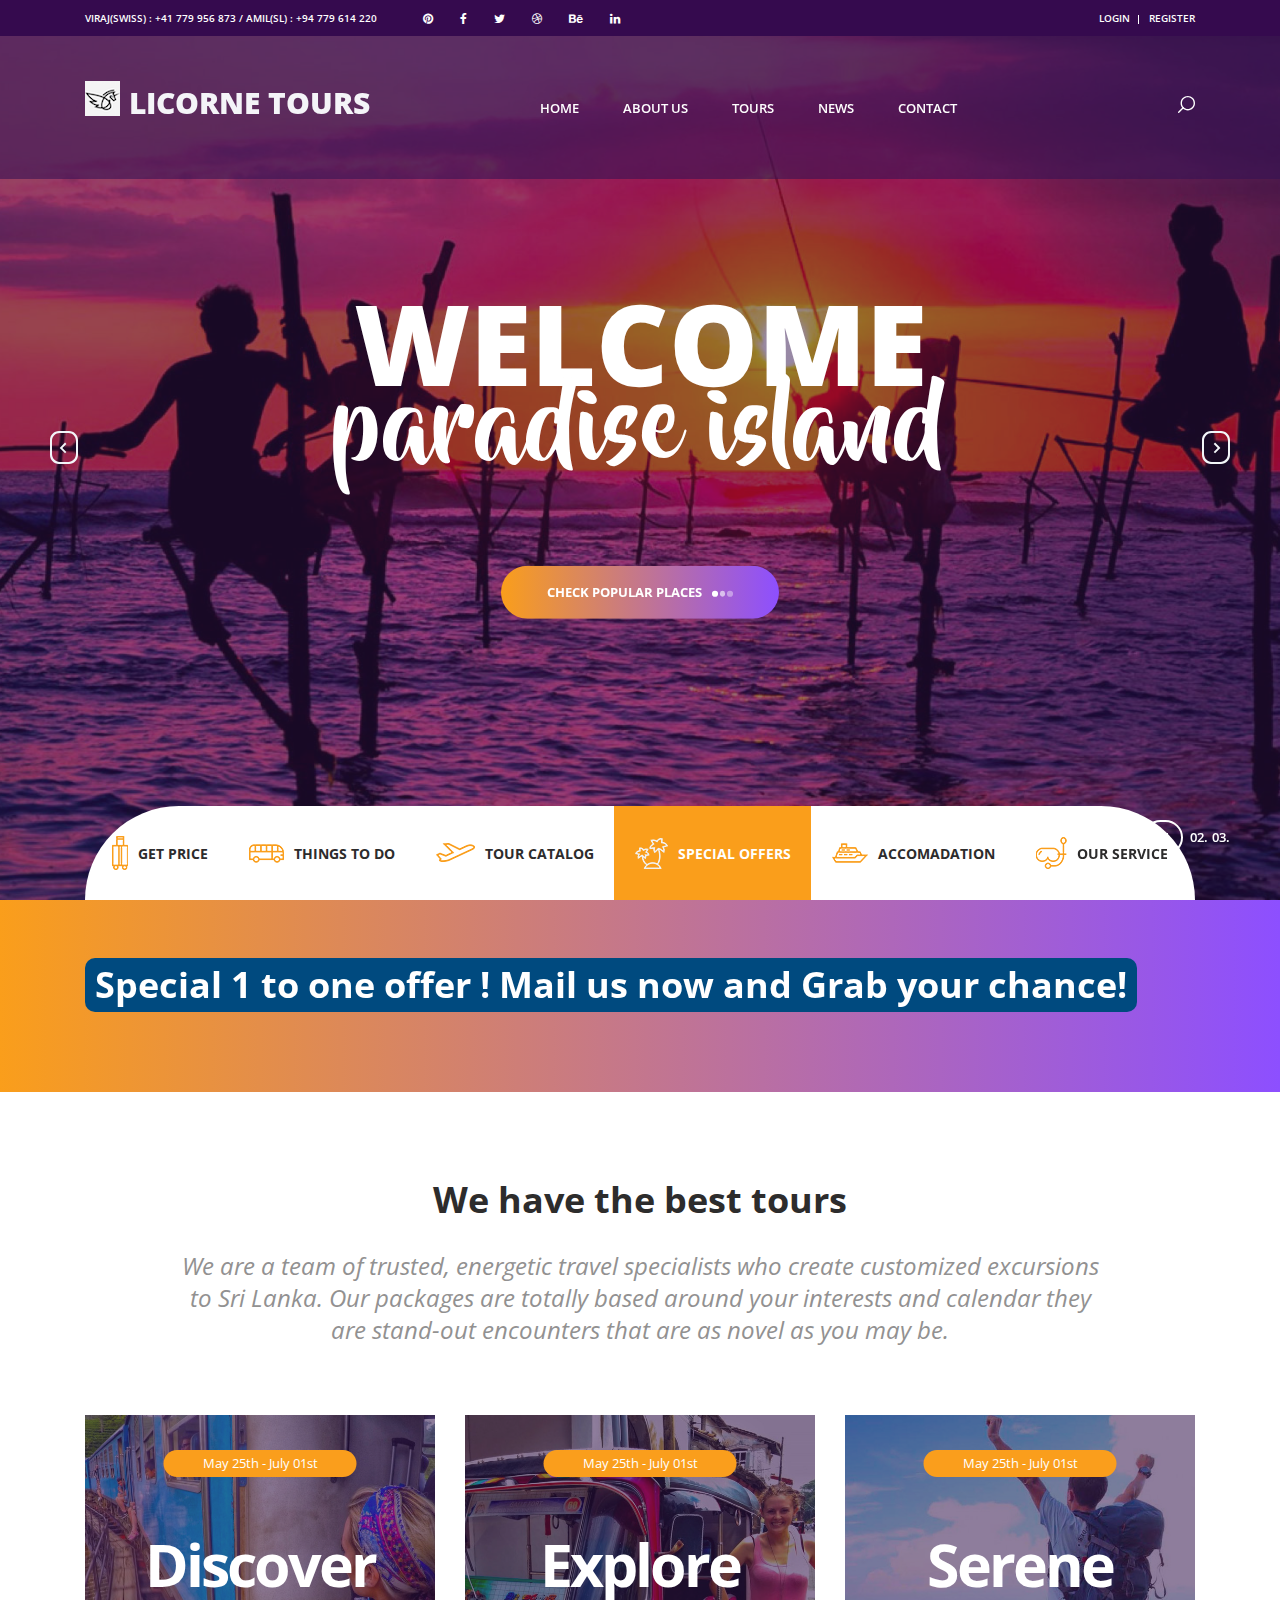
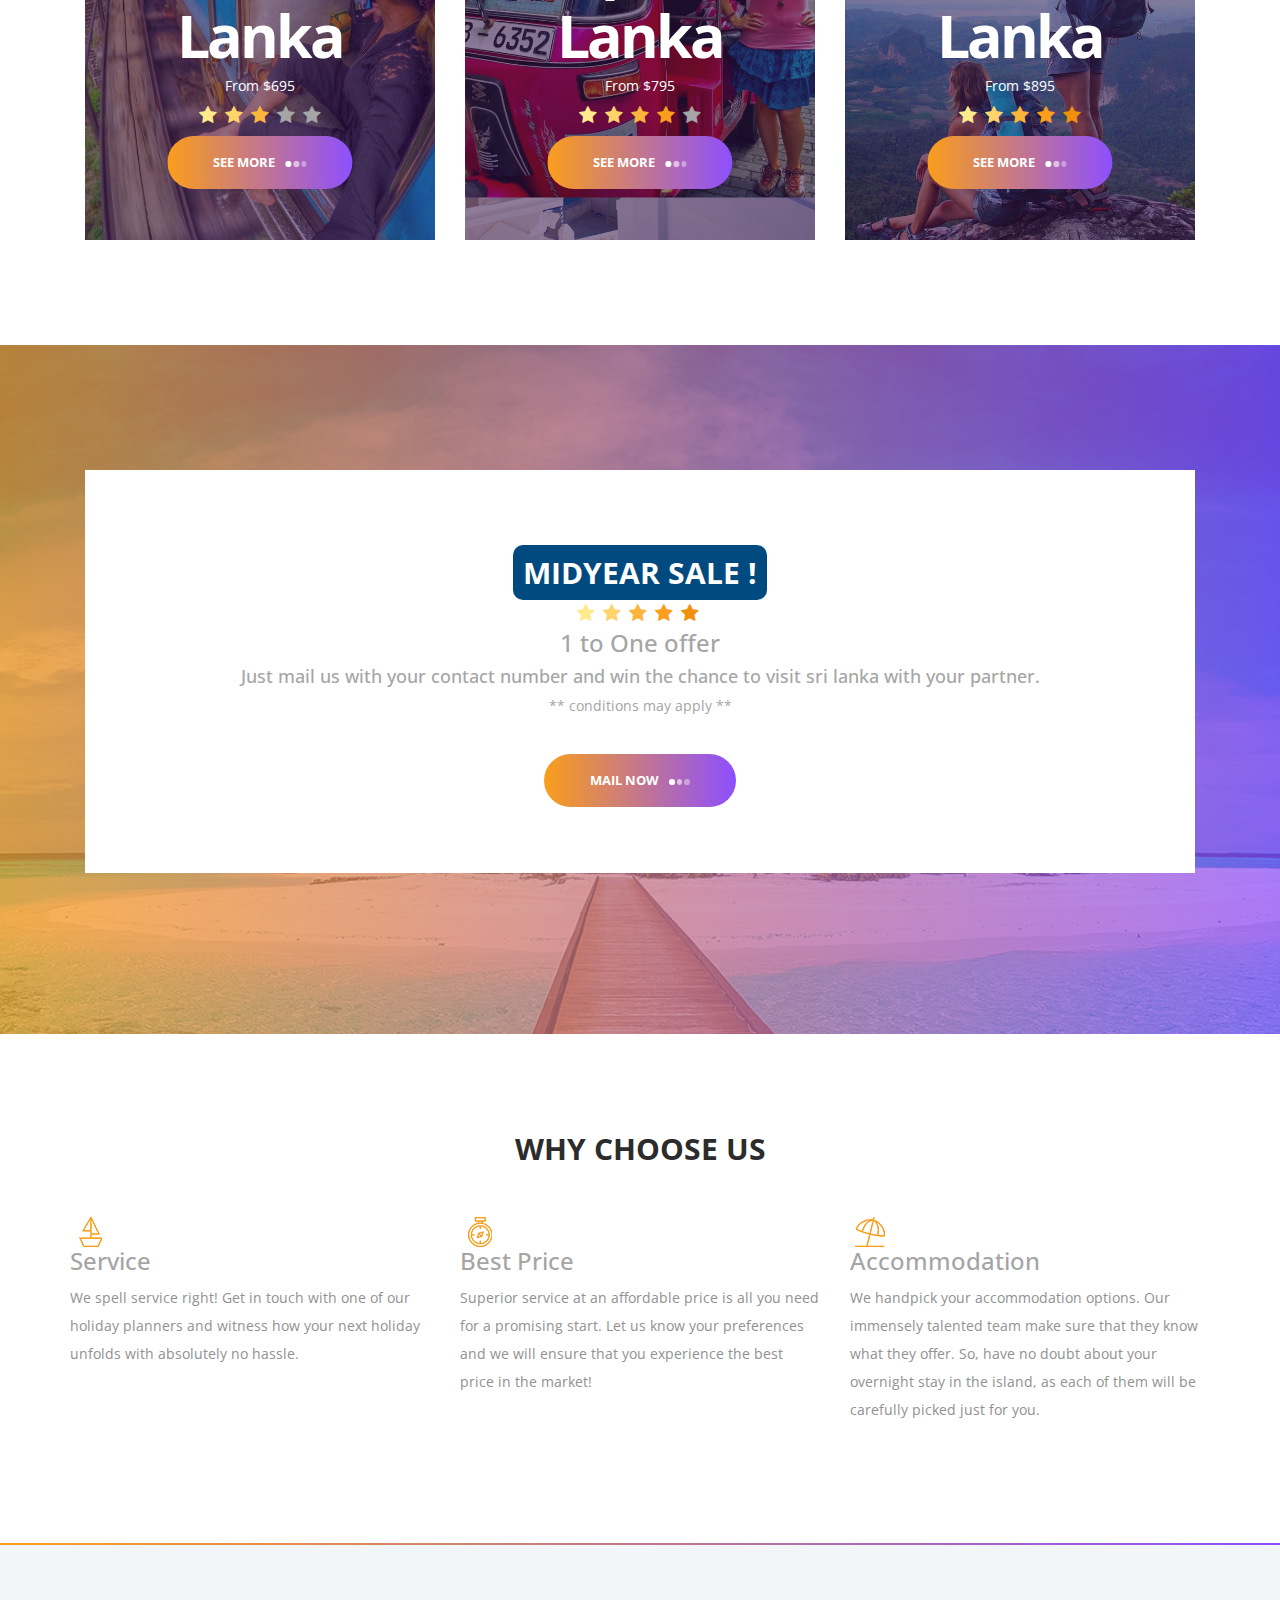
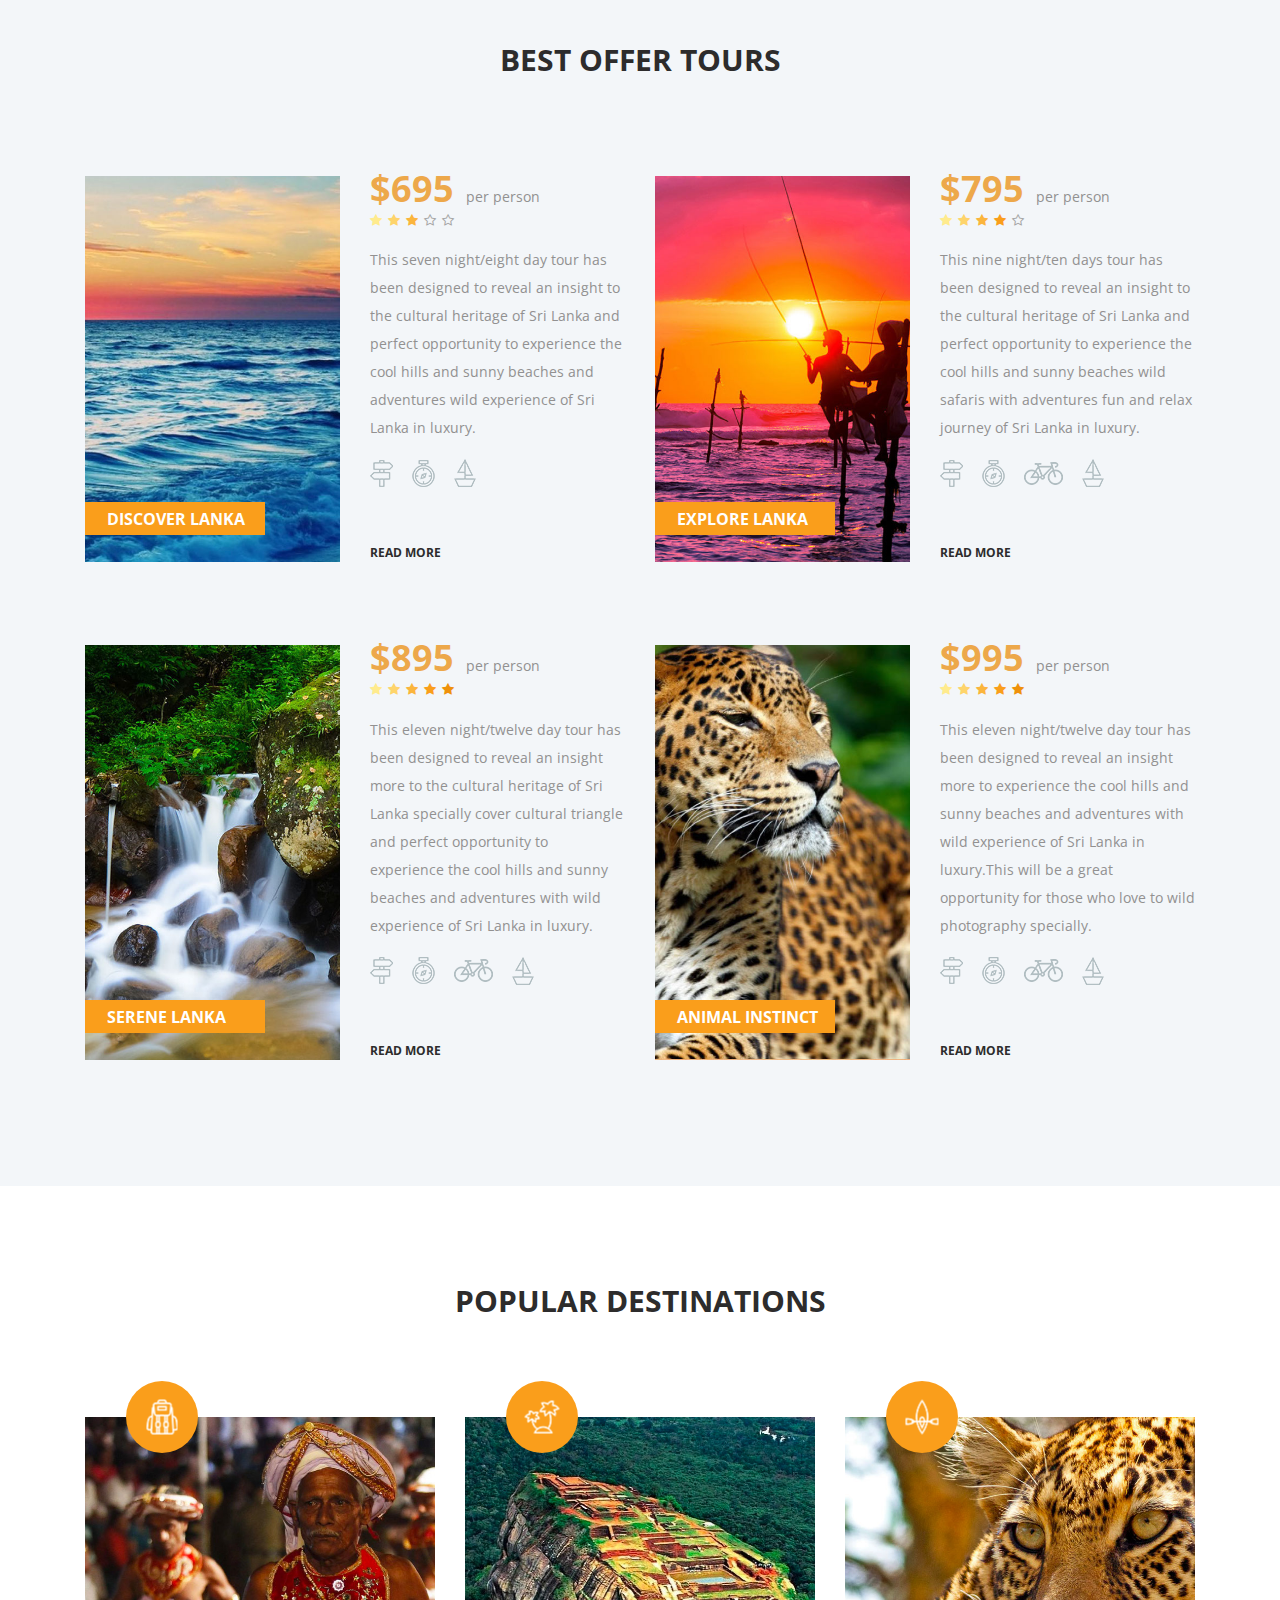
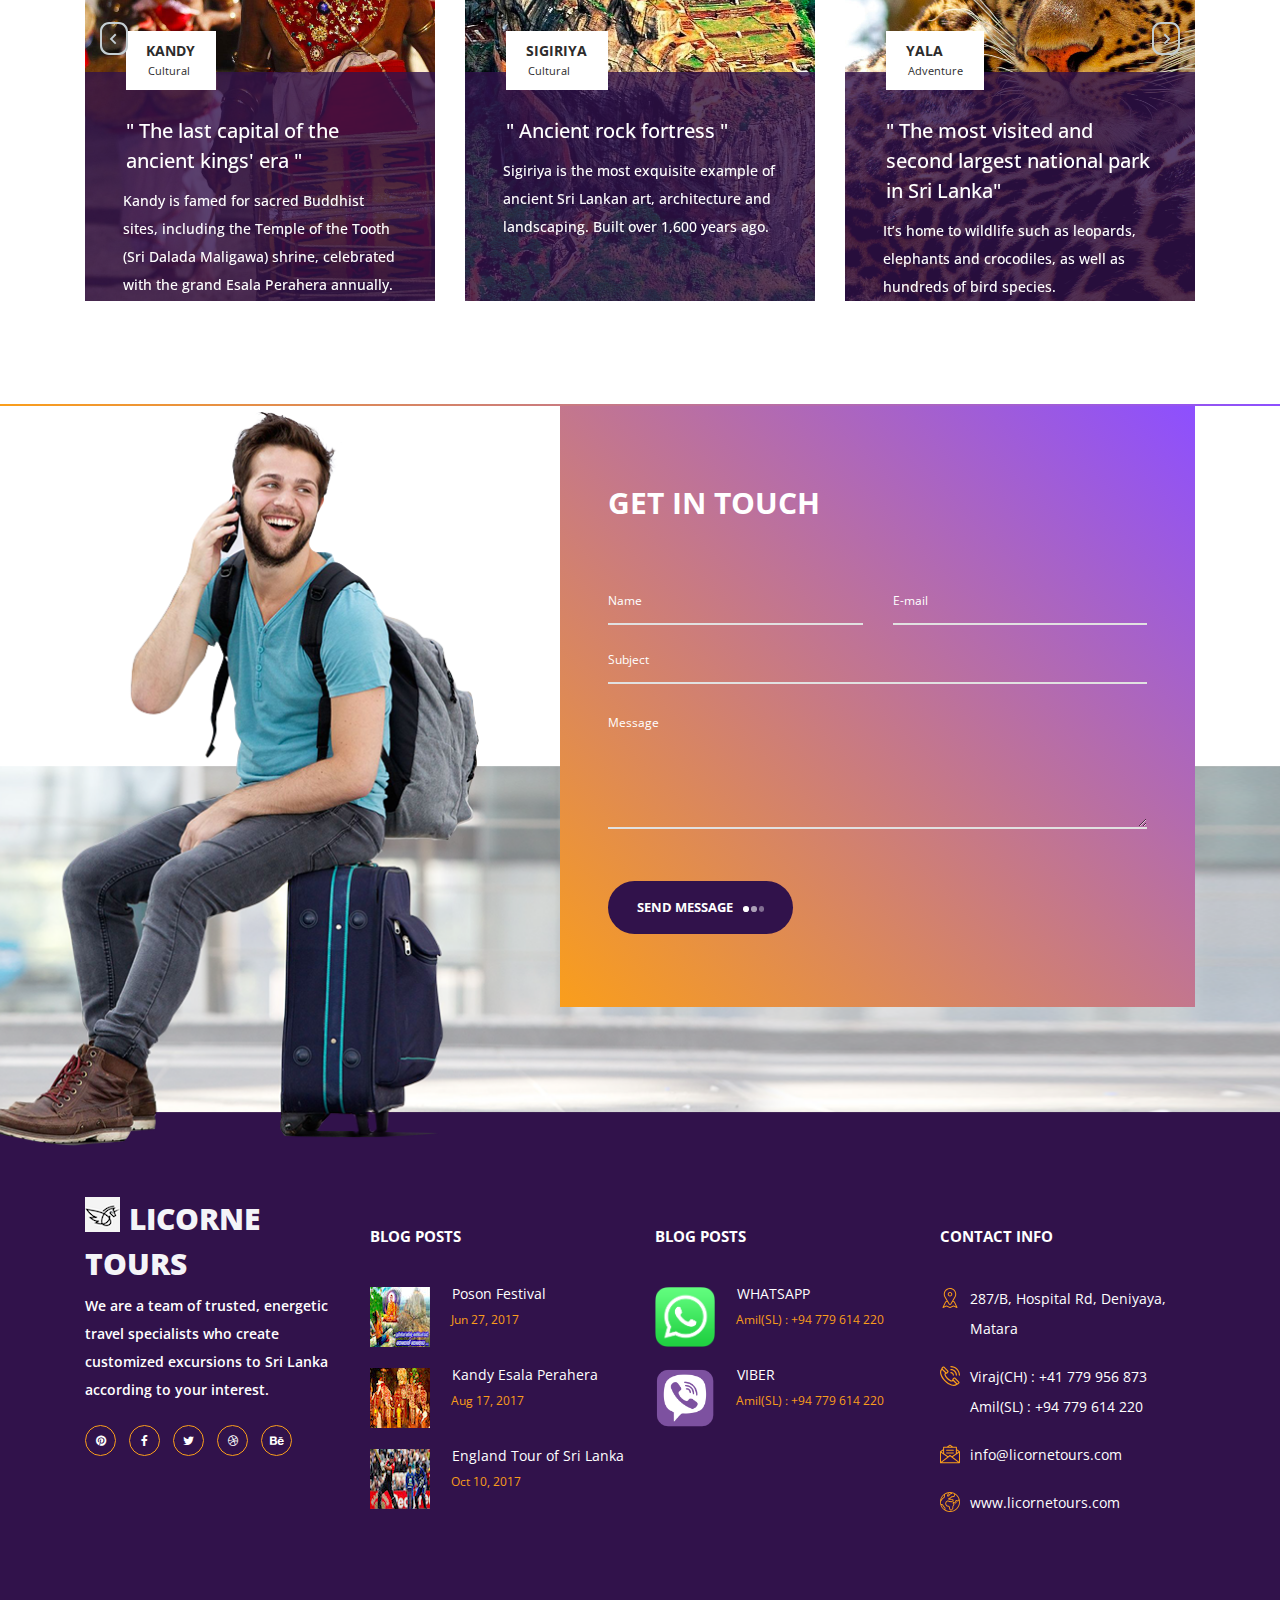
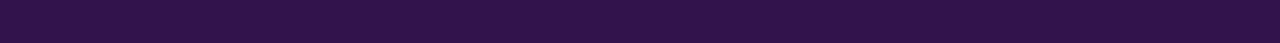
<file: index.html>
<!DOCTYPE html>
<html lang="en">
<head>
    <title>LICORNE TOURS</title>
    <meta charset="utf-8">
    <meta http-equiv="X-UA-Compatible" content="IE=edge">
    <meta name="description" content="Travelix Project">
    <meta name="viewport" content="width=device-width, initial-scale=1">
    <link rel="stylesheet" type="text/css" href="styles/bootstrap4/bootstrap.min.css">
    <link href="plugins/font-awesome-4.7.0/css/font-awesome.min.css" rel="stylesheet" type="text/css">
    <link rel="stylesheet" type="text/css" href="plugins/OwlCarousel2-2.2.1/owl.carousel.css">
    <link rel="stylesheet" type="text/css" href="plugins/OwlCarousel2-2.2.1/owl.theme.default.css">
    <link rel="stylesheet" type="text/css" href="plugins/OwlCarousel2-2.2.1/animate.css">
    <link rel="stylesheet" type="text/css" href="styles/main_styles.css">
    <link rel="stylesheet" type="text/css" href="styles/responsive.css">
</head>

<body>

<div class="super_container">

    <!-- Header -->

    <header class="header">

        <!-- Top Bar -->

        <div class="top_bar">
            <div class="container">
                <div class="row">
                    <div class="col d-flex flex-row">
                        <div class="phone">VIRAJ(SWISS) : +41 779 956 873 / AMIL(SL) : +94 779 614 220</div>
                        <div class="social">
                            <ul class="social_list">
                                <li class="social_list_item"><a href="#"><i class="fa fa-pinterest"
                                                                            aria-hidden="true"></i></a></li>
                                <li class="social_list_item"><a href="#"><i class="fa fa-facebook"
                                                                            aria-hidden="true"></i></a></li>
                                <li class="social_list_item"><a href="#"><i class="fa fa-twitter"
                                                                            aria-hidden="true"></i></a></li>
                                <li class="social_list_item"><a href="#"><i class="fa fa-dribbble"
                                                                            aria-hidden="true"></i></a></li>
                                <li class="social_list_item"><a href="#"><i class="fa fa-behance"
                                                                            aria-hidden="true"></i></a></li>
                                <li class="social_list_item"><a href="#"><i class="fa fa-linkedin"
                                                                            aria-hidden="true"></i></a></li>
                            </ul>
                        </div>
                        <div class="user_box ml-auto">
                            <div class="user_box_login user_box_link"><a href="#">login</a></div>
                            <div class="user_box_register user_box_link"><a href="#">register</a></div>
                        </div>
                    </div>
                </div>
            </div>
        </div>

        <!-- Main Navigation -->

        <nav class="main_nav">
            <div class="container">
                <div class="row">
                    <div class="col main_nav_col d-flex flex-row align-items-center justify-content-start">
                        <div class="logo_container">
                            <div class="logo"><a href="#"><img src="images/logo.png" alt="">licorne tours</a></div>
                        </div>
                        <div class="main_nav_container ml-auto">
                            <ul class="main_nav_list">
                                <li class="main_nav_item"><a href="#">home</a></li>
                                <li class="main_nav_item"><a href="about.html">about us</a></li>
                                <li class="main_nav_item"><a href="tours.html">tours</a></li>
                                <li class="main_nav_item"><a href="blog.html">news</a></li>
                                <li class="main_nav_item"><a href="contact.html">contact</a></li>
                            </ul>
                        </div>
                        <div class="content_search ml-lg-0 ml-auto">
                            <svg version="1.1" id="Layer_1" xmlns="http://www.w3.org/2000/svg" xmlns:xlink="http://www.w3.org/1999/xlink" x="0px" y="0px"
							width="17px" height="17px" viewBox="0 0 512 512" enable-background="new 0 0 512 512" xml:space="preserve">
								<g>
									<g>
										<g>
											<path class="mag_glass" fill="#FFFFFF" d="M78.438,216.78c0,57.906,22.55,112.343,63.493,153.287c40.945,40.944,95.383,63.494,153.287,63.494
											s112.344-22.55,153.287-63.494C489.451,329.123,512,274.686,512,216.78c0-57.904-22.549-112.342-63.494-153.286
											C407.563,22.549,353.124,0,295.219,0c-57.904,0-112.342,22.549-153.287,63.494C100.988,104.438,78.439,158.876,78.438,216.78z
											M119.804,216.78c0-96.725,78.69-175.416,175.415-175.416s175.418,78.691,175.418,175.416
											c0,96.725-78.691,175.416-175.416,175.416C198.495,392.195,119.804,313.505,119.804,216.78z"/>
										</g>
									</g>
									<g>
										<g>
											<path class="mag_glass" fill="#FFFFFF" d="M6.057,505.942c4.038,4.039,9.332,6.058,14.625,6.058s10.587-2.019,14.625-6.058L171.268,369.98
											c8.076-8.076,8.076-21.172,0-29.248c-8.076-8.078-21.172-8.078-29.249,0L6.057,476.693
											C-2.019,484.77-2.019,497.865,6.057,505.942z"/>
										</g>
									</g>
								</g>
							</svg>
                        </div>

                        <form id="search_form" class="search_form bez_1">
                            <input type="search" class="search_content_input bez_1">
                        </form>

                        <div class="hamburger">
                            <i class="fa fa-bars trans_200"></i>
                        </div>
                    </div>
                </div>
            </div>
        </nav>

    </header>

    <div class="menu trans_500">
        <div class="menu_content d-flex flex-column align-items-center justify-content-center text-center">
            <div class="menu_close_container">
                <div class="menu_close"></div>
            </div>
            <div class="logo menu_logo"><a href="#"><img src="images/logo.png" alt=""></a></div>
            <ul>
                <li class="menu_item"><a href="#">home</a></li>
                <li class="menu_item"><a href="about.html">about us</a></li>
                <li class="menu_item"><a href="tours.html">tours</a></li>
                <li class="menu_item"><a href="blog.html">news</a></li>
                <li class="menu_item"><a href="contact.html">contact</a></li>
            </ul>
        </div>
    </div>

    <!-- Home -->

    <div class="home">

        <!-- Home Slider -->

        <div class="home_slider_container">

            <div class="owl-carousel owl-theme home_slider">

                <!-- Slider Item -->
                <div class="owl-item home_slider_item">
                    <!-- Image by https://unsplash.com/@anikindimitry -->
                    <div class="home_slider_background" style="background-image:url(images/home_slider.jpg)"></div>

                    <div class="home_slider_content text-center">
                        <div class="home_slider_content_inner" data-animation-in="flipInX"
                             data-animation-out="animate-out fadeOut">
                            <h1>welcome</h1>
                            <h1>paradise island</h1>
                            <div class="button home_slider_button">
                                <div class="button_bcg"></div>
                                <a href="#popular_places">Check Popular Places<span></span><span></span><span></span></a></div>
                        </div>
                    </div>
                </div>

                <!-- Slider Item -->
                <div class="owl-item home_slider_item">
                    <div class="home_slider_background" style="background-image:url(images/home_slider2.jpg)"></div>

                    <div class="home_slider_content text-center">
                        <div class="home_slider_content_inner" data-animation-in="flipInX"
                             data-animation-out="animate-out fadeOut">
                            <h1>special offer</h1>
                            <h1>win 1 to one </h1>
                            <h3>just mail us with your contact number </h3>
                            <div class="button home_slider_button">
                                <div class="button_bcg"></div>
                                <a href="#foot">Mail now<span></span><span></span><span></span></a></div>
                        </div>
                    </div>
                </div>

                <!-- Slider Item -->
                <div class="owl-item home_slider_item">
                    <div class="home_slider_background" style="background-image:url(images/home_slider3.jpg)"></div>

                    <div class="home_slider_content text-center">
                        <div class="home_slider_content_inner" data-animation-in="flipInX"
                             data-animation-out="animate-out fadeOut">
                            <h1>A Land</h1>
                            <h1>like no other</h1>
                            <div class="button home_slider_button">
                                <div class="button_bcg"></div>
                                <a href="tours.html">explore now<span></span><span></span><span></span></a></div>
                        </div>
                    </div>
                </div>

            </div>

            <!-- Home Slider Nav - Prev -->
            <div class="home_slider_nav home_slider_prev">
                <svg version="1.1" id="Layer_2" xmlns="http://www.w3.org/2000/svg" xmlns:xlink="http://www.w3.org/1999/xlink" x="0px" y="0px"
					width="28px" height="33px" viewBox="0 0 28 33" enable-background="new 0 0 28 33" xml:space="preserve">
					<defs>
						<linearGradient id='home_grad_prev'>
							<stop offset='0%' stop-color='#fa9e1b'/>
							<stop offset='100%' stop-color='#8d4fff'/>
						</linearGradient>
					</defs>
					<path class="nav_path" fill="#F3F6F9" d="M19,0H9C4.029,0,0,4.029,0,9v15c0,4.971,4.029,9,9,9h10c4.97,0,9-4.029,9-9V9C28,4.029,23.97,0,19,0z
					M26,23.091C26,27.459,22.545,31,18.285,31H9.714C5.454,31,2,27.459,2,23.091V9.909C2,5.541,5.454,2,9.714,2h8.571
					C22.545,2,26,5.541,26,9.909V23.091z"/>
					<polygon class="nav_arrow" fill="#F3F6F9" points="15.044,22.222 16.377,20.888 12.374,16.885 16.377,12.882 15.044,11.55 9.708,16.885 11.04,18.219 
					11.042,18.219 "/>
				</svg>
            </div>

            <!-- Home Slider Nav - Next -->
            <div class="home_slider_nav home_slider_next">
                <svg version="1.1" id="Layer_3" xmlns="http://www.w3.org/2000/svg" xmlns:xlink="http://www.w3.org/1999/xlink" x="0px" y="0px"
				width="28px" height="33px" viewBox="0 0 28 33" enable-background="new 0 0 28 33" xml:space="preserve">
					<defs>
						<linearGradient id='home_grad_next'>
							<stop offset='0%' stop-color='#fa9e1b'/>
							<stop offset='100%' stop-color='#8d4fff'/>
						</linearGradient>
					</defs>
				<path class="nav_path" fill="#F3F6F9" d="M19,0H9C4.029,0,0,4.029,0,9v15c0,4.971,4.029,9,9,9h10c4.97,0,9-4.029,9-9V9C28,4.029,23.97,0,19,0z
				M26,23.091C26,27.459,22.545,31,18.285,31H9.714C5.454,31,2,27.459,2,23.091V9.909C2,5.541,5.454,2,9.714,2h8.571
				C22.545,2,26,5.541,26,9.909V23.091z"/>
				<polygon class="nav_arrow" fill="#F3F6F9" points="13.044,11.551 11.71,12.885 15.714,16.888 11.71,20.891 13.044,22.224 18.379,16.888 17.048,15.554 
				17.046,15.554 "/>
				</svg>
            </div>

            <!-- Home Slider Dots -->

            <div class="home_slider_dots">
                <ul id="home_slider_custom_dots" class="home_slider_custom_dots">
                    <li class="home_slider_custom_dot active">
                        <div></div>
                        01.
                    </li>
                    <li class="home_slider_custom_dot">
                        <div></div>
                        02.
                    </li>
                    <li class="home_slider_custom_dot">
                        <div></div>
                        03.
                    </li>
                </ul>
            </div>

        </div>

    </div>

    <!-- Search -->

    <div class="search">


        <!-- Search Contents -->

        <div class="container fill_height">
            <div class="row fill_height">
                <div class="col fill_height">

                    <!-- Search Tabs -->

                    <div class="search_tabs_container">
                        <div class="search_tabs d-flex flex-lg-row flex-column align-items-lg-center align-items-start justify-content-lg-between justify-content-start">
                            <div class="search_tab  d-flex flex-row align-items-center justify-content-lg-center justify-content-start">
                                <img src="images/suitcase.png" alt=""><span>Get Price</span></div>
                            <div class="search_tab d-flex flex-row align-items-center justify-content-lg-center justify-content-start">
                                <img src="images/bus.png" alt="">Things to Do
                            </div>
                            <div class="search_tab d-flex flex-row align-items-center justify-content-lg-center justify-content-start">
                                <img src="images/departure.png" alt="">Tour Catalog
                            </div>
                            <div class="search_tab d-flex active flex-row align-items-center justify-content-lg-center justify-content-start">
                                <img src="images/island.png" alt="">Special Offers
                            </div>
                            <div class="search_tab d-flex flex-row align-items-center justify-content-lg-center justify-content-start">
                                <img src="images/cruise.png" alt="">Accomadation
                            </div>
                            <div class="search_tab d-flex flex-row align-items-center justify-content-lg-center justify-content-start">
                                <img src="images/diving.png" alt="">Our Service
                            </div>
                        </div>
                    </div>

                    <!-- Search Panel -->

                    <div class="search_panel ">
                        <form action="mailto:info@licornetours.com" method="post" enctype="text/plain"
                              id="search_form_1"
                              class="search_panel_content d-flex flex-lg-row flex-column align-items-lg-center align-items-start justify-content-lg-between justify-content-start">
                            <div class="search_item">
                                <div>Package Name</div>
                                <input type="text" name="Package Name" class="destination search_input"
                                       required="required">
                            </div>
                            <div class="search_item">
                                <div>check in</div>
                                <input type="text" name="Check In" class="check_in search_input"
                                       placeholder="YYYY-MM-DD">
                            </div>
                            <div class="search_item">
                                <div>check out</div>
                                <input type="text" name="Check Out" class="check_out search_input"
                                       placeholder="YYYY-MM-DD">
                            </div>
                            <div class="search_item">
                                <div>adults</div>
                                <select name="adults" id="adults_1" class="dropdown_item_select search_input">
                                    <option>01</option>
                                    <option>02</option>
                                    <option>03</option>
                                    <option>04</option>
                                    <option>05</option>
                                    <option>06</option>
                                    <option>07</option>
                                    <option>08</option>
                                    <option>09</option>
                                    <option>10</option>
                                </select>
                            </div>
                            <div class="search_item">
                                <div>children</div>
                                <select name="children" id="children_1"
                                        class="dropdown_item_select search_input">
                                    <option>00</option>
                                    <option>01</option>
                                    <option>02</option>
                                    <option>03</option>
                                    <option>04</option>
                                    <option>05</option>
                                    <option>06</option>
                                </select>
                            </div>


                            <button class="button search_button" type="submit" value="Send">
                                search<span></span><span></span><span></span>
                            </button>
                        </form>
                    </div>

                    <!-- Search Panel -->

                    <div class="search_panel">
                        <form action="#" id="search_form_2"
                              class="search_panel_content d-flex flex-lg-row flex-column align-items-lg-center align-items-start justify-content-lg-between justify-content-start">
                            <div class=" footer_tags">
                                <ul class="tags_list clearfix">
                                    <li class="tag_item"><a href="#">Elephant Gathering</a></li>
                                    <li class="tag_item"><a href="#">Surfing in Arugambay</a></li>
                                    <li class="tag_item"><a href="#">Ayurveda & Yoga</a></li>
                                    <li class="tag_item"><a href="#">Diving and Snorkeling</a></li>
                                    <li class="tag_item"><a href="#">Safaris in National Parks</a></li>
                                    <li class="tag_item"><a href="#">Golf in Sri Lanka</a></li>
                                    <li class="tag_item"><a href="#">Water Sports</a></li>
                                    <li class="tag_item"><a href="#">Whale and Dolphin Watching</a></li>
                                    <li class="tag_item"><a href="#">White Water Rafting & Abseiling</a></li>
                                    <li class="tag_item"><a href="#">Hot Air balloon</a></li>
                                </ul>
                            </div>
                            <button class="button search_button">search<span></span><span></span><span></span></button>
                        </form>
                    </div>

                    <!-- Search Panel -->

                    <div class="search_panel">
                        <form action="#" id="search_form_3"
                              class="search_panel_content d-flex flex-lg-row flex-column align-items-lg-center align-items-start justify-content-lg-between justify-content-start">
                            <div class=" footer_tags">
                                <ul class="tags_list clearfix">
                                    <li class="tag_item"><a href="#"> Special Tours</a></li>
                                    <li class="tag_item"><a href="#">Cultural</a></li>
                                    <li class="tag_item"><a href="#">Beach Holidays</a></li>
                                    <li class="tag_item"><a href="#">Romantic</a></li>
                                    <li class="tag_item"><a href="#">Wild Life & Adventure</a></li>
                                    <li class="tag_item"><a href="#">Hill Country</a></li>
                                    <li class="tag_item"><a href="#">Family Tours</a></li>
                                    <li class="tag_item"><a href="#">Excursions</a></li>
                                </ul>
                            </div>
                            <button class="button search_button">search<span></span><span></span><span></span></button>
                        </form>
                    </div>

                    <!-- Search Panel -->

                    <div class="search_panel active">
                        <form action="#" id="search_form_4"
                              class="search_panel_content d-flex flex-lg-row flex-column align-items-lg-center align-items-start justify-content-lg-between justify-content-start">
                            <h2 class="intro_title text-center button_blink">Special 1 to one offer ! Mail us now and
                                Grab your
                                chance! </h2>


                        </form>
                    </div>

                    <!-- Search Panel -->

                    <div class="search_panel">
                        <form action="#" id="search_form_5"
                              class="search_panel_content d-flex flex-lg-row flex-column align-items-lg-center align-items-start justify-content-lg-between justify-content-start">
                            <div class=" footer_tags">
                                <ul class="tags_list clearfix">
                                    <li class="tag_item"><a href="#"> Hotels</a></li>
                                    <li class="tag_item"><a href="#">Boutique Hotels</a></li>
                                    <li class="tag_item"><a href="#"> Villas and Bungalows</a></li>
                                    <li class="tag_item"><a href="#">Airport Hotels</a></li>
                                    <li class="tag_item"><a href="#">Homestays</a></li>
                                </ul>
                            </div>
                            <button class="button search_button">search<span></span><span></span><span></span></button>
                        </form>
                    </div>

                    <!-- Search Panel -->

                    <div class="search_panel">
                        <form action="#" id="search_form_6"
                              class="search_panel_content d-flex flex-lg-row flex-column align-items-lg-center align-items-start justify-content-lg-between justify-content-start">
                            <div class=" footer_tags">
                                <ul class="tags_list clearfix">
                                    <li class="tag_item"><a href="#">Diverse destinations</a></li>
                                    <li class="tag_item"><a href="#">Best prices</a></li>
                                    <li class="tag_item"><a href="#"> Beautiful places</a></li>
                                    <li class="tag_item"><a href="#">Fast booking</a></li>
                                    <li class="tag_item"><a href="#">Instant help</a></li>
                                    <li class="tag_item"><a href="#">Emotional Booking</a></li>
                                </ul>
                            </div>
                            <button class="button search_button">search<span></span><span></span><span></span></button>
                        </form>
                    </div>
                </div>
            </div>
        </div>
    </div>

    <!-- Intro -->

    <div class="intro">
        <div class="container">
            <div class="row">
                <div class="col">
                    <h2 class="intro_title text-center">We have the best tours</h2>
                </div>
            </div>
            <div class="row">
                <div class="col-lg-10 offset-lg-1">
                    <div class="intro_text text-center">
                        <p>We are a team of trusted, energetic travel specialists who create customized excursions to
                            Sri Lanka. Our packages are totally based around your interests and calendar they are
                            stand-out encounters that are as novel as you may be. </p>
                    </div>
                </div>
            </div>
            <div class="row intro_items">

                <!-- Intro Item -->

                <div class="col-lg-4 intro_col">
                    <div class="intro_item">
                        <div class="intro_item_overlay"></div>
                        <!-- Image by https://unsplash.com/@dnevozhai -->
                        <div class="intro_item_background" style="background-image:url(images/intro_1.jpg)"></div>
                        <div class="intro_item_content d-flex flex-column align-items-center justify-content-center">
                            <div class="intro_date">May 25th - July 01st</div>
                            <div class="button intro_button">
                                <div class="button_bcg"></div>
                                <a href="discover_lanka.html">see more<span></span><span></span><span></span></a></div>
                            <div class="intro_center text-center">
                                <h1>Discover Lanka</h1>
                                <div class="intro_price">From $695</div>
                                <div class="rating rating_3">
                                    <i class="fa fa-star"></i>
                                    <i class="fa fa-star"></i>
                                    <i class="fa fa-star"></i>
                                    <i class="fa fa-star"></i>
                                    <i class="fa fa-star"></i>
                                </div>
                            </div>
                        </div>
                    </div>
                </div>

                <!-- Intro Item -->

                <div class="col-lg-4 intro_col">
                    <div class="intro_item">
                        <div class="intro_item_overlay"></div>
                        <!-- Image by https://unsplash.com/@hellolightbulb -->
                        <div class="intro_item_background" style="background-image:url(images/intro_2.jpg)"></div>
                        <div class="intro_item_content d-flex flex-column align-items-center justify-content-center">
                            <div class="intro_date">May 25th - July 01st</div>
                            <div class="button intro_button">
                                <div class="button_bcg"></div>
                                <a href="explore_lanka.html">see more<span></span><span></span><span></span></a></div>
                            <div class="intro_center text-center">
                                <h1>Explore Lanka</h1>
                                <div class="intro_price">From $795</div>
                                <div class="rating rating_4">
                                    <i class="fa fa-star"></i>
                                    <i class="fa fa-star"></i>
                                    <i class="fa fa-star"></i>
                                    <i class="fa fa-star"></i>
                                    <i class="fa fa-star"></i>
                                </div>
                            </div>
                        </div>
                    </div>
                </div>

                <!-- Intro Item -->

                <div class="col-lg-4 intro_col">
                    <div class="intro_item">
                        <div class="intro_item_overlay"></div>
                        <!-- Image by https://unsplash.com/@willianjusten -->
                        <div class="intro_item_background" style="background-image:url(images/intro_3.jpg)"></div>
                        <div class="intro_item_content d-flex flex-column align-items-center justify-content-center">
                            <div class="intro_date">May 25th - July 01st</div>
                            <div class="button intro_button">
                                <div class="button_bcg"></div>
                                <a href="serene_lanka.html">see more<span></span><span></span><span></span></a></div>
                            <div class="intro_center text-center">
                                <h1>Serene
                                    Lanka</h1>
                                <div class="intro_price">From $895</div>
                                <div class="rating rating_5">
                                    <i class="fa fa-star"></i>
                                    <i class="fa fa-star"></i>
                                    <i class="fa fa-star"></i>
                                    <i class="fa fa-star"></i>
                                    <i class="fa fa-star"></i>
                                </div>
                            </div>
                        </div>
                    </div>
                </div>

            </div>
        </div>
    </div>

    <!-- CTA -->

    <div class="cta">
        <!-- Image by https://unsplash.com/@thanni -->
        <div class="cta_background" style="background-image:url(images/cta.jpg)"></div>

        <div class="container">
            <div class="row">
                <div class="col">

                    <!-- CTA Slider -->

                    <div class="cta_slider_container">
                        <div class="owl-carousel owl-theme cta_slider">
                            <!-- CTA Slider Item -->
                            <div class="owl-item cta_item text-center">
                                <div class="cta_title button_blink">MIDYEAR SALE !</div>
                                <div class="rating_r rating_r_5">
                                    <i></i>
                                    <i></i>
                                    <i></i>
                                    <i></i>
                                    <i></i>
                                </div>
                                <h3 class="">1 to One offer</h3>
                                <h4>Just mail us with your contact number and win the chance to visit sri lanka with
                                    your partner.</h4>
                                <div>** conditions may apply **</div>
                                <div class="button cta_button">
                                    <div class="button_bcg"></div>

                                    <a href="#" >Mail Now<span></span><span></span><span></span></a></div>
                            </div>

                            <!-- CTA Slider Item -->
                            <div class="owl-item cta_item text-center">
                                <div class="cta_title">Special deluxe packages</div>
                                <div class="rating_r rating_r_5">
                                    <i></i>
                                    <i></i>
                                    <i></i>
                                    <i></i>
                                    <i></i>
                                </div>
                                <p class="cta_text">You want to make your holiday special ? We are passionate to create
                                    amazing travel itineraries for our customers and we take great pride in creating
                                    special tours for group travel and corporate travel. </p>
                                <div class="button cta_button">
                                    <div class="button_bcg"></div>
                                    <a href="#">book now<span></span><span></span><span></span></a></div>
                            </div>

                            <!-- CTA Slider Item -->
                            <div class="owl-item cta_item text-center">
                                <div class="cta_title">Honeymoon Packages</div>
                                <div class="rating_r rating_r_5">
                                    <i></i>
                                    <i></i>
                                    <i></i>
                                    <i></i>
                                    <i></i>
                                </div>
                                <p class="cta_text">With a unique and diverse island setting, a great variety of luxury
                                    accommodations and a wide range of entertainment activities, Sri Lanka is a great
                                    destination to spend your romantic holiday or honeymoon. From romantic strolls and
                                    candle lit dinners on the beach to a cosy breakfast for two overlooking the misty
                                    mountains, we customize Sri Lanka honeymoon packages and tours to suit every couple.
                                    Celebrate your love with an amazing journey meant for two.</p>
                                <div class="button cta_button">
                                    <div class="button_bcg"></div>
                                    <a href="#">book now<span></span><span></span><span></span></a></div>
                            </div>


                        </div>

                        <!-- CTA Slider Nav - Prev -->
                        <div class="cta_slider_nav cta_slider_prev">
                            <svg version="1.1" id="Layer_4" xmlns="http://www.w3.org/2000/svg" xmlns:xlink="http://www.w3.org/1999/xlink" x="0px" y="0px"
								width="28px" height="33px" viewBox="0 0 28 33" enable-background="new 0 0 28 33" xml:space="preserve">
								<defs>
									<linearGradient id='cta_grad_prev'>
										<stop offset='0%' stop-color='#fa9e1b'/>
										<stop offset='100%' stop-color='#8d4fff'/>
									</linearGradient>
								</defs>
								<path class="nav_path" fill="#F3F6F9" d="M19,0H9C4.029,0,0,4.029,0,9v15c0,4.971,4.029,9,9,9h10c4.97,0,9-4.029,9-9V9C28,4.029,23.97,0,19,0z
								M26,23.091C26,27.459,22.545,31,18.285,31H9.714C5.454,31,2,27.459,2,23.091V9.909C2,5.541,5.454,2,9.714,2h8.571
								C22.545,2,26,5.541,26,9.909V23.091z"/>
								<polygon class="nav_arrow" fill="#F3F6F9" points="15.044,22.222 16.377,20.888 12.374,16.885 16.377,12.882 15.044,11.55 9.708,16.885 11.04,18.219 
								11.042,18.219 "/>
							</svg>
                        </div>

                        <!-- CTA Slider Nav - Next -->
                        <div class="cta_slider_nav cta_slider_next">
                            <svg version="1.1" id="Layer_5" xmlns="http://www.w3.org/2000/svg" xmlns:xlink="http://www.w3.org/1999/xlink" x="0px" y="0px"
							width="28px" height="33px" viewBox="0 0 28 33" enable-background="new 0 0 28 33" xml:space="preserve">
								<defs>
									<linearGradient id='cta_grad_next'>
										<stop offset='0%' stop-color='#fa9e1b'/>
										<stop offset='100%' stop-color='#8d4fff'/>
									</linearGradient>
								</defs>
							<path class="nav_path" fill="#F3F6F9" d="M19,0H9C4.029,0,0,4.029,0,9v15c0,4.971,4.029,9,9,9h10c4.97,0,9-4.029,9-9V9C28,4.029,23.97,0,19,0z
							M26,23.091C26,27.459,22.545,31,18.285,31H9.714C5.454,31,2,27.459,2,23.091V9.909C2,5.541,5.454,2,9.714,2h8.571
							C22.545,2,26,5.541,26,9.909V23.091z"/>
							<polygon class="nav_arrow" fill="#F3F6F9" points="13.044,11.551 11.71,12.885 15.714,16.888 11.71,20.891 13.044,22.224 18.379,16.888 17.048,15.554 
							17.046,15.554 "/>
							</svg>
                        </div>

                    </div>

                </div>
            </div>
        </div>

    </div>

    <div class="testimonials">
        <div class="test_border"></div>
        <div class="container">
            <div class="row">
                <div class="icon_boxes">
                    <div class="row">
                        <div class="col text-center">
                            <h2 class="section_title">Why choose us</h2>
                        </div>

                        </br>
                    </div>
                    </br></br>
                    <div class="row icon_boxes_container">

                        <div class="col-lg-4 icon_box text-left d-flex flex-column align-items-start justify-content-start">
                            <div class="icon_container d-flex flex-column justify-content-end">
                                <div><img src="images/stats_2.png" alt=""></div>
                            </div>
                            <h3>Service</h3>
                            <p>We spell service right! Get in touch with one of our holiday planners and witness how
                                your next holiday unfolds with absolutely no hassle.</p>
                        </div>

                        <div class="col-lg-4 icon_box text-left d-flex flex-column align-items-start justify-content-start">
                            <div class="icon_container d-flex flex-column justify-content-end">
                                <div><img src="images/stats_4.png" alt=""></div>
                            </div>
                            <h3>Best Price</h3>
                            <p>Superior service at an affordable price is all you need for a promising start. Let us
                                know your preferences and we will ensure that you experience the best price in the
                                market!</p>
                        </div>

                        <div class="col-lg-4 icon_box text-left d-flex flex-column align-items-start justify-content-start">
                            <div class="icon_container d-flex flex-column justify-content-end">
                                <div><img src="images/stats_1.png" alt=""></div>
                            </div>
                            <h3>Accommodation</h3>
                            <p>We handpick your accommodation options. Our immensely talented team make sure that they
                                know what they offer. So, have no doubt about your overnight stay in the island, as each
                                of them will be carefully picked just for you.</p>
                        </div>

                    </div>
                </div>
            </div>
        </div>
    </div>


    <!-- Offers -->

    <div id ="popular_places" class="offers">
        <div class="container">
            <div class="row">
                <div class="col text-center">
                    <h2 class="section_title">best offer tours</h2>
                </div>
            </div>
            <div class="row offers_items">

                <!-- Offers Item -->
                <div class="col-lg-6 offers_col">
                    <div class="offers_item">
                        <div class="row">
                            <div class="col-lg-6">
                                <div class="offers_image_container">
                                    <!-- Image by https://unsplash.com/@kensuarez -->
                                    <div class="offers_image_background"
                                         style="background-image:url(images/offer_1.jpg)"></div>
                                    <div class="offer_name"><a href="#">discover lanka</a></div>
                                </div>
                            </div>
                            <div class="col-lg-6">
                                <div class="offers_content">
                                    <div class="offers_price">$695<span>per person</span></div>
                                    <div class="rating_r rating_r_3 offers_rating">
                                        <i></i>
                                        <i></i>
                                        <i></i>
                                        <i></i>
                                        <i></i>
                                    </div>
                                    <p class="offers_text">This seven night/eight day tour has been designed to reveal
                                        an insight to the cultural heritage of Sri Lanka and perfect opportunity to
                                        experience the cool hills and sunny beaches and adventures wild experience of
                                        Sri Lanka in luxury.</p>
                                    <div class="offers_icons">
                                        <ul class="offers_icons_list">
                                            <li class="offers_icons_item"><img src="images/post.png" alt=""></li>
                                            <li class="offers_icons_item"><img src="images/compass.png" alt=""></li>
                                            <li class="offers_icons_item"><img src="images/sailboat.png" alt=""></li>
                                        </ul>
                                    </div>
                                    <div class="offers_link"><a href="tours.html">read more</a></div>
                                </div>
                            </div>
                        </div>
                    </div>
                </div>

                <!-- Offers Item -->
                <div class="col-lg-6 offers_col">
                    <div class="offers_item">
                        <div class="row">
                            <div class="col-lg-6">
                                <div class="offers_image_container">
                                    <!-- Image by Egzon Bytyqi -->
                                    <div class="offers_image_background"
                                         style="background-image:url(images/offer_2.jpg)"></div>
                                    <div class="offer_name"><a href="#">explore lanka</a></div>
                                </div>
                            </div>
                            <div class="col-lg-6">
                                <div class="offers_content">
                                    <div class="offers_price">$795<span>per person</span></div>
                                    <div class="rating_r rating_r_4 offers_rating">
                                        <i></i>
                                        <i></i>
                                        <i></i>
                                        <i></i>
                                        <i></i>
                                    </div>
                                    <p class="offers_text">This nine night/ten days tour has been designed to reveal
                                        an
                                        insight to the cultural heritage of Sri Lanka and perfect opportunity to
                                        experience the cool hills and sunny beaches wild safaris with adventures fun and
                                        relax journey of Sri Lanka in luxury.</p>
                                    <div class="offers_icons">
                                        <ul class="offers_icons_list">
                                            <li class="offers_icons_item"><img src="images/post.png" alt=""></li>
                                            <li class="offers_icons_item"><img src="images/compass.png" alt=""></li>
                                            <li class="offers_icons_item"><img src="images/bicycle.png" alt=""></li>
                                            <li class="offers_icons_item"><img src="images/sailboat.png" alt=""></li>
                                        </ul>
                                    </div>
                                    <div class="offers_link"><a href="tours.html">read more</a></div>
                                </div>
                            </div>
                        </div>
                    </div>
                </div>

                <!-- Offers Item -->
                <div class="col-lg-6 offers_col">
                    <div class="offers_item">
                        <div class="row">
                            <div class="col-lg-6">
                                <div class="offers_image_container">
                                    <!-- Image by https://unsplash.com/@nevenkrcmarek -->
                                    <div class="offers_image_background"
                                         style="background-image:url(images/offer_3.jpg)"></div>
                                    <div class="offer_name"><a href="serene_lanka.html">serene lanka</a></div>
                                </div>
                            </div>
                            <div class="col-lg-6">
                                <div class="offers_content">
                                    <div class="offers_price">$895<span>per person</span></div>
                                    <div class="rating_r rating_r_5 offers_rating">
                                        <i></i>
                                        <i></i>
                                        <i></i>
                                        <i></i>
                                        <i></i>
                                    </div>
                                    <p class="offers_text">This eleven night/twelve day tour has been designed to reveal
                                        an insight more to the
                                        cultural heritage of Sri Lanka specially cover cultural triangle and perfect
                                        opportunity to experience the cool hills
                                        and sunny beaches and adventures with wild experience of Sri Lanka in
                                        luxury.</p>
                                    <div class="offers_icons">
                                        <ul class="offers_icons_list">
                                            <li class="offers_icons_item"><img src="images/post.png" alt=""></li>
                                            <li class="offers_icons_item"><img src="images/compass.png" alt=""></li>
                                            <li class="offers_icons_item"><img src="images/bicycle.png" alt=""></li>
                                            <li class="offers_icons_item"><img src="images/sailboat.png" alt=""></li>
                                        </ul>
                                    </div>
                                    <div class="offers_link"><a href="tours.html">read more</a></div>
                                </div>
                            </div>
                        </div>
                    </div>
                </div>

                <!-- Offers Item -->
                <div class="col-lg-6 offers_col">
                    <div class="offers_item">
                        <div class="row">
                            <div class="col-lg-6">
                                <div class="offers_image_container">
                                    <!-- Image by https://unsplash.com/@mantashesthaven -->
                                    <div class="offers_image_background"
                                         style="background-image:url(images/offer_6.jpg)"></div>
                                    <div class="offer_name"><a href="#">animal instinct</a></div>
                                </div>
                            </div>
                            <div class="col-lg-6">
                                <div class="offers_content">
                                    <div class="offers_price">$995<span>per person</span></div>
                                    <div class="rating_r rating_r_5 offers_rating">
                                        <i></i>
                                        <i></i>
                                        <i></i>
                                        <i></i>
                                        <i></i>
                                    </div>
                                    <p class="offers_text">This eleven night/twelve day tour has been designed to reveal
                                        an insight more to experience the cool hills
                                        and sunny beaches and adventures with wild experience of Sri Lanka in
                                        luxury.This will be a great opportunity for those who love to wild photography
                                        specially. </p>
                                    <div class="offers_icons">
                                        <ul class="offers_icons_list">
                                            <li class="offers_icons_item"><img src="images/post.png" alt=""></li>
                                            <li class="offers_icons_item"><img src="images/compass.png" alt=""></li>
                                            <li class="offers_icons_item"><img src="images/bicycle.png" alt=""></li>
                                            <li class="offers_icons_item"><img src="images/sailboat.png" alt=""></li>
                                        </ul>
                                    </div>
                                    <div class="offers_link"><a href="tours.html">read more</a></div>
                                </div>
                            </div>
                        </div>
                    </div>
                </div>

            </div>
        </div>
    </div>

    <!-- Testimonials -->

    <div class="testimonials">
        <div class="test_border"></div>
        <div class="container">
            <div class="row">
                <div class="col text-center">
                    <h2 class="section_title">popular destinations</h2>
                </div>
            </div>
            <div class="row">
                <div class="col">

                    <!-- Testimonials Slider -->

                    <div class="test_slider_container">
                        <div class="owl-carousel owl-theme test_slider">

                            <!-- Testimonial Item -->
                            <div class="owl-item">
                                <div class="test_item">
                                    <div class="test_image"><img src="images/test_1.jpg"
                                                                 alt="https://unsplash.com/@anniegray"></div>
                                    <div class="test_icon"><img src="images/backpack.png" alt=""></div>
                                    <div class="test_content_container">
                                        <div class="test_content">
                                            <div class="test_item_info">
                                                <div class="test_name">Kandy</div>
                                                <div class="test_date">Cultural</div>
                                            </div>
                                            <div class="test_quote_title">" The last capital of the ancient kings' era
                                                "
                                            </div>
                                            <p class="test_quote_text">Kandy is famed for sacred Buddhist sites,
                                                including the Temple of the Tooth (Sri Dalada Maligawa) shrine,
                                                celebrated with the grand Esala Perahera annually.</p>
                                        </div>
                                    </div>
                                </div>
                            </div>

                            <!-- Testimonial Item -->
                            <div class="owl-item">
                                <div class="test_item">
                                    <div class="test_image"><img src="images/test_2.jpg"
                                                                 alt="https://unsplash.com/@tschax"></div>
                                    <div class="test_icon"><img src="images/island_t.png" alt=""></div>
                                    <div class="test_content_container">
                                        <div class="test_content">
                                            <div class="test_item_info">
                                                <div class="test_name">Sigiriya</div>
                                                <div class="test_date">Cultural</div>
                                            </div>
                                            <div class="test_quote_title">" Ancient rock fortress "</div>
                                            <p class="test_quote_text">Sigiriya is the most exquisite example of ancient
                                                Sri Lankan art, architecture and landscaping. Built over 1,600 years
                                                ago.</p>
                                        </div>
                                    </div>
                                </div>
                            </div>

                            <!-- Testimonial Item -->
                            <div class="owl-item">
                                <div class="test_item">
                                    <div class="test_image"><img src="images/test_3.jpg"
                                                                 alt="https://unsplash.com/@seefromthesky"></div>
                                    <div class="test_icon"><img src="images/kayak.png" alt=""></div>
                                    <div class="test_content_container">
                                        <div class="test_content">
                                            <div class="test_item_info">
                                                <div class="test_name">Yala</div>
                                                <div class="test_date">Adventure</div>
                                            </div>
                                            <div class="test_quote_title">" The most visited and second largest national
                                                park in Sri Lanka"
                                            </div>
                                            <p class="test_quote_text"> It’s home to wildlife such as leopards,
                                                elephants and crocodiles, as well as hundreds of bird species.</p>
                                        </div>
                                    </div>
                                </div>
                            </div>

                            <!-- Testimonial Item -->
                            <div class="owl-item">
                                <div class="test_item">
                                    <div class="test_image"><img src="images/test_4.jpg" alt=""></div>
                                    <div class="test_icon"><img src="images/island_t.png" alt=""></div>
                                    <div class="test_content_container">
                                        <div class="test_content">
                                            <div class="test_item_info">
                                                <div class="test_name">Benthota</div>
                                                <div class="test_date">Beaches</div>
                                            </div>
                                            <div class="test_quote_title">" A sandy strip known as Paradise Island,
                                                parallel to Bentota Lagoon. "
                                            </div>
                                            <p class="test_quote_text">Benthota is one of the best coastal resort town
                                                in Sri Lanka</p>
                                        </div>
                                    </div>
                                </div>
                            </div>

                            <!-- Testimonial Item -->
                            <div class="owl-item">
                                <div class="test_item">
                                    <div class="test_image"><img src="images/test_5.jpg" alt=""></div>
                                    <div class="test_icon"><img src="images/backpack.png" alt=""></div>
                                    <div class="test_content_container">
                                        <div class="test_content">
                                            <div class="test_item_info">
                                                <div class="test_name">Colombo</div>
                                                <div class="test_date">Shopping</div>
                                            </div>
                                            <div class="test_quote_title">" Capital City of Sri Lanka "</div>
                                            <p class="test_quote_text">Nullam eu convallis tortor. Suspendisse potenti.
                                                In faucibus massa arcu, vitae cursus mi hendrerit nec.</p>
                                        </div>
                                    </div>
                                </div>
                            </div>

                            <!-- Testimonial Item -->
                            <div class="owl-item">
                                <div class="test_item">
                                    <div class="test_image"><img src="images/test_6.jpg" alt=""></div>
                                    <div class="test_icon"><img src="images/kayak.png" alt=""></div>
                                    <div class="test_content_container">
                                        <div class="test_content">
                                            <div class="test_item_info">
                                                <div class="test_name">Nuwara Eliya</div>
                                                <div class="test_date">Scenic</div>
                                            </div>
                                            <div class="test_quote_title">" City of Light "</div>
                                            <p class="test_quote_text">Visit Galway's Land National Park & the
                                                naturally landscaped Hakgala Botanical
                                                Gardens displays roses and tree ferns, and shelters monkeys and blue
                                                magpies.</p>
                                        </div>
                                    </div>
                                </div>
                            </div>

                        </div>

                        <!-- Testimonials Slider Nav - Prev -->
                        <div class="test_slider_nav test_slider_prev">
                            <svg version="1.1" id="Layer_6" xmlns="http://www.w3.org/2000/svg" xmlns:xlink="http://www.w3.org/1999/xlink" x="0px" y="0px"
								width="28px" height="33px" viewBox="0 0 28 33" enable-background="new 0 0 28 33" xml:space="preserve">
								<defs>
									<linearGradient id='test_grad_prev'>
										<stop offset='0%' stop-color='#fa9e1b'/>
										<stop offset='100%' stop-color='#8d4fff'/>
									</linearGradient>
								</defs>
								<path class="nav_path" fill="#F3F6F9" d="M19,0H9C4.029,0,0,4.029,0,9v15c0,4.971,4.029,9,9,9h10c4.97,0,9-4.029,9-9V9C28,4.029,23.97,0,19,0z
								M26,23.091C26,27.459,22.545,31,18.285,31H9.714C5.454,31,2,27.459,2,23.091V9.909C2,5.541,5.454,2,9.714,2h8.571
								C22.545,2,26,5.541,26,9.909V23.091z"/>
								<polygon class="nav_arrow" fill="#F3F6F9" points="15.044,22.222 16.377,20.888 12.374,16.885 16.377,12.882 15.044,11.55 9.708,16.885 11.04,18.219 
								11.042,18.219 "/>
							</svg>
                        </div>

                        <!-- Testimonials Slider Nav - Next -->
                        <div class="test_slider_nav test_slider_next">
                            <svg version="1.1" id="Layer_7" xmlns="http://www.w3.org/2000/svg" xmlns:xlink="http://www.w3.org/1999/xlink" x="0px" y="0px"
							width="28px" height="33px" viewBox="0 0 28 33" enable-background="new 0 0 28 33" xml:space="preserve">
								<defs>
									<linearGradient id='test_grad_next'>
										<stop offset='0%' stop-color='#fa9e1b'/>
										<stop offset='100%' stop-color='#8d4fff'/>
									</linearGradient>
								</defs>
							<path class="nav_path" fill="#F3F6F9" d="M19,0H9C4.029,0,0,4.029,0,9v15c0,4.971,4.029,9,9,9h10c4.97,0,9-4.029,9-9V9C28,4.029,23.97,0,19,0z
							M26,23.091C26,27.459,22.545,31,18.285,31H9.714C5.454,31,2,27.459,2,23.091V9.909C2,5.541,5.454,2,9.714,2h8.571
							C22.545,2,26,5.541,26,9.909V23.091z"/>
							<polygon class="nav_arrow" fill="#F3F6F9" points="13.044,11.551 11.71,12.885 15.714,16.888 11.71,20.891 13.044,22.224 18.379,16.888 17.048,15.554 
							17.046,15.554 "/>
							</svg>
                        </div>

                    </div>

                </div>
            </div>

        </div>
    </div>


    <div class="contact">
        <div class="contact_background" style="background-image:url(images/contact.png)"></div>

        <div class="container">
            <div class="row">
                <div class="col-lg-5">
                    <div class="contact_image">

                    </div>
                </div>
                <div class="col-lg-7">
                    <div class="contact_form_container">
                        <div class="contact_title">get in touch</div>
                        <form action="mailto:info@licornetours.com" method="post" enctype="text/plain"
                              id="contact_form" class="contact_form">
                            <input type="text" id="contact_form_name" class="contact_form_name input_field"
                                   placeholder="Name" required="required" data-error="Name is required.">
                            <input type="text" id="contact_form_email" name="E-Mail"
                                   class="contact_form_email input_field"
                                   placeholder="E-mail" required="required" data-error="Email is required.">
                            <input type="text" id="contact_form_subject" class="contact_form_subject input_field"
                                   placeholder="Subject" required="required" data-error="Subject is required.">
                            <textarea id="contact_form_message" class="text_field contact_form_message" name="message"
                                      rows="4" placeholder="Message" required="required"
                                      data-error="Please, write us a message."></textarea>
                            <button type="submit" id="form_submit_button" class="form_submit_button button">send message<span></span><span></span><span></span>
                            </button>
                        </form>
                    </div>
                </div>
            </div>
        </div>
    </div>

    <!-- Footer -->

    <footer id="foot" class="footer">
        <div class="container">
            <div class="row">

                <!-- Footer Column -->
                <div class="col-lg-3 footer_column">
                    <div class="footer_col">
                        <div class="footer_content footer_about">
                            <div class="logo_container footer_logo">
                                <div class="logo"><a href="#"><img src="images/logo.png" alt="">licorne tours</a></div>
                            </div>
                            <p class="footer_about_text">We are a team of trusted, energetic travel specialists who
                                create customized excursions to Sri Lanka according to your interest. </p>
                            <ul class="footer_social_list">
                                <li class="footer_social_item"><a href="#"><i class="fa fa-pinterest"></i></a></li>
                                <li class="footer_social_item"><a href="#"><i class="fa fa-facebook-f"></i></a></li>
                                <li class="footer_social_item"><a href="#"><i class="fa fa-twitter"></i></a></li>
                                <li class="footer_social_item"><a href="#"><i class="fa fa-dribbble"></i></a></li>
                                <li class="footer_social_item"><a href="#"><i class="fa fa-behance"></i></a></li>
                            </ul>
                        </div>
                    </div>
                </div>

                <!-- Footer Column -->
                <div class="col-lg-3 footer_column">
                    <div class="footer_col">
                        <div class="footer_title">blog posts</div>
                        <div class="footer_content footer_blog">

                            <!-- Footer blog item -->
                            <div class="footer_blog_item clearfix">
                                <div class="footer_blog_image"><img src="images/footer_blog_2_.jpg"
                                                                    alt="https://unsplash.com/@avidenov"></div>
                                <div class="footer_blog_content">
                                    <div class="footer_blog_title"><a href="blog.html">Poson Festival</a>
                                    </div>
                                    <div class="footer_blog_date">Jun 27, 2017</div>
                                </div>
                            </div>

                            <!-- Footer blog item -->
                            <div class="footer_blog_item clearfix">
                                <div class="footer_blog_image"><img src="images/footer_blog_3_.jpg"
                                                                    alt="https://unsplash.com/@deannaritchie"></div>
                                <div class="footer_blog_content">
                                    <div class="footer_blog_title"><a href="blog.html">Kandy Esala Perahera</a>
                                    </div>
                                    <div class="footer_blog_date">Aug 17, 2017</div>
                                </div>
                            </div>

                            <!-- Footer blog item -->
                            <div class="footer_blog_item clearfix">
                                <div class="footer_blog_image"><img src="images/footer_blog_1_.jpg"
                                                                    alt="https://unsplash.com/@bergeryap87"></div>
                                <div class="footer_blog_content">
                                    <div class="footer_blog_title"><a href="blog.html">England Tour of Sri Lanka</a>
                                    </div>
                                    <div class="footer_blog_date">Oct 10, 2017</div>
                                </div>
                            </div>

                        </div>
                    </div>
                </div>

                <!-- Footer Column -->
                <div class="col-lg-3 footer_column">
                    <div class="footer_col">
                        <div class="footer_title">blog posts</div>
                        <div class="footer_content footer_blog">

                            <!-- Footer blog item -->
                            <div class="footer_blog_item clearfix">
                                <div class="footer_blog_image"><img src="images/whatsapp.png"
                                                                    alt="https://unsplash.com/@avidenov"></div>
                                <div class="footer_blog_content">
                                    <div class="footer_blog_title"><a href="blog.html">WHATSAPP</a>
                                    </div>
                                    <div class="footer_blog_date">Amil(SL) : +94 779 614 220</div>
                                </div>
                            </div>

                            <!-- Footer blog item -->
                            <div class="footer_blog_item clearfix">
                                <div class="footer_blog_image"><img src="images/viber.png"
                                                                    alt="https://unsplash.com/@deannaritchie"></div>
                                <div class="footer_blog_content">
                                    <div class="footer_blog_title"><a href="blog.html">VIBER</a>
                                    </div>
                                    <div class="footer_blog_date">Amil(SL) : +94 779 614 220</div>
                                </div>
                            </div>


                        </div>
                    </div>
                </div>


                <!-- Footer Column -->
                <div class="col-lg-3 footer_column">
                    <div class="footer_col">
                        <div class="footer_title">contact info</div>
                        <div class="footer_content footer_contact">
                            <ul class="contact_info_list">
                                <li class="contact_info_item d-flex flex-row">
                                    <div>
                                        <div class="contact_info_icon"><img src="images/placeholder.svg" alt=""></div>
                                    </div>
                                    <div class="contact_info_text">287/B, Hospital Rd,
                                        Deniyaya, Matara
                                    </div>
                                </li>
                                <li class="contact_info_item d-flex flex-row">
                                    <div>
                                        <div class="contact_info_icon"><img src="images/phone-call.svg" alt=""></div>
                                    </div>
                                    <div class="contact_info_text">Viraj(CH) : +41 779 956 873 </br> Amil(SL) : +94 779
                                        614 220
                                    </div>
                                </li>
                                <li class="contact_info_item d-flex flex-row">
                                    <div>
                                        <div class="contact_info_icon"><img src="images/message.svg" alt=""></div>
                                    </div>
                                    <div class="contact_info_text"><a href="mailto:info@licornetours.com?Subject=Hello"
                                                                      target="_top">info@licornetours.com</a></div>
                                </li>
                                <li class="contact_info_item d-flex flex-row">
                                    <div>
                                        <div class="contact_info_icon"><img src="images/planet-earth.svg" alt=""></div>
                                    </div>
                                    <div class="contact_info_text"><a href="https://www.licornetours.com">www.licornetours.com</a>
                                    </div>
                                </li>
                            </ul>
                        </div>
                    </div>
                </div>

            </div>
        </div>
    </footer>

    <!-- Copyright -->

    <div class="copyright" style="display: none">
        <div class="container">
            <div class="row">
                <div class="col-lg-3 order-lg-1 order-2  ">
                    <div class="copyright_content d-flex flex-row align-items-center">
                        <div><!-- Link back to Colorlib can't be removed. Template is licensed under CC BY 3.0. -->
                            Copyright &copy;<script>document.write(new Date().getFullYear());</script>
                            All rights reserved | This template is made with <i class="fa fa-heart-o"
                                                                                aria-hidden="true"></i> by <a
                                    href="https://colorlib.com" target="_blank">Colorlib</a>
                            <!-- Link back to Colorlib can't be removed. Template is licensed under CC BY 3.0. --></div>
                    </div>
                </div>
                <div class="col-lg-9 order-lg-2 order-1">
                    <div class="footer_nav_container d-flex flex-row align-items-center justify-content-lg-end">
                        <div class="footer_nav">
                            <ul class="footer_nav_list">
                                <li class="footer_nav_item"><a href="#">home</a></li>
                                <li class="footer_nav_item"><a href="about.html">about us</a></li>
                                <li class="footer_nav_item"><a href="tours.html">tours</a></li>
                                <li class="footer_nav_item"><a href="blog.html">news</a></li>
                                <li class="footer_nav_item"><a href="contact.html">contact</a></li>
                            </ul>
                        </div>
                    </div>
                </div>
            </div>
        </div>
    </div>

</div>

<script src="js/jquery-3.2.1.min.js"></script>
<script src="styles/bootstrap4/popper.js"></script>
<script src="styles/bootstrap4/bootstrap.min.js"></script>
<script src="plugins/OwlCarousel2-2.2.1/owl.carousel.js"></script>
<script src="plugins/easing/easing.js"></script>
<script src="js/custom.js"></script>

</body>

</html>
</file>
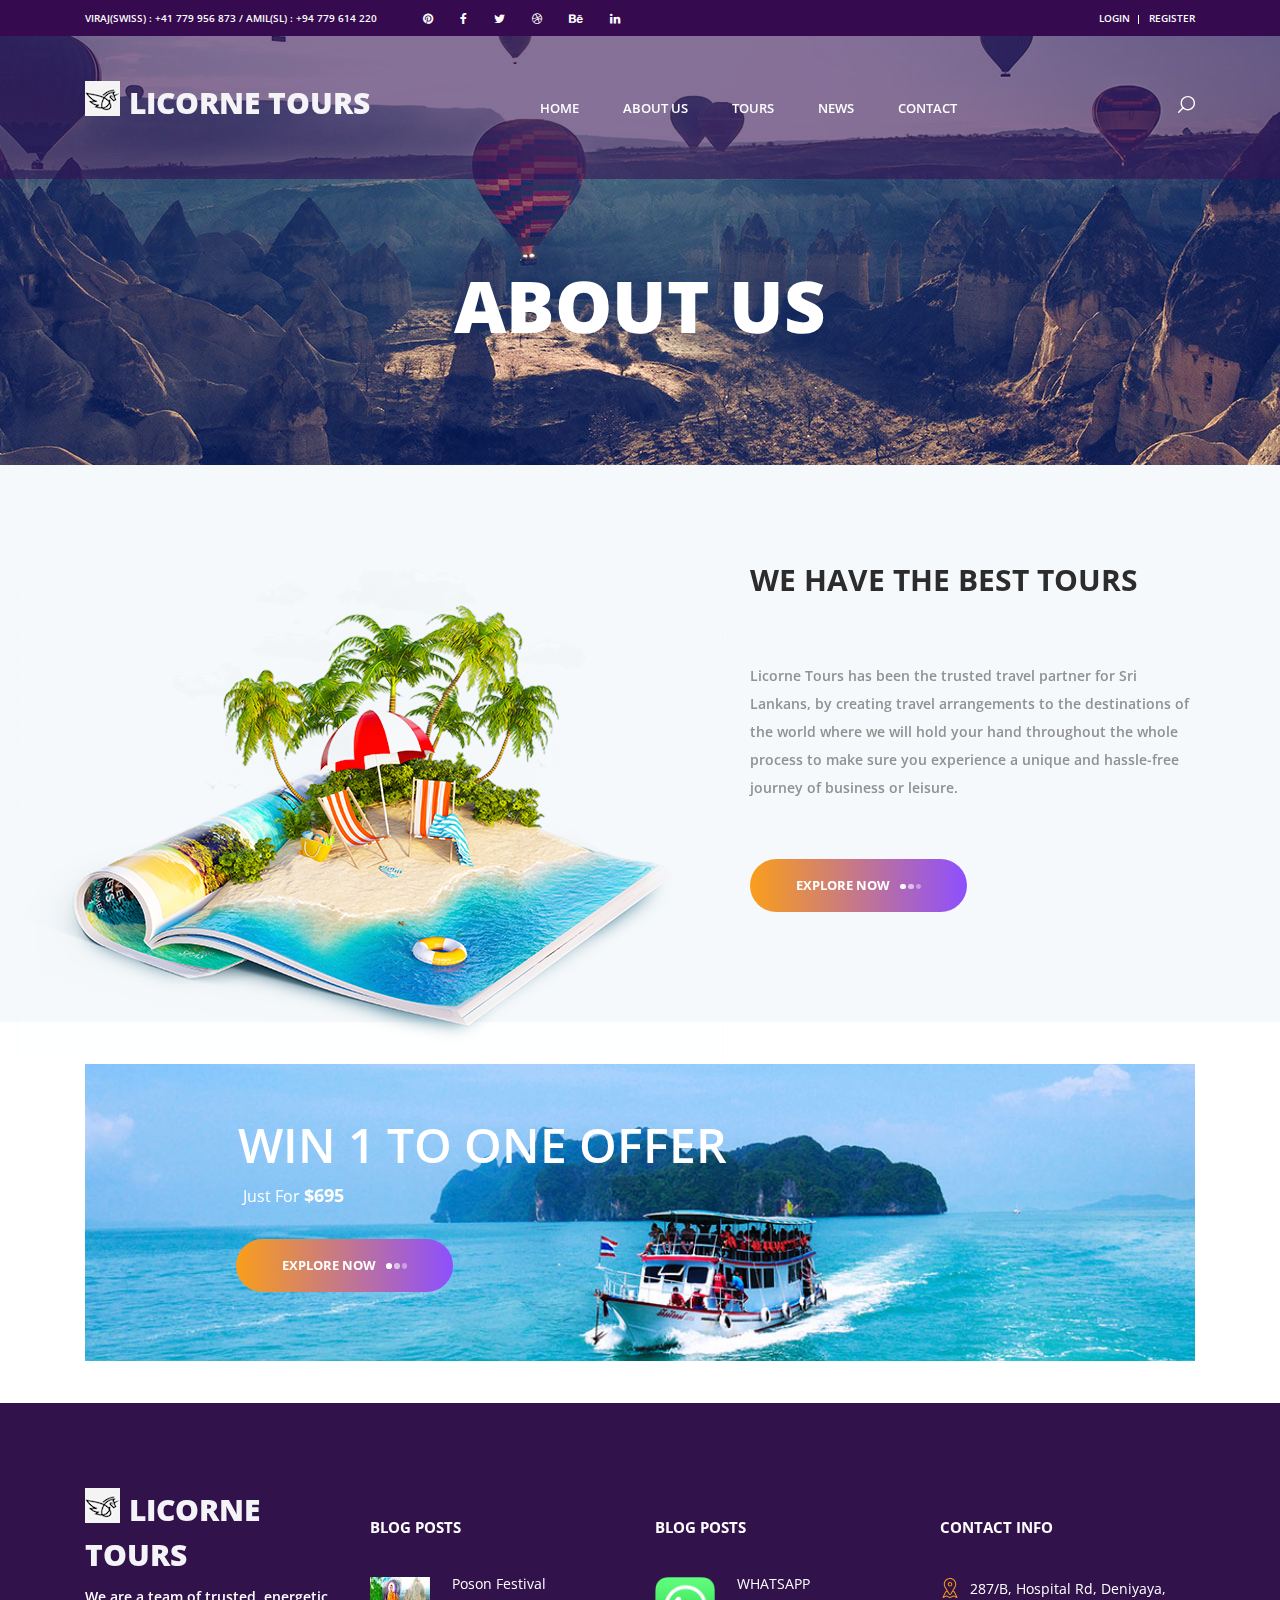
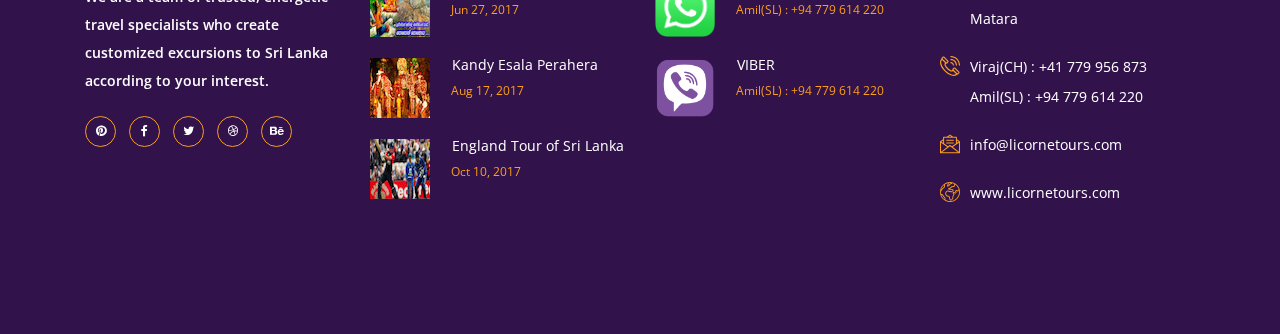
<file: about.html>
<!DOCTYPE html>
<html lang="en">
<head>
    <title>About Us</title>
    <meta charset="utf-8">
    <meta http-equiv="X-UA-Compatible" content="IE=edge">
    <meta name="description" content="Travelix Project">
    <meta name="viewport" content="width=device-width, initial-scale=1">
    <link rel="stylesheet" type="text/css" href="styles/bootstrap4/bootstrap.min.css">
    <link href="plugins/font-awesome-4.7.0/css/font-awesome.min.css" rel="stylesheet" type="text/css">
    <link rel="stylesheet" type="text/css" href="plugins/OwlCarousel2-2.2.1/owl.carousel.css">
    <link rel="stylesheet" type="text/css" href="plugins/OwlCarousel2-2.2.1/owl.theme.default.css">
    <link rel="stylesheet" type="text/css" href="plugins/OwlCarousel2-2.2.1/animate.css">
    <link rel="stylesheet" type="text/css" href="styles/about_styles.css">
    <link rel="stylesheet" type="text/css" href="styles/about_responsive.css">
</head>

<body>

<div class="super_container">

    <!-- Header -->

    <header class="header">

        <!-- Top Bar -->

        <div class="top_bar">
            <div class="container">
                <div class="row">
                    <div class="col d-flex flex-row">
                        <div class="phone">VIRAJ(SWISS) : +41 779 956 873 / AMIL(SL) : +94 779 614 220</div>
                        <div class="social">
                            <ul class="social_list">
                                <li class="social_list_item"><a href="#"><i class="fa fa-pinterest"
                                                                            aria-hidden="true"></i></a></li>
                                <li class="social_list_item"><a href="#"><i class="fa fa-facebook"
                                                                            aria-hidden="true"></i></a></li>
                                <li class="social_list_item"><a href="#"><i class="fa fa-twitter"
                                                                            aria-hidden="true"></i></a></li>
                                <li class="social_list_item"><a href="#"><i class="fa fa-dribbble"
                                                                            aria-hidden="true"></i></a></li>
                                <li class="social_list_item"><a href="#"><i class="fa fa-behance"
                                                                            aria-hidden="true"></i></a></li>
                                <li class="social_list_item"><a href="#"><i class="fa fa-linkedin"
                                                                            aria-hidden="true"></i></a></li>
                            </ul>
                        </div>
                        <div class="user_box ml-auto">
                            <div class="user_box_login user_box_link"><a href="#">login</a></div>
                            <div class="user_box_register user_box_link"><a href="#">register</a></div>
                        </div>
                    </div>
                </div>
            </div>
        </div>

        <!-- Main Navigation -->

        <nav class="main_nav">
            <div class="container">
                <div class="row">
                    <div class="col main_nav_col d-flex flex-row align-items-center justify-content-start">
                        <div class="logo_container">
                            <div class="logo"><a href="#"><img src="images/logo.png" alt="">licorne tours</a></div>
                        </div>
                        <div class="main_nav_container ml-auto">
                            <ul class="main_nav_list">
                                <li class="main_nav_item"><a href="index.html">home</a></li>
                                <li class="main_nav_item"><a href="#">about us</a></li>
                                <li class="main_nav_item"><a href="tours.html">tours</a></li>
                                <li class="main_nav_item"><a href="blog.html">news</a></li>
                                <li class="main_nav_item"><a href="contact.html">contact</a></li>
                            </ul>
                        </div>
                        <div class="content_search ml-lg-0 ml-auto">
                            <svg version="1.1" id="Layer_1" xmlns="http://www.w3.org/2000/svg" xmlns:xlink="http://www.w3.org/1999/xlink" x="0px" y="0px"
							width="17px" height="17px" viewBox="0 0 512 512" enable-background="new 0 0 512 512" xml:space="preserve">
								<g>
									<g>
										<g>
											<path class="mag_glass" fill="#FFFFFF" d="M78.438,216.78c0,57.906,22.55,112.343,63.493,153.287c40.945,40.944,95.383,63.494,153.287,63.494
											s112.344-22.55,153.287-63.494C489.451,329.123,512,274.686,512,216.78c0-57.904-22.549-112.342-63.494-153.286
											C407.563,22.549,353.124,0,295.219,0c-57.904,0-112.342,22.549-153.287,63.494C100.988,104.438,78.439,158.876,78.438,216.78z
											M119.804,216.78c0-96.725,78.69-175.416,175.415-175.416s175.418,78.691,175.418,175.416
											c0,96.725-78.691,175.416-175.416,175.416C198.495,392.195,119.804,313.505,119.804,216.78z"/>
										</g>
									</g>
									<g>
										<g>
											<path class="mag_glass" fill="#FFFFFF" d="M6.057,505.942c4.038,4.039,9.332,6.058,14.625,6.058s10.587-2.019,14.625-6.058L171.268,369.98
											c8.076-8.076,8.076-21.172,0-29.248c-8.076-8.078-21.172-8.078-29.249,0L6.057,476.693
											C-2.019,484.77-2.019,497.865,6.057,505.942z"/>
										</g>
									</g>
								</g>
							</svg>
                        </div>

                        <form id="search_form" class="search_form bez_1">
                            <input type="search" class="search_content_input bez_1">
                        </form>

                        <div class="hamburger">
                            <i class="fa fa-bars trans_200"></i>
                        </div>
                    </div>
                </div>
            </div>
        </nav>

    </header>

    <div class="menu trans_500">
        <div class="menu_content d-flex flex-column align-items-center justify-content-center text-center">
            <div class="menu_close_container">
                <div class="menu_close"></div>
            </div>
            <div class="logo menu_logo"><a href="#"><img src="images/logo.png" alt=""></a></div>
            <ul>
                <li class="menu_item"><a href="index.html">home</a></li>
                <li class="menu_item"><a href="#">about us</a></li>
                <li class="menu_item"><a href="tours.html">tours</a></li>
                <li class="menu_item"><a href="blog.html">news</a></li>
                <li class="menu_item"><a href="contact.html">contact</a></li>
            </ul>
        </div>
    </div>

    <!-- Home -->

    <div class="home">
        <div class="home_background parallax-window" data-parallax="scroll"
             data-image-src="images/about_background.jpg"></div>
        <div class="home_content">
            <div class="home_title">about us</div>
        </div>
    </div>

    <!-- Intro -->

    <div class="intro">
        <div class="container">
            <div class="row">
                <div class="col-lg-7">
                    <div class="intro_image"><img src="images/intro.png" alt=""></div>
                </div>
                <div class="col-lg-5">
                    <div class="intro_content">
                        <div class="intro_title">we have the best tours</div>
                        <p class="intro_text">Licorne Tours has been the trusted travel partner for Sri Lankans, by
                            creating travel arrangements to the destinations of the world where we will hold your hand
                            throughout the whole process to make sure you experience a unique and hassle-free journey of
                            business or leisure.</p>
                        <div class="button intro_button">
                            <div class="button_bcg"></div>
                            <a href="tours.html">explore now<span></span><span></span><span></span></a></div>
                    </div>
                </div>
            </div>
        </div>
    </div>

    <!-- Stats -->

   <!-- <div class="stats">
        <div class="container">
            <div class="row">
                <div class="col text-center">
                    <div class="section_title">years statistics</div>
                </div>
            </div>
            <div class="row">
                <div class="col-lg-10 offset-lg-1 text-center">
                    <p class="stats_text">Lorem ipsum dolor sit amet, consectetur adipiscing elit. Vivamus quis
                        vulputate eros, iaculis consequat nisl. Nunc et suscipit urna. Integer elementum orci eu
                        vehicula pretium. Donec bibendum tristique condimentum. Aenean in lacus ligula. </p>
                </div>
            </div>
            <div class="row">
                <div class="col">
                    <div class="stats_years">
                        <div class="stats_years_last">2016</div>
                        <div class="stats_years_new float-right">2017</div>
                    </div>
                </div>
            </div>
            <div class="row">
                <div class="col">
                    <div class="stats_contents">


                        <div class="stats_item d-flex flex-md-row flex-column clearfix">
                            <div class="stats_last order-md-1 order-3">
                                <div class="stats_last_icon d-flex flex-column align-items-center justify-content-end">
                                    <img src="images/stats_1.png" alt="">
                                </div>
                                <div class="stats_last_content">
                                    <div class="stats_number">1642</div>
                                    <div class="stats_type">Clients</div>
                                </div>
                            </div>
                            <div class="stats_bar order-md-2 order-2" data-x="1642" data-y="3527" data-color="#31124b">
                                <div class="stats_bar_perc">
                                    <div>
                                        <div class="stats_bar_value"></div>
                                    </div>
                                </div>
                            </div>
                            <div class="stats_new order-md-3 order-1 text-right">
                                <div class="stats_new_icon d-flex flex-column align-items-center justify-content-end">
                                    <img src="images/stats_1.png" alt="">
                                </div>
                                <div class="stats_new_content">
                                    <div class="stats_number">3527</div>
                                    <div class="stats_type">Clients</div>
                                </div>
                            </div>
                        </div>


                        <div class="stats_item d-flex flex-md-row flex-column clearfix">
                            <div class="stats_last order-md-1 order-3">
                                <div class="stats_last_icon d-flex flex-column align-items-center justify-content-end">
                                    <img src="images/stats_2.png" alt="">
                                </div>
                                <div class="stats_last_content">
                                    <div class="stats_number">768</div>
                                    <div class="stats_type">Returning Clients</div>
                                </div>
                            </div>
                            <div class="stats_bar order-md-2 order-2" data-x="768" data-y="145" data-color="#a95ce4">
                                <div class="stats_bar_perc">
                                    <div>
                                        <div class="stats_bar_value"></div>
                                    </div>
                                </div>
                            </div>
                            <div class="stats_new order-md-3 order-1 text-right">
                                <div class="stats_new_icon d-flex flex-column align-items-center justify-content-end">
                                    <img src="images/stats_2.png" alt="">
                                </div>
                                <div class="stats_new_content">
                                    <div class="stats_number">145</div>
                                    <div class="stats_type">Returning Clients</div>
                                </div>
                            </div>
                        </div>


                        <div class="stats_item d-flex flex-md-row flex-column clearfix">
                            <div class="stats_last order-md-1 order-3">
                                <div class="stats_last_icon d-flex flex-column align-items-center justify-content-end">
                                    <img src="images/stats_3.png" alt="">
                                </div>
                                <div class="stats_last_content">
                                    <div class="stats_number">11546</div>
                                    <div class="stats_type">Reach</div>
                                </div>
                            </div>
                            <div class="stats_bar order-md-2 order-2" data-x="11546" data-y="9321" data-color="#fa6f1b">
                                <div class="stats_bar_perc">
                                    <div>
                                        <div class="stats_bar_value"></div>
                                    </div>
                                </div>
                            </div>
                            <div class="stats_new order-md-3 order-1 text-right">
                                <div class="stats_new_icon d-flex flex-column align-items-center justify-content-end">
                                    <img src="images/stats_3.png" alt="">
                                </div>
                                <div class="stats_new_content">
                                    <div class="stats_number">9321</div>
                                    <div class="stats_type">Reach</div>
                                </div>
                            </div>
                        </div>


                        <div class="stats_item d-flex flex-md-row flex-column clearfix">
                            <div class="stats_last order-md-1 order-3">
                                <div class="stats_last_icon d-flex flex-column align-items-center justify-content-end">
                                    <img src="images/stats_4.png" alt="">
                                </div>
                                <div class="stats_last_content">
                                    <div class="stats_number">3729</div>
                                    <div class="stats_type">Items</div>
                                </div>
                            </div>
                            <div class="stats_bar order-md-2 order-2" data-x="3729" data-y="17429" data-color="#fa9e1b">
                                <div class="stats_bar_perc">
                                    <div>
                                        <div class="stats_bar_value"></div>
                                    </div>
                                </div>
                            </div>
                            <div class="stats_new order-md-3 order-1 text-right">
                                <div class="stats_new_icon d-flex flex-column align-items-center justify-content-end">
                                    <img src="images/stats_4.png" alt="">
                                </div>
                                <div class="stats_new_content">
                                    <div class="stats_number">17429</div>
                                    <div class="stats_type">More Items</div>
                                </div>
                            </div>
                        </div>

                    </div>
                </div>
            </div>
        </div>
    </div>
-->
    </br></br>
    <!-- Add -->

    <div class="add">
        <div class="container">
            <div class="row">
                <div class="col">
                    <div class="add_container">
                        <div class="add_background" style="background-image:url(images/add.jpg)"></div>
                        <div class="add_content">
                            <h1 class="add_title">win 1 to one offer</h1>
                            <div class="add_subtitle">Just For <span>$695</span></div>
                            <div class="button add_button">
                                <div class="button_bcg"></div>
                                <a href="tours.html">explore now<span></span><span></span><span></span></a></div>
                        </div>
                    </div>
                </div>
            </div>
        </div>
    </div>

    <!-- Milestones -->

  <!--  <div class="milestones">
        <div class="container">
            <div class="row">


                <div class="col-lg-3 milestone_col">
                    <div class="milestone text-center">
                        <div class="milestone_icon"><img src="images/milestone_1.png" alt=""></div>
                        <div class="milestone_counter" data-end-value="255">0</div>
                        <div class="milestone_text">Clients</div>
                    </div>
                </div>


                <div class="col-lg-3 milestone_col">
                    <div class="milestone text-center">
                        <div class="milestone_icon"><img src="images/milestone_2.png" alt=""></div>
                        <div class="milestone_counter" data-end-value="1176">0</div>
                        <div class="milestone_text">Projects</div>
                    </div>
                </div>


                <div class="col-lg-3 milestone_col">
                    <div class="milestone text-center">
                        <div class="milestone_icon"><img src="images/milestone_3.png" alt=""></div>
                        <div class="milestone_counter" data-end-value="39">0</div>
                        <div class="milestone_text">Countries</div>
                    </div>
                </div>


                <div class="col-lg-3 milestone_col">
                    <div class="milestone text-center">
                        <div class="milestone_icon"><img src="images/milestone_4.png" alt=""></div>
                        <div class="milestone_counter" data-end-value="127">0</div>
                        <div class="milestone_text">Coffees</div>
                    </div>
                </div>

            </div>
        </div>
    </div>
-->
    <!-- Footer -->
</br></br>
    <footer class="footer">
        <div class="container">
            <div class="row">

                <!-- Footer Column -->
                <div class="col-lg-3 footer_column">
                    <div class="footer_col">
                        <div class="footer_content footer_about">
                            <div class="logo_container footer_logo">
                                <div class="logo"><a href="#"><img src="images/logo.png" alt="">licorne tours</a></div>
                            </div>
                            <p class="footer_about_text">We are a team of trusted, energetic travel specialists who
                                create customized excursions to Sri Lanka according to your interest. </p>
                            <ul class="footer_social_list">
                                <li class="footer_social_item"><a href="#"><i class="fa fa-pinterest"></i></a></li>
                                <li class="footer_social_item"><a href="#"><i class="fa fa-facebook-f"></i></a></li>
                                <li class="footer_social_item"><a href="#"><i class="fa fa-twitter"></i></a></li>
                                <li class="footer_social_item"><a href="#"><i class="fa fa-dribbble"></i></a></li>
                                <li class="footer_social_item"><a href="#"><i class="fa fa-behance"></i></a></li>
                            </ul>
                        </div>
                    </div>
                </div>

                <!-- Footer Column -->
                <div class="col-lg-3 footer_column">
                    <div class="footer_col">
                        <div class="footer_title">blog posts</div>
                        <div class="footer_content footer_blog">

                            <!-- Footer blog item -->
                            <div class="footer_blog_item clearfix">
                                <div class="footer_blog_image"><img src="images/footer_blog_2_.jpg"
                                                                    alt="https://unsplash.com/@avidenov"></div>
                                <div class="footer_blog_content">
                                    <div class="footer_blog_title"><a href="blog.html">Poson Festival</a>
                                    </div>
                                    <div class="footer_blog_date">Jun 27, 2017</div>
                                </div>
                            </div>

                            <!-- Footer blog item -->
                            <div class="footer_blog_item clearfix">
                                <div class="footer_blog_image"><img src="images/footer_blog_3_.jpg"
                                                                    alt="https://unsplash.com/@deannaritchie"></div>
                                <div class="footer_blog_content">
                                    <div class="footer_blog_title"><a href="blog.html">Kandy Esala Perahera</a>
                                    </div>
                                    <div class="footer_blog_date">Aug 17, 2017</div>
                                </div>
                            </div>

                            <!-- Footer blog item -->
                            <div class="footer_blog_item clearfix">
                                <div class="footer_blog_image"><img src="images/footer_blog_1_.jpg"
                                                                    alt="https://unsplash.com/@bergeryap87"></div>
                                <div class="footer_blog_content">
                                    <div class="footer_blog_title"><a href="blog.html">England Tour of Sri Lanka</a>
                                    </div>
                                    <div class="footer_blog_date">Oct 10, 2017</div>
                                </div>
                            </div>

                        </div>
                    </div>
                </div>

                <!-- Footer Column -->
                <div class="col-lg-3 footer_column">
                    <div class="footer_col">
                        <div class="footer_title">blog posts</div>
                        <div class="footer_content footer_blog">

                            <!-- Footer blog item -->
                            <div class="footer_blog_item clearfix">
                                <div class="footer_blog_image"><img src="images/whatsapp.png"
                                                                    alt="https://unsplash.com/@avidenov"></div>
                                <div class="footer_blog_content">
                                    <div class="footer_blog_title"><a href="blog.html">WHATSAPP</a>
                                    </div>
                                    <div class="footer_blog_date">Amil(SL) : +94 779 614 220</div>
                                </div>
                            </div>

                            <!-- Footer blog item -->
                            <div class="footer_blog_item clearfix">
                                <div class="footer_blog_image"><img src="images/viber.png"
                                                                    alt="https://unsplash.com/@deannaritchie"></div>
                                <div class="footer_blog_content">
                                    <div class="footer_blog_title"><a href="blog.html">VIBER</a>
                                    </div>
                                    <div class="footer_blog_date">Amil(SL) : +94 779 614 220</div>
                                </div>
                            </div>



                        </div>
                    </div>
                </div>


                <!-- Footer Column -->
                <div class="col-lg-3 footer_column">
                    <div class="footer_col">
                        <div class="footer_title">contact info</div>
                        <div class="footer_content footer_contact">
                            <ul class="contact_info_list">
                                <li class="contact_info_item d-flex flex-row">
                                    <div>
                                        <div class="contact_info_icon"><img src="images/placeholder.svg" alt=""></div>
                                    </div>
                                    <div class="contact_info_text">287/B, Hospital Rd,
                                        Deniyaya, Matara</div>
                                </li>
                                <li class="contact_info_item d-flex flex-row">
                                    <div>
                                        <div class="contact_info_icon"><img src="images/phone-call.svg" alt=""></div>
                                    </div>
                                    <div class="contact_info_text">Viraj(CH) : +41 779 956 873 </br> Amil(SL) : +94 779 614 220</div>
                                </li>
                                <li class="contact_info_item d-flex flex-row">
                                    <div>
                                        <div class="contact_info_icon"><img src="images/message.svg" alt=""></div>
                                    </div>
                                    <div class="contact_info_text"><a href="mailto:info@licornetours.com?Subject=Hello"
                                                                      target="_top">info@licornetours.com</a></div>
                                </li>
                                <li class="contact_info_item d-flex flex-row">
                                    <div>
                                        <div class="contact_info_icon"><img src="images/planet-earth.svg" alt=""></div>
                                    </div>
                                    <div class="contact_info_text"><a href="https://www.licornetours.com">www.licornetours.com</a>
                                    </div>
                                </li>
                            </ul>
                        </div>
                    </div>
                </div>

            </div>
        </div>
    </footer>


    <!-- Copyright -->

    <div class="copyright" style="display:none;">
        <div class="container">
            <div class="row">
                <div class="col-lg-3 order-lg-1 order-2  ">
                    <div class="copyright_content d-flex flex-row align-items-center">
                        <div><!-- Link back to Colorlib can't be removed. Template is licensed under CC BY 3.0. -->
                            Copyright &copy;<script>document.write(new Date().getFullYear());</script>
                            All rights reserved | This template is made with <i class="fa fa-heart-o"
                                                                                aria-hidden="true"></i> by <a
                                    href="https://colorlib.com" target="_blank">Colorlib</a>
                            <!-- Link back to Colorlib can't be removed. Template is licensed under CC BY 3.0. --></div>
                    </div>
                </div>
                <div class="col-lg-9 order-lg-2 order-1">
                    <div class="footer_nav_container d-flex flex-row align-items-center justify-content-lg-end">
                        <div class="footer_nav">
                            <ul class="footer_nav_list">
                                <li class="footer_nav_item"><a href="index.html">home</a></li>
                                <li class="footer_nav_item"><a href="#">about us</a></li>
                                <li class="footer_nav_item"><a href="tours.html">tours</a></li>
                                <li class="footer_nav_item"><a href="blog.html">news</a></li>
                                <li class="footer_nav_item"><a href="contact.html">contact</a></li>
                            </ul>
                        </div>
                    </div>
                </div>
            </div>
        </div>
    </div>

</div>

<script src="js/jquery-3.2.1.min.js"></script>
<script src="styles/bootstrap4/popper.js"></script>
<script src="styles/bootstrap4/bootstrap.min.js"></script>
<script src="plugins/greensock/TweenMax.min.js"></script>
<script src="plugins/greensock/TimelineMax.min.js"></script>
<script src="plugins/scrollmagic/ScrollMagic.min.js"></script>
<script src="plugins/greensock/animation.gsap.min.js"></script>
<script src="plugins/greensock/ScrollToPlugin.min.js"></script>
<script src="plugins/OwlCarousel2-2.2.1/owl.carousel.js"></script>
<script src="plugins/easing/easing.js"></script>
<script src="plugins/parallax-js-master/parallax.min.js"></script>
<script src="js/about_custom.js"></script>

</body>

</html>
</file>
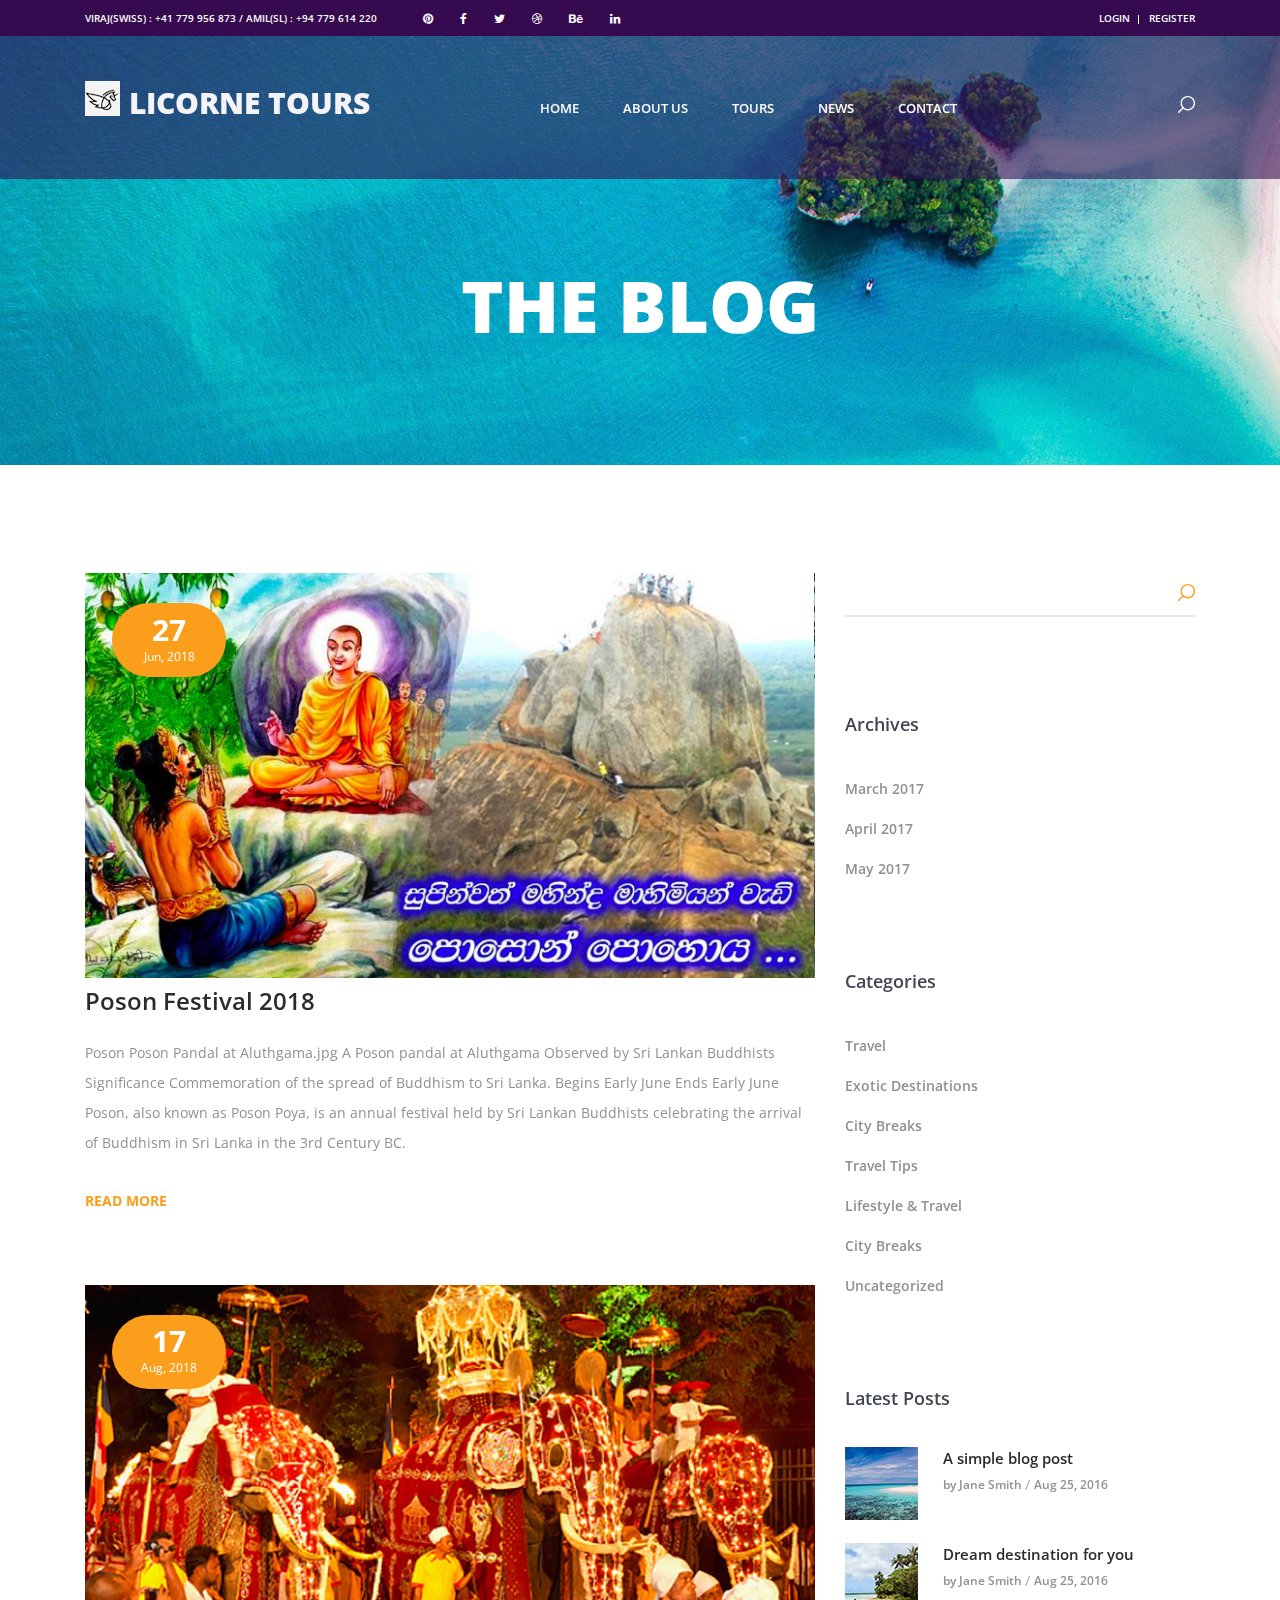
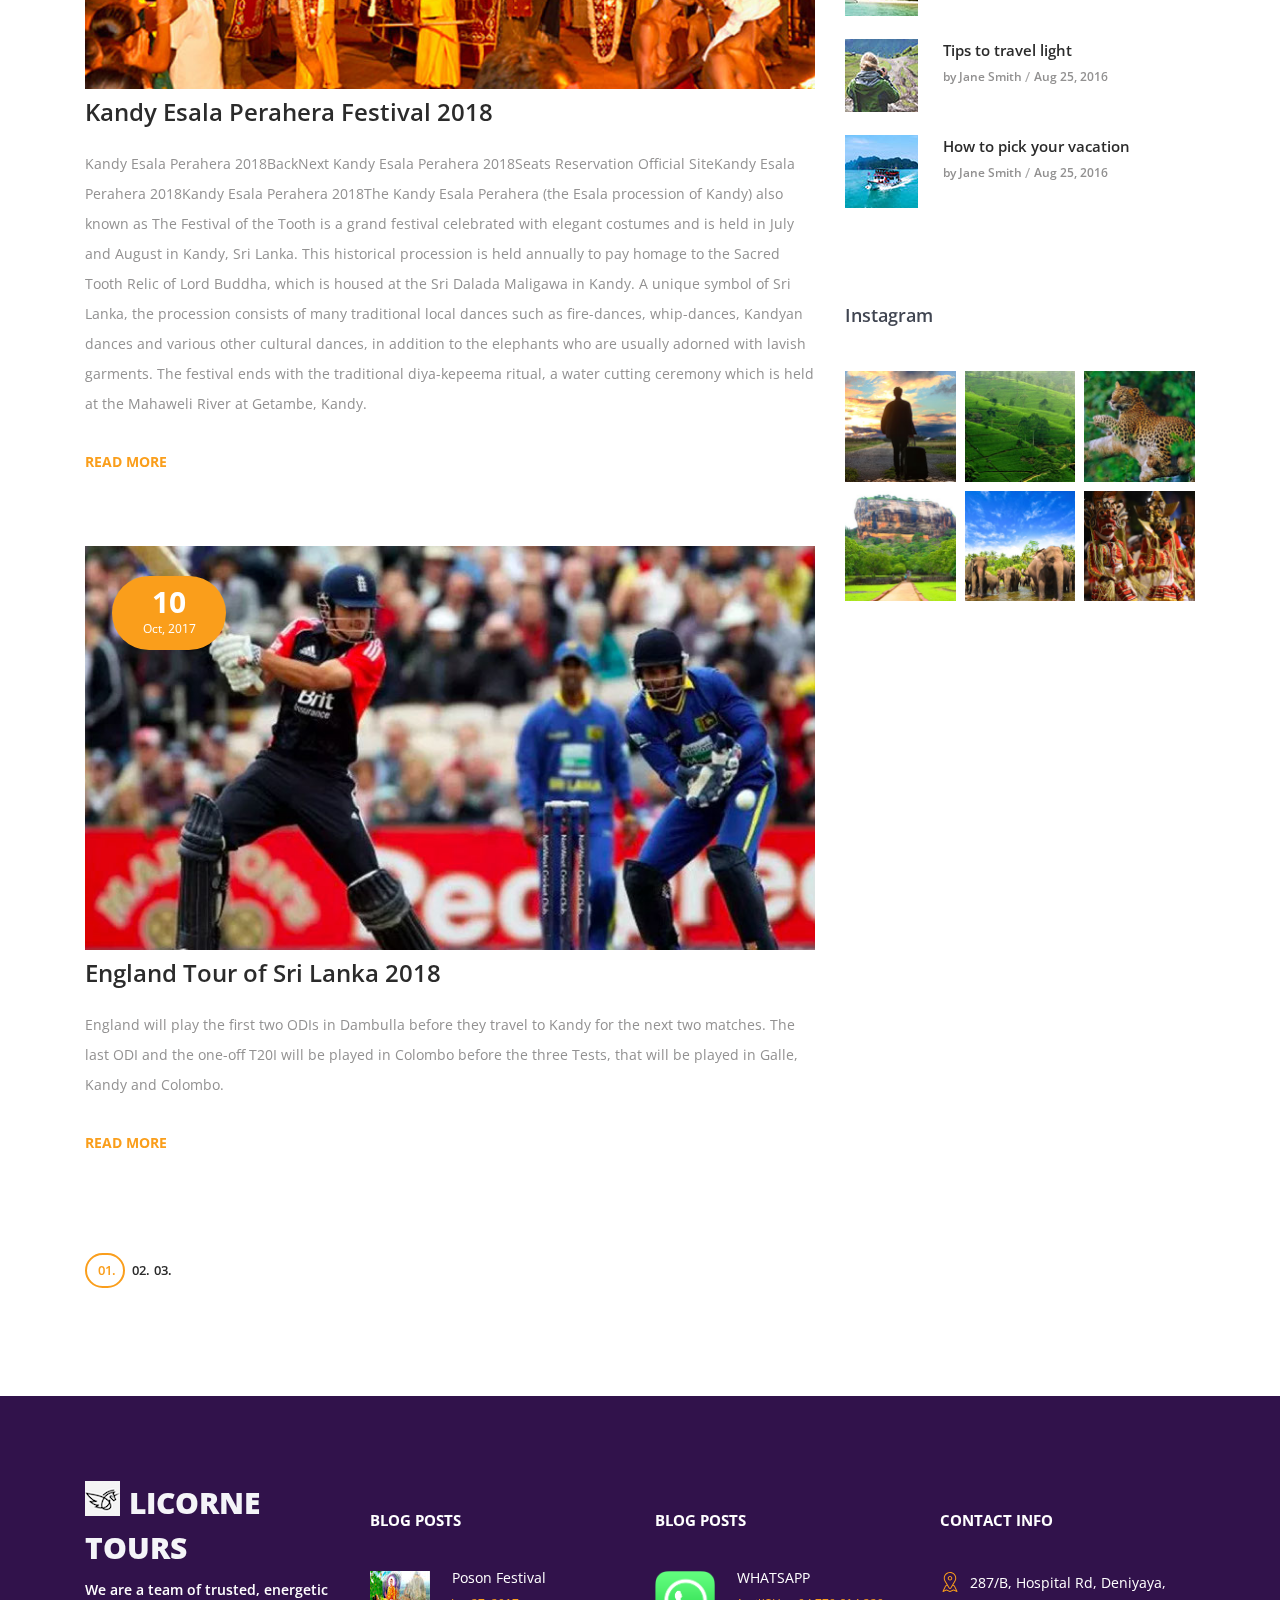
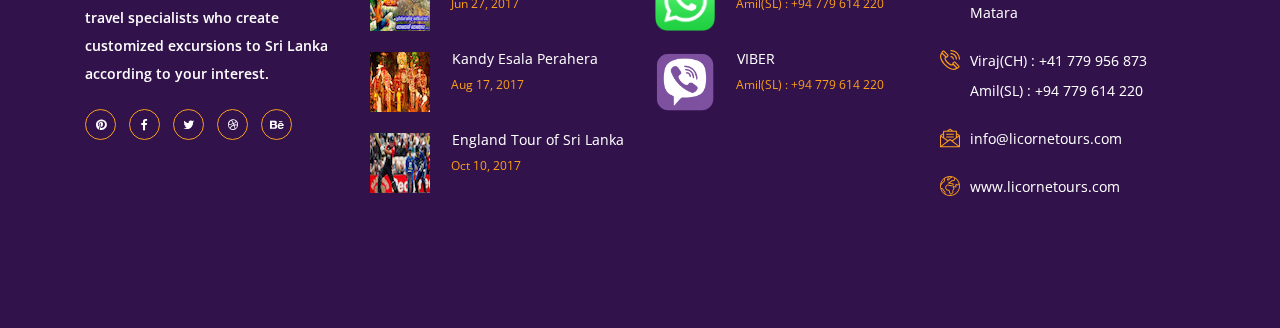
<file: blog.html>
<!DOCTYPE html>
<html lang="en">
<head>
    <title>Blog</title>
    <meta charset="utf-8">
    <meta http-equiv="X-UA-Compatible" content="IE=edge">
    <meta name="description" content="Travelix Project">
    <meta name="viewport" content="width=device-width, initial-scale=1">
    <link rel="stylesheet" type="text/css" href="styles/bootstrap4/bootstrap.min.css">
    <link href="plugins/font-awesome-4.7.0/css/font-awesome.min.css" rel="stylesheet" type="text/css">
    <link href="plugins/colorbox/colorbox.css" rel="stylesheet" type="text/css">
    <link rel="stylesheet" type="text/css" href="styles/blog_styles.css">
    <link rel="stylesheet" type="text/css" href="styles/blog_responsive.css">
</head>

<body>

<div class="super_container">

    <!-- Header -->

    <header class="header">

        <!-- Top Bar -->

        <div class="top_bar">
            <div class="container">
                <div class="row">
                    <div class="col d-flex flex-row">
                        <div class="phone">VIRAJ(SWISS) : +41 779 956 873 / AMIL(SL) : +94 779 614 220</div>
                        <div class="social">
                            <ul class="social_list">
                                <li class="social_list_item"><a href="#"><i class="fa fa-pinterest"
                                                                            aria-hidden="true"></i></a></li>
                                <li class="social_list_item"><a href="#"><i class="fa fa-facebook"
                                                                            aria-hidden="true"></i></a></li>
                                <li class="social_list_item"><a href="#"><i class="fa fa-twitter"
                                                                            aria-hidden="true"></i></a></li>
                                <li class="social_list_item"><a href="#"><i class="fa fa-dribbble"
                                                                            aria-hidden="true"></i></a></li>
                                <li class="social_list_item"><a href="#"><i class="fa fa-behance"
                                                                            aria-hidden="true"></i></a></li>
                                <li class="social_list_item"><a href="#"><i class="fa fa-linkedin"
                                                                            aria-hidden="true"></i></a></li>
                            </ul>
                        </div>
                        <div class="user_box ml-auto">
                            <div class="user_box_login user_box_link"><a href="#">login</a></div>
                            <div class="user_box_register user_box_link"><a href="#">register</a></div>
                        </div>
                    </div>
                </div>
            </div>
        </div>

        <!-- Main Navigation -->

        <nav class="main_nav">
            <div class="container">
                <div class="row">
                    <div class="col main_nav_col d-flex flex-row align-items-center justify-content-start">
                        <div class="logo_container">
                            <div class="logo"><a href="#"><img src="images/logo.png" alt="">Licorne Tours</a></div>
                        </div>
                        <div class="main_nav_container ml-auto">
                            <ul class="main_nav_list">
                                <li class="main_nav_item"><a href="index.html">home</a></li>
                                <li class="main_nav_item"><a href="about.html">about us</a></li>
                                <li class="main_nav_item"><a href="tours.html">tours</a></li>
                                <li class="main_nav_item"><a href="#">news</a></li>
                                <li class="main_nav_item"><a href="contact.html">contact</a></li>
                            </ul>
                        </div>
                        <div class="content_search ml-lg-0 ml-auto">
                            <svg version="1.1" id="Layer_1" xmlns="http://www.w3.org/2000/svg" xmlns:xlink="http://www.w3.org/1999/xlink" x="0px" y="0px"
							width="17px" height="17px" viewBox="0 0 512 512" enable-background="new 0 0 512 512" xml:space="preserve">
								<g>
									<g>
										<g>
											<path class="mag_glass" fill="#FFFFFF" d="M78.438,216.78c0,57.906,22.55,112.343,63.493,153.287c40.945,40.944,95.383,63.494,153.287,63.494
											s112.344-22.55,153.287-63.494C489.451,329.123,512,274.686,512,216.78c0-57.904-22.549-112.342-63.494-153.286
											C407.563,22.549,353.124,0,295.219,0c-57.904,0-112.342,22.549-153.287,63.494C100.988,104.438,78.439,158.876,78.438,216.78z
											M119.804,216.78c0-96.725,78.69-175.416,175.415-175.416s175.418,78.691,175.418,175.416
											c0,96.725-78.691,175.416-175.416,175.416C198.495,392.195,119.804,313.505,119.804,216.78z"/>
										</g>
									</g>
									<g>
										<g>
											<path class="mag_glass" fill="#FFFFFF" d="M6.057,505.942c4.038,4.039,9.332,6.058,14.625,6.058s10.587-2.019,14.625-6.058L171.268,369.98
											c8.076-8.076,8.076-21.172,0-29.248c-8.076-8.078-21.172-8.078-29.249,0L6.057,476.693
											C-2.019,484.77-2.019,497.865,6.057,505.942z"/>
										</g>
									</g>
								</g>
							</svg>
                        </div>

                        <form id="search_form" class="search_form bez_1">
                            <input type="search" class="search_content_input bez_1">
                        </form>

                        <div class="hamburger">
                            <i class="fa fa-bars trans_200"></i>
                        </div>
                    </div>
                </div>
            </div>
        </nav>

    </header>

    <div class="menu trans_500">
        <div class="menu_content d-flex flex-column align-items-center justify-content-center text-center">
            <div class="menu_close_container">
                <div class="menu_close"></div>
            </div>
            <div class="logo menu_logo"><a href="#"><img src="images/logo.png" alt=""></a></div>
            <ul>
                <li class="menu_item"><a href="index.html">home</a></li>
                <li class="menu_item"><a href="about.html">about us</a></li>
                <li class="menu_item"><a href="tours.html">tours</a></li>
                <li class="menu_item"><a href="#">news</a></li>
                <li class="menu_item"><a href="contact.html">contact</a></li>
            </ul>
        </div>
    </div>

    <!-- Home -->

    <div class="home">
        <div class="home_background parallax-window" data-parallax="scroll"
             data-image-src="images/blog_background.jpg"></div>
        <div class="home_content">
            <div class="home_title">the blog</div>
        </div>
    </div>

    <!-- Blog -->

    <div class="blog">
        <div class="container">
            <div class="row">

                <!-- Blog Content -->

                <div class="col-lg-8">

                    <div class="blog_post_container">

                        <!-- Blog Post -->

                        <div class="blog_post">
                            <div class="blog_post_image">
                                <img src="images/blog_2_copy.jpg" alt="https://unsplash.com/@tschax">
                                <div class="blog_post_date d-flex flex-column align-items-center justify-content-center">
                                    <div class="blog_post_day">27</div>
                                    <div class="blog_post_month">Jun, 2018</div>
                                </div>
                            </div>
                            <!--
                            <div class="blog_post_meta">
                                <ul>
                                    <li class="blog_post_meta_item"><a href="">by Lore Papp</a></li>
                                    <li class="blog_post_meta_item"><a href="">Uncategorized</a></li>
                                    <li class="blog_post_meta_item"><a href="">3 Comments</a></li>
                                </ul>
                            </div>
                            -->
                            <div class="blog_post_title"><a href="#">Poson Festival 2018</a></div>
                            <div class="blog_post_text">
                                <p>Poson
                                    Poson Pandal at Aluthgama.jpg
                                    A Poson pandal at Aluthgama
                                    Observed by Sri Lankan Buddhists
                                    Significance Commemoration of the spread of Buddhism to Sri Lanka.
                                    Begins Early June
                                    Ends Early June
                                    Poson, also known as Poson Poya, is an annual festival held by Sri Lankan Buddhists
                                    celebrating the arrival of Buddhism in Sri Lanka in the 3rd Century BC.</p>
                            </div>
                            <div class="blog_post_link"><a href="https://en.wikipedia.org/wiki/Poson">read more</a>
                            </div>
                        </div>

                        <!-- Blog Post -->

                        <div class="blog_post">
                            <div class="blog_post_image">
                                <img src="images/blog_3_copy.jpg" alt="https://unsplash.com/@tschax">
                                <div class="blog_post_date d-flex flex-column align-items-center justify-content-center">
                                    <div class="blog_post_day">17</div>
                                    <div class="blog_post_month">Aug, 2018</div>
                                </div>
                            </div>
                            <!--
                            <div class="blog_post_meta">
                                <ul>
                                    <li class="blog_post_meta_item"><a href="">by Lore Papp</a></li>
                                    <li class="blog_post_meta_item"><a href="">Uncategorized</a></li>
                                    <li class="blog_post_meta_item"><a href="">3 Comments</a></li>
                                </ul>
                            </div>
                            -->
                            <div class="blog_post_title"><a href="#">Kandy Esala Perahera Festival 2018</a></div>
                            <div class="blog_post_text">
                                <p>Kandy Esala Perahera 2018BackNext
                                    Kandy Esala Perahera 2018Seats Reservation Official SiteKandy Esala Perahera
                                    2018Kandy Esala Perahera 2018The Kandy Esala Perahera (the Esala procession of
                                    Kandy) also known as The Festival of the Tooth is a grand festival celebrated with
                                    elegant costumes and is held in July and August in Kandy, Sri Lanka. This historical
                                    procession is held annually to pay homage to the Sacred Tooth Relic of Lord Buddha,
                                    which is housed at the Sri Dalada Maligawa in Kandy. A unique symbol of Sri Lanka,
                                    the procession consists of many traditional local dances such as fire-dances,
                                    whip-dances, Kandyan dances and various other cultural dances, in addition to the
                                    elephants who are usually adorned with lavish garments. The festival ends with the
                                    traditional diya-kepeema ritual, a water cutting ceremony which is held at the
                                    Mahaweli River at Getambe, Kandy.</p>
                            </div>
                            <div class="blog_post_link"><a href="http://daladamaligawa.org/lakpura-kandy-2018.html">read more</a>
                            </div>
                        </div>
                        <!-- Blog Post -->

                        <div class="blog_post">
                            <div class="blog_post_image">
                                <img src="images/blog_1_copy.jpg" alt="https://unsplash.com/@anniespratt">
                                <div class="blog_post_date d-flex flex-column align-items-center justify-content-center">
                                    <div class="blog_post_day">10</div>
                                    <div class="blog_post_month">Oct, 2017</div>
                                </div>
                            </div>
                            <!--
                            <div class="blog_post_meta">
                                <ul>
                                    <li class="blog_post_meta_item"><a href="">by Lore Papp</a></li>
                                    <li class="blog_post_meta_item"><a href="">Uncategorized</a></li>
                                    <li class="blog_post_meta_item"><a href="">3 Comments</a></li>
                                </ul>
                            </div>
                            -->
                            <div class="blog_post_title"><a href="#">England Tour of Sri Lanka 2018</a></div>
                            <div class="blog_post_text">
                                <p>England will play the first two ODIs in Dambulla before they travel to Kandy for the
                                    next two matches. The last ODI and the one-off T20I will be played in Colombo before
                                    the three Tests, that will be played in Galle, Kandy and Colombo.</p>
                            </div>
                            <div class="blog_post_link"><a
                                    href="http://www.thepapare.com/england-tour-sri-lanka-2018-dates-released/">read
                                more</a></div>
                        </div>


                    </div>

                    <div class="blog_navigation">
                        <ul>
                            <li class="blog_dot active">
                                <div></div>
                                01.
                            </li>
                            <li class="blog_dot">
                                <div></div>
                                02.
                            </li>
                            <li class="blog_dot">
                                <div></div>
                                03.
                            </li>
                        </ul>
                    </div>
                </div>

                <!-- Blog Sidebar -->

                <div class="col-lg-4 sidebar_col">

                    <!-- Sidebar Search -->
                    <div class="sidebar_search">
                        <form action="#">
                            <input id="sidebar_search_input" type="search" class="sidebar_search_input" placeholder=""
                                   required="required">
                            <button id="sidebar_search_button" type="submit" class="sidebar_search_button trans_300"
                                    value="Submit">
                                <svg version="1.1" id="Layer_1" xmlns="http://www.w3.org/2000/svg" xmlns:xlink="http://www.w3.org/1999/xlink" x="0px" y="0px"
								width="17px" height="17px" viewBox="0 0 512 512" enable-background="new 0 0 512 512" xml:space="preserve">
									<g>
										<g>
											<g>
												<path class="mag_glass" fill="#FFFFFF" d="M78.438,216.78c0,57.906,22.55,112.343,63.493,153.287c40.945,40.944,95.383,63.494,153.287,63.494
												s112.344-22.55,153.287-63.494C489.451,329.123,512,274.686,512,216.78c0-57.904-22.549-112.342-63.494-153.286
												C407.563,22.549,353.124,0,295.219,0c-57.904,0-112.342,22.549-153.287,63.494C100.988,104.438,78.439,158.876,78.438,216.78z
												M119.804,216.78c0-96.725,78.69-175.416,175.415-175.416s175.418,78.691,175.418,175.416
												c0,96.725-78.691,175.416-175.416,175.416C198.495,392.195,119.804,313.505,119.804,216.78z"/>
											</g>
										</g>
										<g>
											<g>
												<path class="mag_glass" fill="#FFFFFF" d="M6.057,505.942c4.038,4.039,9.332,6.058,14.625,6.058s10.587-2.019,14.625-6.058L171.268,369.98
												c8.076-8.076,8.076-21.172,0-29.248c-8.076-8.078-21.172-8.078-29.249,0L6.057,476.693
												C-2.019,484.77-2.019,497.865,6.057,505.942z"/>
											</g>
										</g>
									</g>
								</svg>
                            </button>
                        </form>
                    </div>

                    <!-- Sidebar Archives -->
                    <div class="sidebar_archives">
                        <div class="sidebar_title">Archives</div>
                        <div class="sidebar_list">
                            <ul>
                                <li><a href="#">March 2017</a></li>
                                <li><a href="#">April 2017</a></li>
                                <li><a href="#">May 2017</a></li>
                            </ul>
                        </div>
                    </div>

                    <!-- Sidebar Archives -->
                    <div class="sidebar_categories">
                        <div class="sidebar_title">Categories</div>
                        <div class="sidebar_list">
                            <ul>
                                <li><a href="#">Travel</a></li>
                                <li><a href="#">Exotic Destinations</a></li>
                                <li><a href="#">City Breaks</a></li>
                                <li><a href="#">Travel Tips</a></li>
                                <li><a href="#">Lifestyle & Travel</a></li>
                                <li><a href="#">City Breaks</a></li>
                                <li><a href="#">Uncategorized</a></li>
                            </ul>
                        </div>
                    </div>

                    <!-- Sidebar Latest Posts -->

                    <div class="sidebar_latest_posts">
                        <div class="sidebar_title">Latest Posts</div>
                        <div class="latest_posts_container">
                            <ul>

                                <!-- Latest Post -->
                                <li class="latest_post clearfix">
                                    <div class="latest_post_image">
                                        <a href="#"><img src="images/latest_1.jpg" alt=""></a>
                                    </div>
                                    <div class="latest_post_content">
                                        <div class="latest_post_title trans_200"><a href="#">A simple blog post</a>
                                        </div>
                                        <div class="latest_post_meta">
                                            <div class="latest_post_author trans_200"><a href="#">by Jane Smith</a>
                                            </div>
                                            <div class="latest_post_date trans_200"><a href="#">Aug 25, 2016</a></div>
                                        </div>
                                    </div>
                                </li>

                                <!-- Latest Post -->
                                <li class="latest_post clearfix">
                                    <div class="latest_post_image">
                                        <a href="#"><img src="images/latest_2.jpg" alt=""></a>
                                    </div>
                                    <div class="latest_post_content">
                                        <div class="latest_post_title trans_200"><a href="#">Dream destination for
                                            you</a></div>
                                        <div class="latest_post_meta">
                                            <div class="latest_post_author trans_200"><a href="#">by Jane Smith</a>
                                            </div>
                                            <div class="latest_post_date trans_200"><a href="#">Aug 25, 2016</a></div>
                                        </div>
                                    </div>
                                </li>

                                <!-- Latest Post -->
                                <li class="latest_post clearfix">
                                    <div class="latest_post_image">
                                        <a href="#"><img src="images/latest_3.jpg" alt=""></a>
                                    </div>
                                    <div class="latest_post_content">
                                        <div class="latest_post_title trans_200"><a href="#">Tips to travel light</a>
                                        </div>
                                        <div class="latest_post_meta">
                                            <div class="latest_post_author trans_200"><a href="#">by Jane Smith</a>
                                            </div>
                                            <div class="latest_post_date trans_200"><a href="#">Aug 25, 2016</a></div>
                                        </div>
                                    </div>
                                </li>

                                <!-- Latest Post -->
                                <li class="latest_post clearfix">
                                    <div class="latest_post_image">
                                        <a href="#"><img src="images/latest_4.jpg" alt=""></a>
                                    </div>
                                    <div class="latest_post_content">
                                        <div class="latest_post_title trans_200"><a href="#">How to pick your
                                            vacation</a></div>
                                        <div class="latest_post_meta">
                                            <div class="latest_post_author trans_200"><a href="#">by Jane Smith</a>
                                            </div>
                                            <div class="latest_post_date trans_200"><a href="#">Aug 25, 2016</a></div>
                                        </div>
                                    </div>
                                </li>

                            </ul>
                        </div>
                    </div>

                    <!-- Sidebar Gallery -->
                    <div class="sidebar_gallery">
                        <div class="sidebar_title">Instagram</div>
                        <div class="gallery_container">
                            <ul class="gallery_items d-flex flex-row align-items-start justify-content-between flex-wrap">
                                <li class="gallery_item">
                                    <a class="colorbox"
                                       href="https://images.unsplash.com/photo-1473625247510-8ceb1760943f?ixlib=rb-0.3.5&s=c0996cd16eda8c6f54c398de02d03cd3&auto=format&fit=crop&w=720&q=80">
                                        <img src="images/gallery_1.jpg" alt="https://unsplash.com/@mantashesthaven">
                                    </a>
                                </li>
                                <li class="gallery_item">
                                    <a class="colorbox"
                                       href="https://images.unsplash.com/photo-1495162048225-6b3b37b8a69e?ixlib=rb-0.3.5&s=861dd3c7b9d3e735d7fd7cbb1eefed64&auto=format&fit=crop&w=720&q=80">
                                        <img src="images/gallery_2.jpg" alt="https://unsplash.com/@kensuarez">
                                    </a>
                                </li>
                                <li class="gallery_item">
                                    <a class="colorbox"
                                       href="https://images.unsplash.com/photo-1502646275263-04be86afa386?ixlib=rb-0.3.5&s=682a41d7d9bf6e3feabc73a5fdd61dd2&auto=format&fit=crop&w=720&q=80">
                                        <img src="images/gallery_3.jpg" alt="https://unsplash.com/@jakobowens1">
                                    </a>
                                </li>
                                <li class="gallery_item">
                                    <a class="colorbox"
                                       href="https://images.unsplash.com/photo-1484820301304-0b43512779dc?ixlib=rb-0.3.5&s=7a3393e9f507fb4718c36337a8014c52&auto=format&fit=crop&w=720&q=80">
                                        <img src="images/gallery_4.jpg" alt="https://unsplash.com/@seefromthesky">
                                    </a>
                                </li>
                                <li class="gallery_item">
                                    <a class="colorbox"
                                       href="https://images.unsplash.com/photo-1490380169520-0a4b88d52565?ixlib=rb-0.3.5&s=7e6b68b1911fb4ffeea4c0750b8a5269&auto=format&fit=crop&w=720&q=80">
                                        <img src="images/gallery_5.jpg" alt="https://unsplash.com/@deannaritchie">
                                    </a>
                                </li>
                                <li class="gallery_item">
                                    <a class="colorbox"
                                       href="https://images.unsplash.com/photo-1504434026032-a7e440a30b68?ixlib=rb-0.3.5&s=2cc35bf903b78ba4f7f7ed69bc2abe3f&auto=format&fit=crop&w=720&q=80">
                                        <img src="images/gallery_6.jpg" alt="https://unsplash.com/@benobro">
                                    </a>
                                </li>
                            </ul>
                        </div>
                    </div>

                </div>
            </div>
        </div>
    </div>

    <!-- Footer -->

    <footer class="footer">
        <div class="container">
            <div class="row">

                <!-- Footer Column -->
                <div class="col-lg-3 footer_column">
                    <div class="footer_col">
                        <div class="footer_content footer_about">
                            <div class="logo_container footer_logo">
                                <div class="logo"><a href="#"><img src="images/logo.png" alt="">licorne tours</a></div>
                            </div>
                            <p class="footer_about_text">We are a team of trusted, energetic travel specialists who
                                create customized excursions to Sri Lanka according to your interest. </p>
                            <ul class="footer_social_list">
                                <li class="footer_social_item"><a href="#"><i class="fa fa-pinterest"></i></a></li>
                                <li class="footer_social_item"><a href="#"><i class="fa fa-facebook-f"></i></a></li>
                                <li class="footer_social_item"><a href="#"><i class="fa fa-twitter"></i></a></li>
                                <li class="footer_social_item"><a href="#"><i class="fa fa-dribbble"></i></a></li>
                                <li class="footer_social_item"><a href="#"><i class="fa fa-behance"></i></a></li>
                            </ul>
                        </div>
                    </div>
                </div>

                <!-- Footer Column -->
                <div class="col-lg-3 footer_column">
                    <div class="footer_col">
                        <div class="footer_title">blog posts</div>
                        <div class="footer_content footer_blog">

                            <!-- Footer blog item -->
                            <div class="footer_blog_item clearfix">
                                <div class="footer_blog_image"><img src="images/footer_blog_2_.jpg"
                                                                    alt="https://unsplash.com/@avidenov"></div>
                                <div class="footer_blog_content">
                                    <div class="footer_blog_title"><a href="blog.html">Poson Festival</a>
                                    </div>
                                    <div class="footer_blog_date">Jun 27, 2017</div>
                                </div>
                            </div>

                            <!-- Footer blog item -->
                            <div class="footer_blog_item clearfix">
                                <div class="footer_blog_image"><img src="images/footer_blog_3_.jpg"
                                                                    alt="https://unsplash.com/@deannaritchie"></div>
                                <div class="footer_blog_content">
                                    <div class="footer_blog_title"><a href="blog.html">Kandy Esala Perahera</a>
                                    </div>
                                    <div class="footer_blog_date">Aug 17, 2017</div>
                                </div>
                            </div>

                            <!-- Footer blog item -->
                            <div class="footer_blog_item clearfix">
                                <div class="footer_blog_image"><img src="images/footer_blog_1_.jpg"
                                                                    alt="https://unsplash.com/@bergeryap87"></div>
                                <div class="footer_blog_content">
                                    <div class="footer_blog_title"><a href="blog.html">England Tour of Sri Lanka</a>
                                    </div>
                                    <div class="footer_blog_date">Oct 10, 2017</div>
                                </div>
                            </div>

                        </div>
                    </div>
                </div>

                <!-- Footer Column -->
                <div class="col-lg-3 footer_column">
                    <div class="footer_col">
                        <div class="footer_title">blog posts</div>
                        <div class="footer_content footer_blog">

                            <!-- Footer blog item -->
                            <div class="footer_blog_item clearfix">
                                <div class="footer_blog_image"><img src="images/whatsapp.png"
                                                                    alt="https://unsplash.com/@avidenov"></div>
                                <div class="footer_blog_content">
                                    <div class="footer_blog_title"><a href="blog.html">WHATSAPP</a>
                                    </div>
                                    <div class="footer_blog_date">Amil(SL) : +94 779 614 220</div>
                                </div>
                            </div>

                            <!-- Footer blog item -->
                            <div class="footer_blog_item clearfix">
                                <div class="footer_blog_image"><img src="images/viber.png"
                                                                    alt="https://unsplash.com/@deannaritchie"></div>
                                <div class="footer_blog_content">
                                    <div class="footer_blog_title"><a href="blog.html">VIBER</a>
                                    </div>
                                    <div class="footer_blog_date">Amil(SL) : +94 779 614 220</div>
                                </div>
                            </div>



                        </div>
                    </div>
                </div>


                <!-- Footer Column -->
                <div class="col-lg-3 footer_column">
                    <div class="footer_col">
                        <div class="footer_title">contact info</div>
                        <div class="footer_content footer_contact">
                            <ul class="contact_info_list">
                                <li class="contact_info_item d-flex flex-row">
                                    <div>
                                        <div class="contact_info_icon"><img src="images/placeholder.svg" alt=""></div>
                                    </div>
                                    <div class="contact_info_text">287/B, Hospital Rd,
                                        Deniyaya, Matara</div>
                                </li>
                                <li class="contact_info_item d-flex flex-row">
                                    <div>
                                        <div class="contact_info_icon"><img src="images/phone-call.svg" alt=""></div>
                                    </div>
                                    <div class="contact_info_text">Viraj(CH) : +41 779 956 873 </br> Amil(SL) : +94 779 614 220</div>
                                </li>
                                <li class="contact_info_item d-flex flex-row">
                                    <div>
                                        <div class="contact_info_icon"><img src="images/message.svg" alt=""></div>
                                    </div>
                                    <div class="contact_info_text"><a href="mailto:info@licornetours.com?Subject=Hello"
                                                                      target="_top">info@licornetours.com</a></div>
                                </li>
                                <li class="contact_info_item d-flex flex-row">
                                    <div>
                                        <div class="contact_info_icon"><img src="images/planet-earth.svg" alt=""></div>
                                    </div>
                                    <div class="contact_info_text"><a href="https://www.licornetours.com">www.licornetours.com</a>
                                    </div>
                                </li>
                            </ul>
                        </div>
                    </div>
                </div>

            </div>
        </div>
    </footer>


    <!-- Copyright -->

    <div class="copyright" style="display: none">
        <div class="container">
            <div class="row">
                <div class="col-lg-3 order-lg-1 order-2  ">
                    <div class="copyright_content d-flex flex-row align-items-center">
                        <div><!-- Link back to Colorlib can't be removed. Template is licensed under CC BY 3.0. -->
                            Copyright &copy;<script>document.write(new Date().getFullYear());</script>
                            All rights reserved | This template is made with <i class="fa fa-heart-o"
                                                                                aria-hidden="true"></i> by <a
                                    href="https://colorlib.com" target="_blank">Colorlib</a>
                            <!-- Link back to Colorlib can't be removed. Template is licensed under CC BY 3.0. --></div>
                    </div>
                </div>
                <div class="col-lg-9 order-lg-2 order-1">
                    <div class="footer_nav_container d-flex flex-row align-items-center justify-content-lg-end">
                        <div class="footer_nav">
                            <ul class="footer_nav_list">
                                <li class="footer_nav_item"><a href="index.html">home</a></li>
                                <li class="footer_nav_item"><a href="about.html">about us</a></li>
                                <li class="footer_nav_item"><a href="tours.html">tours</a></li>
                                <li class="footer_nav_item"><a href="#">news</a></li>
                                <li class="footer_nav_item"><a href="contact.html">contact</a></li>
                            </ul>
                        </div>
                    </div>
                </div>
            </div>
        </div>
    </div>

</div>

<script src="js/jquery-3.2.1.min.js"></script>
<script src="styles/bootstrap4/popper.js"></script>
<script src="styles/bootstrap4/bootstrap.min.js"></script>
<script src="plugins/colorbox/jquery.colorbox-min.js"></script>
<script src="plugins/parallax-js-master/parallax.min.js"></script>
<script src="js/blog_custom.js"></script>

</body>

</html>
</file>
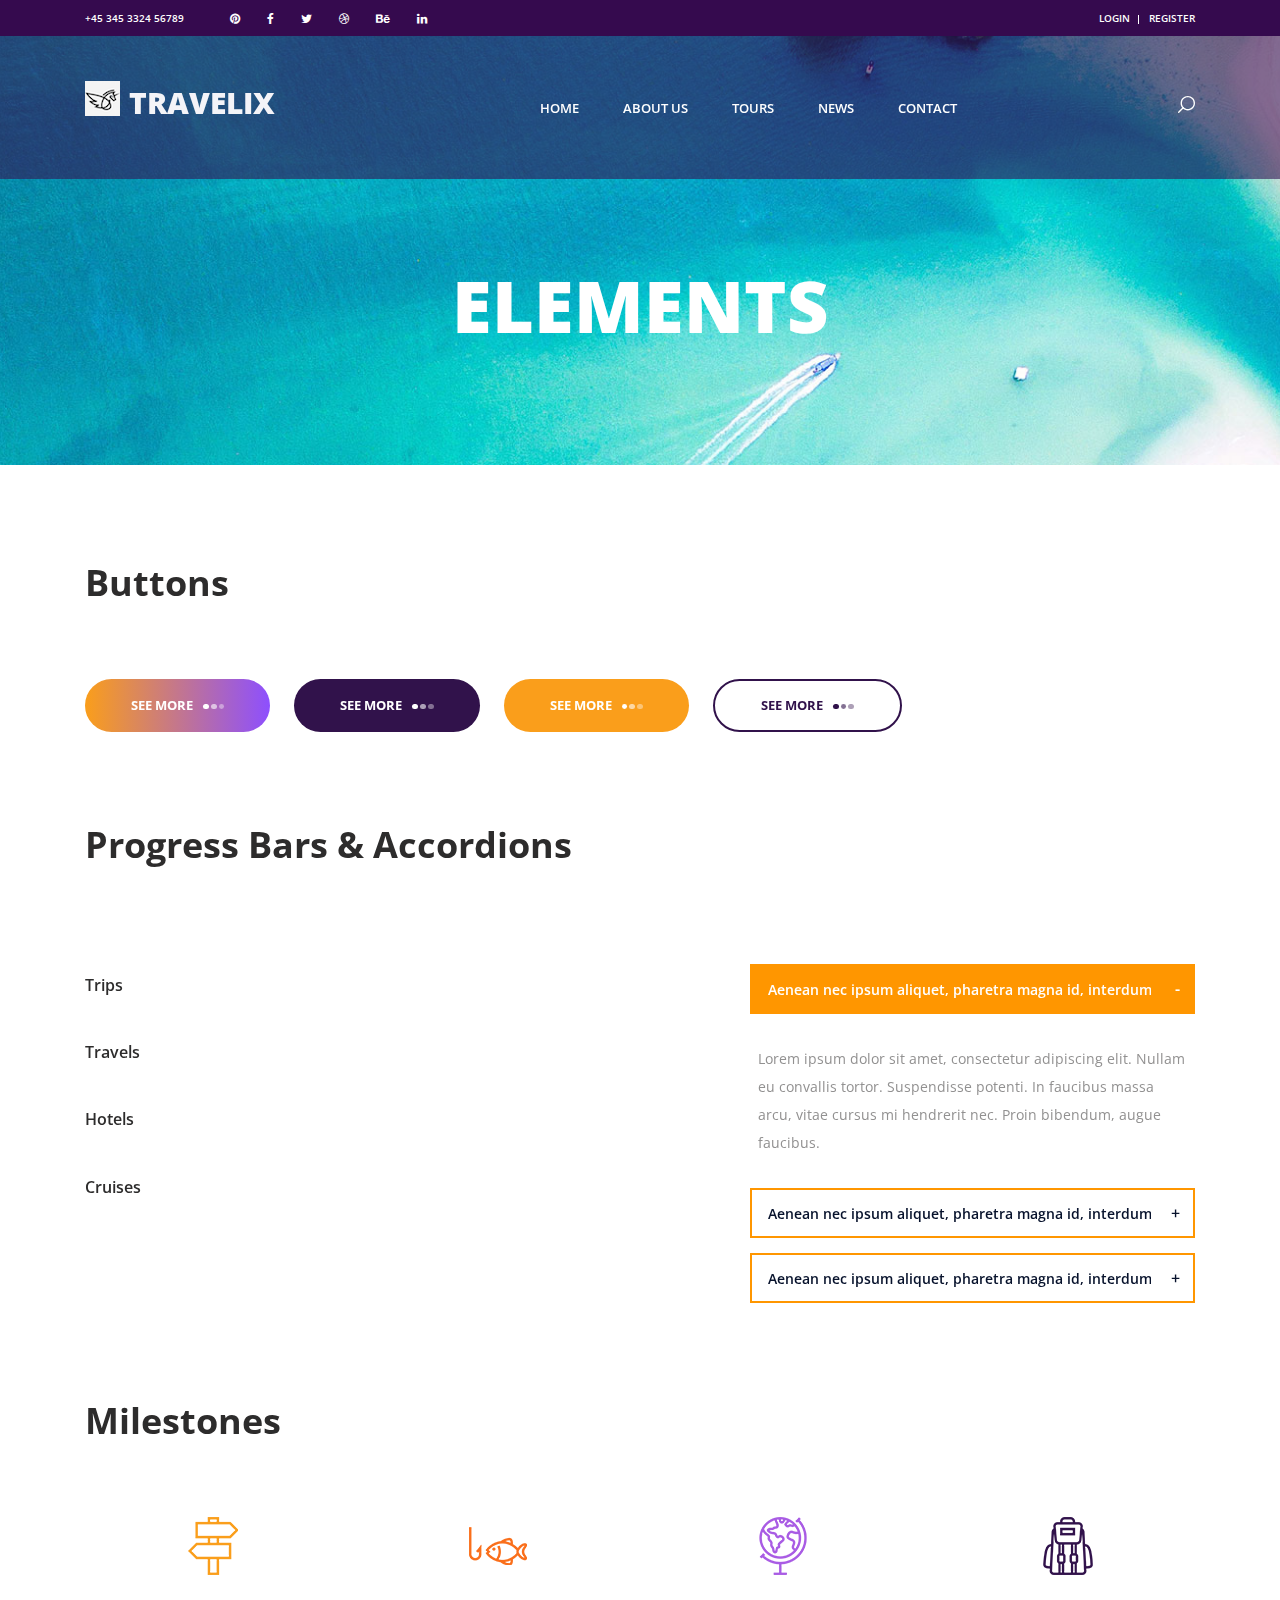
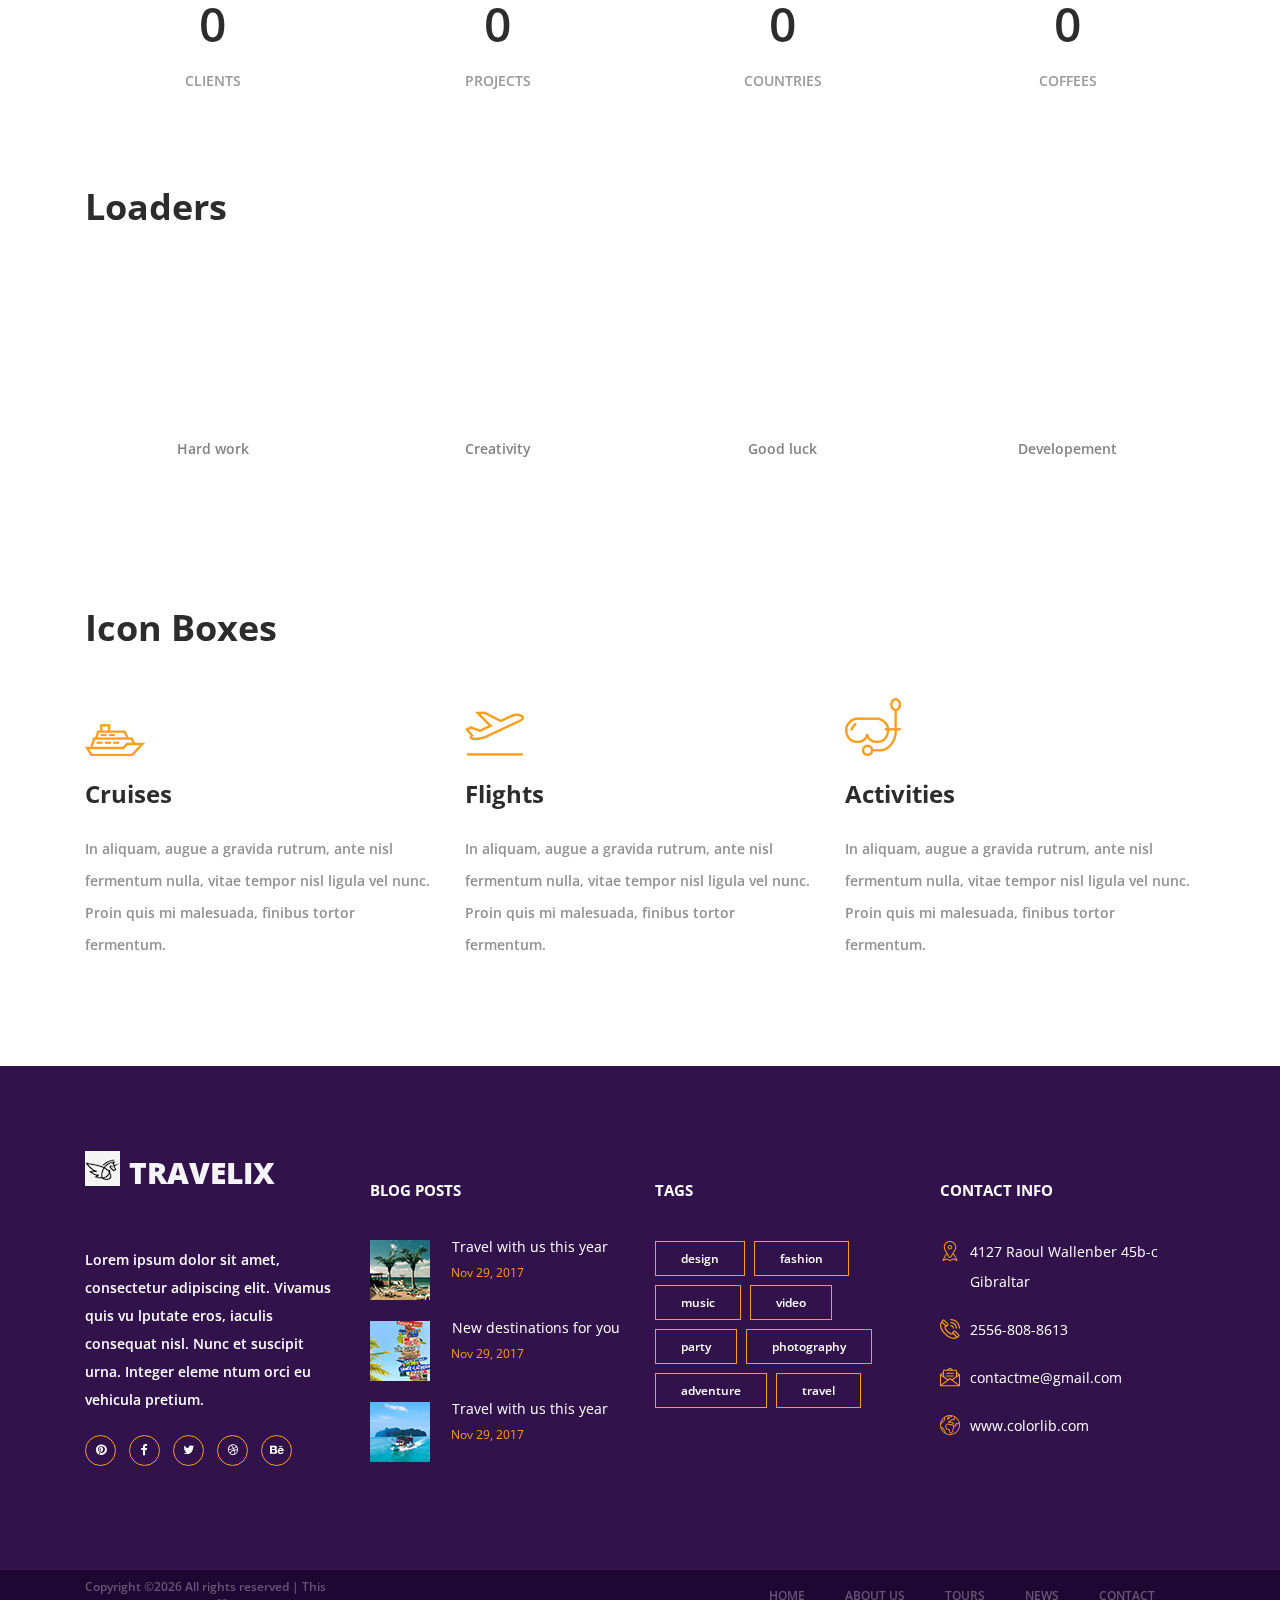
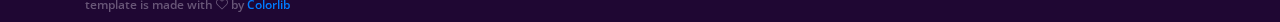
<file: elements.html>
<!DOCTYPE html>
<html lang="en">
<head>
    <title>Elements</title>
    <meta charset="utf-8">
    <meta http-equiv="X-UA-Compatible" content="IE=edge">
    <meta name="description" content="Travelix Project">
    <meta name="viewport" content="width=device-width, initial-scale=1">
    <link rel="stylesheet" type="text/css" href="styles/bootstrap4/bootstrap.min.css">
    <link href="plugins/font-awesome-4.7.0/css/font-awesome.min.css" rel="stylesheet" type="text/css">
    <link rel="stylesheet" type="text/css" href="styles/elements_styles.css">
    <link rel="stylesheet" type="text/css" href="styles/elements_responsive.css">
</head>

<body>

<div class="super_container">

    <!-- Header -->

    <header class="header">

        <!-- Top Bar -->

        <div class="top_bar">
            <div class="container">
                <div class="row">
                    <div class="col d-flex flex-row">
                        <div class="phone">+45 345 3324 56789</div>
                        <div class="social">
                            <ul class="social_list">
                                <li class="social_list_item"><a href="#"><i class="fa fa-pinterest"
                                                                            aria-hidden="true"></i></a></li>
                                <li class="social_list_item"><a href="#"><i class="fa fa-facebook"
                                                                            aria-hidden="true"></i></a></li>
                                <li class="social_list_item"><a href="#"><i class="fa fa-twitter"
                                                                            aria-hidden="true"></i></a></li>
                                <li class="social_list_item"><a href="#"><i class="fa fa-dribbble"
                                                                            aria-hidden="true"></i></a></li>
                                <li class="social_list_item"><a href="#"><i class="fa fa-behance"
                                                                            aria-hidden="true"></i></a></li>
                                <li class="social_list_item"><a href="#"><i class="fa fa-linkedin"
                                                                            aria-hidden="true"></i></a></li>
                            </ul>
                        </div>
                        <div class="user_box ml-auto">
                            <div class="user_box_login user_box_link"><a href="#">login</a></div>
                            <div class="user_box_register user_box_link"><a href="#">register</a></div>
                        </div>
                    </div>
                </div>
            </div>
        </div>

        <!-- Main Navigation -->

        <nav class="main_nav">
            <div class="container">
                <div class="row">
                    <div class="col main_nav_col d-flex flex-row align-items-center justify-content-start">
                        <div class="logo_container">
                            <div class="logo"><a href="#"><img src="images/logo.png" alt="">travelix</a></div>
                        </div>
                        <div class="main_nav_container ml-auto">
                            <ul class="main_nav_list">
                                <li class="main_nav_item"><a href="index.html">home</a></li>
                                <li class="main_nav_item"><a href="about.html">about us</a></li>
                                <li class="main_nav_item"><a href="tours.html">tours</a></li>
                                <li class="main_nav_item"><a href="blog.html">news</a></li>
                                <li class="main_nav_item"><a href="contact.html">contact</a></li>
                            </ul>
                        </div>
                        <div class="content_search ml-lg-0 ml-auto">
                            <svg version="1.1" id="Layer_1" xmlns="http://www.w3.org/2000/svg" xmlns:xlink="http://www.w3.org/1999/xlink" x="0px" y="0px"
							width="17px" height="17px" viewBox="0 0 512 512" enable-background="new 0 0 512 512" xml:space="preserve">
								<g>
									<g>
										<g>
											<path class="mag_glass" fill="#FFFFFF" d="M78.438,216.78c0,57.906,22.55,112.343,63.493,153.287c40.945,40.944,95.383,63.494,153.287,63.494
											s112.344-22.55,153.287-63.494C489.451,329.123,512,274.686,512,216.78c0-57.904-22.549-112.342-63.494-153.286
											C407.563,22.549,353.124,0,295.219,0c-57.904,0-112.342,22.549-153.287,63.494C100.988,104.438,78.439,158.876,78.438,216.78z
											M119.804,216.78c0-96.725,78.69-175.416,175.415-175.416s175.418,78.691,175.418,175.416
											c0,96.725-78.691,175.416-175.416,175.416C198.495,392.195,119.804,313.505,119.804,216.78z"/>
										</g>
									</g>
									<g>
										<g>
											<path class="mag_glass" fill="#FFFFFF" d="M6.057,505.942c4.038,4.039,9.332,6.058,14.625,6.058s10.587-2.019,14.625-6.058L171.268,369.98
											c8.076-8.076,8.076-21.172,0-29.248c-8.076-8.078-21.172-8.078-29.249,0L6.057,476.693
											C-2.019,484.77-2.019,497.865,6.057,505.942z"/>
										</g>
									</g>
								</g>
							</svg>
                        </div>

                        <form id="search_form" class="search_form bez_1">
                            <input type="search" class="search_content_input bez_1">
                        </form>

                        <div class="hamburger">
                            <i class="fa fa-bars trans_200"></i>
                        </div>
                    </div>
                </div>
            </div>
        </nav>

    </header>

    <div class="menu trans_500">
        <div class="menu_content d-flex flex-column align-items-center justify-content-center text-center">
            <div class="menu_close_container">
                <div class="menu_close"></div>
            </div>
            <div class="logo menu_logo"><a href="#"><img src="images/logo.png" alt=""></a></div>
            <ul>
                <li class="menu_item"><a href="index.html">home</a></li>
                <li class="menu_item"><a href="about.html">about us</a></li>
                <li class="menu_item"><a href="tours.html">tours</a></li>
                <li class="menu_item"><a href="blog.html">news</a></li>
                <li class="menu_item"><a href="contact.html">contact</a></li>
            </ul>
        </div>
    </div>

    <!-- Home -->

    <div class="home">
        <div class="home_background parallax-window" data-parallax="scroll"
             data-image-src="images/elements_background.jpg"></div>
        <div class="home_content">
            <div class="home_title">elements</div>
        </div>
    </div>

    <!-- Elements -->

    <div class="elements">
        <div class="container">
            <div class="row">
                <div class="col">

                    <!-- Buttons -->
                    <div class="buttons">
                        <div class="row">
                            <div class="col">
                                <div class="elements_title">Buttons</div>
                                <div class="buttons_container">
                                    <div class="button">
                                        <div class="button_bcg"></div>
                                        <a href="#">see more<span></span><span></span><span></span></a></div>
                                    <div class="button button_color_1 trans_200"><a href="#">see
                                        more<span></span><span></span><span></span></a></div>
                                    <div class="button button_color_2 trans_200"><a href="#">see
                                        more<span></span><span></span><span></span></a></div>
                                    <div class="button button_line_1 trans_200"><a href="#" class="trans_200">see
                                        more<span></span><span></span><span></span></a></div>
                                </div>
                            </div>
                        </div>
                    </div>

                    <!-- Progress Bars and Accordions -->

                    <div class="pbars_accordions">
                        <div class="row">
                            <div class="col-lg-12">
                                <div class="elements_title">Progress Bars & Accordions</div>
                            </div>
                        </div>

                        <div class="row pbars_accordions_container">

                            <!-- Progress Bars & Accordions -->

                            <div class="col-lg-7">

                                <!-- Progress Bars -->
                                <div class="elements_progress_bars">

                                    <div class="pbar_container">
                                        <ul class="progress_bar_container col_12 clearfix">
                                            <li class="pb_item clearfix">
                                                <div class="pb_item_title">
                                                    <h4>Trips</h4>
                                                </div>
                                                <div class="pb_item_content">
                                                    <div id="skill_1_pbar" class="skill_bars" data-perc="0.72"
                                                         data-color="#31124b"></div>
                                                </div>
                                            </li>
                                            <li class="pb_item clearfix">
                                                <div class="pb_item_title">
                                                    <h4>Travels</h4>
                                                </div>
                                                <div class="pb_item_content">
                                                    <div id="skill_2_pbar" class="skill_bars" data-perc="0.89"
                                                         data-color="#a95ce4"></div>
                                                </div>
                                            </li>
                                            <li class="pb_item clearfix">
                                                <div class="pb_item_title">
                                                    <h4>Hotels</h4>
                                                </div>
                                                <div class="pb_item_content">
                                                    <div id="skill_3_pbar" class="skill_bars" data-perc="0.32"
                                                         data-color="#fa6f1b"></div>
                                                </div>
                                            </li>
                                            <li class="pb_item clearfix">
                                                <div class="pb_item_title">
                                                    <h4>Cruises</h4>
                                                </div>
                                                <div class="pb_item_content">
                                                    <div id="skill_4_pbar" class="skill_bars" data-perc="0.92"
                                                         data-color="#fa9e1b"></div>
                                                </div>
                                            </li>
                                        </ul>
                                    </div>

                                </div>
                            </div>

                            <div class="col-lg-5">

                                <!-- Accordions -->
                                <div class="elements_accordions">

                                    <div class="accordion_container">
                                        <div class="accordion d-flex flex-row align-items-center active">
                                            <div>Aenean nec ipsum aliquet, pharetra magna id, interdum</div>
                                        </div>
                                        <div class="accordion_panel">
                                            <p>Lorem ipsum dolor sit amet, consectetur adipiscing elit. Nullam eu
                                                convallis tortor. Suspendisse potenti. In faucibus massa arcu, vitae
                                                cursus mi hendrerit nec. Proin bibendum, augue faucibus.</p>
                                        </div>
                                    </div>

                                    <div class="accordion_container">
                                        <div class="accordion d-flex flex-row align-items-center">
                                            <div>Aenean nec ipsum aliquet, pharetra magna id, interdum</div>
                                        </div>
                                        <div class="accordion_panel">
                                            <p>Lorem ipsum dolor sit amet, consectetur adipiscing elit. Nullam eu
                                                convallis tortor. Suspendisse potenti. In faucibus massa arcu, vitae
                                                cursus mi hendrerit nec. Proin bibendum, augue faucibus.</p>
                                        </div>
                                    </div>

                                    <div class="accordion_container">
                                        <div class="accordion d-flex flex-row align-items-center">
                                            <div>Aenean nec ipsum aliquet, pharetra magna id, interdum</div>
                                        </div>
                                        <div class="accordion_panel">
                                            <p>Lorem ipsum dolor sit amet, consectetur adipiscing elit. Nullam eu
                                                convallis tortor. Suspendisse potenti. In faucibus massa arcu, vitae
                                                cursus mi hendrerit nec. Proin bibendum, augue faucibus.</p>
                                        </div>
                                    </div>

                                </div>
                            </div>

                        </div>
                    </div>

                    <!-- Milestones -->

                    <div class="milestones">
                        <div class="row">
                            <div class="col-lg-12">
                                <div class="elements_title">Milestones</div>
                            </div>
                        </div>
                        <div class="row milestones_container">

                            <!-- Milestone -->
                            <div class="col-lg-3 milestone_col">
                                <div class="milestone text-center">
                                    <div class="milestone_icon"><img src="images/milestone_1.png" alt=""></div>
                                    <div class="milestone_counter" data-end-value="255">0</div>
                                    <div class="milestone_text">Clients</div>
                                </div>
                            </div>

                            <!-- Milestone -->
                            <div class="col-lg-3 milestone_col">
                                <div class="milestone text-center">
                                    <div class="milestone_icon"><img src="images/milestone_2.png" alt=""></div>
                                    <div class="milestone_counter" data-end-value="1176">0</div>
                                    <div class="milestone_text">Projects</div>
                                </div>
                            </div>

                            <!-- Milestone -->
                            <div class="col-lg-3 milestone_col">
                                <div class="milestone text-center">
                                    <div class="milestone_icon"><img src="images/milestone_3.png" alt=""></div>
                                    <div class="milestone_counter" data-end-value="39">0</div>
                                    <div class="milestone_text">Countries</div>
                                </div>
                            </div>

                            <!-- Milestone -->
                            <div class="col-lg-3 milestone_col">
                                <div class="milestone text-center">
                                    <div class="milestone_icon"><img src="images/milestone_4.png" alt=""></div>
                                    <div class="milestone_counter" data-end-value="127">0</div>
                                    <div class="milestone_text">Coffees</div>
                                </div>
                            </div>

                        </div>
                    </div>

                    <!-- Loaders -->

                    <div class="elements_section loaders">
                        <div class="elements_title">Loaders</div>
                        <div class="row elements_loaders_container">
                            <div class="col-lg-3 loader_col">
                                <!-- Loader -->
                                <div class="circle loader" data-value="0.75">
                                    <strong><i></i></strong>
                                    <span>Hard work</span>
                                </div>
                            </div>
                            <div class="col-lg-3 loader_col">
                                <!-- Loader -->
                                <div class="circle loader" data-value="0.83">
                                    <strong><i></i></strong>
                                    <span>Creativity</span>
                                </div>
                            </div>
                            <div class="col-lg-3 loader_col">
                                <div class="circle loader" data-value="0.25">
                                    <strong><i></i></strong>
                                    <span>Good luck</span>
                                </div>
                            </div>
                            <div class="col-lg-3 loader_col">
                                <div class="circle loader" data-value="0.95">
                                    <strong><i></i></strong>
                                    <span>Developement</span>
                                </div>
                            </div>
                        </div>
                    </div>

                    <!-- Icon Boxes -->

                    <div class="icon_boxes">
                        <div class="row">
                            <div class="col">
                                <div class="elements_title">Icon Boxes</div>
                            </div>
                        </div>

                        <div class="row icon_boxes_container">

                            <div class="col-lg-4 icon_box text-left d-flex flex-column align-items-start justify-content-start">
                                <div class="icon_container d-flex flex-column justify-content-end">
                                    <div><img src="images/icon_1.png" alt=""></div>
                                </div>
                                <h3>Cruises</h3>
                                <p>In aliquam, augue a gravida rutrum, ante nisl fermentum nulla, vitae tempor nisl
                                    ligula vel nunc. Proin quis mi malesuada, finibus tortor fermentum.</p>
                            </div>

                            <div class="col-lg-4 icon_box text-left d-flex flex-column align-items-start justify-content-start">
                                <div class="icon_container d-flex flex-column justify-content-end">
                                    <div><img src="images/icon_2.png" alt=""></div>
                                </div>
                                <h3>Flights</h3>
                                <p>In aliquam, augue a gravida rutrum, ante nisl fermentum nulla, vitae tempor nisl
                                    ligula vel nunc. Proin quis mi malesuada, finibus tortor fermentum.</p>
                            </div>

                            <div class="col-lg-4 icon_box text-left d-flex flex-column align-items-start justify-content-start">
                                <div class="icon_container d-flex flex-column justify-content-end">
                                    <div><img src="images/icon_3.png" alt=""></div>
                                </div>
                                <h3>Activities</h3>
                                <p>In aliquam, augue a gravida rutrum, ante nisl fermentum nulla, vitae tempor nisl
                                    ligula vel nunc. Proin quis mi malesuada, finibus tortor fermentum.</p>
                            </div>

                        </div>
                    </div>

                </div>
            </div>
        </div>
    </div>

    <!-- Footer -->

    <footer class="footer">
        <div class="container">
            <div class="row">

                <!-- Footer Column -->
                <div class="col-lg-3 footer_column">
                    <div class="footer_col">
                        <div class="footer_content footer_about">
                            <div class="logo_container footer_logo">
                                <div class="logo"><a href="#"><img src="images/logo.png" alt="">travelix</a></div>
                            </div>
                            <p class="footer_about_text">Lorem ipsum dolor sit amet, consectetur adipiscing elit.
                                Vivamus quis vu lputate eros, iaculis consequat nisl. Nunc et suscipit urna. Integer
                                eleme ntum orci eu vehicula pretium.</p>
                            <ul class="footer_social_list">
                                <li class="footer_social_item"><a href="#"><i class="fa fa-pinterest"></i></a></li>
                                <li class="footer_social_item"><a href="#"><i class="fa fa-facebook-f"></i></a></li>
                                <li class="footer_social_item"><a href="#"><i class="fa fa-twitter"></i></a></li>
                                <li class="footer_social_item"><a href="#"><i class="fa fa-dribbble"></i></a></li>
                                <li class="footer_social_item"><a href="#"><i class="fa fa-behance"></i></a></li>
                            </ul>
                        </div>
                    </div>
                </div>

                <!-- Footer Column -->
                <div class="col-lg-3 footer_column">
                    <div class="footer_col">
                        <div class="footer_title">blog posts</div>
                        <div class="footer_content footer_blog">

                            <!-- Footer blog item -->
                            <div class="footer_blog_item clearfix">
                                <div class="footer_blog_image"><img src="images/footer_blog_1.jpg"
                                                                    alt="https://unsplash.com/@avidenov"></div>
                                <div class="footer_blog_content">
                                    <div class="footer_blog_title"><a href="blog.html">Travel with us this year</a>
                                    </div>
                                    <div class="footer_blog_date">Nov 29, 2017</div>
                                </div>
                            </div>

                            <!-- Footer blog item -->
                            <div class="footer_blog_item clearfix">
                                <div class="footer_blog_image"><img src="images/footer_blog_2.jpg"
                                                                    alt="https://unsplash.com/@deannaritchie"></div>
                                <div class="footer_blog_content">
                                    <div class="footer_blog_title"><a href="blog.html">New destinations for you</a>
                                    </div>
                                    <div class="footer_blog_date">Nov 29, 2017</div>
                                </div>
                            </div>

                            <!-- Footer blog item -->
                            <div class="footer_blog_item clearfix">
                                <div class="footer_blog_image"><img src="images/footer_blog_3.jpg"
                                                                    alt="https://unsplash.com/@bergeryap87"></div>
                                <div class="footer_blog_content">
                                    <div class="footer_blog_title"><a href="blog.html">Travel with us this year</a>
                                    </div>
                                    <div class="footer_blog_date">Nov 29, 2017</div>
                                </div>
                            </div>

                        </div>
                    </div>
                </div>

                <!-- Footer Column -->
                <div class="col-lg-3 footer_column">
                    <div class="footer_col">
                        <div class="footer_title">tags</div>
                        <div class="footer_content footer_tags">
                            <ul class="tags_list clearfix">
                                <li class="tag_item"><a href="#">design</a></li>
                                <li class="tag_item"><a href="#">fashion</a></li>
                                <li class="tag_item"><a href="#">music</a></li>
                                <li class="tag_item"><a href="#">video</a></li>
                                <li class="tag_item"><a href="#">party</a></li>
                                <li class="tag_item"><a href="#">photography</a></li>
                                <li class="tag_item"><a href="#">adventure</a></li>
                                <li class="tag_item"><a href="#">travel</a></li>
                            </ul>
                        </div>
                    </div>
                </div>

                <!-- Footer Column -->
                <div class="col-lg-3 footer_column">
                    <div class="footer_col">
                        <div class="footer_title">contact info</div>
                        <div class="footer_content footer_contact">
                            <ul class="contact_info_list">
                                <li class="contact_info_item d-flex flex-row">
                                    <div>
                                        <div class="contact_info_icon"><img src="images/placeholder.svg" alt=""></div>
                                    </div>
                                    <div class="contact_info_text">4127 Raoul Wallenber 45b-c Gibraltar</div>
                                </li>
                                <li class="contact_info_item d-flex flex-row">
                                    <div>
                                        <div class="contact_info_icon"><img src="images/phone-call.svg" alt=""></div>
                                    </div>
                                    <div class="contact_info_text">2556-808-8613</div>
                                </li>
                                <li class="contact_info_item d-flex flex-row">
                                    <div>
                                        <div class="contact_info_icon"><img src="images/message.svg" alt=""></div>
                                    </div>
                                    <div class="contact_info_text"><a href="mailto:contactme@gmail.com?Subject=Hello"
                                                                      target="_top">contactme@gmail.com</a></div>
                                </li>
                                <li class="contact_info_item d-flex flex-row">
                                    <div>
                                        <div class="contact_info_icon"><img src="images/planet-earth.svg" alt=""></div>
                                    </div>
                                    <div class="contact_info_text"><a href="https://colorlib.com">www.colorlib.com</a>
                                    </div>
                                </li>
                            </ul>
                        </div>
                    </div>
                </div>

            </div>
        </div>
    </footer>

    <!-- Copyright -->

    <div class="copyright">
        <div class="container">
            <div class="row">
                <div class="col-lg-3 order-lg-1 order-2  ">
                    <div class="copyright_content d-flex flex-row align-items-center">
                        <div><!-- Link back to Colorlib can't be removed. Template is licensed under CC BY 3.0. -->
                            Copyright &copy;<script>document.write(new Date().getFullYear());</script>
                            All rights reserved | This template is made with <i class="fa fa-heart-o"
                                                                                aria-hidden="true"></i> by <a
                                    href="https://colorlib.com" target="_blank">Colorlib</a>
                            <!-- Link back to Colorlib can't be removed. Template is licensed under CC BY 3.0. --></div>
                    </div>
                </div>
                <div class="col-lg-9 order-lg-2 order-1">
                    <div class="footer_nav_container d-flex flex-row align-items-center justify-content-lg-end">
                        <div class="footer_nav">
                            <ul class="footer_nav_list">
                                <li class="footer_nav_item"><a href="index.html">home</a></li>
                                <li class="footer_nav_item"><a href="about.html">about us</a></li>
                                <li class="footer_nav_item"><a href="tours.html">tours</a></li>
                                <li class="footer_nav_item"><a href="blog.html">news</a></li>
                                <li class="footer_nav_item"><a href="#">contact</a></li>
                            </ul>
                        </div>
                    </div>
                </div>
            </div>
        </div>
    </div>

</div>

<script src="js/jquery-3.2.1.min.js"></script>
<script src="styles/bootstrap4/popper.js"></script>
<script src="styles/bootstrap4/bootstrap.min.js"></script>
<script src="plugins/greensock/TweenMax.min.js"></script>
<script src="plugins/greensock/TimelineMax.min.js"></script>
<script src="plugins/scrollmagic/ScrollMagic.min.js"></script>
<script src="plugins/greensock/animation.gsap.min.js"></script>
<script src="plugins/greensock/ScrollToPlugin.min.js"></script>
<script src="plugins/progressbar/progressbar.min.js"></script>
<script src="plugins/jquery-circle-progress-1.2.2/circle-progress.js"></script>
<script src="plugins/parallax-js-master/parallax.min.js"></script>
<script src="js/elements_custom.js"></script>

</body>

</html>
</file>
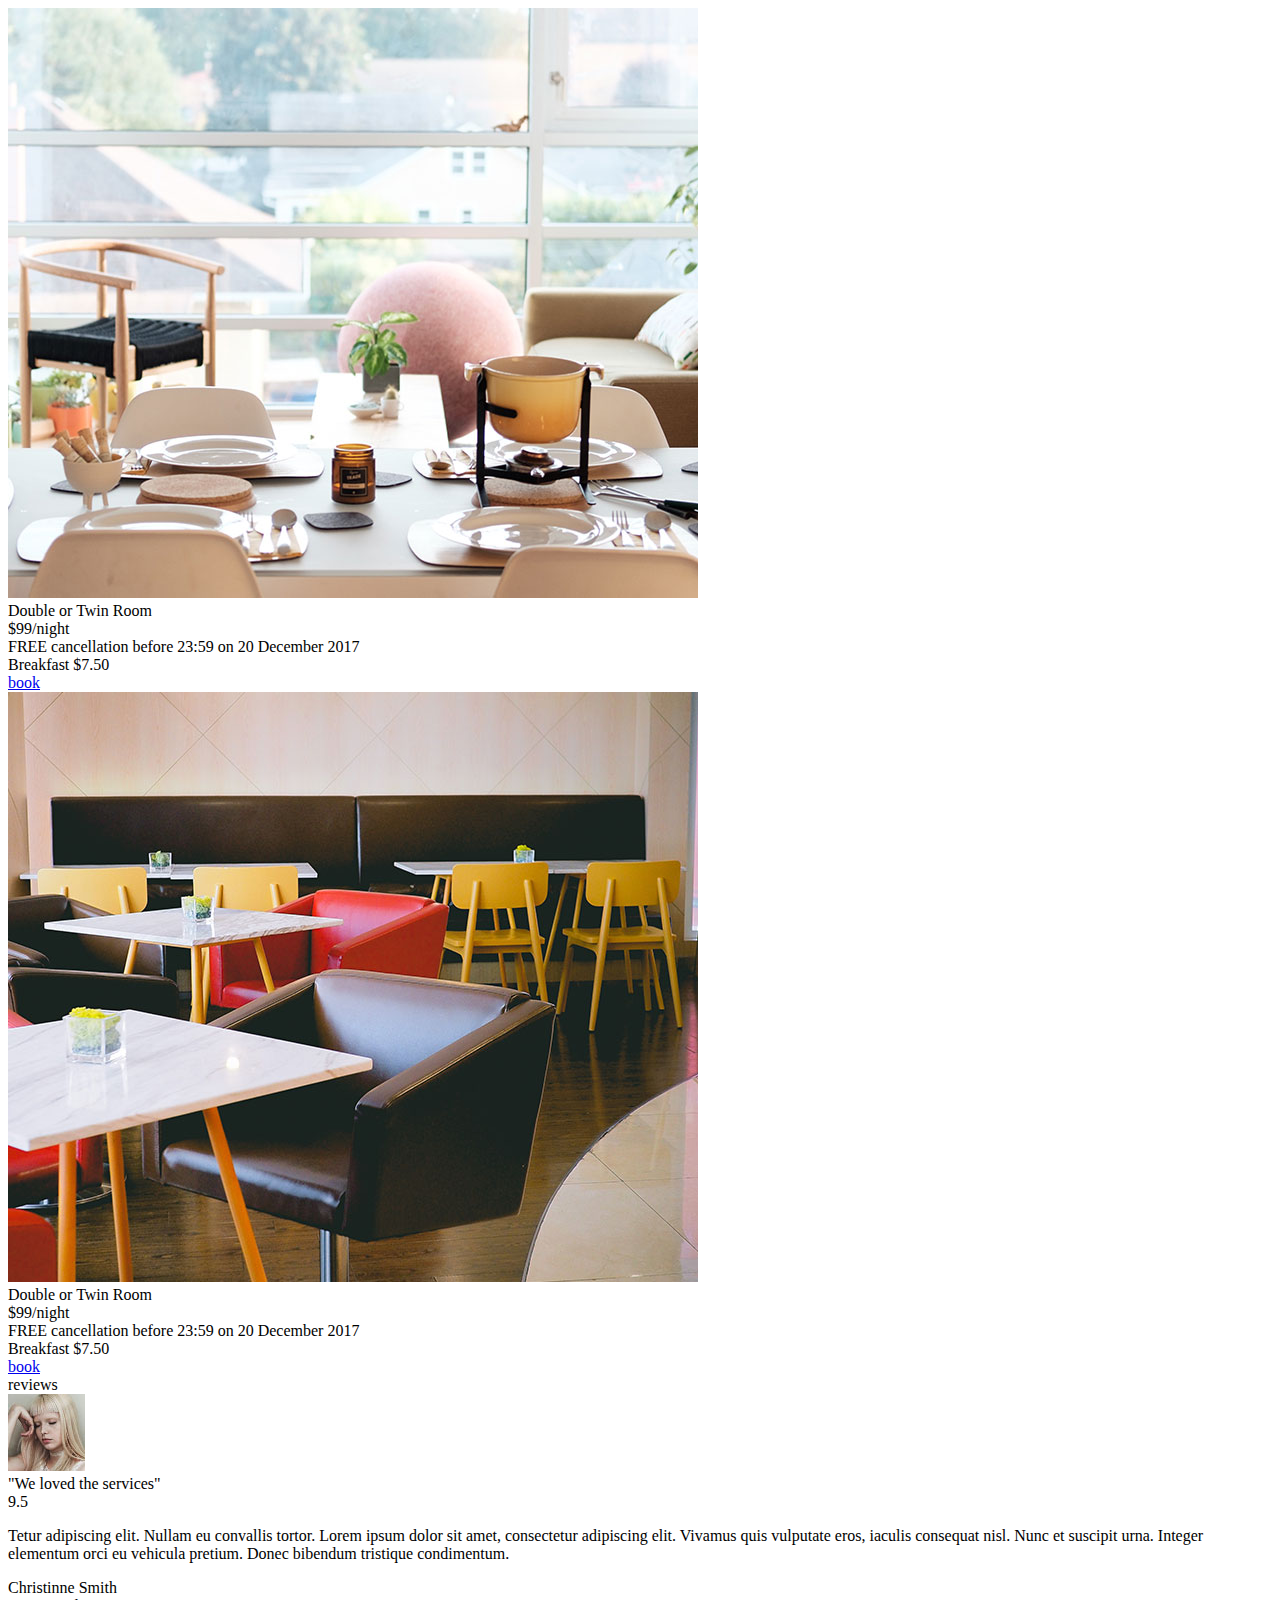
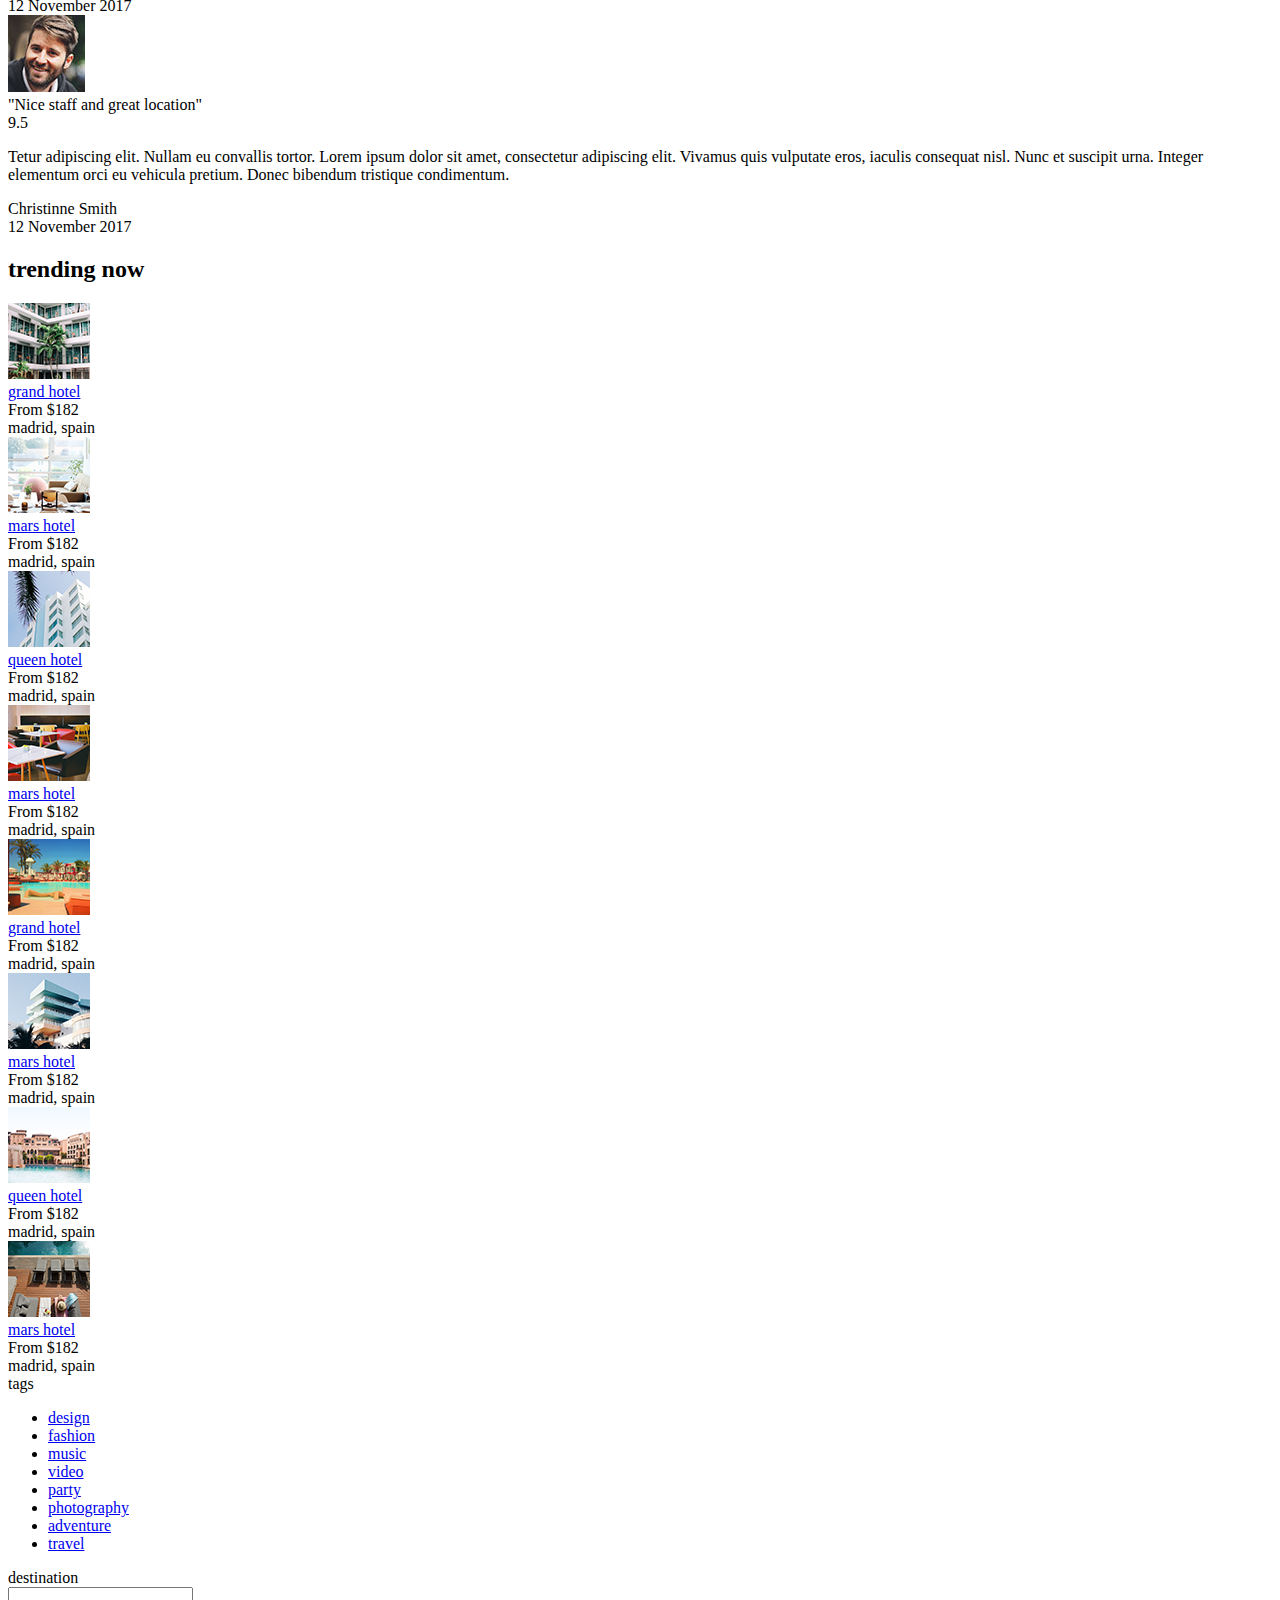
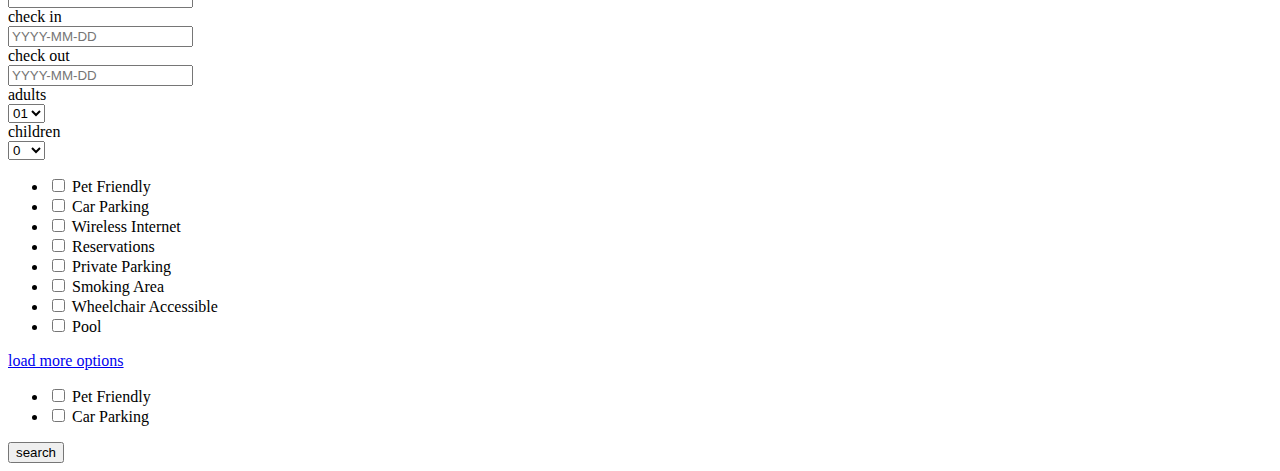
<file: safty.html>
<!DOCTYPE html>
<html lang="en">
<head>
    <meta charset="UTF-8">
    <title>Title</title>


    <!-- Rooms -->


    <div class="rooms">

        <!-- Room -->
        <div class="room">

            <!-- Room -->
            <div class="row">
                <div class="col-lg-2">
                    <div class="room_image"><img src="images/room_1.jpg"
                                                 alt="https://unsplash.com/@grovemade"></div>
                </div>
                <div class="col-lg-7">
                    <div class="room_content">
                        <div class="room_title">Double or Twin Room</div>
                        <div class="room_price">$99/night</div>
                        <div class="room_text">FREE cancellation before 23:59 on 20 December 2017
                        </div>
                        <div class="room_extra">Breakfast $7.50</div>
                    </div>
                </div>
                <div class="col-lg-3 text-lg-right">
                    <div class="room_button">
                        <div class="button book_button trans_200"><a
                                href="#">book<span></span><span></span><span></span></a></div>
                    </div>
                </div>
            </div>
        </div>

        <!-- Room -->
        <div class="room">

            <!-- Room -->
            <div class="row">
                <div class="col-lg-2">
                    <div class="room_image"><img src="images/room_2.jpg"
                                                 alt="https://unsplash.com/@oowgnuj"></div>
                </div>
                <div class="col-lg-7">
                    <div class="room_content">
                        <div class="room_title">Double or Twin Room</div>
                        <div class="room_price">$99/night</div>
                        <div class="room_text">FREE cancellation before 23:59 on 20 December 2017
                        </div>
                        <div class="room_extra">Breakfast $7.50</div>
                    </div>
                </div>
                <div class="col-lg-3 text-lg-right">
                    <div class="room_button">
                        <div class="button book_button trans_200"><a
                                href="#">book<span></span><span></span><span></span></a></div>
                    </div>
                </div>
            </div>
        </div>

    </div>

    <!-- Reviews -->

    <div class="reviews">
        <div class="reviews_title">reviews</div>
        <div class="reviews_container">

            <!-- Review -->
            <div class="review">
                <div class="row">
                    <div class="col-lg-1">
                        <div class="review_image">
                            <img src="images/review_1.jpg" alt="https://unsplash.com/@saaout">
                        </div>
                    </div>
                    <div class="col-lg-11">
                        <div class="review_content">
                            <div class="review_title_container">
                                <div class="review_title">"We loved the services"</div>
                                <div class="review_rating">9.5</div>
                            </div>
                            <div class="review_text">
                                <p>Tetur adipiscing elit. Nullam eu convallis tortor. Lorem ipsum
                                    dolor sit amet, consectetur adipiscing elit. Vivamus quis
                                    vulputate eros, iaculis consequat nisl. Nunc et suscipit urna.
                                    Integer elementum orci eu vehicula pretium. Donec bibendum
                                    tristique condimentum.</p>
                            </div>
                            <div class="review_name">Christinne Smith</div>
                            <div class="review_date">12 November 2017</div>
                        </div>
                    </div>
                </div>
            </div>

            <!-- Review -->
            <div class="review">
                <div class="row">
                    <div class="col-lg-1">
                        <div class="review_image">
                            <img src="images/review_2.jpg" alt="Image by Andrew Robles">
                        </div>
                    </div>
                    <div class="col-lg-11">
                        <div class="review_content">
                            <div class="review_title_container">
                                <div class="review_title">"Nice staff and great location"</div>
                                <div class="review_rating">9.5</div>
                            </div>
                            <div class="review_text">
                                <p>Tetur adipiscing elit. Nullam eu convallis tortor. Lorem ipsum
                                    dolor sit amet, consectetur adipiscing elit. Vivamus quis
                                    vulputate eros, iaculis consequat nisl. Nunc et suscipit urna.
                                    Integer elementum orci eu vehicula pretium. Donec bibendum
                                    tristique condimentum.</p>
                            </div>
                            <div class="review_name">Christinne Smith</div>
                            <div class="review_date">12 November 2017</div>
                        </div>
                    </div>
                </div>
            </div>

        </div>
    </div>




    <div class="trending">
        <div class="container">
            <div class="row">
                <div class="col text-center">
                    <h2 class="section_title">trending now</h2>
                </div>
            </div>
            <div class="row trending_container">

                <!-- Trending Item -->
                <div class="col-lg-3 col-sm-6">
                    <div class="trending_item clearfix">
                        <div class="trending_image"><img src="images/trend_1.png"
                                                         alt="https://unsplash.com/@fransaraco"></div>
                        <div class="trending_content">
                            <div class="trending_title"><a href="#">grand hotel</a></div>
                            <div class="trending_price">From $182</div>
                            <div class="trending_location">madrid, spain</div>
                        </div>
                    </div>
                </div>

                <!-- Trending Item -->
                <div class="col-lg-3 col-sm-6">
                    <div class="trending_item clearfix">
                        <div class="trending_image"><img src="images/trend_2.png" alt="https://unsplash.com/@grovemade">
                        </div>
                        <div class="trending_content">
                            <div class="trending_title"><a href="#">mars hotel</a></div>
                            <div class="trending_price">From $182</div>
                            <div class="trending_location">madrid, spain</div>
                        </div>
                    </div>
                </div>

                <!-- Trending Item -->
                <div class="col-lg-3 col-sm-6">
                    <div class="trending_item clearfix">
                        <div class="trending_image"><img src="images/trend_3.png" alt="https://unsplash.com/@jbriscoe">
                        </div>
                        <div class="trending_content">
                            <div class="trending_title"><a href="#">queen hotel</a></div>
                            <div class="trending_price">From $182</div>
                            <div class="trending_location">madrid, spain</div>
                        </div>
                    </div>
                </div>

                <!-- Trending Item -->
                <div class="col-lg-3 col-sm-6">
                    <div class="trending_item clearfix">
                        <div class="trending_image"><img src="images/trend_4.png" alt="https://unsplash.com/@oowgnuj">
                        </div>
                        <div class="trending_content">
                            <div class="trending_title"><a href="#">mars hotel</a></div>
                            <div class="trending_price">From $182</div>
                            <div class="trending_location">madrid, spain</div>
                        </div>
                    </div>
                </div>

                <!-- Trending Item -->
                <div class="col-lg-3 col-sm-6">
                    <div class="trending_item clearfix">
                        <div class="trending_image"><img src="images/trend_5.png" alt="https://unsplash.com/@mindaugas">
                        </div>
                        <div class="trending_content">
                            <div class="trending_title"><a href="#">grand hotel</a></div>
                            <div class="trending_price">From $182</div>
                            <div class="trending_location">madrid, spain</div>
                        </div>
                    </div>
                </div>

                <!-- Trending Item -->
                <div class="col-lg-3 col-sm-6">
                    <div class="trending_item clearfix">
                        <div class="trending_image"><img src="images/trend_6.png" alt="https://unsplash.com/@itsnwa">
                        </div>
                        <div class="trending_content">
                            <div class="trending_title"><a href="#">mars hotel</a></div>
                            <div class="trending_price">From $182</div>
                            <div class="trending_location">madrid, spain</div>
                        </div>
                    </div>
                </div>

                <!-- Trending Item -->
                <div class="col-lg-3 col-sm-6">
                    <div class="trending_item clearfix">
                        <div class="trending_image"><img src="images/trend_7.png" alt="https://unsplash.com/@rktkn">
                        </div>
                        <div class="trending_content">
                            <div class="trending_title"><a href="#">queen hotel</a></div>
                            <div class="trending_price">From $182</div>
                            <div class="trending_location">madrid, spain</div>
                        </div>
                    </div>
                </div>

                <!-- Trending Item -->
                <div class="col-lg-3 col-sm-6">
                    <div class="trending_item clearfix">
                        <div class="trending_image"><img src="images/trend_8.png"
                                                         alt="https://unsplash.com/@thoughtcatalog"></div>
                        <div class="trending_content">
                            <div class="trending_title"><a href="#">mars hotel</a></div>
                            <div class="trending_price">From $182</div>
                            <div class="trending_location">madrid, spain</div>
                        </div>
                    </div>
                </div>

            </div>
        </div>
    </div>



    <!-- Footer Column -->
    <div class="col-lg-3 footer_column">
        <div class="footer_col">
            <div class="footer_title">tags</div>
            <div class="footer_content footer_tags">
                <ul class="tags_list clearfix">
                    <li class="tag_item"><a href="#">design</a></li>
                    <li class="tag_item"><a href="#">fashion</a></li>
                    <li class="tag_item"><a href="#">music</a></li>
                    <li class="tag_item"><a href="#">video</a></li>
                    <li class="tag_item"><a href="#">party</a></li>
                    <li class="tag_item"><a href="#">photography</a></li>
                    <li class="tag_item"><a href="#">adventure</a></li>
                    <li class="tag_item"><a href="#">travel</a></li>
                </ul>
            </div>
        </div>
    </div>


    <div class="search_panel active">
        <form action="#" id="search_form_1"
              class="search_panel_content d-flex flex-lg-row flex-column align-items-lg-center align-items-start justify-content-lg-between justify-content-start">
            <div class="search_item">
                <div>destination</div>
                <input type="text" class="destination search_input" required="required">
            </div>
            <div class="search_item">
                <div>check in</div>
                <input type="text" class="check_in search_input" placeholder="YYYY-MM-DD">
            </div>
            <div class="search_item">
                <div>check out</div>
                <input type="text" class="check_out search_input" placeholder="YYYY-MM-DD">
            </div>
            <div class="search_item">
                <div>adults</div>
                <select name="adults" id="adults_1" class="dropdown_item_select search_input">
                    <option>01</option>
                    <option>02</option>
                    <option>03</option>
                </select>
            </div>
            <div class="search_item">
                <div>children</div>
                <select name="children" id="children_1"
                        class="dropdown_item_select search_input">
                    <option>0</option>
                    <option>02</option>
                    <option>03</option>
                </select>
            </div>
            <div class="extras">
                <ul class="search_extras clearfix">
                    <li class="search_extras_item">
                        <div class="clearfix">
                            <input type="checkbox" id="search_extras_1"
                                   class="search_extras_cb">
                            <label for="search_extras_1">Pet Friendly</label>
                        </div>
                    </li>
                    <li class="search_extras_item">
                        <div class="clearfix">
                            <input type="checkbox" id="search_extras_2"
                                   class="search_extras_cb">
                            <label for="search_extras_2">Car Parking</label>
                        </div>
                    </li>
                    <li class="search_extras_item">
                        <div class="clearfix">
                            <input type="checkbox" id="search_extras_3"
                                   class="search_extras_cb">
                            <label for="search_extras_3">Wireless Internet</label>
                        </div>
                    </li>
                    <li class="search_extras_item">
                        <div class="clearfix">
                            <input type="checkbox" id="search_extras_4"
                                   class="search_extras_cb">
                            <label for="search_extras_4">Reservations</label>
                        </div>
                    </li>
                    <li class="search_extras_item">
                        <div class="clearfix">
                            <input type="checkbox" id="search_extras_5"
                                   class="search_extras_cb">
                            <label for="search_extras_5">Private Parking</label>
                        </div>
                    </li>
                    <li class="search_extras_item">
                        <div class="clearfix">
                            <input type="checkbox" id="search_extras_6"
                                   class="search_extras_cb">
                            <label for="search_extras_6">Smoking Area</label>
                        </div>
                    </li>
                    <li class="search_extras_item">
                        <div class="clearfix">
                            <input type="checkbox" id="search_extras_7"
                                   class="search_extras_cb">
                            <label for="search_extras_7">Wheelchair Accessible</label>
                        </div>
                    </li>
                    <li class="search_extras_item">
                        <div class="clearfix">
                            <input type="checkbox" id="search_extras_8"
                                   class="search_extras_cb">
                            <label for="search_extras_8">Pool</label>
                        </div>
                    </li>
                </ul>
            </div>
            <div class="more_options">
                <div class="more_options_trigger">
                    <a href="#">load more options</a>
                </div>
                <ul class="more_options_list clearfix">
                    <li class="more_options_item">
                        <div class="clearfix">
                            <input type="checkbox" id="more_options_1" class="search_extras_cb">
                            <label for="more_options_1">Pet Friendly</label>
                        </div>
                    </li>
                    <li class="more_options_item">
                        <div class="clearfix">
                            <input type="checkbox" id="more_options_2" class="search_extras_cb">
                            <label for="more_options_2">Car Parking</label>
                        </div>
                    </li>
                </ul>
            </div>
            <button class="button search_button">search<span></span><span></span><span></span>
            </button>
        </form>
    </div>
<body>

</body>
</html>
</file>
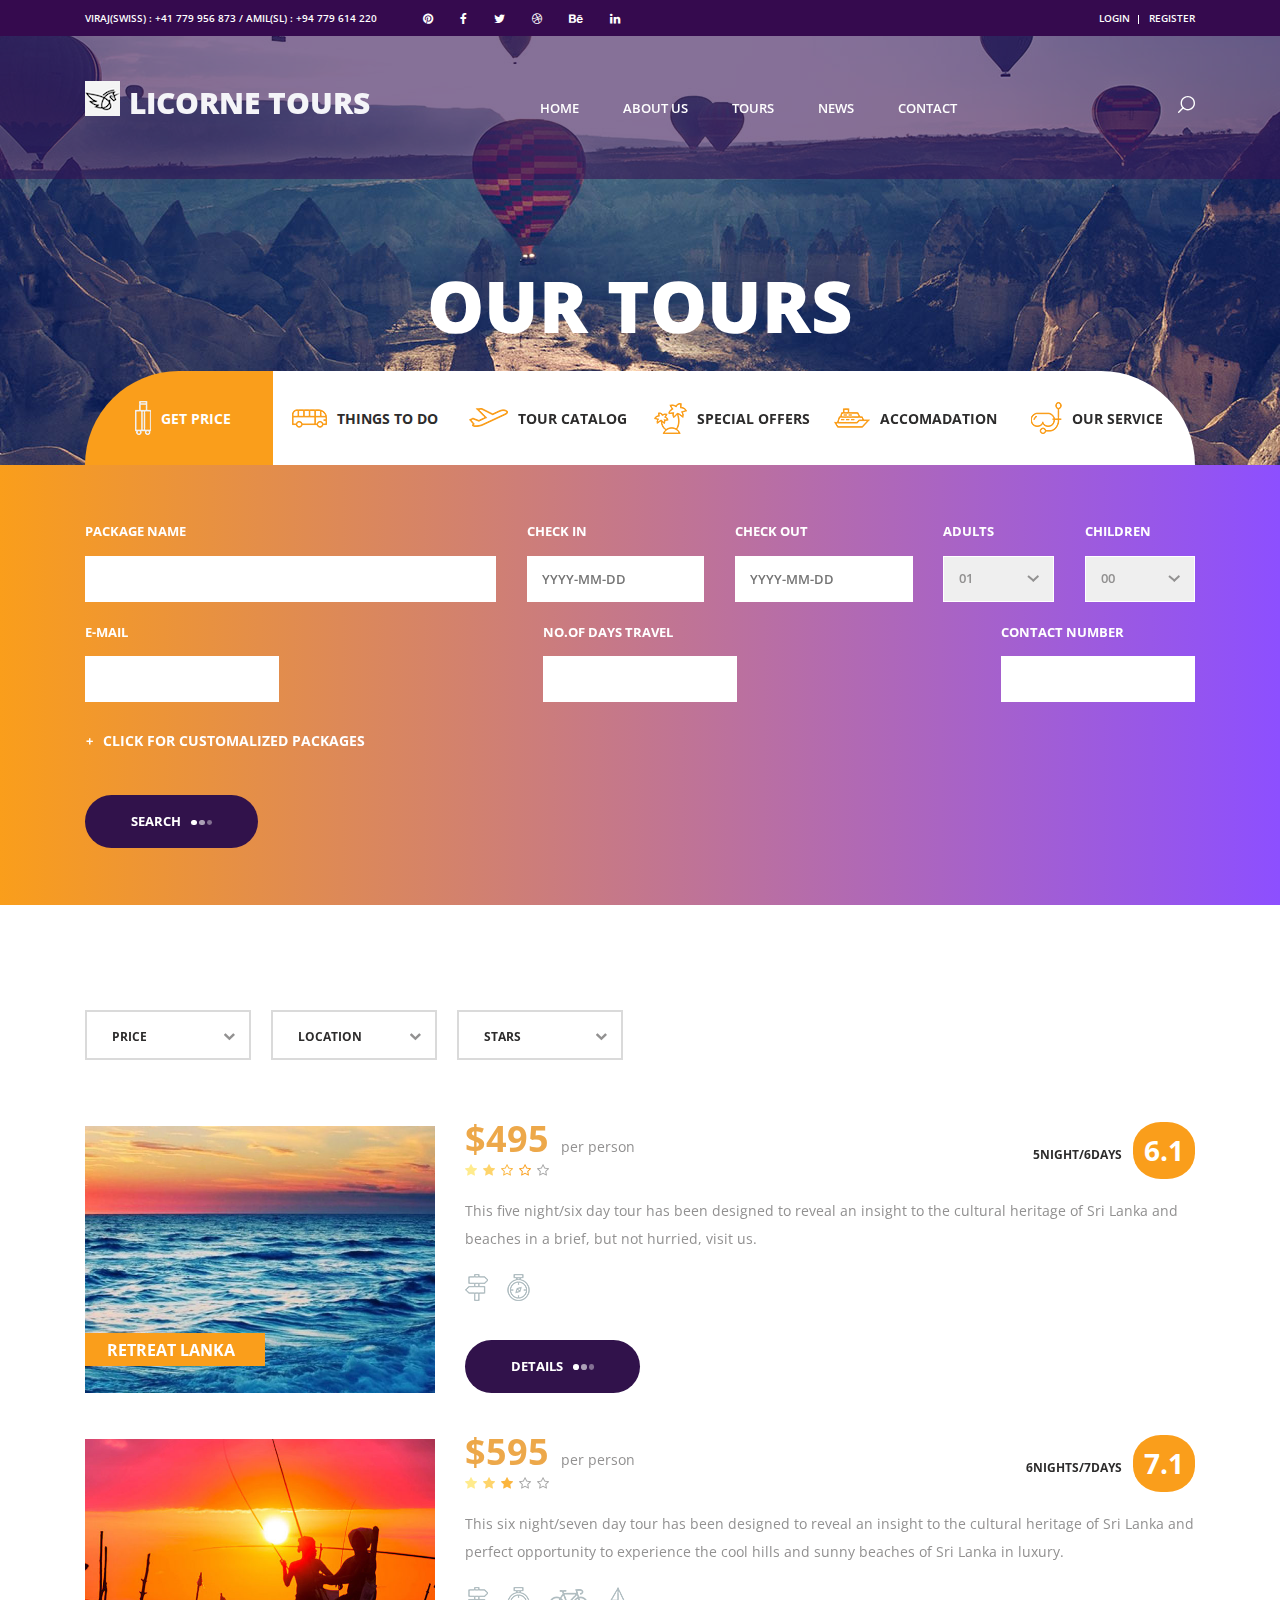
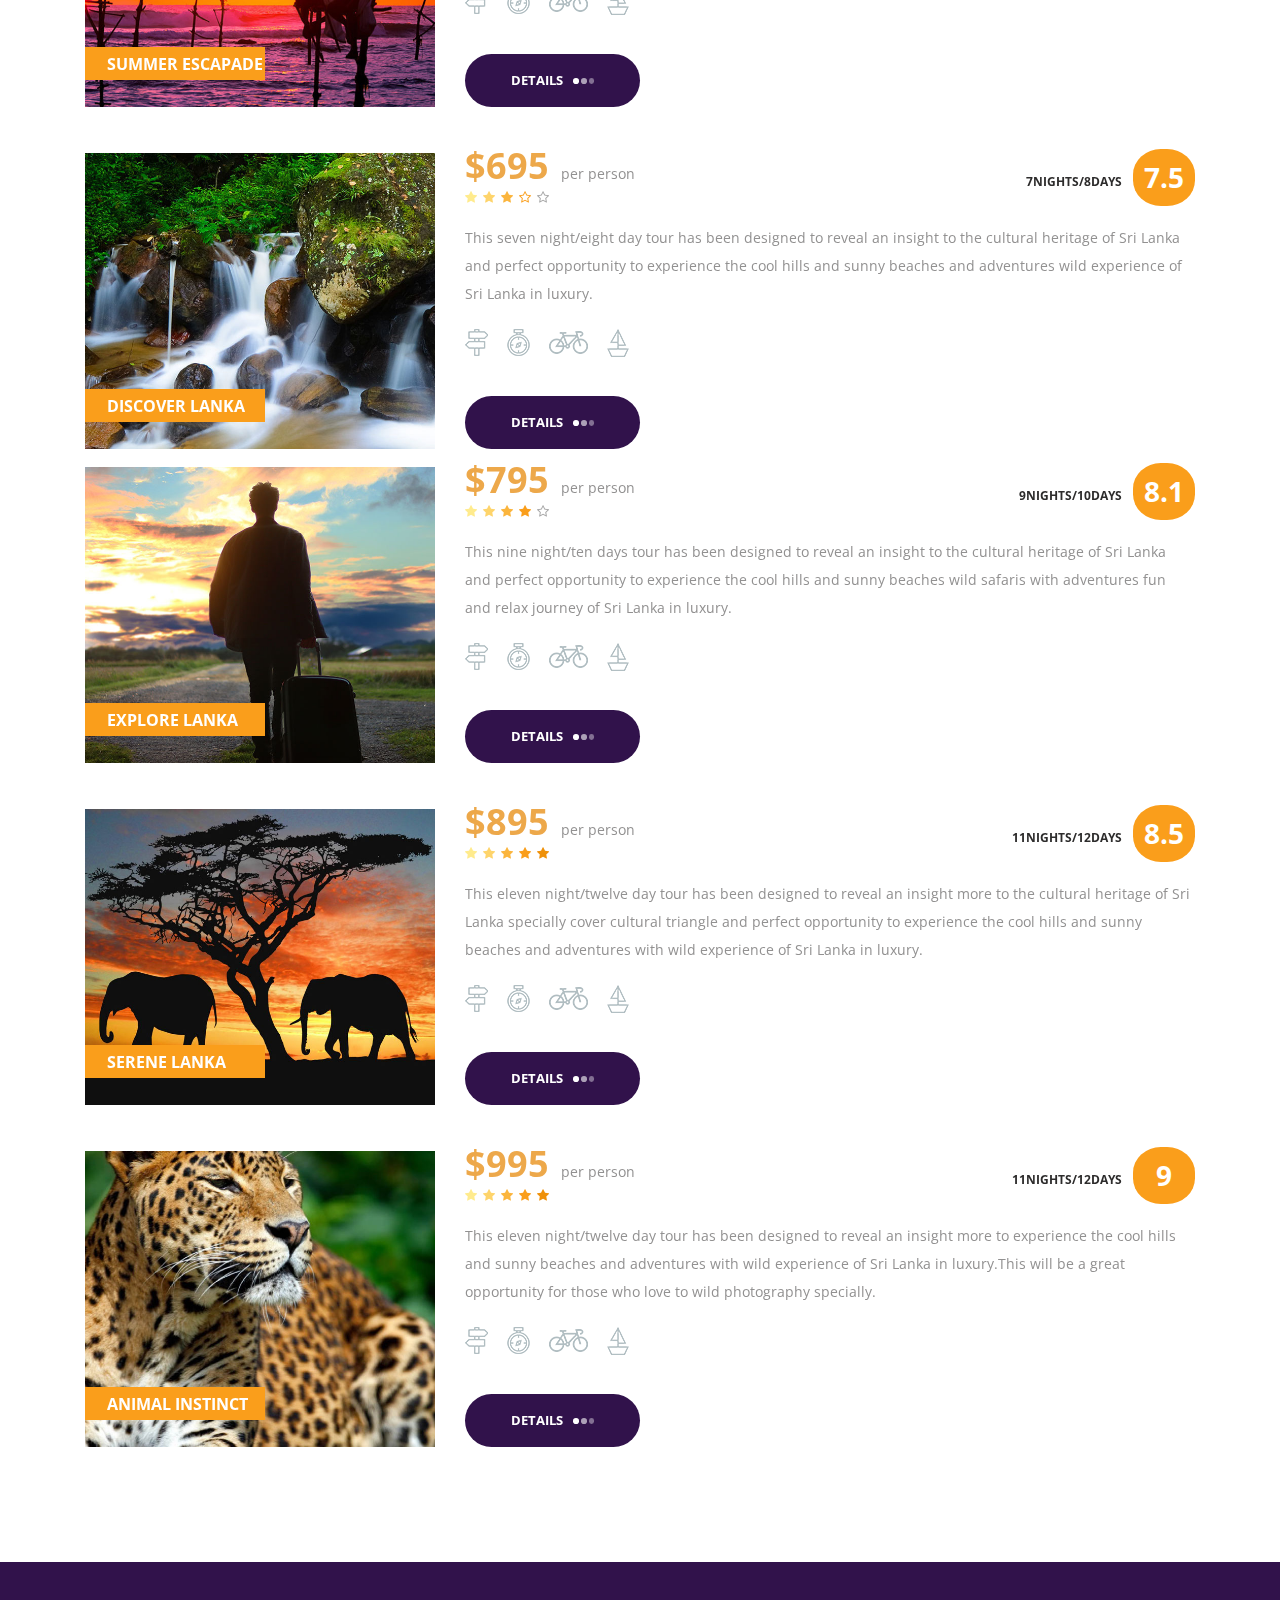
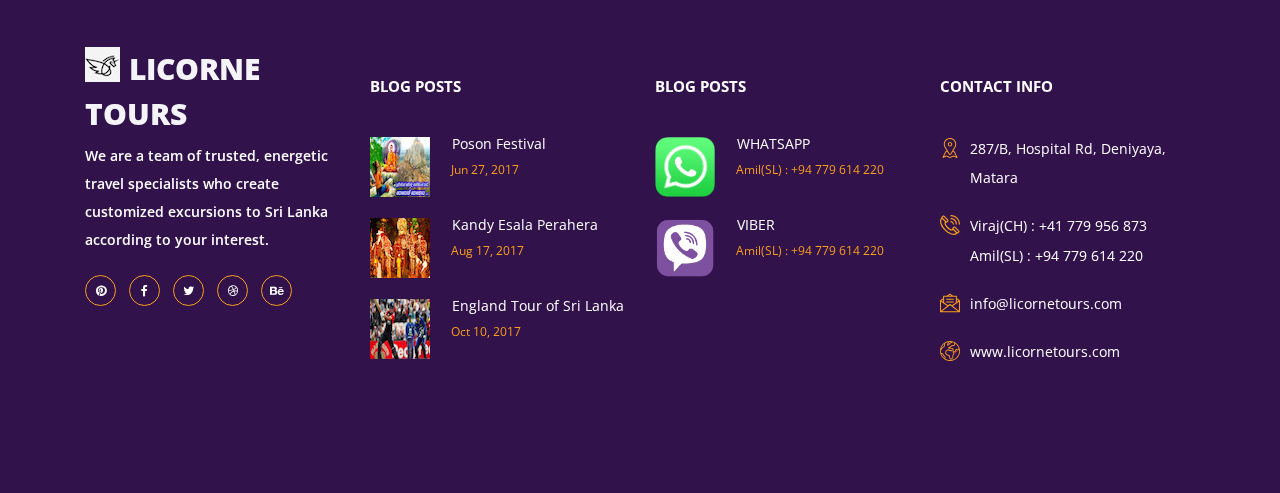
<file: tours.html>
<!DOCTYPE html>
<html lang="en">
<head>
    <title>Offers</title>
    <meta charset="utf-8">
    <meta http-equiv="X-UA-Compatible" content="IE=edge">
    <meta name="description" content="Travelix Project">
    <meta name="viewport" content="width=device-width, initial-scale=1">
    <link rel="stylesheet" type="text/css" href="styles/bootstrap4/bootstrap.min.css">
    <link href="plugins/font-awesome-4.7.0/css/font-awesome.min.css" rel="stylesheet" type="text/css">
    <link rel="stylesheet" type="text/css" href="styles/offers_styles.css">
    <link rel="stylesheet" type="text/css" href="styles/offers_responsive.css">
</head>

<body>

<div class="super_container">

    <!-- Header -->

    <header class="header">

        <!-- Top Bar -->

        <div class="top_bar">
            <div class="container">
                <div class="row">
                    <div class="col d-flex flex-row">
                        <div class="phone">VIRAJ(SWISS) : +41 779 956 873 / AMIL(SL) : +94 779 614 220</div>
                        <div class="social">
                            <ul class="social_list">
                                <li class="social_list_item"><a href="#"><i class="fa fa-pinterest"
                                                                            aria-hidden="true"></i></a></li>
                                <li class="social_list_item"><a href="#"><i class="fa fa-facebook"
                                                                            aria-hidden="true"></i></a></li>
                                <li class="social_list_item"><a href="#"><i class="fa fa-twitter"
                                                                            aria-hidden="true"></i></a></li>
                                <li class="social_list_item"><a href="#"><i class="fa fa-dribbble"
                                                                            aria-hidden="true"></i></a></li>
                                <li class="social_list_item"><a href="#"><i class="fa fa-behance"
                                                                            aria-hidden="true"></i></a></li>
                                <li class="social_list_item"><a href="#"><i class="fa fa-linkedin"
                                                                            aria-hidden="true"></i></a></li>
                            </ul>
                        </div>
                        <div class="user_box ml-auto">
                            <div class="user_box_login user_box_link"><a href="#">login</a></div>
                            <div class="user_box_register user_box_link"><a href="#">register</a></div>
                        </div>
                    </div>
                </div>
            </div>
        </div>

        <!-- Main Navigation -->

        <nav class="main_nav">
            <div class="container">
                <div class="row">
                    <div class="col main_nav_col d-flex flex-row align-items-center justify-content-start">
                        <div class="logo_container">
                            <div class="logo"><a href="#"><img src="images/logo.png" alt="">licorne tours</a></div>
                        </div>
                        <div class="main_nav_container ml-auto">
                            <ul class="main_nav_list">
                                <li class="main_nav_item"><a href="index.html">home</a></li>
                                <li class="main_nav_item"><a href="about.html">about us</a></li>
                                <li class="main_nav_item"><a href="#">tours</a></li>
                                <li class="main_nav_item"><a href="blog.html">news</a></li>
                                <li class="main_nav_item"><a href="contact.html">contact</a></li>
                            </ul>
                        </div>
                        <div class="content_search ml-lg-0 ml-auto">
                            <svg version="1.1" id="Layer_1" xmlns="http://www.w3.org/2000/svg" xmlns:xlink="http://www.w3.org/1999/xlink" x="0px" y="0px"
							width="17px" height="17px" viewBox="0 0 512 512" enable-background="new 0 0 512 512" xml:space="preserve">
								<g>
									<g>
										<g>
											<path class="mag_glass" fill="#FFFFFF" d="M78.438,216.78c0,57.906,22.55,112.343,63.493,153.287c40.945,40.944,95.383,63.494,153.287,63.494
											s112.344-22.55,153.287-63.494C489.451,329.123,512,274.686,512,216.78c0-57.904-22.549-112.342-63.494-153.286
											C407.563,22.549,353.124,0,295.219,0c-57.904,0-112.342,22.549-153.287,63.494C100.988,104.438,78.439,158.876,78.438,216.78z
											M119.804,216.78c0-96.725,78.69-175.416,175.415-175.416s175.418,78.691,175.418,175.416
											c0,96.725-78.691,175.416-175.416,175.416C198.495,392.195,119.804,313.505,119.804,216.78z"/>
										</g>
									</g>
									<g>
										<g>
											<path class="mag_glass" fill="#FFFFFF" d="M6.057,505.942c4.038,4.039,9.332,6.058,14.625,6.058s10.587-2.019,14.625-6.058L171.268,369.98
											c8.076-8.076,8.076-21.172,0-29.248c-8.076-8.078-21.172-8.078-29.249,0L6.057,476.693
											C-2.019,484.77-2.019,497.865,6.057,505.942z"/>
										</g>
									</g>
								</g>
							</svg>
                        </div>

                        <form id="search_form" class="search_form bez_1">
                            <input type="search" class="search_content_input bez_1">
                        </form>

                        <div class="hamburger">
                            <i class="fa fa-bars trans_200"></i>
                        </div>
                    </div>
                </div>
            </div>
        </nav>

    </header>

    <div class="menu trans_500">
        <div class="menu_content d-flex flex-column align-items-center justify-content-center text-center">
            <div class="menu_close_container">
                <div class="menu_close"></div>
            </div>
            <div class="logo menu_logo"><a href="#"><img src="images/logo.png" alt=""></a></div>
            <ul>
                <li class="menu_item"><a href="index.html">home</a></li>
                <li class="menu_item"><a href="about.html">about us</a></li>
                <li class="menu_item"><a href="#">tours</a></li>
                <li class="menu_item"><a href="blog.html">news</a></li>
                <li class="menu_item"><a href="contact.html">contact</a></li>
            </ul>
        </div>
    </div>

    <!-- Home -->

    <div class="home">
        <div class="home_background parallax-window" data-parallax="scroll"
             data-image-src="images/about_background.jpg"></div>
        <div class="home_content">
            <div class="home_title">our tours</div>
        </div>
    </div>

    <!-- Offers -->

    <div class="offers">

        <!-- Search -->

        <div class="search">


            <!-- Search Contents -->

            <div class="container fill_height">
                <div class="row fill_height">
                    <div class="col fill_height">

                        <!-- Search Tabs -->

                        <div class="search_tabs_container">
                            <div class="search_tabs d-flex flex-lg-row flex-column align-items-lg-center align-items-start justify-content-lg-between justify-content-start">
                                <div class="search_tab active d-flex flex-row align-items-center justify-content-lg-center justify-content-start">
                                    <img src="images/suitcase.png" alt=""><span>Get Price</span></div>
                                <div class="search_tab d-flex flex-row align-items-center justify-content-lg-center justify-content-start">
                                    <img src="images/bus.png" alt="">Things to Do
                                </div>
                                <div class="search_tab d-flex flex-row align-items-center justify-content-lg-center justify-content-start">
                                    <img src="images/departure.png" alt="">Tour Catalog
                                </div>
                                <div class="search_tab d-flex flex-row align-items-center justify-content-lg-center justify-content-start">
                                    <img src="images/island.png" alt="">Special Offers
                                </div>
                                <div class="search_tab d-flex flex-row align-items-center justify-content-lg-center justify-content-start">
                                    <img src="images/cruise.png" alt="">Accomadation
                                </div>
                                <div class="search_tab d-flex flex-row align-items-center justify-content-lg-center justify-content-start">
                                    <img src="images/diving.png" alt="">Our Service
                                </div>
                            </div>
                        </div>

                        <!-- Search Panel -->

                        <div class="search_panel active">
                            <form action="mailto:info@licornetours.com" method="post" enctype="text/plain"
                                  id="search_form_1"
                                  class="search_panel_content d-flex flex-lg-row flex-column align-items-lg-center align-items-start justify-content-lg-between justify-content-start">
                                <div class="search_item">
                                    <div>Package Name</div>
                                    <input type="text" name="Package Name" class="destination search_input">
                                </div>
                                <div class="search_item">
                                    <div>check in</div>
                                    <input type="text" name="Check In" class="check_in search_input"
                                           placeholder="YYYY-MM-DD">
                                </div>
                                <div class="search_item">
                                    <div>check out</div>
                                    <input type="text" name="Check Out" class="check_out search_input"
                                           placeholder="YYYY-MM-DD">
                                </div>
                                <div class="search_item">
                                    <div>adults</div>
                                    <select name="adults" id="adults_1" class="dropdown_item_select search_input">
                                        <option>01</option>
                                        <option>02</option>
                                        <option>03</option>
                                        <option>04</option>
                                        <option>05</option>
                                        <option>06</option>
                                        <option>07</option>
                                        <option>08</option>
                                        <option>09</option>
                                        <option>10</option>
                                    </select>
                                </div>
                                <div class="search_item">
                                    <div>children</div>
                                    <select name="children" id="children_1"
                                            class="dropdown_item_select search_input">
                                        <option>00</option>
                                        <option>01</option>
                                        <option>02</option>
                                        <option>03</option>
                                        <option>04</option>
                                        <option>05</option>
                                        <option>06</option>
                                    </select>
                                </div>

                                <div class="search_item">
                                    </br>
                                    <div>E-mail</div>
                                    <input type="text" name="E-mail" class="destination search_input"
                                           required="required">
                                </div>

                                <div class="search_item">
                                    </br>
                                    <div>No.of Days Travel</div>
                                    <input type="text" name="Number of Days Travel" class="destination search_input"
                                           required="required">
                                </div>
                                <div class="search_item">
                                    </br>
                                    <div>Contact Number</div>
                                    <input type="text" name="Contact Number" class="destination search_input"
                                           required="required">
                                </div>


                                <div class="more_options">
                                    <div class="more_options_trigger">
                                        <a href="#">Click for Customalized Packages</a>
                                    </div>


                                    <ul class="more_options_list clearfix">
                                        <div class="extras">
                                            <ul class="search_extras clearfix">
                                                <li class="search_extras_item">
                                                    <div class="clearfix">
                                                        <input type="checkbox" name="Adventures" id="search_extras_1"
                                                               class="search_extras_cb">
                                                        <label for="search_extras_1">Adventures</label>
                                                    </div>
                                                </li>
                                                <li class="search_extras_item">
                                                    <div class="clearfix">
                                                        <input type="checkbox" name="Beaches" id="search_extras_2"
                                                               class="search_extras_cb">
                                                        <label for="search_extras_2">Beaches</label>
                                                    </div>
                                                </li>
                                                <li class="search_extras_item">
                                                    <div class="clearfix">
                                                        <input type="checkbox" name="Cultural" id="search_extras_3"
                                                               class="search_extras_cb">
                                                        <label for="search_extras_3">Cultural</label>
                                                    </div>
                                                </li>
                                                <li class="search_extras_item">
                                                    <div class="clearfix">
                                                        <input type="checkbox" name="Relax" id="search_extras_4"
                                                               class="search_extras_cb">
                                                        <label for="search_extras_4">Relax</label>
                                                    </div>
                                                </li>
                                                <li class="search_extras_item">
                                                    <div class="clearfix">
                                                        <input type="checkbox" name="Hill Country" id="search_extras_5"
                                                               class="search_extras_cb">
                                                        <label for="search_extras_5">Hill Contry</label>
                                                    </div>
                                                </li>
                                                <li class="search_extras_item">
                                                    <div class="clearfix">
                                                        <input type="checkbox" name="Hiking" id="search_extras_6"
                                                               class="search_extras_cb">
                                                        <label for="search_extras_6">Hiking</label>
                                                    </div>
                                                </li>
                                                <li class="search_extras_item">
                                                    <div class="clearfix">
                                                        <input type="checkbox" name="Romantic" id="search_extras_7"
                                                               class="search_extras_cb">
                                                        <label for="search_extras_7">Romantic</label>
                                                    </div>
                                                </li>
                                                <li class="search_extras_item">
                                                    <div class="clearfix">
                                                        <input type="checkbox" name="Family" id="search_extras_8"
                                                               class="search_extras_cb">
                                                        <label for="search_extras_8">Family</label>
                                                    </div>
                                                </li>

                                            </ul>
                                        </div>

                                    </ul>
                                </div>
                                <button class="button search_button" type="submit" value="Send">
                                    search<span></span><span></span><span></span>
                                </button>
                            </form>
                        </div>

                        <!-- Search Panel -->

                        <div class="search_panel">
                            <form action="#" id="search_form_2"
                                  class="search_panel_content d-flex flex-lg-row flex-column align-items-lg-center align-items-start justify-content-lg-between justify-content-start">
                                <div class=" footer_tags">
                                    <ul class="tags_list clearfix">
                                        <li class="tag_item"><a href="#">Elephant Gathering</a></li>
                                        <li class="tag_item"><a href="#">Surfing in Arugambay</a></li>
                                        <li class="tag_item"><a href="#">Ayurveda & Yoga</a></li>
                                        <li class="tag_item"><a href="#">Diving and Snorkeling</a></li>
                                        <li class="tag_item"><a href="#">Safaris in National Parks</a></li>
                                        <li class="tag_item"><a href="#">Golf in Sri Lanka</a></li>
                                        <li class="tag_item"><a href="#">Water Sports</a></li>
                                        <li class="tag_item"><a href="#">Whale and Dolphin Watching</a></li>
                                        <li class="tag_item"><a href="#">White Water Rafting & Abseiling</a></li>
                                        <li class="tag_item"><a href="#">Hot Air balloon</a></li>
                                    </ul>
                                </div>
                                <button class="button search_button">search<span></span><span></span><span></span>
                                </button>
                            </form>
                        </div>

                        <!-- Search Panel -->

                        <div class="search_panel">
                            <form action="#" id="search_form_3"
                                  class="search_panel_content d-flex flex-lg-row flex-column align-items-lg-center align-items-start justify-content-lg-between justify-content-start">
                                <div class=" footer_tags">
                                    <ul class="tags_list clearfix">
                                        <li class="tag_item"><a href="#"> Special Tours</a></li>
                                        <li class="tag_item"><a href="#">Cultural</a></li>
                                        <li class="tag_item"><a href="#">Beach Holidays</a></li>
                                        <li class="tag_item"><a href="#">Romantic</a></li>
                                        <li class="tag_item"><a href="#">Wild Life & Adventure</a></li>
                                        <li class="tag_item"><a href="#">Hill Country</a></li>
                                        <li class="tag_item"><a href="#">Family Tours</a></li>
                                        <li class="tag_item"><a href="#">Excursions</a></li>
                                    </ul>
                                </div>
                                <button class="button search_button">search<span></span><span></span><span></span>
                                </button>
                            </form>
                        </div>

                        <!-- Search Panel -->

                        <div class="search_panel">
                            <form action="#" id="search_form_4"
                                  class="search_panel_content d-flex flex-lg-row flex-column align-items-lg-center align-items-start justify-content-lg-between justify-content-start">
                                <h2 class="intro_title text-center">Special 1 to one offer !!! Mail us now and Grab your
                                    chance!!! </h2>
                                <button class="button search_button">search<span></span><span></span><span></span>
                                </button>
                            </form>
                        </div>

                        <!-- Search Panel -->

                        <div class="search_panel">
                            <form action="#" id="search_form_5"
                                  class="search_panel_content d-flex flex-lg-row flex-column align-items-lg-center align-items-start justify-content-lg-between justify-content-start">
                                <div class=" footer_tags">
                                    <ul class="tags_list clearfix">
                                        <li class="tag_item"><a href="#"> Hotels</a></li>
                                        <li class="tag_item"><a href="#">Boutique Hotels</a></li>
                                        <li class="tag_item"><a href="#"> Villas and Bungalows</a></li>
                                        <li class="tag_item"><a href="#">Airport Hotels</a></li>
                                        <li class="tag_item"><a href="#">Homestays</a></li>
                                    </ul>
                                </div>
                                <button class="button search_button">search<span></span><span></span><span></span>
                                </button>
                            </form>
                        </div>

                        <!-- Search Panel -->

                        <div class="search_panel">
                            <form action="#" id="search_form_6"
                                  class="search_panel_content d-flex flex-lg-row flex-column align-items-lg-center align-items-start justify-content-lg-between justify-content-start">
                                <div class=" footer_tags">
                                    <ul class="tags_list clearfix">
                                        <li class="tag_item"><a href="#">Diverse destinations</a></li>
                                        <li class="tag_item"><a href="#">Best prices</a></li>
                                        <li class="tag_item"><a href="#"> Beautiful places</a></li>
                                        <li class="tag_item"><a href="#">Fast booking</a></li>
                                        <li class="tag_item"><a href="#">Instant help</a></li>
                                        <li class="tag_item"><a href="#">Emotional Booking</a></li>
                                    </ul>
                                </div>
                                <button class="button search_button">search<span></span><span></span><span></span>
                                </button>
                            </form>
                        </div>
                    </div>
                </div>
            </div>
        </div>


        <!-- Offers -->

        <div class="container">
            <div class="row">
                <div class="col-lg-1 temp_col"></div>
                <div class="col-lg-11">

                    <!-- Offers Sorting -->
                    <div class="offers_sorting_container">
                        <ul class="offers_sorting">
                            <li>
                                <span class="sorting_text">price</span>
                                <i class="fa fa-chevron-down"></i>
                                <ul>
                                    <li class="sort_btn" data-isotope-option='{ "sortBy": "original-order" }'
                                        data-parent=".price_sorting"><span>show all</span></li>
                                    <li class="sort_btn" data-isotope-option='{ "sortBy": "price" }'
                                        data-parent=".price_sorting"><span>ascending</span></li>
                                </ul>
                            </li>
                            <li>
                                <span class="sorting_text">location</span>
                                <i class="fa fa-chevron-down"></i>
                                <ul>
                                    <li class="sort_btn" data-isotope-option='{ "sortBy": "original-order" }'><span>default</span>
                                    </li>
                                    <li class="sort_btn" data-isotope-option='{ "sortBy": "name" }'>
                                        <span>alphabetical</span></li>
                                </ul>
                            </li>
                            <li>
                                <span class="sorting_text">stars</span>
                                <i class="fa fa-chevron-down"></i>
                                <ul>
                                    <li class="filter_btn" data-filter="*"><span>show all</span></li>
                                    <li class="sort_btn" data-isotope-option='{ "sortBy": "stars" }'>
                                        <span>ascending</span></li>
                                    <li class="filter_btn" data-filter=".rating_3"><span>3</span></li>
                                    <li class="filter_btn" data-filter=".rating_4"><span>4</span></li>
                                    <li class="filter_btn" data-filter=".rating_5"><span>5</span></li>
                                </ul>
                            </li>
                          <!--  <li class="distance_item">
                                <span class="sorting_text">distance from center</span>
                                <i class="fa fa-chevron-down"></i>
                                <ul>
                                    <li class="num_sorting_btn"><span>distance</span></li>
                                    <li class="num_sorting_btn"><span>distance</span></li>
                                    <li class="num_sorting_btn"><span>distance</span></li>
                                </ul>
                            </li>

                            <li>
                                <span class="sorting_text">reviews</span>
                                <i class="fa fa-chevron-down"></i>
                                <ul>
                                    <li class="num_sorting_btn"><span>review</span></li>
                                    <li class="num_sorting_btn"><span>review</span></li>
                                    <li class="num_sorting_btn"><span>review</span></li>
                                </ul>
                            </li>
                            -->
                        </ul>
                    </div>
                </div>

                <div class="col-lg-12">
                    <!-- Offers Grid -->

                    <div class="offers_grid">

                        <!-- Offers Item -->

                        <div class="offers_item rating_4">
                            <div class="row">
                                <div class="col-lg-1 temp_col"></div>
                                <div class="col-lg-3 col-1680-4">
                                    <div class="offers_image_container">
                                        <!-- Image by https://unsplash.com/@kensuarez -->
                                        <div class="offers_image_background"
                                             style="background-image:url(images/offer_1.jpg)"></div>

                                        <div class="offer_name">
                                            <a href="retreat_lanka.html">retreat lanka</a></div>
                                    </div>
                                </div>
                                <div class="col-lg-8">
                                    <div class="offers_content">
                                        <div class="offers_price">$495<span>per person</span></div>
                                        <div class="rating_r rating_r_2 offers_rating" data-rating="4">
                                            <i></i>
                                            <i></i>
                                            <i></i>
                                            <i></i>
                                            <i></i>
                                        </div>
                                        <p class="offers_text">This five night/six day tour has been designed to reveal
                                            an insight to the cultural heritage of Sri Lanka and beaches in a brief, but
                                            not hurried, visit us.</p>
                                        <div class="offers_icons">
                                            <ul class="offers_icons_list">
                                                <li class="offers_icons_item"><img src="images/post.png" alt=""></li>
                                                <li class="offers_icons_item"><img src="images/compass.png" alt=""></li>

                                                </li>
                                            </ul>
                                        </div>
                                        <div class="button book_button"><a
                                                href="retreat_lanka.html">Details<span></span><span></span><span></span></a></div>


                                        <div class="offer_reviews">
                                            <div class="offer_reviews_content">
                                                <div class="offer_reviews_title">5night/6days</div>
                                              <!--  <div class="offer_reviews_subtitle">100 reviews</div> -->
                                            </div>
                                            <div class="offer_reviews_rating text-center">6.1</div>
                                        </div>
                                    </div>
                                </div>
                            </div>
                        </div>

                        <!-- Offers Item -->

                        <div class="offers_item rating_3">
                            <div class="row">
                                <div class="col-lg-1 temp_col"></div>
                                <div class="col-lg-3 col-1680-4">
                                    <div class="offers_image_container">
                                        <!-- Image by https://unsplash.com/@thoughtcatalog -->
                                        <div class="offers_image_background"
                                             style="background-image:url(images/offer_2.jpg)"></div>
                                        <div class="offer_name"><a href="summer_escapades.html">summer escapade</a>
                                        </div>
                                    </div>
                                </div>
                                <div class="col-lg-8">
                                    <div class="offers_content">
                                        <div class="offers_price">$595<span>per person</span></div>
                                        <div class="rating_r rating_r_3 offers_rating" data-rating="3">
                                            <i></i>
                                            <i></i>
                                            <i></i>
                                            <i></i>
                                            <i></i>
                                        </div>
                                        <p class="offers_text">This six night/seven day tour has been designed to reveal
                                            an insight to the cultural heritage of Sri Lanka and perfect opportunity to
                                            experience the cool hills and sunny beaches of Sri Lanka in luxury.</p>
                                        <div class="offers_icons">
                                            <ul class="offers_icons_list">
                                                <li class="offers_icons_item"><img src="images/post.png" alt=""></li>
                                                <li class="offers_icons_item"><img src="images/compass.png" alt=""></li>
                                                <li class="offers_icons_item"><img src="images/bicycle.png" alt=""></li>
                                                <li class="offers_icons_item"><img src="images/sailboat.png" alt="">
                                                </li>
                                            </ul>
                                        </div>
                                        <div class="button book_button"><a
                                                href="summer_escapades.html">Details<span></span><span></span><span></span></a></div>
                                        <div class="offer_reviews">
                                            <div class="offer_reviews_content">
                                                <div class="offer_reviews_title">6nights/7days</div>
                                              <!--  <div class="offer_reviews_subtitle">100 reviews</div> -->
                                            </div>
                                            <div class="offer_reviews_rating text-center">7.1</div>
                                        </div>
                                    </div>
                                </div>
                            </div>
                        </div>

                        <!-- Offers Item -->

                        <div class="offers_item rating_5">
                            <div class="row">
                                <div class="col-lg-1 temp_col"></div>
                                <div class="col-lg-3 col-1680-4">
                                    <div class="offers_image_container">
                                        <!-- Image by https://unsplash.com/@mindaugas -->
                                        <div class="offers_image_background"
                                             style="background-image:url(images/offer_3.jpg)"></div>
                                        <div class="offer_name"><a href="discover_lanka.html">discover lanka</a></div>
                                    </div>
                                </div>
                                <div class="col-lg-8">
                                    <div class="offers_content">
                                        <div class="offers_price">$695<span>per person</span></div>
                                        <div class="rating_r rating_r_3 offers_rating" data-rating="5">
                                            <i></i>
                                            <i></i>
                                            <i></i>
                                            <i></i>
                                            <i></i>
                                        </div>
                                        <p class="offers_text">This seven night/eight day tour has been designed to
                                            reveal
                                            an insight to the cultural heritage of Sri Lanka and perfect opportunity to
                                            experience the cool hills and sunny beaches and adventures wild experience
                                            of
                                            Sri Lanka in luxury.</p>
                                        <div class="offers_icons">
                                            <ul class="offers_icons_list">
                                                <li class="offers_icons_item"><img src="images/post.png" alt=""></li>
                                                <li class="offers_icons_item"><img src="images/compass.png" alt=""></li>
                                                <li class="offers_icons_item"><img src="images/bicycle.png" alt=""></li>
                                                <li class="offers_icons_item"><img src="images/sailboat.png" alt="">
                                                </li>
                                            </ul>
                                        </div>
                                        <div class="button book_button"><a
                                                href="discover_lanka.html">Details<span></span><span></span><span></span></a></div>
                                        <div class="offer_reviews">
                                            <div class="offer_reviews_content">
                                                <div class="offer_reviews_title">7nights/8days</div>
                                            <!--    <div class="offer_reviews_subtitle">100 reviews</div> -->
                                            </div>
                                            <div class="offer_reviews_rating text-center">7.5</div>
                                        </div>
                                    </div>
                                </div>
                            </div>
                        </div>

                        <!-- Offers Item -->

                        <div class="offers_item rating_4">
                            <div class="row">
                                <div class="col-lg-1 temp_col"></div>
                                <div class="col-lg-3 col-1680-4">
                                    <div class="offers_image_container">
                                        <!-- Image by https://unsplash.com/@rktkn -->
                                        <div class="offers_image_background"
                                             style="background-image:url(images/offer_4.jpg)"></div>
                                        <div class="offer_name"><a href="explore_lanka.html">explore lanka</a></div>
                                    </div>
                                </div>
                                <div class="col-lg-8">
                                    <div class="offers_content">
                                        <div class="offers_price">$795<span>per person</span></div>
                                        <div class="rating_r rating_r_4 offers_rating" data-rating="4">
                                            <i></i>
                                            <i></i>
                                            <i></i>
                                            <i></i>
                                            <i></i>
                                        </div>
                                        <p class="offers_text">This nine night/ten days tour has been designed to reveal
                                            an insight to the cultural heritage of Sri Lanka and perfect opportunity to
                                            experience the cool hills and sunny beaches wild safaris with adventures fun
                                            and relax journey of Sri Lanka in luxury.
                                        </p>
                                        <div class="offers_icons">
                                            <ul class="offers_icons_list">
                                                <li class="offers_icons_item"><img src="images/post.png" alt=""></li>
                                                <li class="offers_icons_item"><img src="images/compass.png" alt=""></li>
                                                <li class="offers_icons_item"><img src="images/bicycle.png" alt=""></li>
                                                <li class="offers_icons_item"><img src="images/sailboat.png" alt="">
                                                </li>
                                            </ul>
                                        </div>
                                        <div class="button book_button"><a
                                                href="explore_lanka.html">Details<span></span><span></span><span></span></a></div>
                                        <div class="offer_reviews">
                                            <div class="offer_reviews_content">
                                                <div class="offer_reviews_title">9nights/10days</div>
                                             <!--   <div class="offer_reviews_subtitle">100 reviews</div> -->
                                            </div>
                                            <div class="offer_reviews_rating text-center">8.1</div>
                                        </div>
                                    </div>
                                </div>
                            </div>
                        </div>

                        <!-- Offers Item -->

                        <div class="offers_item rating_3">
                            <div class="row">
                                <div class="col-lg-1 temp_col"></div>
                                <div class="col-lg-3 col-1680-4">
                                    <div class="offers_image_container">
                                        <!-- Image by https://unsplash.com/@itsnwa -->
                                        <div class="offers_image_background"
                                             style="background-image:url(images/offer_5.jpg)"></div>
                                        <div class="offer_name"><a href="discover_lanka.html">serene lanka</a></div>
                                    </div>
                                </div>
                                <div class="col-lg-8">
                                    <div class="offers_content">
                                        <div class="offers_price">$895<span>per person</span></div>
                                        <div class="rating_r rating_r_5 offers_rating" data-rating="3">
                                            <i></i>
                                            <i></i>
                                            <i></i>
                                            <i></i>
                                            <i></i>
                                        </div>
                                        <p class="offers_text">This eleven night/twelve day tour has been designed to
                                            reveal an insight more to the cultural heritage of Sri Lanka specially cover
                                            cultural triangle and perfect opportunity to experience the cool hills and
                                            sunny beaches and adventures with wild experience of Sri Lanka in luxury.

                                        </p>
                                        <div class="offers_icons">
                                            <ul class="offers_icons_list">
                                                <li class="offers_icons_item"><img src="images/post.png" alt=""></li>
                                                <li class="offers_icons_item"><img src="images/compass.png" alt=""></li>
                                                <li class="offers_icons_item"><img src="images/bicycle.png" alt=""></li>
                                                <li class="offers_icons_item"><img src="images/sailboat.png" alt="">
                                                </li>
                                            </ul>
                                        </div>
                                        <div class="button book_button"><a
                                                href="serene_lanka.html">Details<span></span><span></span><span></span></a></div>
                                        <div class="offer_reviews">
                                            <div class="offer_reviews_content">
                                                <div class="offer_reviews_title">11nights/12days</div>
                                              <!-- <div class="offer_reviews_subtitle">100 reviews</div> -->
                                            </div>
                                            <div class="offer_reviews_rating text-center">8.5</div>
                                        </div>
                                    </div>
                                </div>
                            </div>
                        </div>

                        <!-- Offers Item -->

                        <div class="offers_item rating_3">
                            <div class="row">
                                <div class="col-lg-1 temp_col"></div>
                                <div class="col-lg-3 col-1680-4">
                                    <div class="offers_image_container">
                                        <!-- Image by https://unsplash.com/@itsnwa -->
                                        <div class="offers_image_background"
                                             style="background-image:url(images/offer_6.jpg)"></div>
                                        <div class="offer_name"><a href="#">animal instinct</a></div>
                                    </div>
                                </div>
                                <div class="col-lg-8">
                                    <div class="offers_content">
                                        <div class="offers_price">$995<span>per person</span></div>
                                        <div class="rating_r rating_r_5 offers_rating" data-rating="3">
                                            <i></i>
                                            <i></i>
                                            <i></i>
                                            <i></i>
                                            <i></i>
                                        </div>
                                        <p class="offers_text">This eleven night/twelve day tour has been designed to
                                            reveal an insight more to experience the cool hills and sunny beaches and
                                            adventures with wild experience of Sri Lanka in luxury.This will be a great
                                            opportunity for those who love to wild photography specially.

                                        </p>
                                        <div class="offers_icons">
                                            <ul class="offers_icons_list">
                                                <li class="offers_icons_item"><img src="images/post.png" alt=""></li>
                                                <li class="offers_icons_item"><img src="images/compass.png" alt=""></li>
                                                <li class="offers_icons_item"><img src="images/bicycle.png" alt=""></li>
                                                <li class="offers_icons_item"><img src="images/sailboat.png" alt="">
                                                </li>
                                            </ul>
                                        </div>
                                        <div class="button book_button"><a
                                                href="#">Details<span></span><span></span><span></span></a></div>
                                        <div class="offer_reviews">
                                            <div class="offer_reviews_content">
                                                <div class="offer_reviews_title">11nights/12days</div>
                                                <!--<div class="offer_reviews_subtitle">100 reviews</div>-->
                                            </div>
                                            <div class="offer_reviews_rating text-center">9</div>
                                        </div>
                                    </div>
                                </div>
                            </div>
                        </div>
                    </div>
                </div>

            </div>
        </div>
    </div>

    <!-- Footer -->

    <footer class="footer">
        <div class="container">
            <div class="row">

                <!-- Footer Column -->
                <div class="col-lg-3 footer_column">
                    <div class="footer_col">
                        <div class="footer_content footer_about">
                            <div class="logo_container footer_logo">
                                <div class="logo"><a href="#"><img src="images/logo.png" alt="">licorne tours</a></div>
                            </div>
                            <p class="footer_about_text">We are a team of trusted, energetic travel specialists who
                                create customized excursions to Sri Lanka according to your interest. </p>
                            <ul class="footer_social_list">
                                <li class="footer_social_item"><a href="#"><i class="fa fa-pinterest"></i></a></li>
                                <li class="footer_social_item"><a href="#"><i class="fa fa-facebook-f"></i></a></li>
                                <li class="footer_social_item"><a href="#"><i class="fa fa-twitter"></i></a></li>
                                <li class="footer_social_item"><a href="#"><i class="fa fa-dribbble"></i></a></li>
                                <li class="footer_social_item"><a href="#"><i class="fa fa-behance"></i></a></li>
                            </ul>
                        </div>
                    </div>
                </div>

                <!-- Footer Column -->
                <div class="col-lg-3 footer_column">
                    <div class="footer_col">
                        <div class="footer_title">blog posts</div>
                        <div class="footer_content footer_blog">

                            <!-- Footer blog item -->
                            <div class="footer_blog_item clearfix">
                                <div class="footer_blog_image"><img src="images/footer_blog_2_.jpg"
                                                                    alt="https://unsplash.com/@avidenov"></div>
                                <div class="footer_blog_content">
                                    <div class="footer_blog_title"><a href="blog.html">Poson Festival</a>
                                    </div>
                                    <div class="footer_blog_date">Jun 27, 2017</div>
                                </div>
                            </div>

                            <!-- Footer blog item -->
                            <div class="footer_blog_item clearfix">
                                <div class="footer_blog_image"><img src="images/footer_blog_3_.jpg"
                                                                    alt="https://unsplash.com/@deannaritchie"></div>
                                <div class="footer_blog_content">
                                    <div class="footer_blog_title"><a href="blog.html">Kandy Esala Perahera</a>
                                    </div>
                                    <div class="footer_blog_date">Aug 17, 2017</div>
                                </div>
                            </div>

                            <!-- Footer blog item -->
                            <div class="footer_blog_item clearfix">
                                <div class="footer_blog_image"><img src="images/footer_blog_1_.jpg"
                                                                    alt="https://unsplash.com/@bergeryap87"></div>
                                <div class="footer_blog_content">
                                    <div class="footer_blog_title"><a href="blog.html">England Tour of Sri Lanka</a>
                                    </div>
                                    <div class="footer_blog_date">Oct 10, 2017</div>
                                </div>
                            </div>

                        </div>
                    </div>
                </div>

                <!-- Footer Column -->
                <div class="col-lg-3 footer_column">
                    <div class="footer_col">
                        <div class="footer_title">blog posts</div>
                        <div class="footer_content footer_blog">

                            <!-- Footer blog item -->
                            <div class="footer_blog_item clearfix">
                                <div class="footer_blog_image"><img src="images/whatsapp.png"
                                                                    alt="https://unsplash.com/@avidenov"></div>
                                <div class="footer_blog_content">
                                    <div class="footer_blog_title"><a href="blog.html">WHATSAPP</a>
                                    </div>
                                    <div class="footer_blog_date">Amil(SL) : +94 779 614 220</div>
                                </div>
                            </div>

                            <!-- Footer blog item -->
                            <div class="footer_blog_item clearfix">
                                <div class="footer_blog_image"><img src="images/viber.png"
                                                                    alt="https://unsplash.com/@deannaritchie"></div>
                                <div class="footer_blog_content">
                                    <div class="footer_blog_title"><a href="blog.html">VIBER</a>
                                    </div>
                                    <div class="footer_blog_date">Amil(SL) : +94 779 614 220</div>
                                </div>
                            </div>


                        </div>
                    </div>
                </div>


                <!-- Footer Column -->
                <div class="col-lg-3 footer_column">
                    <div class="footer_col">
                        <div class="footer_title">contact info</div>
                        <div class="footer_content footer_contact">
                            <ul class="contact_info_list">
                                <li class="contact_info_item d-flex flex-row">
                                    <div>
                                        <div class="contact_info_icon"><img src="images/placeholder.svg" alt=""></div>
                                    </div>
                                    <div class="contact_info_text">287/B, Hospital Rd,
                                        Deniyaya, Matara
                                    </div>
                                </li>
                                <li class="contact_info_item d-flex flex-row">
                                    <div>
                                        <div class="contact_info_icon"><img src="images/phone-call.svg" alt=""></div>
                                    </div>
                                    <div class="contact_info_text">Viraj(CH) : +41 779 956 873 </br> Amil(SL) : +94 779
                                        614 220
                                    </div>
                                </li>
                                <li class="contact_info_item d-flex flex-row">
                                    <div>
                                        <div class="contact_info_icon"><img src="images/message.svg" alt=""></div>
                                    </div>
                                    <div class="contact_info_text"><a href="mailto:info@licornetours.com?Subject=Hello"
                                                                      target="_top">info@licornetours.com</a></div>
                                </li>
                                <li class="contact_info_item d-flex flex-row">
                                    <div>
                                        <div class="contact_info_icon"><img src="images/planet-earth.svg" alt=""></div>
                                    </div>
                                    <div class="contact_info_text"><a href="https://www.licornetours.com">www.licornetours.com</a>
                                    </div>
                                </li>
                            </ul>
                        </div>
                    </div>
                </div>

            </div>
        </div>
    </footer>


    <!-- Copyright -->

    <div class="copyright" style="display: none">
        <div class="container">
            <div class="row">
                <div class="col-lg-3 order-lg-1 order-2  ">
                    <div class="copyright_content d-flex flex-row align-items-center">
                        <div><!-- Link back to Colorlib can't be removed. Template is licensed under CC BY 3.0. -->
                            Copyright &copy;<script>document.write(new Date().getFullYear());</script>
                            All rights reserved | This template is made with <i class="fa fa-heart-o"
                                                                                aria-hidden="true"></i> by <a
                                    href="https://colorlib.com" target="_blank">Colorlib</a>
                            <!-- Link back to Colorlib can't be removed. Template is licensed under CC BY 3.0. --></div>
                    </div>
                </div>
                <div class="col-lg-9 order-lg-2 order-1">
                    <div class="footer_nav_container d-flex flex-row align-items-center justify-content-lg-end">
                        <div class="footer_nav">
                            <ul class="footer_nav_list">
                                <li class="footer_nav_item"><a href="index.html">home</a></li>
                                <li class="footer_nav_item"><a href="about.html">about us</a></li>
                                <li class="footer_nav_item"><a href="#">offers</a></li>
                                <li class="footer_nav_item"><a href="blog.html">news</a></li>
                                <li class="footer_nav_item"><a href="contact.html">contact</a></li>
                            </ul>
                        </div>
                    </div>
                </div>
            </div>
        </div>
    </div>

</div>

<script src="js/jquery-3.2.1.min.js"></script>
<script src="styles/bootstrap4/popper.js"></script>
<script src="styles/bootstrap4/bootstrap.min.js"></script>
<script src="plugins/Isotope/isotope.pkgd.min.js"></script>
<script src="plugins/easing/easing.js"></script>
<script src="plugins/parallax-js-master/parallax.min.js"></script>
<script src="js/offers_custom.js"></script>

</body>

</html>
</file>
<file: styles/main_styles.css>
@charset "utf-8";
/* CSS Document */

/******************************

[Table of Contents]

1. Fonts
2. Body and some general stuff
3. Header
	3.1 Top Bar
	3.2 Logo
	3.3 Main Nav
	3.4 Menu
4. Home
	4.1 Home Slider
	4.2 Home Slider Nav
	4.3 Home Slider Dots
5. Search
6. Section Title
7. Intro
8. CTA
	8.1 CTA Slider
9. Offers
10. Testimonials
	10.1 Testimonials Slider
11. Trending
12. Contact
13. Footer
	13.1 Footer - About
	13.2 Footer - Blog
	13.3 Footer - Tags
	13.4 Footer - Contact Info
14. Copyright


******************************/

/***********
1. Fonts
***********/

@import url('https://fonts.googleapis.com/css?family=Open+Sans:300,400,600,700,800');
@font-face
{
	font-family: 'Beyond';
	src: url('../fonts/beyond_the_mountains.otf')  format('truetype'),
		 url('../fonts/beyond_the_mountains.ttf')  format('opentype');
}

/*********************************
2. Body and some general stuff
*********************************/

*
{
	margin: 0;
	padding: 0;
	-webkit-font-smoothing: antialiased;
	-webkit-text-shadow: rgba(0,0,0,.01) 0 0 1px;
	text-shadow: rgba(0,0,0,.01) 0 0 1px;
}
body
{
	font-family: 'Open Sans', sans-serif;
	font-size: 14px;
	font-weight: 400;
	background: #FFFFFF;
	color: #a5a5a5;
}
div
{
	display: block;
	position: relative;
	-webkit-box-sizing: border-box;
    -moz-box-sizing: border-box;
    box-sizing: border-box;
}
ul
{
	list-style: none;
	margin-bottom: 0px;
}
p
{
	font-family: 'Open Sans', sans-serif;
	font-size: 14px;
	line-height: 2;
	font-weight: 400;
	color: #929191;
	-webkit-font-smoothing: antialiased;
	-webkit-text-shadow: rgba(0,0,0,.01) 0 0 1px;
	text-shadow: rgba(0,0,0,.01) 0 0 1px;
}
p a
{
	display: inline;
	position: relative;
	color: inherit;
	border-bottom: solid 1px #ffa07f;
	-webkit-transition: all 200ms ease;
	-moz-transition: all 200ms ease;
	-ms-transition: all 200ms ease;
	-o-transition: all 200ms ease;
	transition: all 200ms ease;
}
a, a:hover, a:visited, a:active, a:link
{
	text-decoration: none;
	-webkit-font-smoothing: antialiased;
	-webkit-text-shadow: rgba(0,0,0,.01) 0 0 1px;
	text-shadow: rgba(0,0,0,.01) 0 0 1px;
}
p a:active
{
	position: relative;
	color: #FF6347;
}
p a:hover
{
	color: #FFFFFF;
	background: #ffa07f;
}
p a:hover::after
{
	opacity: 0.2;
}
::selection
{
	
}
p::selection
{
	
}
h1{font-size: 48px;}
h2{font-size: 36px;}
h3{font-size: 24px;}
h4{font-size: 18px;}
h5{font-size: 14px;}
h1, h2, h3, h4, h5, h6
{
	font-family: 'Open Sans', sans-serif;
	-webkit-font-smoothing: antialiased;
	-webkit-text-shadow: rgba(0,0,0,.01) 0 0 1px;
	text-shadow: rgba(0,0,0,.01) 0 0 1px;
}
h1::selection, 
h2::selection, 
h3::selection, 
h4::selection, 
h5::selection, 
h6::selection
{
	
}
.form-control
{
	color: #db5246;
}
section
{
	display: block;
	position: relative;
	box-sizing: border-box;
}
.clear
{
	clear: both;
}
.clearfix::before, .clearfix::after
{
	content: "";
	display: table;
}
.clearfix::after
{
	clear: both;
}
.clearfix
{
	zoom: 1;
}
.float_left
{
	float: left;
}
.float_right
{
	float: right;
}
.trans_200
{
	-webkit-transition: all 200ms ease;
	-moz-transition: all 200ms ease;
	-ms-transition: all 200ms ease;
	-o-transition: all 200ms ease;
	transition: all 200ms ease;
}
.trans_300
{
	-webkit-transition: all 300ms ease;
	-moz-transition: all 300ms ease;
	-ms-transition: all 300ms ease;
	-o-transition: all 300ms ease;
	transition: all 300ms ease;
}
.trans_400
{
	-webkit-transition: all 400ms ease;
	-moz-transition: all 400ms ease;
	-ms-transition: all 400ms ease;
	-o-transition: all 400ms ease;
	transition: all 400ms ease;
}
.trans_500
{
	-webkit-transition: all 500ms ease;
	-moz-transition: all 500ms ease;
	-ms-transition: all 500ms ease;
	-o-transition: all 500ms ease;
	transition: all 500ms ease;
}
.fill_height
{
	height: 100%;
}
.super_container
{
	width: 100%;
	overflow: hidden;
}
.prlx_parent
{
	overflow: hidden;
}
.prlx
{
	height: 130% !important;
}
.nopadding
{
	padding: 0px !important;
}
.button
{
	display: inline-block;
	height: 53px;
	border-radius: 27px;
	overflow: hidden;
}
.button_bcg
{
	position: absolute;
	top: 0;
	left: 0;
	width: 200%;
	height: 100%;
	background: linear-gradient(to right, #fa9e1b, #8d4fff, #fa9e1b);
	z-index: -1;
	-webkit-transition: all 400ms ease;
	-moz-transition: all 400ms ease;
	-ms-transition: all 400ms ease;
	-o-transition: all 400ms ease;
	transition: all 400ms ease;
}
.button:hover .button_bcg
{
	left: -100%;
}
.button a
{
	display: block;
	font-size: 13px;
	font-weight: 700;
	color: #fff;
	text-transform: uppercase;
	line-height: 53px;
	padding-left: 46px;
	padding-right: 46px;
	white-space: nowrap;
	z-index: 2;
}
.button span
{
	display: inline-block;
	vertical-align: middle;
	width: 5.75px;
	height: 5.63px;
	background: #FFFFFF;
	border-radius: 50%;
	margin-right: 2px;
}
.button span:first-child
{
	margin-left: 10px;
}
.button span:nth-child(2)
{
	opacity: 0.6;
}
.button span:last-child
{
	opacity: 0.4;
	margin-right: 0px;
}

/*********************************
3. Header
*********************************/

.header
{
	position: fixed;
	width: 100%;
	background: rgba(54, 19, 84, 0.6);
	z-index: 12;
}
.header.scrolled
{
	background: rgba(54, 19, 84, 0.85);
}

/*********************************
3.1 Top Bar
*********************************/

.top_bar
{
	width: 100%;
	height: 36px;
	background: #350a4e;
	-webkit-transition: all 400ms ease;
	-moz-transition: all 400ms ease;
	-ms-transition: all 400ms ease;
	-o-transition: all 400ms ease;
	transition: all 400ms ease;
}
.header.scrolled .top_bar
{
	visibility: hidden;
	opacity: 0;
	height: 0px;
}
.phone
{
	display: inline-block;
	margin-right: 36px;
	line-height: 36px;
	font-size: 10px;
	font-weight: 600;
	color: #FFFFFF;
}
.social_list_item
{
	position: relative;
	display: inline-block;
	margin-right: 3px;
}
.social_list_item:last-child
{
	margin-right: 0px;
}
.social_list_item a
{
	display: block;
	width: 100%;
	padding-left: 10px;
	padding-right: 10px;
	line-height: 36px;
}
.social_list_item:hover a i
{
	color: #fa9e1c;
}
.social_list_item a i
{
	font-size: 12px;
	color: #FFFFFF;
	-webkit-transition: all 200ms ease;
	-moz-transition: all 200ms ease;
	-ms-transition: all 200ms ease;
	-o-transition: all 200ms ease;
	transition: all 200ms ease;
}
.social_list_item a:hover
{
	color: #FFFFFF;
}
.user_box_link
{
	display: inline-block;
}
.user_box_link a
{
	display: block;
	font-size: 10px;
	line-height: 36px;
	font-weight: 600;
	color: #FFFFFF;
	text-transform: uppercase;
}
.user_box_link a:hover
{
	color: #fa9e1c;
}
.user_box_login
{
	margin-right: 15px;
}
.user_box_login::after
{
	display: block;
	position: absolute;
	top: 15px;
	right: -9px;
	background: #FFFFFF;
	width: 1px;
	height: 9px;
	content: '';
}
.main_nav_col
{
	height: 143px;
	-webkit-transition: all 400ms ease;
	-moz-transition: all 400ms ease;
	-ms-transition: all 400ms ease;
	-o-transition: all 400ms ease;
	transition: all 400ms ease;
}
.header.scrolled .main_nav_col
{
	height: 100px;
}

/*********************************
3.2 Logo
*********************************/

.logo_container
{
	-webkit-transform: translateY(-6px);
	-moz-transform: translateY(-6px);
	-ms-transform: translateY(-6px);
	-o-transform: translateY(-6px);
	transform: translateY(-6px);
}
.header.scrolled .logo_container
{
	-webkit-transform: none;
	-moz-transform: none;
	-ms-transform: none;
	-o-transform: none;
	transform: none;
}
.logo a
{
	font-family: 'Open Sans', sans-serif;
	font-size: 30px;
	color: #f4f4f8;
	font-weight: 800;
	text-transform: uppercase;
}
.logo a img
{
	display: inline-block;
	vertical-align: baseline;
	margin-right: 9px;
	-webkit-transform: translateY(2px);
	-moz-transform: translateY(2px);
	-ms-transform: translateY(2px);
	-o-transform: translateY(2px);
	transform: translateY(2px);
}

/*********************************
3.3 Main Nav
*********************************/

.main_nav_container
{
	margin-right: 221px;
}
.main_nav_item
{
	position: relative;
	display: inline-block;
	margin-right: 40px;
}
.main_nav_item:last-child
{
	margin-right: 0px;
}
.main_nav_item a
{
	font-family: 'Open Sans', sans-serif;
	font-size: 13px;
	font-weight: 600;
	color: #FFFFFF;
	text-transform: uppercase;
	padding-bottom: 10px;
	padding-top: 10px;
}
.main_nav_item::after
{
	display: block;
	position: absolute;
	left: -1px;
	bottom: -11px;
	width: calc(100% + 2px);
	height: 2px;
	background: linear-gradient(to right, #fa9e1b, #8d4fff);
	content: '';
	opacity: 0;
	-webkit-transition: all 200ms ease;
	-moz-transition: all 200ms ease;
	-ms-transition: all 200ms ease;
	-o-transition: all 200ms ease;
	transition: all 200ms ease;
}
.main_nav_item:hover::after
{
	opacity: 1;
}
.content_search
{
	-webkit-transform: translateY(-1px);
	-moz-transform: translateY(-1px);
	-ms-transform: translateY(-1px);
	-o-transform: translateY(-1px);
	transform: translateY(-1px);
	cursor: pointer;
}
.header.scrolled .content_search
{
	-webkit-transform: none;
	-moz-transform: none;
	-ms-transform: none;
	-o-transform: none;
	transform: none;
}
.mag_glass
{
	-webkit-transition: all 200ms ease;
	-moz-transition: all 200ms ease;
	-ms-transition: all 200ms ease;
	-o-transition: all 200ms ease;
	transition: all 200ms ease;
}
.content_search img
{
	width: 17px;
	height: 17px;
}
.content_search:hover .mag_glass
{
	fill: #fa9e1c;
}
.search_form
{
	position: absolute;
	right: 15px;
	top: 120px;
	width: 237px;
	height: 40px;
	visibility: hidden;
	opacity: 0;
}
.search_form.active
{
	top: 105px;
	visibility: visible;
	opacity: 1;
}
.search_content_input
{
	width: 100%;
	height: 100%;
	background: #FFFFFF;
	color: #1b0b32;
	padding-left: 20px;
	outline: none !important;
	border: none !important;
	box-shadow: 0px 8px 20px rgba(0,0,0,0.15);
}
.bez_1
{
	-webkit-transition: all 0.3s cubic-bezier(0.7, 0, 0.3, 1);
	-moz-transition: all 0.3s cubic-bezier(0.7, 0, 0.3, 1);
	-ms-transition: all 0.3s cubic-bezier(0.7, 0, 0.3, 1);
	-o-transition: all 0.3s cubic-bezier(0.7, 0, 0.3, 1);
	transition: all 0.3s cubic-bezier(0.7, 0, 0.3, 1);
}

/*********************************
3.4 Menu
*********************************/

.hamburger
{
	display: none;
	-webkit-transform: translateY(-3px);
	-moz-transform: translateY(-3px);
	-ms-transform: translateY(-3px);
	-o-transform: translateY(-3px);
	transform: translateY(-3px);
	cursor: pointer;
	margin-left: 20px;
}
.header.scrolled .hamburger
{
	-webkit-transform: none;
	-moz-transform: none;
	-ms-transform: none;
	-o-transform: none;
	transform: none;
}
.hamburger i
{
	font-size: 24px;
	color: #FFFFFF;
}
.hamburger:hover i
{
	color: #fa9e1c;
}
.menu
{
	position: fixed;
	width: 100vw;
	height: 100vh;
	background: linear-gradient(to right, #fa9e1b, #8d4fff);
	z-index: 100;
	opacity: 0;
	visibility: hidden;
}
.menu.active
{
	opacity: 0.95;
	visibility: visible;
}
.menu_content
{
	width: 100%;
	height: 100%;
}
.menu_item
{
	position: relative;
	margin-bottom: 3px;
}
.menu_item:last-child
{
	margin-bottom: 0px;
}
.menu_logo
{
	margin-bottom: 28px;
}
.menu_logo a img
{
	width: 40px !important;
}
.menu_item a
{
	display: inline-block;
	position: relative;
	font-family: 'Beyond';
	font-size: 36px;
	color: #FFFFFF;
	font-weight: 400;
}
.menu_item a::after
{
	display: block;
	position: absolute;
	top: 60%;
	left: 0;
	width: 0;
	height: 4px;
	background: #FFFFFF;
	letter-spacing: 2px;
	content: '';
	z-index: 10;
	pointer-events: none;
	-webkit-transition: all 200ms ease;
	-moz-transition: all 200ms ease;
	-ms-transition: all 200ms ease;
	-o-transition: all 200ms ease;
	transition: all 400ms ease;
}
.menu_item:hover a::after
{
	width: 100%;
}
.menu_close_container
{
	position: absolute;
	top: 94px;
	right: 122px;
	width: 21px;
	height: 21px;
	cursor: pointer;
	-webkit-transform: rotate(45deg);
	-moz-transform: rotate(45deg);
	-ms-transform: rotate(45deg);
	-o-transform: rotate(45deg);
	transform: rotate(45deg);
}
.menu_close
{
	top: 9px;
	width: 21px;
	height: 3px;
	background: #FFFFFF;
	-webkit-transition: all 200ms ease;
	-moz-transition: all 200ms ease;
	-ms-transition: all 200ms ease;
	-o-transition: all 200ms ease;
	transition: all 200ms ease;
}
.menu_close::after
{
	display: block;
	position: absolute;
	top: -9px;
	left: 9px;
	content: '';
	width: 3px;
	height: 21px;
	background: #FFFFFF;
	-webkit-transition: all 200ms ease;
	-moz-transition: all 200ms ease;
	-ms-transition: all 200ms ease;
	-o-transition: all 200ms ease;
	transition: all 200ms ease;
}
.menu_close_container:hover .menu_close,
.menu_close_container:hover .menu_close::after
{
	background: #fa9e1c;
}

/*********************************
4. Home
*********************************/

.home
{
	width: 100%;
	height: 100vh;
}


/*********************************
4.1 Home Slider
*********************************/

.home_slider_container
{
	position: absolute;
	top: 0;
	left: 0;
	width: 100%;
	height: 100%;
	z-index: 10;
	background: #31124b;
}
.home_slider
{
	width: 100%;
	height: 100%;
}
.home_slider_item
{
	width: 100%;
	height: 100%;
}
.home_slider_background
{
	position: absolute;
	top: 0;
	left: 0;
	width: 100%;
	height: 100%;
	background-repeat: no-repeat;
	background-size: cover;
	background-position: center center;
	opacity:0.5;
}
.home_slider_content
{
	position: absolute;
	top: 50%;
	left: 50%;
	-webkit-transform: translate(-50%, -50%);
	-moz-transform: translate(-50%, -50%);
	-ms-transform: translate(-50%, -50%);
	-o-transform: translate(-50%, -50%);
	transform: translate(-50%, -50%);
	z-index: 11;
}
.home_slider_content h1
{
	margin-bottom: 0px;
}
.home_slider_content h1:first-child
{
	font-size: 112px;
	font-weight: 900;
	color: #FFFFFF;
	text-transform: uppercase;
}
.home_slider_content h1:nth-child(2)
{
	font-family: 'Beyond';
	font-size: 100px;
	color: #FFFFFF;
	margin-top: -34px;
}
.home_slider_button
{
	margin-top: 70px;
}
.flipInX
{
	animation-delay: 600ms;
}

/*********************************
4.2 Home Slider Nav
*********************************/

.home_slider_nav
{
	position: absolute;
	top: 50%;
	-webkit-transform: translateY(-50%);
	-moz-transform: translateY(-50%);
	-ms-transform: translateY(-50%);
	-o-transform: translateY(-50%);
	transform: translateY(-50%);
	z-index: 11;
	cursor: pointer;
}
.home_slider_prev
{
	left: 50px;
}
.home_slider_next
{
	right: 50px;
}
.home_slider_prev:hover .nav_path,
.home_slider_prev:hover .nav_arrow
{
	fill: url(#home_grad_prev);
}
.home_slider_next:hover .nav_arrow,
.home_slider_next:hover .nav_path
{
	fill: url(#home_grad_next);
}

/*********************************
4.3 Home Slider Dots
*********************************/

.home_slider_dots
{
	position: absolute;
	right: 50px;
	bottom: 45px;
	z-index: 10;
}
.home_slider_custom_dots
{

}
.home_slider_custom_dot
{
	display: inline-block;
	position: relative;
	height: 35px;
	line-height: 35px;
	color: #FFFFFF;
	cursor: pointer;
	font-size: 13px;
	font-weight: 600;
	-webkit-transition: all 200ms ease;
	-moz-transition: all 200ms ease;
	-ms-transition: all 200ms ease;
	-o-transition: all 200ms ease;
	transition: all 200ms ease;
}
.home_slider_custom_dot:hover
{
	color: #fa9e1c;
}
.home_slider_custom_dot:hover.active div
{
	border-color: #fa9e1c;
}
.home_slider_custom_dot.active
{
	padding-left: 13px;
	padding-right: 9px;
	margin-right: 3px;
}
.home_slider_custom_dot div
{
	position: absolute;
	top: 0;
	left: 0;
	width: 100%;
	height: 100%;
	border: solid 2px transparent;
	border-radius: 18px;
	-webkit-transition: all 200ms ease;
	-moz-transition: all 200ms ease;
	-ms-transition: all 200ms ease;
	-o-transition: all 200ms ease;
	transition: all 200ms ease;
}
.home_slider_custom_dot.active div
{
	border: solid 2px #FFFFFF;
}

/*********************************
5. Search
*********************************/

.search
{
	width: 100%;
	height: 192px;
	background: linear-gradient(to right, #fa9e1b, #8d4fff);
	z-index: 10;
}
.search_tabs_container
{
	position: absolute;
	bottom: 100%;
	left: 15px;
	width: calc(100% - 30px);
}
.search_tabs
{
	height: 94px;
}
.search_tab
{
	font-size: 14px;
	font-weight: 700;
	color: #2d2c2c;
	text-transform: uppercase;
	text-align: center;
	height: 100%;
	flex-grow: 1;
	background: #FFFFFF;
	cursor: pointer;
	-webkit-transition: all 200ms ease;
	-moz-transition: all 200ms ease;
	-ms-transition: all 200ms ease;
	-o-transition: all 200ms ease;
	transition: all 200ms ease;
}
.search_tab img
{
	margin-right: 10px;
	-webkit-transition: all 200ms ease;
	-moz-transition: all 200ms ease;
	-ms-transition: all 200ms ease;
	-o-transition: all 200ms ease;
	transition: all 200ms ease;
}
.search_tab:first-child
{
	border-top-left-radius: 94px;
	padding-left: 7px;
}
.search_tab:last-child
{
	border-top-right-radius: 94px;
	padding-right: 7px;
}
.search_tab.active
{
	background: #fa9e1b;
	color: #FFFFFF;
}
.search_tab.active img
{
	-webkit-filter: brightness(200%) grayscale(100%);
	-moz-filter: brightness(200%) grayscale(100%);
	-ms-filter: brightness(200%) grayscale(100%);
	-o-filter: brightness(200%) grayscale(100%);
  	filter: brightness(200%) grayscale(100%);
}
.search_tab:hover
{
	background: #fa9e1b;
	color: #FFFFFF;
}
.search_tab:hover img
{
	-webkit-filter: brightness(200%) grayscale(100%);
	-moz-filter: brightness(200%) grayscale(100%);
	-ms-filter: brightness(200%) grayscale(100%);
	-o-filter: brightness(200%) grayscale(100%);
  	filter: brightness(200%) grayscale(100%);
}
.search_panel
{
	display: none !important;
	width: 100%;
	height: 100%;
	-webkit-animation: fadeEffect 1s;
    animation: fadeEffect 1s;
}
.search_panel.active
{
	display: flex!important;
}
/* Fade in tabs */
@-webkit-keyframes fadeEffect {
    from {opacity: 0;}
    to {opacity: 1;}
}

@keyframes fadeEffect {
    from {opacity: 0;}
    to {opacity: 1;}
}
.search_panel_content
{
	width: 100%;
	height: 100%;
}
.search_input
{
	width: 100%;
	height: 46px;
	border: none;
	outline: none;
	padding-left: 15px;
	padding-right: 15px;
	font-size: 13px;
	font-weight: 600;
	color: #929191;
}
.search_item:first-child
{
	width: 30.453%;
}
.search_item:nth-child(2)
{
	width: 13.961%;
}
.search_item:nth-child(3)
{
	width: 13.961%;
}
.search_item:nth-child(4)
{
	width: 9.947%;
}
.search_item:nth-child(5)
{
	width: 9.947%;
}
.search_item div
{
	font-size: 13px;
	font-weight: 700;
	color: #FFFFFF;
	text-transform: uppercase;
	margin-bottom: 14px;
}
.dropdown_item_select
{
	-webkit-appearance:none;
    -moz-appearance:none;
    -ms-appearance:none;
    -o-appearance:none;
    appearance:none;
	-webkit-box-shadow: 0px 0px 0px rgba(0, 0, 0, 0);
	-webkit-user-select: none;
	background-image: url(../images/dropdown.png);
	background-position: center right;
	background-repeat: no-repeat;
	border: solid 1px #FFFFFF;
	margin: 0;
	overflow: hidden;
	text-overflow: ellipsis;
	white-space: nowrap;
	cursor: pointer;
}
.dropdown_item_select::-ms-expand
{
    display: none;
}
.dropdown_item_select:hover
{
	border: solid 1px #fa9e1c;
}
.dropdown_item_select:focus
{
	outline-color: #fa9e1c;
}
.search_button
{
	font-size: 13px;
	font-weight: 700;
	color: #fff;
	text-transform: uppercase;
	line-height: 53px;
	padding-left: 46px;
	padding-right: 46px;
	background: #31124b;
	-webkit-transform: translateY(15px);
	-moz-transform: translateY(15px);
	-ms-transform: translateY(15px);
	-o-transform: translateY(15px);
	transform: translateY(15px);
	border: none;
	outline: none;
	cursor: pointer;
}
.search_button:hover
{
	opacity: 0.8;
}

/*********************************
6. Section Title
*********************************/

.section_title
{
	font-size: 30px;
	font-weight: 700;
	color: #2d2c2c;
	margin-top: -8px;
	text-transform: uppercase;
}

/*********************************
7. Intro
*********************************/

.intro
{
	width: 100%;
	padding-top: 100px;
	padding-bottom: 105px;
}
.intro_title
{
	font-weight: 700;
	color: #2d2c2c;
	margin-top: -14px;
}
.intro_text
{
	margin-top: 21px;
}
.intro_text p
{
	font-size: 24px;
	font-style: italic;
	color: #929191;
	line-height: 1.336;
	margin-bottom: 0px;
}
.intro_items
{
	margin-top: 69px;
}
.intro_item
{
	width: 100%;
	height: 425px;
}
.intro_item_overlay
{
	position: absolute;
	top: 0;
	left: 0;
	width: 100%;
	height: 100%;
	z-index: 2;
	background: rgba(49, 18, 75, 0.55);
}
.intro_item_background
{
	position: absolute;
	top: 0;
	left: 0;
	width: 100%;
	height: 100%;
	background-repeat: no-repeat;
	background-size: cover;
	background-position: center center;
	z-index: 1;
}
.intro_item_content
{
	width: 100%;
	height: 100%;
	z-index: 3;
}
.intro_date
{
	position: absolute;
	top: 35px;
	left: 50%;
	-webkit-transform: translateX(-50%);
	-moz-transform: translateX(-50%);
	-ms-transform: translateX(-50%);
	-o-transform: translateX(-50%);
	transform: translateX(-50%);
	width: auto;
	padding-left: 39px;
	padding-right: 39px;
	white-space: nowrap;
	font-size: 13px;
	font-weight: 400;
	color: #FFFFFF;
	line-height: 27px;
	background: #fa9e1c;
	border-radius: 14px;
}
.intro_button
{
	position: absolute;
	bottom: 51px;
	left: 50%;
	-webkit-transform: translateX(-50%);
	-moz-transform: translateX(-50%);
	-ms-transform: translateX(-50%);
	-o-transform: translateX(-50%);
	transform: translateX(-50%);
}
.intro_center
{

}
.intro_center h1
{
	font-size: 59px;
	font-weight: 700;
	color: #FFFFFF;
	letter-spacing: -0.05em;
}
.intro_price
{
	font-size: 14px;
	font-weight: 400;
	color: #FFFFFF;
	margin-top: -4px;
}
.rating
{
	margin-top: 10px;
}
.rating i
{
	font-size: 19px;
	margin-right: 4px;
}
.rating i:last-child
{
	margin-right: 0px;
}
.rating_1 i:first-child{color: #ffeb8d;}
.rating_2 i:first-child{color: #ffeb8d;}
.rating_2 i:nth-child(2){color: #fed46b;}
.rating_3 i:first-child{color: #ffeb8d;}
.rating_3 i:nth-child(2){color: #fed46b;}
.rating_3 i:nth-child(3){color: #fbb53d;}
.rating_4 i:first-child{color: #ffeb8d;}
.rating_4 i:nth-child(2){color: #fed46b;}
.rating_4 i:nth-child(3){color: #fbb53d;}
.rating_4 i:nth-child(4){color: #fa9e1b;}
.rating_5 i:first-child{color: #ffeb8d;}
.rating_5 i:nth-child(2){color: #fed46b;}
.rating_5 i:nth-child(3){color: #fbb53d;}
.rating_5 i:nth-child(4){color: #fa9e1b;}
.rating_5 i:nth-child(5){color: #ef910a;}

/*********************************
8. CTA
*********************************/

.cta
{
	padding-top: 125px;
	padding-bottom: 116px;
	background: linear-gradient(to right, #fa9e1b, #8d4fff);
}
.cta_background
{
	position: absolute;
	top: 0;
	left: 0;
	width: 100%;
	height: 100%;
	background-repeat: no-repeat;
	background-size: cover;
	background-position: center center;
	opacity: 0.27;
}

/*********************************
8.1 CTA Slider
*********************************/

.cta_slider_container
{

}
.cta_item
{
	padding-top: 75px;
	padding-bottom: 61px;
	padding-left: 90px;
	padding-right: 90px;
	background: #FFFFFF;
}
.cta_title
{
	font-size: 30px;
	font-weight: 700;
	color: #2d2c2c;
	text-transform: uppercase;
}
.cta_text
{
	font-weight: 600;
	line-height: 2.29;
	margin-top: 14px;
	margin-bottom: 0px;
}
.cta_button
{
	margin-top: 38px;
}
.rating_r i::before
{
	font-family: 'FontAwesome';
	content: "\f006";
	font-style: normal;
	font-size: 19px;
	margin-right: 4px;
}
.rating_r_1 i:first-child::before{color: #ffeb8d; content: "\f005";}
.rating_r_2 i:first-child::before{color: #ffeb8d; content: "\f005";}
.rating_r_2 i:nth-child(2)::before{color: #fed46b; content: "\f005";}
.rating_r_3 i:first-child::before{color: #ffeb8d; content: "\f005";}
.rating_r_3 i:nth-child(2)::before{color: #fed46b; content: "\f005";}
.rating_r_3 i:nth-child(3)::before{color: #fbb53d; content: "\f005";}
.rating_r_4 i:first-child::before{color: #ffeb8d; content: "\f005";}
.rating_r_4 i:nth-child(2)::before{color: #fed46b; content: "\f005";}
.rating_r_4 i:nth-child(3)::before{color: #fbb53d; content: "\f005";}
.rating_r_4 i:nth-child(4)::before{color: #fa9e1b; content: "\f005";}
.rating_r_5 i:first-child::before{color: #ffeb8d; content: "\f005";}
.rating_r_5 i:nth-child(2)::before{color: #fed46b; content: "\f005";}
.rating_r_5 i:nth-child(3)::before{color: #fbb53d; content: "\f005";}
.rating_r_5 i:nth-child(4)::before{color: #fa9e1b; content: "\f005";}
.rating_r_5 i:nth-child(5)::before{color: #ef910a; content: "\f005";}
.cta_slider_nav
{
	position: absolute;
	top: 50%;
	-webkit-transform: translateY(-50%);
	-moz-transform: translateY(-50%);
	-ms-transform: translateY(-50%);
	-o-transform: translateY(-50%);
	transform: translateY(-50%);
	z-index: 10;
	cursor: pointer;
}
.cta_slider_prev
{
	left: -75px;
}
.cta_slider_next
{
	right: -75px;
}
.cta_slider_prev:hover .nav_path,
.cta_slider_prev:hover .nav_arrow
{
	fill: url(#cta_grad_prev);
}
.cta_slider_next:hover .nav_path,
.cta_slider_next:hover .nav_arrow
{
	fill: url(#cta_grad_next);
}

/*********************************
9. Offers
*********************************/

.offers
{
	width: 100%;
	padding-top: 105px;
	padding-bottom: 43px;
	background: #f3f6f9;
}
.offers_items
{
	margin-top: 90px;
}
.offers_col
{
	margin-bottom: 83px;
}
.offers_item
{

}
.offers_image_container
{
	width: 100%;
	height: 100%;
}
.offers_image_background
{
	position: absolute;
	top: 0;
	left: 0;
	width: 100%;
	height: 100%;
	background-repeat: no-repeat;
	background-size: cover;
	background-position: center center;
}
.offer_name
{
	position: absolute;
	left: 0;
	bottom: 27px;
	width: 180px;
	height: 33px;
	background: #fa9e1b;
	overflow: hidden;
}
.offer_name a
{
	display: block;
	font-size: 16px;
	font-weight: 700;
	color: #FFFFFF;
	text-transform: uppercase;
	line-height: 35px;
	padding-left: 22px;
}
.offers_content
{
	
}
.offers_price
{
	display: inline-block;
	font-size: 36px;
	font-weight: 700;
	color: #eda84a;
	line-height: 25px;
}
.offers_price span
{
	font-size: 14px;
	font-weight: 400;
	color: #929191;
	margin-left: 12px;
}
.offers_rating
{

}
.offers_rating i::before
{
	font-size: 13px;
	margin-right: 2px;
}
.offers_text
{
	font-size: 14px;
	font-weight: 400;
	color: #929191;
	margin-top: 16px;
}
.offers_icons
{
	margin-top: 17px;
}
.offers_icons_item
{
	display: inline-block;
	margin-right: 15px;
}
.offers_icons_item:last-child
{
	margin-right: 0px;
}
.offers_link
{
	margin-top: 54px;
}
.offers_link a
{
	font-size: 12px;
	font-weight: 700;
	color: #2d2c2c;
	text-transform: uppercase;
	-webkit-transition: all 200ms ease;
	-moz-transition: all 200ms ease;
	-ms-transition: all 200ms ease;
	-o-transition: all 200ms ease;
	transition: all 200ms ease;
}
.offers_link a:hover
{
	color: #fa9e1b;
}

/*********************************
10. Testimonials
*********************************/

.testimonials
{
	width: 100%;
	padding-top: 105px;
	padding-bottom: 105px;
	background: #FFFFFF;
}
.test_border
{
	position: absolute;
	left: 0;
	bottom: 0;
	width: 100%;
	height: 2px;
	background: linear-gradient(to right, #fa9e1b, #8d4fff);
}

/*********************************
10.1 Testimonials Slider
*********************************/

.test_slider_container
{
	width: 100%;
	margin-top: 54px;
}
.test_item
{
	padding-top: 36px;
}
.test_icon
{
	position: absolute;
	top: 0px;
	left: 41px;
	width: 72px;
	height: 72px;
	background: #fa9e1b;
	border-radius: 50%;
	overflow: hidden;
}
.test_icon img
{
	position: relative;
	top: 50%;
	left: 50%;
	-webkit-transform: translate(-50%, -50%);
	-moz-transform: translate(-50%, -50%);
	-ms-transform: translate(-50%, -50%);
	-o-transform: translate(-50%, -50%);
	transform: translate(-50%, -50%);
	width: auto !important;
}
.test_content_container
{
	position: absolute;
	left: 0;
	bottom: 0;
	width: 100%;
	height: 44.1%;
	background: rgba(49, 18, 75, 0.8);
}
.test_content
{
	width: 100%;
	height: 100%;
	padding-left: 38px;
	padding-top: 44px;
	padding-right: 40px;
}
.test_item_info
{
	position: absolute;
	left: 41px;
	bottom: calc(100% - 18px);
	background: #FFFFFF;
	padding-left: 20px;
	padding-right: 21px;
	padding-top: 9px;
	padding-bottom: 10px;
	z-index: 10;
}
.test_name
{
	font-size: 14px;
	font-weight: 700;
	color: #2d2c2c;
	text-transform: uppercase;
}
.test_date
{
	font-size: 11px;
	margin-top: 2px;
	color: #2d2c2c;
	padding-left: 2px;
}
.test_quote_title
{
	font-size: 20px;
	font-weight: 500;
	color: #FFFFFF;
	padding-left: 3px;
}
.test_quote_text
{
	font-weight: 500;
	color: #FFFFFF;
	margin-top: 11px;
}
.test_slider_nav
{
	position: absolute;
	top: 50%;
	-webkit-transform: translateY(-50%);
	-moz-transform: translateY(-50%);
	-ms-transform: translateY(-50%);
	-o-transform: translateY(-50%);
	transform: translateY(-50%);
	z-index: 10;
	cursor: pointer;
}
.test_slider_nav .nav_path,
.test_slider_nav .nav_arrow
{
	fill: #c4ced2;
}
.test_slider_prev
{
	left: -75px;
}
.test_slider_next
{
	right: -75px;
}
.test_slider_prev:hover .nav_path,
.test_slider_prev:hover .nav_arrow
{
	fill: url(#test_grad_prev);
}
.test_slider_next:hover .nav_path,
.test_slider_next:hover .nav_arrow
{
	fill: url(#test_grad_next);
}

/*********************************
11. Trending
*********************************/

.trending
{
	width: 100%;
	padding-top: 105px;
	padding-bottom: 50px;
}
.trending_container
{
	margin-top: 90px;
}
.trending_item
{
	margin-bottom: 55px;
}
.trending_image
{
	width: 82px;
	height: 76px;
	float: left;
}
.trending_image img
{
	width: 100%;
}
.trending_content
{
	padding-left: 94px;
}
.trending_title
{
	margin-top: -5px;
}
.trending_title a
{
	font-size: 16px;
	font-weight: 700;
	color: #2d2c2c;
	text-transform: uppercase;
	-webkit-transition: all 200ms ease;
	-moz-transition: all 200ms ease;
	-ms-transition: all 200ms ease;
	-o-transition: all 200ms ease;
	transition: all 200ms ease;
}
.trending_title a:hover
{
	color: #fa9e1b;
}
.trending_price
{
	font-size: 14px;
	font-weight: 700;
	color: #fa9e1b;
	margin-top: 2px;
}
.trending_location
{
	font-size: 14px;
	font-weight: 400;
	color: #929191;
	text-transform: uppercase;
	margin-top: 5px;
}

/*********************************
12. Contact
*********************************/

.contact
{
	width: 100%;
	padding-bottom: 105px;
}
.contact_background
{
	position: absolute;
	bottom: -34px;
	left: 0;
	width: 100%;
	height: 104%;
	background-repeat: no-repeat;
	background-size: cover;
	background-position: center center;
}
.contact_title
{
	font-size: 30px;
	font-weight: 700;
	color: #FFFFFF;
	text-transform: uppercase;
}
.contact_form_container
{
	padding-top: 74px;
	padding-left: 48px;
	padding-right: 48px;
	padding-bottom: 88px;
	background: linear-gradient(to top right, #fa9e1b, #8d4fff);
}
.contact_form
{
	margin-top: 52px;
	font-size: 0px;
}
.input_field
{
	height: 48px;
	font-size: 12px;
	font-weight: 400;
	border: none;
	outline: none;
	background: transparent;
	color: #FFFFFF;
	border-bottom: solid 2px #e1e1e1;
}
.contact_form_name
{
	width: calc((100% - 30px) / 2);
	margin-right: 30px;
}
.contact_form_email
{
	width: calc((100% - 30px) / 2);
}
.contact_form_subject
{
	width: 100%;
	margin-top: 11px;
}
.contact_form_message
{
	height: 126px;
	width: 100%;
	border: none;
	outline: none;
	margin-top: 19px;
	background: transparent;
	font-size: 12px;
	font-weight: 400;
	color: #FFFFFF;
	border-bottom: solid 2px #e1e1e1;
	padding-top: 11px;
}
.form_submit_button
{
	font-size: 13px;
	font-weight: 700;
	color: #fff;
	text-transform: uppercase;
	line-height: 53px;
	padding-left: 29px;
	padding-right: 29px;
	background: #31124b;
	-webkit-transform: translateY(15px);
	-moz-transform: translateY(15px);
	-ms-transform: translateY(15px);
	-o-transform: translateY(15px);
	transform: translateY(15px);
	border: none;
	outline: none;
	margin-top: 37px;
	cursor: pointer;
}
.form_submit_button:hover
{
	opacity: 0.8;
}
.input_field::-webkit-input-placeholder,
.text_field::-webkit-input-placeholder
{
	font-size: 12px !important;
	font-weight: 400 !important;
	color: #FFFFFF !important;
}
.input_field:-moz-placeholder,
.text_field:-moz-placeholder
{
	font-size: 12px !important;
	font-weight: 400 !important;
	color: #FFFFFF !important;
}
.input_field::-moz-placeholder,
.text_field::-moz-placeholder
{
	font-size: 12px !important;
	font-weight: 400 !important;
	color: #FFFFFF !important;
} 
.input_field:-ms-input-placeholder,
.text_field:-ms-input-placeholder
{ 
	font-size: 12px !important;
	font-weight: 400 !important;
	color: #FFFFFF !important;
}
.input_field::input-placeholder,
.text_field::input-placeholder
{
	font-size: 12px !important;
	font-weight: 400 !important;
	color: #FFFFFF !important;
}

/*********************************
13. Footer
*********************************/

.footer
{
	width: 100%;
	padding-top: 113px;
	padding-bottom: 104px;
	background: #31124b;
}
.footer_title
{
	font-size: 15px;
	font-weight: 700;
	color: #FFFFFF;
	text-transform: uppercase;
}

/*********************************
13.1 Footer - About
*********************************/

.footer_about
{
	padding-top: 67px;
}
.footer_logo
{
	position: absolute;
	left: 0;
	top: -24px;
}
.footer_about_text
{
	font-size: 14px;
	font-weight: 600;
	color: #FFFFFF;
}
.footer_social_item
{
	display: inline-block;
	width: 31px;
	height: 31px;
	border: solid 1px #fa9e1b;
	border-radius: 50%;
	text-align: center;
	-webkit-transition: all 200ms ease;
	-moz-transition: all 200ms ease;
	-ms-transition: all 200ms ease;
	-o-transition: all 200ms ease;
	transition: all 200ms ease;
	margin-right: 9px;
}
.footer_social_item:last-child
{
	margin-right: 0px;
}
.footer_social_item a
{
	display: block;
	position: relative;
	width: 100%;
	height: 100%;
}
.footer_social_item a i
{
	display: block;
	position: relative;
	color: #FFFFFF;
	top: 50%;
	-webkit-transform: translateY(-50%);
	-moz-transform: translateY(-50%);
	-ms-transform: translateY(-50%);
	-o-transform: translateY(-50%);
	transform: translateY(-50%);
	font-size: 12px;
	-webkit-transition: all 200ms ease;
	-moz-transition: all 200ms ease;
	-ms-transition: all 200ms ease;
	-o-transition: all 200ms ease;
	transition: all 200ms ease;
}
.footer_social_item:hover
{
	background: #fa9e1b;
}
.footer_social_item:hover a i
{
	color: #31124b;
}

/*********************************
13.2 Footer - Blog
*********************************/

.footer_blog
{
	margin-top: 39px;
}
.footer_blog_item
{
	margin-bottom: 21px;
}
.footer_blog_item:last-child
{
	margin-bottom: 0px;
}
.footer_blog_image
{
	width: 60px;
	height: 60px;
	float: left;
}
.footer_blog_image img
{
	width: 100%;
}
.footer_blog_content
{
	padding-left: 81px;
}
.footer_blog_title
{
	margin-top: -4px;
	padding-left: 1px;
}
.footer_blog_title a
{
	font-size: 14px;
	font-weight: 400;
	color: #FFFFFF;
}
.footer_blog_title a:hover
{
	color: #fa9e1b;
}
.footer_blog_date
{
	font-size: 12px;
	font-weight: 400;
	color: #fa9e1b;
	margin-top: 7px;
}

/*********************************
13.3 Footer - Tags
*********************************/

.footer_tags
{
	margin-top: 40px;
}
.tag_item
{
	height: 35px;
	float: left;
	margin-right: 9px;
	margin-bottom: 9px;
	border: solid 1px #fa9e1b;
	-webkit-transition: all 200ms ease;
	-moz-transition: all 200ms ease;
	-ms-transition: all 200ms ease;
	-o-transition: all 200ms ease;
	transition: all 200ms ease;
}
.tag_item:hover
{
	background: #fa9e1b;
}
.tag_item a
{
	display: block;
	font-size: 12px;
	font-weight: 600;
	color: #FFFFFF;
	line-height: 33px;
	padding-left: 25px;
	padding-right: 25px;
}

/*********************************
13.4 Footer - Contact Info
*********************************/

.contact_info_list
{
	margin-top: 40px;
}
.contact_info_item
{
	margin-bottom: 22px;
}
.contact_info_icon
{
	width: 20px;
	height: 20px;
	margin-right: 10px;
}
.contact_info_icon img
{
	display: block;
	width: 100%;
}
.contact_info_text,
.contact_info_text a
{
	color: #FFFFFF;
	line-height: 2.14;
	margin-top: -4px;
}
.contact_info_item:hover .contact_info_text,
.contact_info_item:hover .contact_info_text a
{
	color: #fa9e1b;
}

/*********************************
14. Copyright
*********************************/

.copyright
{
	background: #1f0733;
}
.copyright_content
{
	height: 52px;
}
.copyright_content div
{
	font-size: 12px;
	font-weight: 600;
	color: #685677;
}
.footer_nav_container
{
	height: 52px;
}
.footer_nav
{
	
}
.footer_nav_list
{
	font-size: 0px;
}
.footer_nav_item
{
	display: inline-block;
	margin-right: 40px;
}
.footer_nav_item a
{
	font-size: 12px;
	font-weight: 600;
	color: #685677;
	text-transform: uppercase;
	line-height: 2;
	-webkit-transition: all 200ms ease;
	-moz-transition: all 200ms ease;
	-ms-transition: all 200ms ease;
	-o-transition: all 200ms ease;
	transition: all 200ms ease;
}
.footer_nav_item a:hover
{
	color: #FFFFFF;
}

.gallery_item
{
	width: calc((100% - 18px) / 3);
	margin-bottom: 9px;
}

.gallery_container
{
	margin-top: 42px;
}

.sidebar_gallery
{
	margin-top: 94px;
}





.button_blink {
	background-color: #004A7F;
	-webkit-border-radius: 10px;
	border-radius: 10px;
	border: none;
	color: #FFFFFF;
	cursor: pointer;
	display: inline-block;

	padding: 5px 10px;
	text-align: center;
	text-decoration: none;
	-webkit-animation: glowing 1500ms infinite;
	-moz-animation: glowing 1500ms infinite;
	-o-animation: glowing 1500ms infinite;
	animation: glowing 1500ms infinite;
}
@-webkit-keyframes glowing {
	0% { background-color: #B20000; -webkit-box-shadow: 0 0 3px #B20000; }
	50% { background-color: #FF0000; -webkit-box-shadow: 0 0 40px #FF0000; }
	100% { background-color: #B20000; -webkit-box-shadow: 0 0 3px #B20000; }
}

@-moz-keyframes glowing {
	0% { background-color: #B20000; -moz-box-shadow: 0 0 3px #B20000; }
	50% { background-color: #FF0000; -moz-box-shadow: 0 0 40px #FF0000; }
	100% { background-color: #B20000; -moz-box-shadow: 0 0 3px #B20000; }
}

@-o-keyframes glowing {
	0% { background-color: #B20000; box-shadow: 0 0 3px #B20000; }
	50% { background-color: #FF0000; box-shadow: 0 0 40px #FF0000; }
	100% { background-color: #B20000; box-shadow: 0 0 3px #B20000; }
}

@keyframes glowing {
	0% { background-color: #B20000; box-shadow: 0 0 3px #B20000; }
	50% { background-color: #FF0000; box-shadow: 0 0 40px #FF0000; }
	100% { background-color: #B20000; box-shadow: 0 0 3px #B20000; }
}
</file>
<file: styles/responsive.css>
@charset "utf-8";
/* CSS Document */

/******************************

[Table of Contents]

1. 1600px
2. 1440px
3. 1280px
4. 1199px
5. 1024px
6. 991px
7. 959px
8. 880px
9. 768px
10. 767px
11. 539px
12. 479px
13. 400px

******************************/

/************
1. 1600px
************/

@media only screen and (max-width: 1600px)
{
	
}

/************
2. 1440px
************/

@media only screen and (max-width: 1440px)
{
	
}

/************
3. 1380px
************/

@media only screen and (max-width: 1380px)
{
	
}

/************
3. 1280px
************/

@media only screen and (max-width: 1280px)
{
	.cta_slider_prev
	{
		left: 15px;
	}
	.cta_slider_next
	{
		right: 15px;
	}
	.cta_slider_nav .nav_path,
	.cta_slider_nav .nav_arrow
	{
		fill: url(#grad);
	}
	.test_slider_prev
	{
		left: 15px;
	}
	.test_slider_next
	{
		right: 15px;
	}
}

/************
4. 1199px
************/

@media only screen and (max-width: 1199px)
{
	.main_nav_container
	{
		margin-right: 121px;
	}
	.home_slider_content h1:first-child
	{
		font-size: 92px;
	}
	.home_slider_content h1:nth-child(2)
	{
		font-size: 80px;
		margin-top: -24px;
	}
	.footer_blog_content
	{
		padding-left: 74px;
	}
}

/************
4. 1100px
************/

@media only screen and (max-width: 1100px)
{
	
}

/************
5. 1024px
************/

@media only screen and (max-width: 1024px)
{
	
}

/************
6. 991px
************/

@media only screen and (max-width: 991px)
{
	.main_nav_container
	{
		display: none;
	}
	.home_slider_content h1:first-child
	{
		font-size: 72px;
	}
	.home_slider_content h1:nth-child(2)
	{
		font-size: 60px;
		margin-top: -18px;
	}
	.home_slider_button
	{
		margin-top: 58px;
	}
	.hamburger
	{
		display: block;
	}
	.search
	{
		height: auto;
		padding-top: 100px;
		padding-bottom: 100px;
	}
	.search_tabs_container
	{
		position: relative;
		bottom: auto;
		left: auto;
		width: auto;
	}
	.search_tabs
	{
		height: auto;
	}
	.search_tab
	{
		height: 62px;
		width: 100%;
		padding-left: 15px;
	}
	.search_tab:first-child
	{
		border-top-left-radius: 0px;
		padding-left: 15px;
	}
	.search_tab:last-child
	{
		border-top-right-radius: 0px;
	}
	.search_panel
	{
		display: none !important;
		margin-top: 50px;
	}
	.search_panel.active
	{
		display: flex!important;
	}
	.search_item
	{
		width: 100% !important;
		margin-bottom: 23px;
	}
	.search_item:last-child
	{
		margin-bottom: 0px;
	}
	.search_button
	{
		margin-top: 9px;
	}
	.intro_col
	{
		margin-bottom: 60px;
	}
	.intro_col:last-child
	{
		margin-bottom: 0px;
	}
	.intro_item
	{
		height: 810px;
	}
	.cta_item
	{
		padding-left: 30px;
		padding-right: 30px;
	}
	.cta_slider_nav
	{
		display: none !important;
	}
	.offers_image_container
	{
		height: 708px;
	}
	.offers_content
	{
		margin-top: 40px;
	}
	.test_slider_nav
	{
		display: none !important;
	}
	.footer_column
	{
		margin-bottom: 60px;
	}
	.footer_column:last-child
	{
		margin-bottom: 0px;
	}
	.copyright
	{
		padding-top: 30px;
		padding-bottom: 30px;
	}
	.copyright_content
	{
		height: auto;
		margin-top: 15px;
	}
	.footer_nav_container
	{
		height: auto;
	}
	.footer_nav_item
	{
		display: block;
	}
}

/************
7. 959px
************/

@media only screen and (max-width: 959px)
{
	
}

/************
8. 880px
************/

@media only screen and (max-width: 880px)
{
	
}

/************
9. 768px
************/

@media only screen and (max-width: 768px)
{
	
}

/************
10. 767px
************/

@media only screen and (max-width: 767px)
{
	.intro_item
	{
		height: 599px;
	}
	.offers_image_container
	{
		height: 524px;
	}
}

/************
11. 575px
************/

@media only screen and (max-width: 575px)
{
	p{font-size: 13px;}
	.top_bar
	{
		display: none;
	}
	.button
	{
		height: 44px;
		border-radius: 22px;
	}
	.button a
	{
		line-height: 44px;
		padding-left: 36px;
		padding-right: 36px;
	}
	.logo a img
	{
		width: 24px;
	}
	.logo a
	{
		font-size: 24px;
	}
	.home_slider_nav
	{
		display: none !important;
	}
	.home_slider_content h1:first-child
	{
		font-size: 48px;
	}
	.home_slider_content h1:nth-child(2)
	{
    	font-size: 43px;
    	margin-top: -12px;	
	}
	.home_slider_button
	{
		margin-top: 45px;
	}
	.home_slider_dots
	{
		display: none !important;
	}
	.main_nav_col
	{
		height: 60px;
	}
	.header.scrolled .main_nav_col
	{
		height: 60px;
	}
	.logo_container
	{
		-webkit-transform: none;
		-moz-transform: none;
		-ms-transform: none;
		-o-transform: none;
		transform: none;
	}
	.content_search
	{
		-webkit-transform: translateY(2px);
		-moz-transform: translateY(2px);
		-ms-transform: translateY(2px);
		-o-transform: translateY(2px);
		transform: translateY(2px);
	}
	.header.scrolled .content_search
	{
		-webkit-transform: translateY(2px);
		-moz-transform: translateY(2px);
		-ms-transform: translateY(2px);
		-o-transform: translateY(2px);
		transform: translateY(2px);
	}
	.hamburger
	{
		-webkit-transform: none;
		-moz-transform: none;
		-ms-transform: none;
		-o-transform: none;
		transform: none;
	}
	.logo a
	{
		font-size: 16px;
	}
	.logo a img
	{
		width: 16px;
		margin-right: 7px;
	}
	.hamburger i
	{
		font-size: 18px;
	}
	.content_search svg
	{
		width: 15px;
		height: 15px;
	}
	.menu_close_container
	{
		top: 15px;
		right: 28px;
	}
	.menu_logo
	{
		margin-bottom: 17px;
	}
	.menu_logo a img
	{
		width: 28px !important;
	}
	.menu_item a
	{
		font-size: 24px;
	}
	.search_button
	{
		line-height: 44px;
	}
	.intro_item
	{
		height: calc((100vw - 30px) / 0.85);
	}
	.section_title
	{
		font-size: 21px;
	}
	.cta_item
	{
		padding-left: 15px;
		padding-right: 15px;
	}
	.cta_title
	{
		font-size: 24px;
	}
	.test_item
	{
		padding-top: 26px;
	}
	.test_icon
	{
		left: 20px;
		width: 52px;
		height: 52px;
	}
	.test_content
	{
		padding-left: 20px;
		padding-right: 20px;
		padding-top: 36px;
	}
	.test_item_info
	{
		left: 20px;
	}
	.test_name
	{
		font-size: 12px;
	}
	.test_date
	{
		font-size: 10px;
	}
	.test_quote_title
	{
		font-size: 16px;
		padding-left: 1px;
	}
	.test_quote_text
	{
		margin-top: 5px;
	}
	.trending_title a
	{
		font-size: 14px;
	}
	.trending_price
	{
		font-size: 12px;
	}
	.trending_location
	{
		font-size: 12px;
	}
	.offers_image_container
	{
		height: calc((100vw - 30px) / 0.974);
	}
	.trending_item
	{
		margin-bottom: 30px;
	}
	.contact_title
	{
		font-size: 24px;
	}
	.contact_form_name
	{
		width: 100%;
		margin-right: 0px;
	}
	.contact_form_email
	{
		width: 100%;
		margin-top: 11px;
	}
	.form_submit_button
	{
		line-height: 44px;
	}
	.footer_about_text
	{
		font-size: 13px;
	}
}

/************
11. 539px
************/

@media only screen and (max-width: 539px)
{
	
}

/************
12. 480px
************/

@media only screen and (max-width: 480px)
{
	
}

/************
13. 479px
************/

@media only screen and (max-width: 479px)
{
	h2{font-size: 24px;}
	p{font-size: 13px;}
	.intro_center h1
	{
		font-size: 36px;
	}
	.intro_text p
	{
		font-size: 16px;
	}
}

/************
14. 400px
************/

@media only screen and (max-width: 400px)
{
	
}
</file>
<file: styles/about_styles.css>
@charset "utf-8";
/* CSS Document */

/******************************

[Table of Contents]

1. Fonts
2. Body and some general stuff
3. Header
	3.1 Top Bar
	3.2 Logo
	3.3 Main Nav
	3.4 Menu
4. Home
	4.1 Home Slider
	4.2 Home Slider Nav
	4.3 Home Slider Dots
5. Search
6. Section Title
7. Rating
8. Stats
9. Add
10. Milestones
11. Footer
	11.1 Footer - About
	11.2 Footer - Blog
	11.3 Footer - Tags
	11.4 Footer - Contact Info
12. Copyright


******************************/

/***********
1. Fonts
***********/

@import url('https://fonts.googleapis.com/css?family=Open+Sans:300,400,600,700,800');
@font-face
{
	font-family: 'Beyond';
	src: url('../fonts/beyond_the_mountains.otf')  format('truetype'),
		 url('../fonts/beyond_the_mountains.ttf')  format('opentype');
}

/*********************************
2. Body and some general stuff
*********************************/

*
{
	margin: 0;
	padding: 0;
	-webkit-font-smoothing: antialiased;
	-webkit-text-shadow: rgba(0,0,0,.01) 0 0 1px;
	text-shadow: rgba(0,0,0,.01) 0 0 1px;
}
body
{
	font-family: 'Open Sans', sans-serif;
	font-size: 14px;
	font-weight: 400;
	background: #FFFFFF;
	color: #a5a5a5;
}
div
{
	display: block;
	position: relative;
	-webkit-box-sizing: border-box;
    -moz-box-sizing: border-box;
    box-sizing: border-box;
}
ul
{
	list-style: none;
	margin-bottom: 0px;
}
p
{
	font-family: 'Open Sans', sans-serif;
	font-size: 14px;
	line-height: 2;
	font-weight: 400;
	color: #929191;
	-webkit-font-smoothing: antialiased;
	-webkit-text-shadow: rgba(0,0,0,.01) 0 0 1px;
	text-shadow: rgba(0,0,0,.01) 0 0 1px;
}
p a
{
	display: inline;
	position: relative;
	color: inherit;
	border-bottom: solid 1px #ffa07f;
	-webkit-transition: all 200ms ease;
	-moz-transition: all 200ms ease;
	-ms-transition: all 200ms ease;
	-o-transition: all 200ms ease;
	transition: all 200ms ease;
}
a, a:hover, a:visited, a:active, a:link
{
	text-decoration: none;
	-webkit-font-smoothing: antialiased;
	-webkit-text-shadow: rgba(0,0,0,.01) 0 0 1px;
	text-shadow: rgba(0,0,0,.01) 0 0 1px;
}
p a:active
{
	position: relative;
	color: #FF6347;
}
p a:hover
{
	color: #FFFFFF;
	background: #ffa07f;
}
p a:hover::after
{
	opacity: 0.2;
}
::selection
{
	
}
p::selection
{
	
}
h1{font-size: 48px;}
h2{font-size: 36px;}
h3{font-size: 24px;}
h4{font-size: 18px;}
h5{font-size: 14px;}
h1, h2, h3, h4, h5, h6
{
	font-family: 'Open Sans', sans-serif;
	-webkit-font-smoothing: antialiased;
	-webkit-text-shadow: rgba(0,0,0,.01) 0 0 1px;
	text-shadow: rgba(0,0,0,.01) 0 0 1px;
}
h1::selection, 
h2::selection, 
h3::selection, 
h4::selection, 
h5::selection, 
h6::selection
{
	
}
.form-control
{
	color: #db5246;
}
section
{
	display: block;
	position: relative;
	box-sizing: border-box;
}
.clear
{
	clear: both;
}
.clearfix::before, .clearfix::after
{
	content: "";
	display: table;
}
.clearfix::after
{
	clear: both;
}
.clearfix
{
	zoom: 1;
}
.float_left
{
	float: left;
}
.float_right
{
	float: right;
}
.trans_200
{
	-webkit-transition: all 200ms ease;
	-moz-transition: all 200ms ease;
	-ms-transition: all 200ms ease;
	-o-transition: all 200ms ease;
	transition: all 200ms ease;
}
.trans_300
{
	-webkit-transition: all 300ms ease;
	-moz-transition: all 300ms ease;
	-ms-transition: all 300ms ease;
	-o-transition: all 300ms ease;
	transition: all 300ms ease;
}
.trans_400
{
	-webkit-transition: all 400ms ease;
	-moz-transition: all 400ms ease;
	-ms-transition: all 400ms ease;
	-o-transition: all 400ms ease;
	transition: all 400ms ease;
}
.trans_500
{
	-webkit-transition: all 500ms ease;
	-moz-transition: all 500ms ease;
	-ms-transition: all 500ms ease;
	-o-transition: all 500ms ease;
	transition: all 500ms ease;
}
.fill_height
{
	height: 100%;
}
.super_container
{
	width: 100%;
	overflow: hidden;
}
.prlx_parent
{
	overflow: hidden;
}
.prlx
{
	height: 130% !important;
}
.nopadding
{
	padding: 0px !important;
}
.button
{
	display: inline-block;
	height: 53px;
	border-radius: 27px;
	overflow: hidden;
	z-index: 1;
}
.button_bcg
{
	position: absolute;
	top: 0;
	left: 0;
	width: 200%;
	height: 100%;
	background: linear-gradient(to right, #fa9e1b, #8d4fff, #fa9e1b);
	z-index: -1;
	-webkit-transition: all 400ms ease;
	-moz-transition: all 400ms ease;
	-ms-transition: all 400ms ease;
	-o-transition: all 400ms ease;
	transition: all 400ms ease;
}
.button:hover .button_bcg
{
	left: -100%;
}
.button a
{
	display: block;
	font-size: 13px;
	font-weight: 700;
	color: #fff;
	text-transform: uppercase;
	line-height: 53px;
	padding-left: 46px;
	padding-right: 46px;
	white-space: nowrap;
	z-index: 2;
}
.button span
{
	display: inline-block;
	vertical-align: middle;
	width: 5.75px;
	height: 5.63px;
	background: #FFFFFF;
	border-radius: 50%;
	margin-right: 2px;
}
.button span:first-child
{
	margin-left: 10px;
}
.button span:nth-child(2)
{
	opacity: 0.6;
}
.button span:last-child
{
	opacity: 0.4;
	margin-right: 0px;
}
.parallax-window
{
    min-height: 400px;
    background: transparent;
}

/*********************************
3. Header
*********************************/

.header
{
	position: fixed;
	width: 100%;
	background: rgba(54, 19, 84, 0.6);
	z-index: 12;
}
.header.scrolled
{
	background: rgba(54, 19, 84, 0.85);
}

/*********************************
3.1 Top Bar
*********************************/

.top_bar
{
	width: 100%;
	height: 36px;
	background: #350a4e;
	-webkit-transition: all 400ms ease;
	-moz-transition: all 400ms ease;
	-ms-transition: all 400ms ease;
	-o-transition: all 400ms ease;
	transition: all 400ms ease;
}
.header.scrolled .top_bar
{
	visibility: hidden;
	opacity: 0;
	height: 0px;
}
.phone
{
	display: inline-block;
	margin-right: 36px;
	line-height: 36px;
	font-size: 10px;
	font-weight: 600;
	color: #FFFFFF;
}
.social_list_item
{
	position: relative;
	display: inline-block;
	margin-right: 3px;
}
.social_list_item:last-child
{
	margin-right: 0px;
}
.social_list_item a
{
	display: block;
	width: 100%;
	padding-left: 10px;
	padding-right: 10px;
	line-height: 36px;
}
.social_list_item:hover a i
{
	color: #fa9e1c;
}
.social_list_item a i
{
	font-size: 12px;
	color: #FFFFFF;
	-webkit-transition: all 200ms ease;
	-moz-transition: all 200ms ease;
	-ms-transition: all 200ms ease;
	-o-transition: all 200ms ease;
	transition: all 200ms ease;
}
.social_list_item a:hover
{
	color: #FFFFFF;
}
.user_box_link
{
	display: inline-block;
}
.user_box_link a
{
	display: block;
	font-size: 10px;
	line-height: 36px;
	font-weight: 600;
	color: #FFFFFF;
	text-transform: uppercase;
}
.user_box_link a:hover
{
	color: #fa9e1c;
}
.user_box_login
{
	margin-right: 15px;
}
.user_box_login::after
{
	display: block;
	position: absolute;
	top: 15px;
	right: -9px;
	background: #FFFFFF;
	width: 1px;
	height: 9px;
	content: '';
}
.main_nav_col
{
	height: 143px;
	-webkit-transition: all 400ms ease;
	-moz-transition: all 400ms ease;
	-ms-transition: all 400ms ease;
	-o-transition: all 400ms ease;
	transition: all 400ms ease;
}
.header.scrolled .main_nav_col
{
	height: 100px;
}

/*********************************
3.2 Logo
*********************************/

.logo_container
{
	-webkit-transform: translateY(-6px);
	-moz-transform: translateY(-6px);
	-ms-transform: translateY(-6px);
	-o-transform: translateY(-6px);
	transform: translateY(-6px);
}
.header.scrolled .logo_container
{
	-webkit-transform: none;
	-moz-transform: none;
	-ms-transform: none;
	-o-transform: none;
	transform: none;
}
.logo a
{
	font-family: 'Open Sans', sans-serif;
	font-size: 30px;
	color: #f4f4f8;
	font-weight: 800;
	text-transform: uppercase;
}
.logo a img
{
	display: inline-block;
	vertical-align: baseline;
	margin-right: 9px;
	-webkit-transform: translateY(2px);
	-moz-transform: translateY(2px);
	-ms-transform: translateY(2px);
	-o-transform: translateY(2px);
	transform: translateY(2px);
}

/*********************************
3.3 Main Nav
*********************************/

.main_nav_container
{
	margin-right: 221px;
}
.main_nav_item
{
	position: relative;
	display: inline-block;
	margin-right: 40px;
}
.main_nav_item:last-child
{
	margin-right: 0px;
}
.main_nav_item a
{
	font-family: 'Open Sans', sans-serif;
	font-size: 13px;
	font-weight: 600;
	color: #FFFFFF;
	text-transform: uppercase;
	padding-bottom: 10px;
	padding-top: 10px;
}
.main_nav_item::after
{
	display: block;
	position: absolute;
	left: -1px;
	bottom: -11px;
	width: calc(100% + 2px);
	height: 2px;
	background: linear-gradient(to right, #fa9e1b, #8d4fff);
	content: '';
	opacity: 0;
	-webkit-transition: all 200ms ease;
	-moz-transition: all 200ms ease;
	-ms-transition: all 200ms ease;
	-o-transition: all 200ms ease;
	transition: all 200ms ease;
}
.main_nav_item:hover::after
{
	opacity: 1;
}
.content_search
{
	-webkit-transform: translateY(-1px);
	-moz-transform: translateY(-1px);
	-ms-transform: translateY(-1px);
	-o-transform: translateY(-1px);
	transform: translateY(-1px);
	cursor: pointer;
}
.header.scrolled .content_search
{
	-webkit-transform: none;
	-moz-transform: none;
	-ms-transform: none;
	-o-transform: none;
	transform: none;
}
.mag_glass
{
	-webkit-transition: all 200ms ease;
	-moz-transition: all 200ms ease;
	-ms-transition: all 200ms ease;
	-o-transition: all 200ms ease;
	transition: all 200ms ease;
}
.content_search img
{
	width: 17px;
	height: 17px;
}
.content_search:hover .mag_glass
{
	fill: #fa9e1c;
}
.content_search:hover .mag_glass
{
	fill: #fa9e1c;
}
.search_form
{
	position: absolute;
	right: 15px;
	top: 120px;
	width: 237px;
	height: 40px;
	visibility: hidden;
	opacity: 0;
}
.search_form.active
{
	top: 105px;
	visibility: visible;
	opacity: 1;
}
.search_content_input
{
	width: 100%;
	height: 100%;
	background: #FFFFFF;
	color: #1b0b32;
	padding-left: 20px;
	outline: none !important;
	border: none !important;
	box-shadow: 0px 8px 20px rgba(0,0,0,0.15);
}
.bez_1
{
	-webkit-transition: all 0.3s cubic-bezier(0.7, 0, 0.3, 1);
	-moz-transition: all 0.3s cubic-bezier(0.7, 0, 0.3, 1);
	-ms-transition: all 0.3s cubic-bezier(0.7, 0, 0.3, 1);
	-o-transition: all 0.3s cubic-bezier(0.7, 0, 0.3, 1);
	transition: all 0.3s cubic-bezier(0.7, 0, 0.3, 1);
}

/*********************************
3.4 Menu
*********************************/

.hamburger
{
	display: none;
	-webkit-transform: translateY(-3px);
	-moz-transform: translateY(-3px);
	-ms-transform: translateY(-3px);
	-o-transform: translateY(-3px);
	transform: translateY(-3px);
	cursor: pointer;
	margin-left: 20px;
}
.header.scrolled .hamburger
{
	-webkit-transform: none;
	-moz-transform: none;
	-ms-transform: none;
	-o-transform: none;
	transform: none;
}
.hamburger i
{
	font-size: 24px;
	color: #FFFFFF;
}
.hamburger:hover i
{
	color: #fa9e1c;
}
.menu
{
	position: fixed;
	width: 100vw;
	height: 100vh;
	background: linear-gradient(to right, #fa9e1b, #8d4fff);
	z-index: 100;
	opacity: 0;
	visibility: hidden;
}
.menu.active
{
	opacity: 0.95;
	visibility: visible;
}
.menu_content
{
	width: 100%;
	height: 100%;
}
.menu_item
{
	position: relative;
	margin-bottom: 3px;
}
.menu_item:last-child
{
	margin-bottom: 0px;
}
.menu_logo
{
	margin-bottom: 28px;
}
.menu_logo a img
{
	width: 40px !important;
}
.menu_item a
{
	display: inline-block;
	position: relative;
	font-family: 'Beyond';
	font-size: 36px;
	color: #FFFFFF;
	font-weight: 400;
}
.menu_item a::after
{
	display: block;
	position: absolute;
	top: 60%;
	left: 0;
	width: 0;
	height: 4px;
	background: #FFFFFF;
	letter-spacing: 2px;
	content: '';
	z-index: 10;
	pointer-events: none;
	-webkit-transition: all 200ms ease;
	-moz-transition: all 200ms ease;
	-ms-transition: all 200ms ease;
	-o-transition: all 200ms ease;
	transition: all 400ms ease;
}
.menu_item:hover a::after
{
	width: 100%;
}
.menu_close_container
{
	position: absolute;
	top: 94px;
	right: 122px;
	width: 21px;
	height: 21px;
	cursor: pointer;
	-webkit-transform: rotate(45deg);
	-moz-transform: rotate(45deg);
	-ms-transform: rotate(45deg);
	-o-transform: rotate(45deg);
	transform: rotate(45deg);
}
.menu_close
{
	top: 9px;
	width: 21px;
	height: 3px;
	background: #FFFFFF;
	-webkit-transition: all 200ms ease;
	-moz-transition: all 200ms ease;
	-ms-transition: all 200ms ease;
	-o-transition: all 200ms ease;
	transition: all 200ms ease;
}
.menu_close::after
{
	display: block;
	position: absolute;
	top: -9px;
	left: 9px;
	content: '';
	width: 3px;
	height: 21px;
	background: #FFFFFF;
	-webkit-transition: all 200ms ease;
	-moz-transition: all 200ms ease;
	-ms-transition: all 200ms ease;
	-o-transition: all 200ms ease;
	transition: all 200ms ease;
}
.menu_close_container:hover .menu_close,
.menu_close_container:hover .menu_close::after
{
	background: #fa9e1c;
}

/*********************************
4. Home
*********************************/

.home
{
	width: 100%;
	height: 465px;
	background: transparent;
}
.home_background
{
	position: absolute;
	top: 0;
	left: 0;
	width: 100%;
	height: 100%;
	background-repeat: no-repeat;
	background-size: cover;
	background-position: center center;
}
.home_content
{
	position: absolute;
	bottom: 106px;
	left: 50%;
	-webkit-transform: translateX(-50%);
	-moz-transform: translateX(-50%);
	-ms-transform: translateX(-50%);
	-o-transform: translateX(-50%);
	transform: translateX(-50%);
}
.home_title
{
	font-size: 72px;
	font-weight: 800;
	color: #FFFFFF;
	text-transform: uppercase;
}

/*********************************
5. Intro
*********************************/

.intro
{
	width: 100%;
	padding-top: 92px;
	padding-bottom: 105px;
	background: #f6f9fb;
}
.intro_image
{
	position: absolute;
    right: 0;
    top: 13px;
}
.intro_title
{
	font-size: 30px;
	font-weight: 700;
	color: #2d2c2c;
	text-transform: uppercase;
}
.intro_text
{
	margin-bottom: 0px;
	font-weight: 600;
	color: #929191;
	margin-top: 60px;
}
.intro_button
{
	margin-top: 57px;
	z-index: 1;
}

/*********************************
6. Section Title
*********************************/

.section_title
{
	font-size: 30px;
	font-weight: 700;
	color: #2d2c2c;
	margin-top: -8px;
	text-transform: uppercase;
}

/*********************************
7. Rating
*********************************/

.rating
{
	margin-top: 10px;
}
.rating i
{
	font-size: 19px;
	margin-right: 4px;
}
.rating i:last-child
{
	margin-right: 0px;
}
.rating_1 i:first-child{color: #ffeb8d;}
.rating_2 i:first-child{color: #ffeb8d;}
.rating_2 i:nth-child(2){color: #fed46b;}
.rating_3 i:first-child{color: #ffeb8d;}
.rating_3 i:nth-child(2){color: #fed46b;}
.rating_3 i:nth-child(3){color: #fbb53d;}
.rating_4 i:first-child{color: #ffeb8d;}
.rating_4 i:nth-child(2){color: #fed46b;}
.rating_4 i:nth-child(3){color: #fbb53d;}
.rating_4 i:nth-child(4){color: #fa9e1b;}
.rating_5 i:first-child{color: #ffeb8d;}
.rating_5 i:nth-child(2){color: #fed46b;}
.rating_5 i:nth-child(3){color: #fbb53d;}
.rating_5 i:nth-child(4){color: #fa9e1b;}
.rating_r i::before
{
	font-family: 'FontAwesome';
	content: "\f006";
	font-style: normal;
	font-size: 19px;
	margin-right: 4px;
}
.rating_r_1 i:first-child::before{color: #ffeb8d; content: "\f005";}
.rating_r_2 i:first-child::before{color: #ffeb8d; content: "\f005";}
.rating_r_2 i:nth-child(2)::before{color: #fed46b; content: "\f005";}
.rating_r_3 i:first-child::before{color: #ffeb8d; content: "\f005";}
.rating_r_3 i:nth-child(2)::before{color: #fed46b; content: "\f005";}
.rating_r_3 i:nth-child(3)::before{color: #fbb53d; content: "\f005";}
.rating_r_4 i:first-child::before{color: #ffeb8d; content: "\f005";}
.rating_r_4 i:nth-child(2)::before{color: #fed46b; content: "\f005";}
.rating_r_4 i:nth-child(3)::before{color: #fbb53d; content: "\f005";}
.rating_r_4 i:nth-child(4)::before{color: #fa9e1b; content: "\f005";}
.rating_r_5 i:first-child::before{color: #ffeb8d; content: "\f005";}
.rating_r_5 i:nth-child(2)::before{color: #fed46b; content: "\f005";}
.rating_r_5 i:nth-child(3)::before{color: #fbb53d; content: "\f005";}
.rating_r_5 i:nth-child(4)::before{color: #fa9e1b; content: "\f005";}
.rating_r_5 i:nth-child(5)::before{color: #ef910a; content: "\f005";}

/*********************************
8. Stats
*********************************/

.stats
{
	padding-top: 100px;
	padding-bottom: 105px;
}
.stats_text
{
	margin-top: 21px;
	padding-left: 30px;
	padding-right: 30px;
}
.stats_years
{
	padding-left: 116px;
	padding-right: 116px;
	margin-top: 39px;
}
.stats_contents
{
	margin-top: 23px;
	padding-left: 55px;
	padding-right: 55px;
}
.stats_years div
{
	display: inline-block;
	font-size: 14px;
	font-weight: 700;
	color: #fa9e1b;
}
.stats_item
{
	margin-bottom: 24px;
}
.stats_item:last-child
{
	margin-bottom: 0px;
}
.stats_last
{
	width: 25%;
	float: left;
	padding-left: 60px;
}
.stats_new
{
	width: 25%;
	float: left;
	padding-right: 60px;
}
.stats_last_icon
{
	position: absolute;
	bottom:0;
	left:0;
	width: 60px;
	height: 100%;
	padding-bottom: 5px;
}
.stats_new_icon
{
	position: absolute;
	bottom:0;
	right:0;
	width: 60px;
	height: 100%;
	padding-bottom: 5px;
}
.stats_last_content
{

}
.stats_number
{
	font-size: 24px;
	font-weight: 600;
	color: #2d2c2c;
}
.stats_type
{
	font-size: 14px;
	font-weight: 600;
	color: #929191;
}
.stats_bar
{
	width: 50%;
	height: 2px;
	background: #e1e1e1;
	float: left;
	margin-top: 33px;
}
.stats_bar_perc
{
	position: absolute;
	top: 0;
	height: 2px;
	background: #31124b;
	max-width: 100% !important;
}
.stats_bar_perc div
{
	width: 100%;
}
.stats_bar_value
{
	position: absolute;
	top: -39px;
}

/*********************************
9. Add
*********************************/

.add
{
	width: 100%;
}
.add_background
{
	position: absolute;
	top: 0;
	left: 0;
	width: 100%;
	height: 100%;
	background-repeat: no-repeat;
	background-size: cover;
	background-position: center center;
}
.add_container
{
	padding-top: 52px;
	padding-bottom: 64px;
}
.add_content
{
	padding-left: 151px;
}
.add_title
{
	font-weight: 600;
	text-transform: uppercase;
	color: #FFFFFF;
	padding-left: 2px;
}
.add_subtitle
{
	font-size: 16px;
	font-weight: 400;
	color: #FFFFFF;
	padding-left: 7px;
}
.add_subtitle span
{
	font-size: 18px;
	font-weight: 700;
}
.add_button
{
	margin-top: 30px;
}

/*********************************
10. Milestones
*********************************/

.milestones
{
	padding-top: 105px;
	padding-bottom: 100px;
}
.milestone
{
	width: 100%;
}
.milestone_icon
{
	display: inline-block;
	height: 58px;
}
.milestone_icon img
{
	position: relative;
	top: 50%;
	-webkit-transform: translateY(-50%);
	-moz-transform: translateY(-50%);
	-ms-transform: translateY(-50%);
	-o-transform: translateY(-50%);
	transform: translateY(-50%);
}
.milestone_counter
{
	font-size: 48px;
	font-weight: 600;
	color: #2d2c2c;
	line-height: 1;
	margin-top: 25px;
}
.milestone_text
{
	font-size: 14px;
	font-weight: 600;
	color: #9a9999;
	margin-top: 22px;
	text-transform: uppercase;
}

/*********************************
11. Footer
*********************************/

.footer
{
	width: 100%;
	padding-top: 113px;
	padding-bottom: 104px;
	background: #31124b;
}
.footer_title
{
	font-size: 15px;
	font-weight: 700;
	color: #FFFFFF;
	text-transform: uppercase;
}

/*********************************
11.1 Footer - About
*********************************/

.footer_about
{
	padding-top: 67px;
}
.footer_logo
{
	position: absolute;
	left: 0;
	top: -24px;
}
.footer_about_text
{
	font-size: 14px;
	font-weight: 600;
	color: #FFFFFF;
}
.footer_social_item
{
	display: inline-block;
	width: 31px;
	height: 31px;
	border: solid 1px #fa9e1b;
	border-radius: 50%;
	text-align: center;
	-webkit-transition: all 200ms ease;
	-moz-transition: all 200ms ease;
	-ms-transition: all 200ms ease;
	-o-transition: all 200ms ease;
	transition: all 200ms ease;
	margin-right: 9px;
}
.footer_social_item:last-child
{
	margin-right: 0px;
}
.footer_social_item a
{
	display: block;
	position: relative;
	width: 100%;
	height: 100%;
}
.footer_social_item a i
{
	display: block;
	position: relative;
	color: #FFFFFF;
	top: 50%;
	-webkit-transform: translateY(-50%);
	-moz-transform: translateY(-50%);
	-ms-transform: translateY(-50%);
	-o-transform: translateY(-50%);
	transform: translateY(-50%);
	font-size: 12px;
	-webkit-transition: all 200ms ease;
	-moz-transition: all 200ms ease;
	-ms-transition: all 200ms ease;
	-o-transition: all 200ms ease;
	transition: all 200ms ease;
}
.footer_social_item:hover
{
	background: #fa9e1b;
}
.footer_social_item:hover a i
{
	color: #31124b;
}

/*********************************
11.2 Footer - Blog
*********************************/

.footer_blog
{
	margin-top: 39px;
}
.footer_blog_item
{
	margin-bottom: 21px;
}
.footer_blog_item:last-child
{
	margin-bottom: 0px;
}
.footer_blog_image
{
	width: 60px;
	height: 60px;
	float: left;
}
.footer_blog_image img
{
	width: 100%;
}
.footer_blog_content
{
	padding-left: 81px;
}
.footer_blog_title
{
	margin-top: -4px;
	padding-left: 1px;
}
.footer_blog_title a
{
	font-size: 14px;
	font-weight: 400;
	color: #FFFFFF;
}
.footer_blog_title a:hover
{
	color: #fa9e1b;
}
.footer_blog_date
{
	font-size: 12px;
	font-weight: 400;
	color: #fa9e1b;
	margin-top: 7px;
}

/*********************************
11.3 Footer - Tags
*********************************/

.footer_tags
{
	margin-top: 40px;
}
.tag_item
{
	height: 35px;
	float: left;
	margin-right: 9px;
	margin-bottom: 9px;
	border: solid 1px #fa9e1b;
	-webkit-transition: all 200ms ease;
	-moz-transition: all 200ms ease;
	-ms-transition: all 200ms ease;
	-o-transition: all 200ms ease;
	transition: all 200ms ease;
}
.tag_item:hover
{
	background: #fa9e1b;
}
.tag_item a
{
	display: block;
	font-size: 12px;
	font-weight: 600;
	color: #FFFFFF;
	line-height: 33px;
	padding-left: 25px;
	padding-right: 25px;
}

/*********************************
11.4 Footer - Contact Info
*********************************/

.contact_info_list
{
	margin-top: 40px;
}
.contact_info_item
{
	margin-bottom: 22px;
}
.contact_info_icon
{
	width: 20px;
	height: 20px;
	margin-right: 10px;
}
.contact_info_icon img
{
	display: block;
	width: 100%;
}
.contact_info_text,
.contact_info_text a
{
	color: #FFFFFF;
	line-height: 2.14;
	margin-top: -4px;
}
.contact_info_item:hover .contact_info_text,
.contact_info_item:hover .contact_info_text a
{
	color: #fa9e1b;
}

/*********************************
12. Copyright
*********************************/

.copyright
{
	background: #1f0733;
}
.copyright_content
{
	height: 52px;
}
.copyright_content div
{
	font-size: 12px;
	font-weight: 600;
	color: #685677;
}
.footer_nav_container
{
	height: 52px;
}
.footer_nav
{
	
}
.footer_nav_list
{
	font-size: 0px;
}
.footer_nav_item
{
	display: inline-block;
	margin-right: 40px;
}
.footer_nav_item a
{
	font-size: 12px;
	font-weight: 600;
	color: #685677;
	text-transform: uppercase;
	line-height: 2;
	-webkit-transition: all 200ms ease;
	-moz-transition: all 200ms ease;
	-ms-transition: all 200ms ease;
	-o-transition: all 200ms ease;
	transition: all 200ms ease;
}
.footer_nav_item a:hover
{
	color: #FFFFFF;
}
</file>
<file: styles/about_responsive.css>
@charset "utf-8";
/* CSS Document */

/******************************

[Table of Contents]

1. 1600px
2. 1440px
3. 1280px
4. 1199px
5. 1024px
6. 991px
7. 959px
8. 880px
9. 768px
10. 767px
11. 539px
12. 479px
13. 400px

******************************/

/************
1. 1600px
************/

@media only screen and (max-width: 1600px)
{
	
}

/************
2. 1440px
************/

@media only screen and (max-width: 1440px)
{
	
}

/************
3. 1380px
************/

@media only screen and (max-width: 1380px)
{
	
}

/************
3. 1280px
************/

@media only screen and (max-width: 1280px)
{
	
}

/************
4. 1199px
************/

@media only screen and (max-width: 1199px)
{
	.main_nav_container
	{
		margin-right: 121px;
	}
	.intro_image
	{
		position: relative;
	    top: -13px;
	}
	.intro_image img
	{
		width: 100%;
	}
	.footer_blog_content
	{
		padding-left: 74px;
	}
}

/************
4. 1100px
************/

@media only screen and (max-width: 1100px)
{
	
}

/************
5. 1024px
************/

@media only screen and (max-width: 1024px)
{
	
}

/************
6. 991px
************/

@media only screen and (max-width: 991px)
{
	.main_nav_container
	{
		display: none;
	}
	.hamburger
	{
		display: block;
	}
	.intro
	{
		padding-top: 71px;
	}
	.intro_image
	{
		position: relative;
	    right: auto;
	    top: auto;
	}
	.intro_content
	{
		margin-top: 30px;
	}
	.add_content
	{
		padding-left: 71px;
	}
	.milestone_col
	{
		margin-bottom: 60px;
	}
	.milestone_col:last-child
	{
		margin-bottom: 0px;
	}
	.footer_column
	{
		margin-bottom: 60px;
	}
	.footer_column:last-child
	{
		margin-bottom: 0px;
	}
	.copyright
	{
		padding-top: 30px;
		padding-bottom: 30px;
	}
	.copyright_content
	{
		height: auto;
		margin-top: 15px;
	}
	.footer_nav_container
	{
		height: auto;
	}
	.footer_nav_item
	{
		display: block;
	}
}

/************
7. 959px
************/

@media only screen and (max-width: 959px)
{
	
}

/************
8. 880px
************/

@media only screen and (max-width: 880px)
{
	
}

/************
9. 768px
************/

@media only screen and (max-width: 768px)
{
	.home_title
	{
		font-size: 48px;
	}
	.stats_years
	{
		padding-left: 107px;
	}
	.stats_years_last
	{
		display: none !important;
	}
	.stats_years_new
	{
		float: left !important;
	}
	.stats_bar
	{
		width: 100%;
	}
	.stats_new
	{
		padding-right: 0px;
	    padding-left: 40px;
	    width: 40px;
	    -webkit-transform: translateY(14px);
	    -moz-transform: translateY(14px);
	    -ms-transform: translateY(14px);
	    -o-transform: translateY(14px);
	    transform: translateY(15px);
	}
	.stats_new_icon
	{
		right: auto;
	    left: 0;
	    width: 40px;
	}
	.stats_new_content
	{
		margin-left: 10px;
	}
	.stats_last
	{
		display: none;
	}
}

/************
10. 767px
************/

@media only screen and (max-width: 767px)
{
	
}

/************
11. 575px
************/

@media only screen and (max-width: 575px)
{
	p{font-size: 13px;}
	h1{font-size: 28px;}
	.top_bar
	{
		display: none;
	}
	.button
	{
		height: 44px;
		border-radius: 22px;
	}
	.button a
	{
		line-height: 44px;
		padding-left: 36px;
		padding-right: 36px;
	}
	.logo a img
	{
		width: 24px;
	}
	.logo a
	{
		font-size: 24px;
	}
	.main_nav_col
	{
		height: 60px;
	}
	.header.scrolled .main_nav_col
	{
		height: 60px;
	}
	.logo_container
	{
		-webkit-transform: none;
		-moz-transform: none;
		-ms-transform: none;
		-o-transform: none;
		transform: none;
	}
	.content_search
	{
		-webkit-transform: translateY(2px);
		-moz-transform: translateY(2px);
		-ms-transform: translateY(2px);
		-o-transform: translateY(2px);
		transform: translateY(2px);
	}
	.header.scrolled .content_search
	{
		-webkit-transform: translateY(2px);
		-moz-transform: translateY(2px);
		-ms-transform: translateY(2px);
		-o-transform: translateY(2px);
		transform: translateY(2px);
	}
	.hamburger
	{
		-webkit-transform: none;
		-moz-transform: none;
		-ms-transform: none;
		-o-transform: none;
		transform: none;
	}
	.logo a
	{
		font-size: 16px;
	}
	.logo a img
	{
		width: 16px;
		margin-right: 7px;
	}
	.hamburger i
	{
		font-size: 18px;
	}
	.content_search svg
	{
		width: 15px;
		height: 15px;
	}
	.menu_close_container
	{
		top: 15px;
		right: 28px;
	}
	.menu_logo
	{
		margin-bottom: 17px;
	}
	.menu_logo a img
	{
		width: 28px !important;
	}
	.menu_item a
	{
		font-size: 24px;
	}
	.section_title
	{
		font-size: 21px;
	}
	.home
	{
		width: 100%;
		height: 375px;
		background: transparent;
	}
	.home_title
	{
		font-size: 24px;
	}
	.intro_title
	{
		font-size: 21px;
	}
	.intro_text
	{
		margin-top: 45px;
	}
	.stats_text
	{
		padding-left: 0px;
		padding-right: 0px;
	}
	.stats_years
	{
		float: none !important;
		padding-left: 0px;
	}
	.stats_contents
	{
		padding-left: 0px;
		padding-right: 0px;
	}
	.stats_number
	{
		font-size: 18px;
	}
	.stats_type
	{
		font-size: 12px;
	}
	.add_content
	{
		padding-left: 40px;
	}
	.footer_about_text
	{
		font-size: 13px;
	}
}

/************
11. 539px
************/

@media only screen and (max-width: 539px)
{
	
}

/************
12. 480px
************/

@media only screen and (max-width: 480px)
{
	
}

/************
13. 479px
************/

@media only screen and (max-width: 479px)
{
	h2{font-size: 24px;}
	p{font-size: 13px;}
	.milestone_counter
	{
		font-size: 36px;
	}
}

/************
14. 400px
************/

@media only screen and (max-width: 400px)
{
	
}
</file>
<file: plugins/colorbox/colorbox.css>
/*
    Colorbox Core Style:
    The following CSS is consistent between example themes and should not be altered.
*/
#colorbox, #cboxOverlay, #cboxWrapper{position:absolute; top:0; left:0; z-index:9999; overflow:hidden; -webkit-transform: translate3d(0,0,0);}
#cboxWrapper {max-width:none;}
#cboxOverlay{position:fixed; width:100%; height:100%;}
#cboxMiddleLeft, #cboxBottomLeft{clear:left;}
#cboxContent{position:relative;}
#cboxLoadedContent{overflow:auto; -webkit-overflow-scrolling: touch;}
#cboxTitle{margin:0;}
#cboxLoadingOverlay, #cboxLoadingGraphic{position:absolute; top:0; left:0; width:100%; height:100%;}
#cboxPrevious, #cboxNext, #cboxClose, #cboxSlideshow{cursor:pointer;}
.cboxPhoto{float:left; margin:auto; border:0; display:block; max-width:none; -ms-interpolation-mode:bicubic;}
.cboxIframe{width:100%; height:100%; display:block; border:0; padding:0; margin:0;}
#colorbox, #cboxContent, #cboxLoadedContent{box-sizing:content-box; -moz-box-sizing:content-box; -webkit-box-sizing:content-box;}

/* 
    User Style:
    Change the following styles to modify the appearance of Colorbox.  They are
    ordered & tabbed in a way that represents the nesting of the generated HTML.
*/
#cboxOverlay
{
    /*background:url(images/overlay.png) repeat 0 0;*/
    background: rgba(0,0,0,0.95);
    opacity: 0.9; filter: alpha(opacity = 90);
}
#colorbox{outline:0;}
    #cboxTopLeft{width:21px; height:21px; background:url(images/controls.png) no-repeat -101px 0;}
    #cboxTopRight{width:21px; height:21px; background:url(images/controls.png) no-repeat -130px 0;}
    #cboxBottomLeft{width:21px; height:21px; background:url(images/controls.png) no-repeat -101px -29px;}
    #cboxBottomRight{width:21px; height:21px; background:url(images/controls.png) no-repeat -130px -29px;}
    #cboxMiddleLeft{width:21px; background:url(images/controls.png) left top repeat-y;}
    #cboxMiddleRight{width:21px; background:url(images/controls.png) right top repeat-y;}
    #cboxTopCenter{height:21px; background:url(images/border.png) 0 0 repeat-x;}
    #cboxBottomCenter{height:21px; background:url(images/border.png) 0 -29px repeat-x;}
    #cboxContent{background:#fff; overflow:hidden;}
        .cboxIframe{background:#fff;}
        #cboxError{padding:50px; border:1px solid #ccc;}
        #cboxLoadedContent{margin-bottom:28px;}
        #cboxTitle{position:absolute; bottom:4px; left:0; text-align:center; width:100%; color:#949494;}
        #cboxCurrent{position:absolute; bottom:4px; left:58px; color:#949494;}
        #cboxLoadingOverlay{background:url(images/loading_background.png) no-repeat center center;}
        #cboxLoadingGraphic{background:url(images/loading.gif) no-repeat center center;}

        /* these elements are buttons, and may need to have additional styles reset to avoid unwanted base styles */
        #cboxPrevious, #cboxNext, #cboxSlideshow, #cboxClose {border:0; padding:0; margin:0; overflow:visible; width:auto; background:none; }
        
        /* avoid outlines on :active (mouseclick), but preserve outlines on :focus (tabbed navigating) */
        #cboxPrevious:active, #cboxNext:active, #cboxSlideshow:active, #cboxClose:active {outline:0;}

        #cboxSlideshow{position:absolute; bottom:4px; right:30px; color:#0092ef;}
        #cboxPrevious{position:absolute; bottom:0; left:0; background:url(images/controls.png) no-repeat -75px 0; width:25px; height:25px; text-indent:-9999px;}
        #cboxPrevious:hover{background-position:-75px -25px;}
        #cboxNext{position:absolute; bottom:0; left:27px; background:url(images/controls.png) no-repeat -50px 0; width:25px; height:25px; text-indent:-9999px;}
        #cboxNext:hover{background-position:-50px -25px;}
        #cboxClose{position:absolute; bottom:0; right:0; background:url(images/controls.png) no-repeat -25px 0; width:25px; height:25px; text-indent:-9999px;}
        #cboxClose:hover{background-position:-25px -25px;}

/*
  The following fixes a problem where IE7 and IE8 replace a PNG's alpha transparency with a black fill
  when an alpha filter (opacity change) is set on the element or ancestor element.  This style is not applied to or needed in IE9.
  See: http://jacklmoore.com/notes/ie-transparency-problems/
*/
.cboxIE #cboxTopLeft,
.cboxIE #cboxTopCenter,
.cboxIE #cboxTopRight,
.cboxIE #cboxBottomLeft,
.cboxIE #cboxBottomCenter,
.cboxIE #cboxBottomRight,
.cboxIE #cboxMiddleLeft,
.cboxIE #cboxMiddleRight {
    filter: progid:DXImageTransform.Microsoft.gradient(startColorstr=#00FFFFFF,endColorstr=#00FFFFFF);
}
</file>
<file: styles/blog_styles.css>
@charset "utf-8";
/* CSS Document */

/******************************

[Table of Contents]

1. Fonts
2. Body and some general stuff
3. Header
	3.1 Top Bar
	3.2 Logo
	3.3 Main Nav
	3.4 Menu
4. Home
	4.1 Home Slider
	4.2 Home Slider Nav
	4.3 Home Slider Dots
5. Search
6. Blog
7. Sidebar
8. Footer
	8.1 Footer - About
	8.2 Footer - Blog
	8.3 Footer - Tags
	8.4 Footer - Contact Info
9. Copyright


******************************/

/***********
1. Fonts
***********/

@import url('https://fonts.googleapis.com/css?family=Open+Sans:300,400,600,700,800');
@font-face
{
	font-family: 'Beyond';
	src: url('../fonts/beyond_the_mountains.otf')  format('truetype'),
		 url('../fonts/beyond_the_mountains.ttf')  format('opentype');
}

/*********************************
2. Body and some general stuff
*********************************/

*
{
	margin: 0;
	padding: 0;
	-webkit-font-smoothing: antialiased;
	-webkit-text-shadow: rgba(0,0,0,.01) 0 0 1px;
	text-shadow: rgba(0,0,0,.01) 0 0 1px;
}
body
{
	font-family: 'Open Sans', sans-serif;
	font-size: 14px;
	font-weight: 400;
	background: #FFFFFF;
	color: #a5a5a5;
}
div
{
	display: block;
	position: relative;
	-webkit-box-sizing: border-box;
    -moz-box-sizing: border-box;
    box-sizing: border-box;
}
ul
{
	list-style: none;
	margin-bottom: 0px;
}
p
{
	font-family: 'Open Sans', sans-serif;
	font-size: 14px;
	line-height: 2;
	font-weight: 400;
	color: #929191;
	-webkit-font-smoothing: antialiased;
	-webkit-text-shadow: rgba(0,0,0,.01) 0 0 1px;
	text-shadow: rgba(0,0,0,.01) 0 0 1px;
}
p a
{
	display: inline;
	position: relative;
	color: inherit;
	border-bottom: solid 1px #ffa07f;
	-webkit-transition: all 200ms ease;
	-moz-transition: all 200ms ease;
	-ms-transition: all 200ms ease;
	-o-transition: all 200ms ease;
	transition: all 200ms ease;
}
a, a:hover, a:visited, a:active, a:link
{
	text-decoration: none;
	-webkit-font-smoothing: antialiased;
	-webkit-text-shadow: rgba(0,0,0,.01) 0 0 1px;
	text-shadow: rgba(0,0,0,.01) 0 0 1px;
}
p a:active
{
	position: relative;
	color: #FF6347;
}
p a:hover
{
	color: #FFFFFF;
	background: #ffa07f;
}
p a:hover::after
{
	opacity: 0.2;
}
::selection
{
	
}
p::selection
{
	
}
h1{font-size: 48px;}
h2{font-size: 36px;}
h3{font-size: 24px;}
h4{font-size: 18px;}
h5{font-size: 14px;}
h1, h2, h3, h4, h5, h6
{
	font-family: 'Open Sans', sans-serif;
	-webkit-font-smoothing: antialiased;
	-webkit-text-shadow: rgba(0,0,0,.01) 0 0 1px;
	text-shadow: rgba(0,0,0,.01) 0 0 1px;
}
h1::selection, 
h2::selection, 
h3::selection, 
h4::selection, 
h5::selection, 
h6::selection
{
	
}
.form-control
{
	color: #db5246;
}
section
{
	display: block;
	position: relative;
	box-sizing: border-box;
}
.clear
{
	clear: both;
}
.clearfix::before, .clearfix::after
{
	content: "";
	display: table;
}
.clearfix::after
{
	clear: both;
}
.clearfix
{
	zoom: 1;
}
.float_left
{
	float: left;
}
.float_right
{
	float: right;
}
.trans_200
{
	-webkit-transition: all 200ms ease;
	-moz-transition: all 200ms ease;
	-ms-transition: all 200ms ease;
	-o-transition: all 200ms ease;
	transition: all 200ms ease;
}
.trans_300
{
	-webkit-transition: all 300ms ease;
	-moz-transition: all 300ms ease;
	-ms-transition: all 300ms ease;
	-o-transition: all 300ms ease;
	transition: all 300ms ease;
}
.trans_400
{
	-webkit-transition: all 400ms ease;
	-moz-transition: all 400ms ease;
	-ms-transition: all 400ms ease;
	-o-transition: all 400ms ease;
	transition: all 400ms ease;
}
.trans_500
{
	-webkit-transition: all 500ms ease;
	-moz-transition: all 500ms ease;
	-ms-transition: all 500ms ease;
	-o-transition: all 500ms ease;
	transition: all 500ms ease;
}
.fill_height
{
	height: 100%;
}
.super_container
{
	width: 100%;
	overflow: hidden;
}
.prlx_parent
{
	overflow: hidden;
}
.prlx
{
	height: 130% !important;
}
.nopadding
{
	padding: 0px !important;
}
.button
{
	display: inline-block;
	height: 53px;
	border-radius: 27px;
	overflow: hidden;
	z-index: 1;
}
.button_bcg
{
	position: absolute;
	top: 0;
	left: 0;
	width: 200%;
	height: 100%;
	background: linear-gradient(to right, #fa9e1b, #8d4fff, #fa9e1b);
	z-index: -1;
	-webkit-transition: all 400ms ease;
	-moz-transition: all 400ms ease;
	-ms-transition: all 400ms ease;
	-o-transition: all 400ms ease;
	transition: all 400ms ease;
}
.button:hover .button_bcg
{
	left: -100%;
}
.button a
{
	display: block;
	font-size: 13px;
	font-weight: 700;
	color: #fff;
	text-transform: uppercase;
	line-height: 53px;
	padding-left: 46px;
	padding-right: 46px;
	white-space: nowrap;
	z-index: 2;
}
.button span
{
	display: inline-block;
	vertical-align: middle;
	width: 5.75px;
	height: 5.63px;
	background: #FFFFFF;
	border-radius: 50%;
	margin-right: 2px;
}
.button span:first-child
{
	margin-left: 10px;
}
.button span:nth-child(2)
{
	opacity: 0.6;
}
.button span:last-child
{
	opacity: 0.4;
	margin-right: 0px;
}
.parallax-window
{
    min-height: 400px;
    background: transparent;
}

/*********************************
3. Header
*********************************/

.header
{
	position: fixed;
	width: 100%;
	background: rgba(54, 19, 84, 0.6);
	z-index: 12;
}
.header.scrolled
{
	background: rgba(54, 19, 84, 0.85);
}

/*********************************
3.1 Top Bar
*********************************/

.top_bar
{
	width: 100%;
	height: 36px;
	background: #350a4e;
	-webkit-transition: all 400ms ease;
	-moz-transition: all 400ms ease;
	-ms-transition: all 400ms ease;
	-o-transition: all 400ms ease;
	transition: all 400ms ease;
}
.header.scrolled .top_bar
{
	visibility: hidden;
	opacity: 0;
	height: 0px;
}
.phone
{
	display: inline-block;
	margin-right: 36px;
	line-height: 36px;
	font-size: 10px;
	font-weight: 600;
	color: #FFFFFF;
}
.social_list_item
{
	position: relative;
	display: inline-block;
	margin-right: 3px;
}
.social_list_item:last-child
{
	margin-right: 0px;
}
.social_list_item a
{
	display: block;
	width: 100%;
	padding-left: 10px;
	padding-right: 10px;
	line-height: 36px;
}
.social_list_item:hover a i
{
	color: #fa9e1c;
}
.social_list_item a i
{
	font-size: 12px;
	color: #FFFFFF;
	-webkit-transition: all 200ms ease;
	-moz-transition: all 200ms ease;
	-ms-transition: all 200ms ease;
	-o-transition: all 200ms ease;
	transition: all 200ms ease;
}
.social_list_item a:hover
{
	color: #FFFFFF;
}
.user_box_link
{
	display: inline-block;
}
.user_box_link a
{
	display: block;
	font-size: 10px;
	line-height: 36px;
	font-weight: 600;
	color: #FFFFFF;
	text-transform: uppercase;
}
.user_box_link a:hover
{
	color: #fa9e1c;
}
.user_box_login
{
	margin-right: 15px;
}
.user_box_login::after
{
	display: block;
	position: absolute;
	top: 15px;
	right: -9px;
	background: #FFFFFF;
	width: 1px;
	height: 9px;
	content: '';
}
.main_nav_col
{
	height: 143px;
	-webkit-transition: all 400ms ease;
	-moz-transition: all 400ms ease;
	-ms-transition: all 400ms ease;
	-o-transition: all 400ms ease;
	transition: all 400ms ease;
}
.header.scrolled .main_nav_col
{
	height: 100px;
}

/*********************************
3.2 Logo
*********************************/

.logo_container
{
	-webkit-transform: translateY(-6px);
	-moz-transform: translateY(-6px);
	-ms-transform: translateY(-6px);
	-o-transform: translateY(-6px);
	transform: translateY(-6px);
}
.header.scrolled .logo_container
{
	-webkit-transform: none;
	-moz-transform: none;
	-ms-transform: none;
	-o-transform: none;
	transform: none;
}
.logo a
{
	font-family: 'Open Sans', sans-serif;
	font-size: 30px;
	color: #f4f4f8;
	font-weight: 800;
	text-transform: uppercase;
}
.logo a img
{
	display: inline-block;
	vertical-align: baseline;
	margin-right: 9px;
	-webkit-transform: translateY(2px);
	-moz-transform: translateY(2px);
	-ms-transform: translateY(2px);
	-o-transform: translateY(2px);
	transform: translateY(2px);
}

/*********************************
3.3 Main Nav
*********************************/

.main_nav_container
{
	margin-right: 221px;
}
.main_nav_item
{
	position: relative;
	display: inline-block;
	margin-right: 40px;
}
.main_nav_item:last-child
{
	margin-right: 0px;
}
.main_nav_item a
{
	font-family: 'Open Sans', sans-serif;
	font-size: 13px;
	font-weight: 600;
	color: #FFFFFF;
	text-transform: uppercase;
	padding-bottom: 10px;
	padding-top: 10px;
}
.main_nav_item::after
{
	display: block;
	position: absolute;
	left: -1px;
	bottom: -11px;
	width: calc(100% + 2px);
	height: 2px;
	background: linear-gradient(to right, #fa9e1b, #8d4fff);
	content: '';
	opacity: 0;
	-webkit-transition: all 200ms ease;
	-moz-transition: all 200ms ease;
	-ms-transition: all 200ms ease;
	-o-transition: all 200ms ease;
	transition: all 200ms ease;
}
.main_nav_item:hover::after
{
	opacity: 1;
}
.content_search
{
	-webkit-transform: translateY(-1px);
	-moz-transform: translateY(-1px);
	-ms-transform: translateY(-1px);
	-o-transform: translateY(-1px);
	transform: translateY(-1px);
	cursor: pointer;
}
.header.scrolled .content_search
{
	-webkit-transform: none;
	-moz-transform: none;
	-ms-transform: none;
	-o-transform: none;
	transform: none;
}
.mag_glass
{
	-webkit-transition: all 200ms ease;
	-moz-transition: all 200ms ease;
	-ms-transition: all 200ms ease;
	-o-transition: all 200ms ease;
	transition: all 200ms ease;
}
.content_search img
{
	width: 17px;
	height: 17px;
}
.content_search:hover .mag_glass
{
	fill: #fa9e1c;
}
.content_search:hover .mag_glass
{
	fill: #fa9e1c;
}
.search_form
{
	position: absolute;
	right: 15px;
	top: 120px;
	width: 237px;
	height: 40px;
	visibility: hidden;
	opacity: 0;
}
.search_form.active
{
	top: 105px;
	visibility: visible;
	opacity: 1;
}
.search_content_input
{
	width: 100%;
	height: 100%;
	background: #FFFFFF;
	color: #1b0b32;
	padding-left: 20px;
	outline: none !important;
	border: none !important;
	box-shadow: 0px 8px 20px rgba(0,0,0,0.15);
}
.bez_1
{
	-webkit-transition: all 0.3s cubic-bezier(0.7, 0, 0.3, 1);
	-moz-transition: all 0.3s cubic-bezier(0.7, 0, 0.3, 1);
	-ms-transition: all 0.3s cubic-bezier(0.7, 0, 0.3, 1);
	-o-transition: all 0.3s cubic-bezier(0.7, 0, 0.3, 1);
	transition: all 0.3s cubic-bezier(0.7, 0, 0.3, 1);
}

/*********************************
3.4 Menu
*********************************/

.hamburger
{
	display: none;
	-webkit-transform: translateY(-3px);
	-moz-transform: translateY(-3px);
	-ms-transform: translateY(-3px);
	-o-transform: translateY(-3px);
	transform: translateY(-3px);
	cursor: pointer;
	margin-left: 20px;
}
.header.scrolled .hamburger
{
	-webkit-transform: none;
	-moz-transform: none;
	-ms-transform: none;
	-o-transform: none;
	transform: none;
}
.hamburger i
{
	font-size: 24px;
	color: #FFFFFF;
}
.hamburger:hover i
{
	color: #fa9e1c;
}
.menu
{
	position: fixed;
	width: 100vw;
	height: 100vh;
	background: linear-gradient(to right, #fa9e1b, #8d4fff);
	z-index: 100;
	opacity: 0;
	visibility: hidden;
}
.menu.active
{
	opacity: 0.95;
	visibility: visible;
}
.menu_content
{
	width: 100%;
	height: 100%;
}
.menu_item
{
	position: relative;
	margin-bottom: 3px;
}
.menu_item:last-child
{
	margin-bottom: 0px;
}
.menu_logo
{
	margin-bottom: 28px;
}
.menu_logo a img
{
	width: 40px !important;
}
.menu_item a
{
	display: inline-block;
	position: relative;
	font-family: 'Beyond';
	font-size: 36px;
	color: #FFFFFF;
	font-weight: 400;
}
.menu_item a::after
{
	display: block;
	position: absolute;
	top: 60%;
	left: 0;
	width: 0;
	height: 4px;
	background: #FFFFFF;
	letter-spacing: 2px;
	content: '';
	z-index: 10;
	pointer-events: none;
	-webkit-transition: all 200ms ease;
	-moz-transition: all 200ms ease;
	-ms-transition: all 200ms ease;
	-o-transition: all 200ms ease;
	transition: all 400ms ease;
}
.menu_item:hover a::after
{
	width: 100%;
}
.menu_close_container
{
	position: absolute;
	top: 94px;
	right: 122px;
	width: 21px;
	height: 21px;
	cursor: pointer;
	-webkit-transform: rotate(45deg);
	-moz-transform: rotate(45deg);
	-ms-transform: rotate(45deg);
	-o-transform: rotate(45deg);
	transform: rotate(45deg);
}
.menu_close
{
	top: 9px;
	width: 21px;
	height: 3px;
	background: #FFFFFF;
	-webkit-transition: all 200ms ease;
	-moz-transition: all 200ms ease;
	-ms-transition: all 200ms ease;
	-o-transition: all 200ms ease;
	transition: all 200ms ease;
}
.menu_close::after
{
	display: block;
	position: absolute;
	top: -9px;
	left: 9px;
	content: '';
	width: 3px;
	height: 21px;
	background: #FFFFFF;
	-webkit-transition: all 200ms ease;
	-moz-transition: all 200ms ease;
	-ms-transition: all 200ms ease;
	-o-transition: all 200ms ease;
	transition: all 200ms ease;
}
.menu_close_container:hover .menu_close,
.menu_close_container:hover .menu_close::after
{
	background: #fa9e1c;
}

/*********************************
4. Home
*********************************/

.home
{
	width: 100%;
	height: 465px;
	background: transparent;
}
.home_background
{
	position: absolute;
	top: 0;
	left: 0;
	width: 100%;
	height: 100%;
	background-repeat: no-repeat;
	background-size: cover;
	background-position: center center;
}
.home_content
{
	position: absolute;
	bottom: 106px;
	left: 50%;
	-webkit-transform: translateX(-50%);
	-moz-transform: translateX(-50%);
	-ms-transform: translateX(-50%);
	-o-transform: translateX(-50%);
	transform: translateX(-50%);
}
.home_title
{
	font-size: 72px;
	font-weight: 800;
	color: #FFFFFF;
	text-transform: uppercase;
}

/*********************************
6. Blog
*********************************/

.blog
{
	padding-top: 108px;
	padding-bottom: 108px;
}
.blog_post_container
{
	width: 100%;
}
.blog_post:not(:last-child)
{
	margin-bottom: 74px;
}
.blog_post_image
{

}
.blog_post_image img
{
	width: 100%;
}
.blog_post_date
{
	position: absolute;
	top: 30px;
	left: 27px;
	width: 114px;
	height: 74px;
	border-radius: 37px;
	background: #fa9e1b;
}
.blog_post_day
{
	font-size: 30px;
	font-weight: 700;
	color: #FFFFFF;
	line-height: 1;
}
.blog_post_month
{
	font-size: 12px;
	color: #FFFFFF;
	margin-top: 3px;
}
.blog_post_meta
{
	margin-top: 32px;
}
.blog_post_meta_item
{
	display: inline-block;
	position: relative;
	margin-right: 27px;
}
.blog_post_meta_item:last-child
{
	margin-right: 0px;
}
.blog_post_meta_item::after
{
	display: block;
	position: absolute;
	top: 7px;
	right:-15px;
	width: 1px;
	height: 12px;
	background: #929191;
	content:'';
}
.blog_post_meta_item:last-child::after
{
	display: none;
}
.blog_post_meta_item a
{
	font-size: 12px;
	font-weight: 600;
	color: #929191;
	-webkit-transition: all 200ms ease;
	-moz-transition: all 200ms ease;
	-ms-transition: all 200ms ease;
	-o-transition: all 200ms ease;
	transition: all 200ms ease;
}
.blog_post_meta_item a:hover
{
	color: #2b2b2b;
}
.blog_post_title
{
	margin-top: 5px;
}
.blog_post_title a
{
	font-size: 24px;
	font-weight: 600;
	color: #2b2b2b;
	-webkit-transition: all 200ms ease;
	-moz-transition: all 200ms ease;
	-ms-transition: all 200ms ease;
	-o-transition: all 200ms ease;
	transition: all 200ms ease;
}
.blog_post_title a:hover
{
	color: #fa9e1b;
}
.blog_post_text
{
	margin-top: 19px;
}
.blog_post_text p
{
	color: #929191;
	line-height: 2.14;
}
.blog_post_text p:last-of-type
{
	margin-bottom: 0px;
}
.blog_post_link
{
	margin-top: 32px;
}
.blog_post_link a
{
	font-size: 14px;
	font-weight: 700;
	color: #fa9e1b;
	text-transform: uppercase;
	-webkit-transition: all 200ms ease;
	-moz-transition: all 200ms ease;
	-ms-transition: all 200ms ease;
	-o-transition: all 200ms ease;
	transition: all 200ms ease;
}
.blog_post_link a:hover
{
	color: #361f5d;
}
.blog_navigation
{
	margin-top: 100px;
}
.blog_dot
{
	display: inline-block;
	position: relative;
	height: 35px;
	line-height: 35px;
	color: #2b2b2b;
	cursor: pointer;
	font-size: 13px;
	font-weight: 600;
	-webkit-transition: all 200ms ease;
	-moz-transition: all 200ms ease;
	-ms-transition: all 200ms ease;
	-o-transition: all 200ms ease;
	transition: all 200ms ease;
}
.blog_dot:hover
{
	color: #fa9e1c;
}
.blog_dot:hover.active div
{
	border-color: #fa9e1c;
}
.blog_dot.active
{
	padding-left: 13px;
	padding-right: 9px;
	margin-right: 3px;
	color: #fa9e1c;
}
.blog_dot div
{
	position: absolute;
	top: 0;
	left: 0;
	width: 100%;
	height: 100%;
	border: solid 2px transparent;
	border-radius: 18px;
	-webkit-transition: all 200ms ease;
	-moz-transition: all 200ms ease;
	-ms-transition: all 200ms ease;
	-o-transition: all 200ms ease;
	transition: all 200ms ease;
}
.blog_dot.active div
{
	border: solid 2px #fa9e1c;
}

/*********************************
7. Sidebar
*********************************/

.sidebar_search
{
	width: 100%;
}
.sidebar_search_input
{
	width: 100%;
	height: 44px;
	border: none;
	border-bottom: solid 2px #e6e7f4;
	outline: none;
}
.sidebar_search_button
{
	position: absolute;
	top: 0;
	right: 0;
	width: 17px;
	height: 44px;
	border: none;
	outline: none;
	background: transparent;
	cursor: pointer;
}
.sidebar_search_button .mag_glass
{
	fill: #fa9e1b;
}
.sidebar_search_button:hover .mag_glass
{
	fill: #371d5a;
}
.sidebar_archives
{
	margin-top: 94px;
}
.sidebar_title
{
	font-size: 18px;
	font-weight: 600;
	color: #404551;
}
.sidebar_list
{
	margin-top: 40px;
}
.sidebar_list li:not(:last-child)
{
	margin-bottom: 19px;
}
.sidebar_list li a
{
	font-size: 14px;
	font-weight: 600;
	color: #929191;
}
.sidebar_list li a:hover
{
	color: #404551;
}
.sidebar_categories
{
	margin-top: 89px;
}
.sidebar_latest_posts
{
	margin-top: 89px;
}
.latest_posts_container
{
	margin-top: 35px;
}
.latest_post:not(:last-child)
{
	margin-bottom: 23px;
}
.latest_post_image
{
	float: left;
	z-index: 2;
}
.latest_post_content
{
	padding-left: 98px;
}
.latest_post_title a
{
	font-size: 15px;
	font-weight: 600;
	color: #2b2b2b;
}
.latest_post_title a:hover
{
	color: #fa9e1b;
}
.latest_post_meta
{
	margin-top: 3px;
}
.latest_post_author
{
	display: inline-block;
	margin-right: 8px;
}
.latest_post_author a
{
	font-size: 12px;
	font-weight: 600;
	color: #929191;
}
.latest_post_author a:hover
{
	color: #2b2b2b;
}
.latest_post_author::after
{
	display: block;
	position: absolute;
	top: 1px;
	right: -8px;
	content: '/';
}
.latest_post_date
{
	display: inline-block;
}
.latest_post_date a
{
	font-size: 12px;
	font-weight: 600;
	color: #929191;
}
.latest_post_date a:hover
{
	color: #2b2b2b;
}
.sidebar_gallery
{
	margin-top: 94px;
}
.gallery_container
{
	margin-top: 42px;
}
.gallery_item
{
	width: calc((100% - 18px) / 3);
	margin-bottom: 9px;
}
.gallery_item img
{
	width: 100%;
}

/*********************************
8. Footer
*********************************/

.footer
{
	width: 100%;
	padding-top: 113px;
	padding-bottom: 104px;
	background: #31124b;
}
.footer_title
{
	font-size: 15px;
	font-weight: 700;
	color: #FFFFFF;
	text-transform: uppercase;
}

/*********************************
8.1 Footer - About
*********************************/

.footer_about
{
	padding-top: 67px;
}
.footer_logo
{
	position: absolute;
	left: 0;
	top: -24px;
}
.footer_about_text
{
	font-size: 14px;
	font-weight: 600;
	color: #FFFFFF;
}
.footer_social_item
{
	display: inline-block;
	width: 31px;
	height: 31px;
	border: solid 1px #fa9e1b;
	border-radius: 50%;
	text-align: center;
	-webkit-transition: all 200ms ease;
	-moz-transition: all 200ms ease;
	-ms-transition: all 200ms ease;
	-o-transition: all 200ms ease;
	transition: all 200ms ease;
	margin-right: 9px;
}
.footer_social_item:last-child
{
	margin-right: 0px;
}
.footer_social_item a
{
	display: block;
	position: relative;
	width: 100%;
	height: 100%;
}
.footer_social_item a i
{
	display: block;
	position: relative;
	color: #FFFFFF;
	top: 50%;
	-webkit-transform: translateY(-50%);
	-moz-transform: translateY(-50%);
	-ms-transform: translateY(-50%);
	-o-transform: translateY(-50%);
	transform: translateY(-50%);
	font-size: 12px;
	-webkit-transition: all 200ms ease;
	-moz-transition: all 200ms ease;
	-ms-transition: all 200ms ease;
	-o-transition: all 200ms ease;
	transition: all 200ms ease;
}
.footer_social_item:hover
{
	background: #fa9e1b;
}
.footer_social_item:hover a i
{
	color: #31124b;
}

/*********************************
8.2 Footer - Blog
*********************************/

.footer_blog
{
	margin-top: 39px;
}
.footer_blog_item
{
	margin-bottom: 21px;
}
.footer_blog_item:last-child
{
	margin-bottom: 0px;
}
.footer_blog_image
{
	width: 60px;
	height: 60px;
	float: left;
}
.footer_blog_image img
{
	width: 100%;
}
.footer_blog_content
{
	padding-left: 81px;
}
.footer_blog_title
{
	margin-top: -4px;
	padding-left: 1px;
}
.footer_blog_title a
{
	font-size: 14px;
	font-weight: 400;
	color: #FFFFFF;
}
.footer_blog_title a:hover
{
	color: #fa9e1b;
}
.footer_blog_date
{
	font-size: 12px;
	font-weight: 400;
	color: #fa9e1b;
	margin-top: 7px;
}

/*********************************
8.3 Footer - Tags
*********************************/

.footer_tags
{
	margin-top: 40px;
}
.tag_item
{
	height: 35px;
	float: left;
	margin-right: 9px;
	margin-bottom: 9px;
	border: solid 1px #fa9e1b;
	-webkit-transition: all 200ms ease;
	-moz-transition: all 200ms ease;
	-ms-transition: all 200ms ease;
	-o-transition: all 200ms ease;
	transition: all 200ms ease;
}
.tag_item:hover
{
	background: #fa9e1b;
}
.tag_item a
{
	display: block;
	font-size: 12px;
	font-weight: 600;
	color: #FFFFFF;
	line-height: 33px;
	padding-left: 25px;
	padding-right: 25px;
}

/*********************************
8.4 Footer - Contact Info
*********************************/

.contact_info_list
{
	margin-top: 40px;
}
.contact_info_item
{
	margin-bottom: 22px;
}
.contact_info_icon
{
	width: 20px;
	height: 20px;
	margin-right: 10px;
}
.contact_info_icon img
{
	display: block;
	width: 100%;
}
.contact_info_text,
.contact_info_text a
{
	color: #FFFFFF;
	line-height: 2.14;
	margin-top: -4px;
}
.contact_info_item:hover .contact_info_text,
.contact_info_item:hover .contact_info_text a
{
	color: #fa9e1b;
}

/*********************************
9. Copyright
*********************************/

.copyright
{
	background: #1f0733;
}
.copyright_content
{
	height: 52px;
}
.copyright_content div
{
	font-size: 12px;
	font-weight: 600;
	color: #685677;
}
.footer_nav_container
{
	height: 52px;
}
.footer_nav
{
	
}
.footer_nav_list
{
	font-size: 0px;
}
.footer_nav_item
{
	display: inline-block;
	margin-right: 40px;
}
.footer_nav_item a
{
	font-size: 12px;
	font-weight: 600;
	color: #685677;
	text-transform: uppercase;
	line-height: 2;
	-webkit-transition: all 200ms ease;
	-moz-transition: all 200ms ease;
	-ms-transition: all 200ms ease;
	-o-transition: all 200ms ease;
	transition: all 200ms ease;
}
.footer_nav_item a:hover
{
	color: #FFFFFF;
}
</file>
<file: styles/blog_responsive.css>
@charset "utf-8";
@charset "utf-8";
/* CSS Document */

/******************************

[Table of Contents]

1. 1600px
2. 1440px
3. 1280px
4. 1199px
5. 1024px
6. 991px
7. 959px
8. 880px
9. 768px
10. 767px
11. 539px
12. 479px
13. 400px

******************************/

/************
1. 1600px
************/

@media only screen and (max-width: 1600px)
{
	
}

/************
2. 1440px
************/

@media only screen and (max-width: 1440px)
{
	
}

/************
3. 1380px
************/

@media only screen and (max-width: 1380px)
{
	
}

/************
3. 1280px
************/

@media only screen and (max-width: 1280px)
{
	
}

/************
4. 1199px
************/

@media only screen and (max-width: 1199px)
{
	.main_nav_container
	{
		margin-right: 121px;
	}
	.footer_blog_content
	{
		padding-left: 74px;
	}
}

/************
4. 1100px
************/

@media only screen and (max-width: 1100px)
{
	
}

/************
5. 1024px
************/

@media only screen and (max-width: 1024px)
{
	
}

/************
6. 991px
************/

@media only screen and (max-width: 991px)
{
	.main_nav_container
	{
		display: none;
	}
	.hamburger
	{
		display: block;
	}
	.sidebar_col
	{
		margin-top: 105px;
	}
	.footer_column
	{
		margin-bottom: 60px;
	}
	.footer_column:last-child
	{
		margin-bottom: 0px;
	}
	.copyright
	{
		padding-top: 30px;
		padding-bottom: 30px;
	}
	.copyright_content
	{
		height: auto;
		margin-top: 15px;
	}
	.footer_nav_container
	{
		height: auto;
	}
	.footer_nav_item
	{
		display: block;
	}
}

/************
7. 959px
************/

@media only screen and (max-width: 959px)
{
	
}

/************
8. 880px
************/

@media only screen and (max-width: 880px)
{
	
}

/************
9. 768px
************/

@media only screen and (max-width: 768px)
{
	.home_title
	{
		font-size: 48px;
	}
}

/************
10. 767px
************/

@media only screen and (max-width: 767px)
{

}

/************
11. 575px
************/

@media only screen and (max-width: 575px)
{
	p{font-size: 13px;}
	h1{font-size: 28px;}
	.top_bar
	{
		display: none;
	}
	.button
	{
		height: 44px;
		border-radius: 22px;
	}
	.button a
	{
		line-height: 44px;
		padding-left: 36px;
		padding-right: 36px;
	}
	.logo a img
	{
		width: 24px;
	}
	.logo a
	{
		font-size: 24px;
	}
	.main_nav_col
	{
		height: 60px;
	}
	.header.scrolled .main_nav_col
	{
		height: 60px;
	}
	.logo_container
	{
		-webkit-transform: none;
		-moz-transform: none;
		-ms-transform: none;
		-o-transform: none;
		transform: none;
	}
	.content_search
	{
		-webkit-transform: translateY(2px);
		-moz-transform: translateY(2px);
		-ms-transform: translateY(2px);
		-o-transform: translateY(2px);
		transform: translateY(2px);
	}
	.header.scrolled .content_search
	{
		-webkit-transform: translateY(2px);
		-moz-transform: translateY(2px);
		-ms-transform: translateY(2px);
		-o-transform: translateY(2px);
		transform: translateY(2px);
	}
	.hamburger
	{
		-webkit-transform: none;
		-moz-transform: none;
		-ms-transform: none;
		-o-transform: none;
		transform: none;
	}
	.logo a
	{
		font-size: 16px;
	}
	.logo a img
	{
		width: 16px;
		margin-right: 7px;
	}
	.hamburger i
	{
		font-size: 18px;
	}
	.content_search svg
	{
		width: 15px;
		height: 15px;
	}
	.menu_close_container
	{
		top: 15px;
		right: 28px;
	}
	.menu_logo
	{
		margin-bottom: 17px;
	}
	.menu_logo a img
	{
		width: 28px !important;
	}
	.menu_item a
	{
		font-size: 24px;
	}
	.section_title
	{
		font-size: 21px;
	}
	.home
	{
		width: 100%;
		height: 375px;
		background: transparent;
	}
	.home_title
	{
		font-size: 24px;
	}
	.blog_post_date
	{
		top: 15px;
		left: 15px;
		width: 85px;
		height: 55px;
	}
	.blog_post_day
	{
		font-size: 24px;
	}
	.blog_post_month
	{
		font-size: 10px;
		margin-top: 1px;
	}
	.blog_post_meta_item a
	{
		font-size: 10px;
	}
	.blog_post_title a
	{
		font-size: 21px;
	}
	.footer_about_text
	{
		font-size: 13px;
	}
}

/************
11. 539px
************/

@media only screen and (max-width: 539px)
{
	
}

/************
12. 480px
************/

@media only screen and (max-width: 480px)
{
	
}

/************
13. 479px
************/

@media only screen and (max-width: 479px)
{
	h2{font-size: 24px;}
	p{font-size: 13px;}
}

/************
14. 400px
************/

@media only screen and (max-width: 400px)
{
	
}
</file>
<file: styles/elements_styles.css>
@charset "utf-8";
/* CSS Document */

/******************************

[Table of Contents]

1. Fonts
2. Body and some general stuff
3. Header
	3.1 Top Bar
	3.2 Logo
	3.3 Main Nav
	3.4 Menu
4. Home
	4.1 Home Slider
	4.2 Home Slider Nav
	4.3 Home Slider Dots
5. Elements
	5.1 Buttons
	5.2 Progress Bars
	5.3 Accordions
	5.4 Milestones
	5.5 Loaders
	5.6 Icon Boxes
6. Footer
	6.1 Footer - About
	6.2 Footer - Blog
	6.3 Footer - Tags
	6.4 Footer - Contact Info
7. Copyright


******************************/

/***********
1. Fonts
***********/

@import url('https://fonts.googleapis.com/css?family=Open+Sans:300,400,600,700,800');
@font-face
{
	font-family: 'Beyond';
	src: url('../fonts/beyond_the_mountains.otf')  format('truetype'),
		 url('../fonts/beyond_the_mountains.ttf')  format('opentype');
}

/*********************************
2. Body and some general stuff
*********************************/

*
{
	margin: 0;
	padding: 0;
	-webkit-font-smoothing: antialiased;
	-webkit-text-shadow: rgba(0,0,0,.01) 0 0 1px;
	text-shadow: rgba(0,0,0,.01) 0 0 1px;
}
body
{
	font-family: 'Open Sans', sans-serif;
	font-size: 14px;
	font-weight: 400;
	background: #FFFFFF;
	color: #a5a5a5;
}
div
{
	display: block;
	position: relative;
	-webkit-box-sizing: border-box;
    -moz-box-sizing: border-box;
    box-sizing: border-box;
}
ul
{
	list-style: none;
	margin-bottom: 0px;
}
p
{
	font-family: 'Open Sans', sans-serif;
	font-size: 14px;
	line-height: 2;
	font-weight: 400;
	color: #929191;
	-webkit-font-smoothing: antialiased;
	-webkit-text-shadow: rgba(0,0,0,.01) 0 0 1px;
	text-shadow: rgba(0,0,0,.01) 0 0 1px;
}
p a
{
	display: inline;
	position: relative;
	color: inherit;
	border-bottom: solid 1px #ffa07f;
	-webkit-transition: all 200ms ease;
	-moz-transition: all 200ms ease;
	-ms-transition: all 200ms ease;
	-o-transition: all 200ms ease;
	transition: all 200ms ease;
}
a, a:hover, a:visited, a:active, a:link
{
	text-decoration: none;
	-webkit-font-smoothing: antialiased;
	-webkit-text-shadow: rgba(0,0,0,.01) 0 0 1px;
	text-shadow: rgba(0,0,0,.01) 0 0 1px;
}
p a:active
{
	position: relative;
	color: #FF6347;
}
p a:hover
{
	color: #FFFFFF;
	background: #ffa07f;
}
p a:hover::after
{
	opacity: 0.2;
}
::selection
{
	
}
p::selection
{
	
}
h1{font-size: 48px;}
h2{font-size: 36px;}
h3{font-size: 24px;}
h4{font-size: 18px;}
h5{font-size: 14px;}
h1, h2, h3, h4, h5, h6
{
	font-family: 'Open Sans', sans-serif;
	-webkit-font-smoothing: antialiased;
	-webkit-text-shadow: rgba(0,0,0,.01) 0 0 1px;
	text-shadow: rgba(0,0,0,.01) 0 0 1px;
}
h1::selection, 
h2::selection, 
h3::selection, 
h4::selection, 
h5::selection, 
h6::selection
{
	
}
.form-control
{
	color: #db5246;
}
section
{
	display: block;
	position: relative;
	box-sizing: border-box;
}
.clear
{
	clear: both;
}
.clearfix::before, .clearfix::after
{
	content: "";
	display: table;
}
.clearfix::after
{
	clear: both;
}
.clearfix
{
	zoom: 1;
}
.float_left
{
	float: left;
}
.float_right
{
	float: right;
}
.trans_200
{
	-webkit-transition: all 200ms ease;
	-moz-transition: all 200ms ease;
	-ms-transition: all 200ms ease;
	-o-transition: all 200ms ease;
	transition: all 200ms ease;
}
.trans_300
{
	-webkit-transition: all 300ms ease;
	-moz-transition: all 300ms ease;
	-ms-transition: all 300ms ease;
	-o-transition: all 300ms ease;
	transition: all 300ms ease;
}
.trans_400
{
	-webkit-transition: all 400ms ease;
	-moz-transition: all 400ms ease;
	-ms-transition: all 400ms ease;
	-o-transition: all 400ms ease;
	transition: all 400ms ease;
}
.trans_500
{
	-webkit-transition: all 500ms ease;
	-moz-transition: all 500ms ease;
	-ms-transition: all 500ms ease;
	-o-transition: all 500ms ease;
	transition: all 500ms ease;
}
.fill_height
{
	height: 100%;
}
.super_container
{
	width: 100%;
	overflow: hidden;
}
.prlx_parent
{
	overflow: hidden;
}
.prlx
{
	height: 130% !important;
}
.nopadding
{
	padding: 0px !important;
}
.button
{
	display: inline-block;
	height: 53px;
	border-radius: 27px;
	overflow: hidden;
	z-index: 1;
	margin-bottom: 10px;
}
.button_bcg
{
	position: absolute;
	top: 0;
	left: 0;
	width: 200%;
	height: 100%;
	background: linear-gradient(to right, #fa9e1b, #8d4fff, #fa9e1b);
	z-index: -1;
	-webkit-transition: all 400ms ease;
	-moz-transition: all 400ms ease;
	-ms-transition: all 400ms ease;
	-o-transition: all 400ms ease;
	transition: all 400ms ease;
}
.button:hover .button_bcg
{
	left: -100%;
}
.button a
{
	display: block;
	font-size: 13px;
	font-weight: 700;
	color: #fff;
	text-transform: uppercase;
	line-height: 53px;
	padding-left: 46px;
	padding-right: 46px;
	white-space: nowrap;
	z-index: 2;
}
.button span
{
	display: inline-block;
	vertical-align: middle;
	width: 5.75px;
	height: 5.63px;
	background: #FFFFFF;
	border-radius: 50%;
	margin-right: 2px;
}
.button span:first-child
{
	margin-left: 10px;
}
.button span:nth-child(2)
{
	opacity: 0.6;
}
.button span:last-child
{
	opacity: 0.4;
	margin-right: 0px;
}
.parallax-window
{
    min-height: 400px;
    background: transparent;
}

/*********************************
3. Header
*********************************/

.header
{
	position: fixed;
	width: 100%;
	background: rgba(54, 19, 84, 0.6);
	z-index: 12;
}
.header.scrolled
{
	background: rgba(54, 19, 84, 0.85);
}

/*********************************
3.1 Top Bar
*********************************/

.top_bar
{
	width: 100%;
	height: 36px;
	background: #350a4e;
	-webkit-transition: all 400ms ease;
	-moz-transition: all 400ms ease;
	-ms-transition: all 400ms ease;
	-o-transition: all 400ms ease;
	transition: all 400ms ease;
}
.header.scrolled .top_bar
{
	visibility: hidden;
	opacity: 0;
	height: 0px;
}
.phone
{
	display: inline-block;
	margin-right: 36px;
	line-height: 36px;
	font-size: 10px;
	font-weight: 600;
	color: #FFFFFF;
}
.social_list_item
{
	position: relative;
	display: inline-block;
	margin-right: 3px;
}
.social_list_item:last-child
{
	margin-right: 0px;
}
.social_list_item a
{
	display: block;
	width: 100%;
	padding-left: 10px;
	padding-right: 10px;
	line-height: 36px;
}
.social_list_item:hover a i
{
	color: #fa9e1c;
}
.social_list_item a i
{
	font-size: 12px;
	color: #FFFFFF;
	-webkit-transition: all 200ms ease;
	-moz-transition: all 200ms ease;
	-ms-transition: all 200ms ease;
	-o-transition: all 200ms ease;
	transition: all 200ms ease;
}
.social_list_item a:hover
{
	color: #FFFFFF;
}
.user_box_link
{
	display: inline-block;
}
.user_box_link a
{
	display: block;
	font-size: 10px;
	line-height: 36px;
	font-weight: 600;
	color: #FFFFFF;
	text-transform: uppercase;
}
.user_box_link a:hover
{
	color: #fa9e1c;
}
.user_box_login
{
	margin-right: 15px;
}
.user_box_login::after
{
	display: block;
	position: absolute;
	top: 15px;
	right: -9px;
	background: #FFFFFF;
	width: 1px;
	height: 9px;
	content: '';
}
.main_nav_col
{
	height: 143px;
	-webkit-transition: all 400ms ease;
	-moz-transition: all 400ms ease;
	-ms-transition: all 400ms ease;
	-o-transition: all 400ms ease;
	transition: all 400ms ease;
}
.header.scrolled .main_nav_col
{
	height: 100px;
}

/*********************************
3.2 Logo
*********************************/

.logo_container
{
	-webkit-transform: translateY(-6px);
	-moz-transform: translateY(-6px);
	-ms-transform: translateY(-6px);
	-o-transform: translateY(-6px);
	transform: translateY(-6px);
}
.header.scrolled .logo_container
{
	-webkit-transform: none;
	-moz-transform: none;
	-ms-transform: none;
	-o-transform: none;
	transform: none;
}
.logo a
{
	font-family: 'Open Sans', sans-serif;
	font-size: 30px;
	color: #f4f4f8;
	font-weight: 800;
	text-transform: uppercase;
}
.logo a img
{
	display: inline-block;
	vertical-align: baseline;
	margin-right: 9px;
	-webkit-transform: translateY(2px);
	-moz-transform: translateY(2px);
	-ms-transform: translateY(2px);
	-o-transform: translateY(2px);
	transform: translateY(2px);
}

/*********************************
3.3 Main Nav
*********************************/

.main_nav_container
{
	margin-right: 221px;
}
.main_nav_item
{
	position: relative;
	display: inline-block;
	margin-right: 40px;
}
.main_nav_item:last-child
{
	margin-right: 0px;
}
.main_nav_item a
{
	font-family: 'Open Sans', sans-serif;
	font-size: 13px;
	font-weight: 600;
	color: #FFFFFF;
	text-transform: uppercase;
	padding-bottom: 10px;
	padding-top: 10px;
}
.main_nav_item::after
{
	display: block;
	position: absolute;
	left: -1px;
	bottom: -11px;
	width: calc(100% + 2px);
	height: 2px;
	background: linear-gradient(to right, #fa9e1b, #8d4fff);
	content: '';
	opacity: 0;
	-webkit-transition: all 200ms ease;
	-moz-transition: all 200ms ease;
	-ms-transition: all 200ms ease;
	-o-transition: all 200ms ease;
	transition: all 200ms ease;
}
.main_nav_item:hover::after
{
	opacity: 1;
}
.content_search
{
	-webkit-transform: translateY(-1px);
	-moz-transform: translateY(-1px);
	-ms-transform: translateY(-1px);
	-o-transform: translateY(-1px);
	transform: translateY(-1px);
	cursor: pointer;
}
.header.scrolled .content_search
{
	-webkit-transform: none;
	-moz-transform: none;
	-ms-transform: none;
	-o-transform: none;
	transform: none;
}
.mag_glass
{
	-webkit-transition: all 200ms ease;
	-moz-transition: all 200ms ease;
	-ms-transition: all 200ms ease;
	-o-transition: all 200ms ease;
	transition: all 200ms ease;
}
.content_search img
{
	width: 17px;
	height: 17px;
}
.content_search:hover .mag_glass
{
	fill: #fa9e1c;
}
.content_search:hover .mag_glass
{
	fill: #fa9e1c;
}
.search_form
{
	position: absolute;
	right: 15px;
	top: 120px;
	width: 237px;
	height: 40px;
	visibility: hidden;
	opacity: 0;
}
.search_form.active
{
	top: 105px;
	visibility: visible;
	opacity: 1;
}
.search_content_input
{
	width: 100%;
	height: 100%;
	background: #FFFFFF;
	color: #1b0b32;
	padding-left: 20px;
	outline: none !important;
	border: none !important;
	box-shadow: 0px 8px 20px rgba(0,0,0,0.15);
}
.bez_1
{
	-webkit-transition: all 0.3s cubic-bezier(0.7, 0, 0.3, 1);
	-moz-transition: all 0.3s cubic-bezier(0.7, 0, 0.3, 1);
	-ms-transition: all 0.3s cubic-bezier(0.7, 0, 0.3, 1);
	-o-transition: all 0.3s cubic-bezier(0.7, 0, 0.3, 1);
	transition: all 0.3s cubic-bezier(0.7, 0, 0.3, 1);
}

/*********************************
3.4 Menu
*********************************/

.hamburger
{
	display: none;
	-webkit-transform: translateY(-3px);
	-moz-transform: translateY(-3px);
	-ms-transform: translateY(-3px);
	-o-transform: translateY(-3px);
	transform: translateY(-3px);
	cursor: pointer;
	margin-left: 20px;
}
.header.scrolled .hamburger
{
	-webkit-transform: none;
	-moz-transform: none;
	-ms-transform: none;
	-o-transform: none;
	transform: none;
}
.hamburger i
{
	font-size: 24px;
	color: #FFFFFF;
}
.hamburger:hover i
{
	color: #fa9e1c;
}
.menu
{
	position: fixed;
	width: 100vw;
	height: 100vh;
	background: linear-gradient(to right, #fa9e1b, #8d4fff);
	z-index: 100;
	opacity: 0;
	visibility: hidden;
}
.menu.active
{
	opacity: 0.95;
	visibility: visible;
}
.menu_content
{
	width: 100%;
	height: 100%;
}
.menu_item
{
	position: relative;
	margin-bottom: 3px;
}
.menu_item:last-child
{
	margin-bottom: 0px;
}
.menu_logo
{
	margin-bottom: 28px;
}
.menu_logo a img
{
	width: 40px !important;
}
.menu_item a
{
	display: inline-block;
	position: relative;
	font-family: 'Beyond';
	font-size: 36px;
	color: #FFFFFF;
	font-weight: 400;
}
.menu_item a::after
{
	display: block;
	position: absolute;
	top: 60%;
	left: 0;
	width: 0;
	height: 4px;
	background: #FFFFFF;
	letter-spacing: 2px;
	content: '';
	z-index: 10;
	pointer-events: none;
	-webkit-transition: all 200ms ease;
	-moz-transition: all 200ms ease;
	-ms-transition: all 200ms ease;
	-o-transition: all 200ms ease;
	transition: all 400ms ease;
}
.menu_item:hover a::after
{
	width: 100%;
}
.menu_close_container
{
	position: absolute;
	top: 94px;
	right: 122px;
	width: 21px;
	height: 21px;
	cursor: pointer;
	-webkit-transform: rotate(45deg);
	-moz-transform: rotate(45deg);
	-ms-transform: rotate(45deg);
	-o-transform: rotate(45deg);
	transform: rotate(45deg);
}
.menu_close
{
	top: 9px;
	width: 21px;
	height: 3px;
	background: #FFFFFF;
	-webkit-transition: all 200ms ease;
	-moz-transition: all 200ms ease;
	-ms-transition: all 200ms ease;
	-o-transition: all 200ms ease;
	transition: all 200ms ease;
}
.menu_close::after
{
	display: block;
	position: absolute;
	top: -9px;
	left: 9px;
	content: '';
	width: 3px;
	height: 21px;
	background: #FFFFFF;
	-webkit-transition: all 200ms ease;
	-moz-transition: all 200ms ease;
	-ms-transition: all 200ms ease;
	-o-transition: all 200ms ease;
	transition: all 200ms ease;
}
.menu_close_container:hover .menu_close,
.menu_close_container:hover .menu_close::after
{
	background: #fa9e1c;
}

/*********************************
4. Home
*********************************/

.home
{
	width: 100%;
	height: 465px;
	background: transparent;
}
.home_background
{
	position: absolute;
	top: 0;
	left: 0;
	width: 100%;
	height: 100%;
	background-repeat: no-repeat;
	background-size: cover;
	background-position: center center;
}
.home_content
{
	position: absolute;
	bottom: 106px;
	left: 50%;
	-webkit-transform: translateX(-50%);
	-moz-transform: translateX(-50%);
	-ms-transform: translateX(-50%);
	-o-transform: translateX(-50%);
	transform: translateX(-50%);
}
.home_title
{
	font-size: 72px;
	font-weight: 800;
	color: #FFFFFF;
	text-transform: uppercase;
}

/*********************************
5. Elements
*********************************/

.elements
{
	width: 100%;
	padding-top: 91px;
	padding-bottom: 105px;
}
.elements_title
{
	font-size: 36px;
	font-weight: 700;
	color: #2d2c2c;
}

/*********************************
5.1 Buttons
*********************************/

.buttons_container
{
	margin-top: 69px;
}
.buttons_container .button
{
	margin-right: 20px;
}
.buttons_container .button:last-child
{
	margin-right: 0px;
}
.button_color_1
{
	background: #31124b;
}
.button_color_1:hover
{
	opacity: 0.8;
}
.button_color_2
{
	background: #fa9e1b;
}
.button_color_2:hover
{
	opacity: 0.8;
}
.button_line_1
{
	background: transparent;
	border: solid 2px #31124b;
}
.button_line_1 a
{
	color: #31124b;
	line-height: 49px;
}
.button_line_1 span
{
	background: #31124b;
}
.button_line_1:hover
{
	background: #31124b;
}
.button_line_1:hover a
{
	color: #FFFFFF;
}
.button_line_1:hover span
{
	background: #FFFFFF;
}

/*********************************
5.2 Progress Bars
*********************************/

.pbars_accordions
{
	margin-top: 71px;
}
.pbars_accordions_container
{
	padding-top: 104px;
}
.pbar_container
{
	
}
.pb_item
{
	margin-bottom: 35px;
}
.pb_item h4
{
	font-size: 16px;
	color: #2d2c2c;
	font-weight: 600 !important;
	margin-bottom: 13px;
}
.skill_bars
{
	height: 2px;
}
.pb_item_title
{
	width: 96px;
	float: left;
}
.pb_item_content
{
	width: calc(100% - 96px);
	float: left;
	margin-top: 11px;
}

/*********************************
5.3 Accordions
*********************************/

.elements_accordions
{
	margin-top: -12px;
}
.accordion_container
{
	margin-bottom: 15px;
}
.accordion
{
	height: 50px;
	width: 100%;
	border: solid 2px #ff9600;
	background: #FFFFFF;
	padding-left: 16px;
	cursor: pointer;
	color: #07122c;
	font-size: 14px;
	font-weight: 600;
	-webkit-transition: all 200ms ease;
	-moz-transition: all 200ms ease;
	-ms-transition: all 200ms ease;
	-o-transition: all 200ms ease;
	transition: all 200ms ease;
}
.accordion div
{
	max-width: 90%;
	overflow: hidden;
	white-space: nowrap;
}
.accordion.active
{
	background: #ff9600;
	color: #FFFFFF;
}
.accordion:active
{
	background: #fffbfa !important;
}
.accordion::after
{
	display: -webkit-box;
	display: -moz-box;
	display: -ms-flexbox;
	display: -webkit-flex;
	display: flex;
	flex-direction: column;
	justify-content: center;
	align-items: center;
	position: absolute;
	top: 0;
	right: 13px;
	height: 100%;
	content: '+';
	font-size: 16px;
	color: #07122c;
	font-weight: 600;
	-webkit-transition: all 200ms ease;
	-moz-transition: all 200ms ease;
	-ms-transition: all 200ms ease;
	-o-transition: all 200ms ease;
	transition: all 200ms ease;
}
.accordion.active::after
{
	color: #FFFFFF;
	content: '-';
}
.accordion:hover
{
	background: #fa6f1b;
	color: #FFFFFF;
}
.accordion:hover::after
{
	color: #FFFFFF;
}
.accordion_panel
{
	padding-left: 8px;
	padding-right: 8px;
	max-height: 0px;
	overflow: hidden;
	-webkit-transition: all 500ms ease;
	-moz-transition: all 500ms ease;
	-ms-transition: all 500ms ease;
	-o-transition: all 500ms ease;
	transition: all 500ms ease;
}
.accordion_panel p
{
	padding-top: 31px;
}

/*********************************
5.4 Milestones
*********************************/

.milestones
{
	width: 100%;
	margin-top: 76px;
}
.milestones_container
{
	margin-top: 69px;
}
.milestone
{
	width: 100%;
}
.milestone_icon
{
	display: inline-block;
	height: 58px;
}
.milestone_icon img
{
	position: relative;
	top: 50%;
	-webkit-transform: translateY(-50%);
	-moz-transform: translateY(-50%);
	-ms-transform: translateY(-50%);
	-o-transform: translateY(-50%);
	transform: translateY(-50%);
}
.milestone_counter
{
	font-size: 48px;
	font-weight: 600;
	color: #2d2c2c;
	line-height: 1;
	margin-top: 25px;
}
.milestone_text
{
	font-size: 14px;
	font-weight: 600;
	color: #9a9999;
	margin-top: 22px;
	text-transform: uppercase;
}

/*********************************
5.5 Loaders
*********************************/

.loaders
{
	margin-top: 89px;
}
.elements_loaders_container
{
	margin-top: 100px;
}
.loader
{
	width: 176px;
	height: 176px;
	margin: 0 auto;
}
.loader strong
{
	font-family: 'Open Sans', sans-serif;
	position: absolute;
	top: 53px;
	left: 0;
	width: 100%;
	text-align: center;
	font-size: 36px;
	font-weight: 700;
	color: #2d2c2c;
}
.loader span
{
	position: absolute;
	left: 50%;
	top: 57%;
	-webkit-transform: translateX(-50%);
	-moz-transform: translateX(-50%);
	-ms-transform: translateX(-50%);
	-o-transform: translateX(-50%);
	transform: translateX(-50%);
	font-size: 14px;
	font-weight: 600;
	color: #838383;
	margin-top: 4px;
}
.loader .progressbar-text
{
	top: 45% !important;
}

/*********************************
5.6 Icon Boxes
*********************************/

.icon_boxes
{
	margin-top: 91px;
}
.icon_boxes_container
{
	margin-top: 43px;
}
.icon_box
{
	
}
.icon_box h3
{
	font-size: 24px;
	font-weight: 700;
	color: #2d2c2c;
	margin-bottom: 24px;
}
.icon_box p
{
	font-size: 14px;
	font-weight: 600;
	color: #929191;
	max-width: 100%;
	line-height: 2.29;
	margin-bottom: 0px;
}
.icon_container
{
	width: 60px;
	height: 58px;
	margin-bottom: 24px;
}

/*********************************
6. Footer
*********************************/

.footer
{
	width: 100%;
	padding-top: 113px;
	padding-bottom: 104px;
	background: #31124b;
}
.footer_title
{
	font-size: 15px;
	font-weight: 700;
	color: #FFFFFF;
	text-transform: uppercase;
}

/*********************************
6.1 Footer - About
*********************************/

.footer_about
{
	padding-top: 67px;
}
.footer_logo
{
	position: absolute;
	left: 0;
	top: -24px;
}
.footer_about_text
{
	font-size: 14px;
	font-weight: 600;
	color: #FFFFFF;
}
.footer_social_item
{
	display: inline-block;
	width: 31px;
	height: 31px;
	border: solid 1px #fa9e1b;
	border-radius: 50%;
	text-align: center;
	-webkit-transition: all 200ms ease;
	-moz-transition: all 200ms ease;
	-ms-transition: all 200ms ease;
	-o-transition: all 200ms ease;
	transition: all 200ms ease;
	margin-right: 9px;
}
.footer_social_item:last-child
{
	margin-right: 0px;
}
.footer_social_item a
{
	display: block;
	position: relative;
	width: 100%;
	height: 100%;
}
.footer_social_item a i
{
	display: block;
	position: relative;
	color: #FFFFFF;
	top: 50%;
	-webkit-transform: translateY(-50%);
	-moz-transform: translateY(-50%);
	-ms-transform: translateY(-50%);
	-o-transform: translateY(-50%);
	transform: translateY(-50%);
	font-size: 12px;
	-webkit-transition: all 200ms ease;
	-moz-transition: all 200ms ease;
	-ms-transition: all 200ms ease;
	-o-transition: all 200ms ease;
	transition: all 200ms ease;
}
.footer_social_item:hover
{
	background: #fa9e1b;
}
.footer_social_item:hover a i
{
	color: #31124b;
}

/*********************************
6.2 Footer - Blog
*********************************/

.footer_blog
{
	margin-top: 39px;
}
.footer_blog_item
{
	margin-bottom: 21px;
}
.footer_blog_item:last-child
{
	margin-bottom: 0px;
}
.footer_blog_image
{
	width: 60px;
	height: 60px;
	float: left;
}
.footer_blog_image img
{
	width: 100%;
}
.footer_blog_content
{
	padding-left: 81px;
}
.footer_blog_title
{
	margin-top: -4px;
	padding-left: 1px;
}
.footer_blog_title a
{
	font-size: 14px;
	font-weight: 400;
	color: #FFFFFF;
}
.footer_blog_title a:hover
{
	color: #fa9e1b;
}
.footer_blog_date
{
	font-size: 12px;
	font-weight: 400;
	color: #fa9e1b;
	margin-top: 7px;
}

/*********************************
6.3 Footer - Tags
*********************************/

.footer_tags
{
	margin-top: 40px;
}
.tag_item
{
	height: 35px;
	float: left;
	margin-right: 9px;
	margin-bottom: 9px;
	border: solid 1px #fa9e1b;
	-webkit-transition: all 200ms ease;
	-moz-transition: all 200ms ease;
	-ms-transition: all 200ms ease;
	-o-transition: all 200ms ease;
	transition: all 200ms ease;
}
.tag_item:hover
{
	background: #fa9e1b;
}
.tag_item a
{
	display: block;
	font-size: 12px;
	font-weight: 600;
	color: #FFFFFF;
	line-height: 33px;
	padding-left: 25px;
	padding-right: 25px;
}

/*********************************
6.4 Footer - Contact Info
*********************************/

.contact_info_list
{
	margin-top: 40px;
}
.contact_info_item
{
	margin-bottom: 22px;
}
.contact_info_icon
{
	width: 20px;
	height: 20px;
	margin-right: 10px;
}
.contact_info_icon img
{
	display: block;
	width: 100%;
}
.contact_info_text,
.contact_info_text a
{
	color: #FFFFFF;
	line-height: 2.14;
	margin-top: -4px;
}
.contact_info_item:hover .contact_info_text,
.contact_info_item:hover .contact_info_text a
{
	color: #fa9e1b;
}

/*********************************
7. Copyright
*********************************/

.copyright
{
	background: #1f0733;
}
.copyright_content
{
	height: 52px;
}
.copyright_content div
{
	font-size: 12px;
	font-weight: 600;
	color: #685677;
}
.footer_nav_container
{
	height: 52px;
}
.footer_nav
{
	
}
.footer_nav_list
{
	font-size: 0px;
}
.footer_nav_item
{
	display: inline-block;
	margin-right: 40px;
}
.footer_nav_item a
{
	font-size: 12px;
	font-weight: 600;
	color: #685677;
	text-transform: uppercase;
	line-height: 2;
	-webkit-transition: all 200ms ease;
	-moz-transition: all 200ms ease;
	-ms-transition: all 200ms ease;
	-o-transition: all 200ms ease;
	transition: all 200ms ease;
}
.footer_nav_item a:hover
{
	color: #FFFFFF;
}
</file>
<file: styles/elements_responsive.css>
@charset "utf-8";
/* CSS Document */

/******************************

[Table of Contents]

1. 1600px
2. 1440px
3. 1280px
4. 1199px
5. 1024px
6. 991px
7. 959px
8. 880px
9. 768px
10. 767px
11. 539px
12. 479px
13. 400px

******************************/

/************
1. 1600px
************/

@media only screen and (max-width: 1600px)
{
	
}

/************
2. 1440px
************/

@media only screen and (max-width: 1440px)
{
	
}

/************
3. 1380px
************/

@media only screen and (max-width: 1380px)
{
	
}

/************
3. 1280px
************/

@media only screen and (max-width: 1280px)
{
	
}

/************
4. 1199px
************/

@media only screen and (max-width: 1199px)
{
	.main_nav_container
	{
		margin-right: 121px;
	}
	.footer_blog_content
	{
		padding-left: 74px;
	}
	.about_social_item
	{
		margin-right: 7px;
	}
}

/************
4. 1100px
************/

@media only screen and (max-width: 1100px)
{
	
}

/************
5. 1024px
************/

@media only screen and (max-width: 1024px)
{
	
}

/************
6. 991px
************/

@media only screen and (max-width: 991px)
{
	.main_nav_container
	{
		display: none;
	}
	.hamburger
	{
		display: block;
	}
	.elements_accordions
	{
		margin-top: 40px;
	}
	.milestone_col
	{
		margin-bottom: 60px;
	}
	.milestone_col:last-child
	{
		margin-bottom: 0px;
	}
	.loader_col
	{
		margin-bottom: 60px;
	}
	.loader_col:last-child
	{
		margin-bottom: 0px;
	}
	.icon_box
	{
		margin-bottom: 60px;
	}
	.icon_box:last-child
	{
		margin-bottom: 0px;
	}
	.footer_column
	{
		margin-bottom: 60px;
	}
	.footer_column:last-child
	{
		margin-bottom: 0px;
	}
	.copyright
	{
		padding-top: 30px;
		padding-bottom: 30px;
	}
	.copyright_content
	{
		height: auto;
		margin-top: 15px;
	}
	.footer_nav_container
	{
		height: auto;
	}
	.footer_nav_item
	{
		display: block;
	}
}

/************
7. 959px
************/

@media only screen and (max-width: 959px)
{
	
}

/************
8. 880px
************/

@media only screen and (max-width: 880px)
{
	
}

/************
9. 768px
************/

@media only screen and (max-width: 768px)
{
	.home_title
	{
		font-size: 48px;
	}
}

/************
10. 767px
************/

@media only screen and (max-width: 767px)
{

}

/************
11. 575px
************/

@media only screen and (max-width: 575px)
{
	p{font-size: 13px;}
	h1{font-size: 28px;}
	.top_bar
	{
		display: none;
	}
	.button
	{
		height: 44px;
		border-radius: 22px;
		line-height: 44px;
	}
	.button a
	{
		line-height: 44px;
		padding-left: 36px;
		padding-right: 36px;
	}
	.logo a img
	{
		width: 24px;
	}
	.logo a
	{
		font-size: 24px;
	}
	.main_nav_col
	{
		height: 60px;
	}
	.header.scrolled .main_nav_col
	{
		height: 60px;
	}
	.logo_container
	{
		-webkit-transform: none;
		-moz-transform: none;
		-ms-transform: none;
		-o-transform: none;
		transform: none;
	}
	.content_search
	{
		-webkit-transform: translateY(2px);
		-moz-transform: translateY(2px);
		-ms-transform: translateY(2px);
		-o-transform: translateY(2px);
		transform: translateY(2px);
	}
	.header.scrolled .content_search
	{
		-webkit-transform: translateY(2px);
		-moz-transform: translateY(2px);
		-ms-transform: translateY(2px);
		-o-transform: translateY(2px);
		transform: translateY(2px);
	}
	.hamburger
	{
		-webkit-transform: none;
		-moz-transform: none;
		-ms-transform: none;
		-o-transform: none;
		transform: none;
	}
	.logo a
	{
		font-size: 16px;
	}
	.logo a img
	{
		width: 16px;
		margin-right: 7px;
	}
	.hamburger i
	{
		font-size: 18px;
	}
	.content_search svg
	{
		width: 15px;
		height: 15px;
	}
	.menu_close_container
	{
		top: 15px;
		right: 28px;
	}
	.menu_logo
	{
		margin-bottom: 17px;
	}
	.menu_logo a img
	{
		width: 28px !important;
	}
	.menu_item a
	{
		font-size: 24px;
	}
	.section_title
	{
		font-size: 21px;
	}
	.home
	{
		width: 100%;
		height: 375px;
		background: transparent;
	}
	.home_title
	{
		font-size: 24px;
	}
	.elements_title
	{
		font-size: 24px;
	}
	.loader_col
	{
		margin-bottom: 50px;
	}
	.loader
	{
		width: 136px;
		height: 136px;
	}
	.loader canvas
	{
		width: 136px;
		height: 136px;
	}
	.loader strong
	{
		top: 40px;
		font-size: 28px;
	}
	.loader span
	{
		top: 56%;
		font-size: 13px;
	}
	.icon_box h3
	{
		font-size: 22px;
	}
	.icon_box p
	{
		font-size: 13px;
	}
	.footer_about
	{
		padding-top: 47px;
	}
	.footer_about_text
	{
		font-size: 13px;
	}
}

/************
11. 539px
************/

@media only screen and (max-width: 539px)
{
	
}

/************
12. 480px
************/

@media only screen and (max-width: 480px)
{
	
}

/************
13. 479px
************/

@media only screen and (max-width: 479px)
{
	h2{font-size: 24px;}
	p{font-size: 13px;}
	.milestone_counter
	{
		font-size: 36px;
	}
}

/************
14. 400px
************/

@media only screen and (max-width: 400px)
{
	
}
</file>
<file: styles/offers_styles.css>
@charset "utf-8";
/* CSS Document */

/******************************

[Table of Contents]

1. Fonts
2. Body and some general stuff
3. Header
	3.1 Top Bar
	3.2 Logo
	3.3 Main Nav
	3.4 Menu
4. Home
	4.1 Home Slider
	4.2 Home Slider Nav
	4.3 Home Slider Dots
5. Search
6. Section Title
7. Rating
8. Search
	8.1 Search Extras
	8.2 Search More Options
9. Offers
	9.1 Sorting
	9.2 Offers Grid
10. Footer
	10.1 Footer - About
	10.2 Footer - Blog
	10.3 Footer - Tags
	10.4 Footer - Contact Info
11. Copyright


******************************/

/***********
1. Fonts
***********/

@import url('https://fonts.googleapis.com/css?family=Open+Sans:300,400,600,700,800');
@font-face
{
	font-family: 'Beyond';
	src: url('../fonts/beyond_the_mountains.otf')  format('truetype'),
		 url('../fonts/beyond_the_mountains.ttf')  format('opentype');
}

/*********************************
2. Body and some general stuff
*********************************/

*
{
	margin: 0;
	padding: 0;
	-webkit-font-smoothing: antialiased;
	-webkit-text-shadow: rgba(0,0,0,.01) 0 0 1px;
	text-shadow: rgba(0,0,0,.01) 0 0 1px;
}
body
{
	font-family: 'Open Sans', sans-serif;
	font-size: 14px;
	font-weight: 400;
	background: #FFFFFF;
	color: #a5a5a5;
}
div
{
	display: block;
	position: relative;
	-webkit-box-sizing: border-box;
    -moz-box-sizing: border-box;
    box-sizing: border-box;
}
ul
{
	list-style: none;
	margin-bottom: 0px;
}
p
{
	font-family: 'Open Sans', sans-serif;
	font-size: 14px;
	line-height: 2;
	font-weight: 400;
	color: #929191;
	-webkit-font-smoothing: antialiased;
	-webkit-text-shadow: rgba(0,0,0,.01) 0 0 1px;
	text-shadow: rgba(0,0,0,.01) 0 0 1px;
}
p a
{
	display: inline;
	position: relative;
	color: inherit;
	border-bottom: solid 1px #ffa07f;
	-webkit-transition: all 200ms ease;
	-moz-transition: all 200ms ease;
	-ms-transition: all 200ms ease;
	-o-transition: all 200ms ease;
	transition: all 200ms ease;
}
a, a:hover, a:visited, a:active, a:link
{
	text-decoration: none;
	-webkit-font-smoothing: antialiased;
	-webkit-text-shadow: rgba(0,0,0,.01) 0 0 1px;
	text-shadow: rgba(0,0,0,.01) 0 0 1px;
}
p a:active
{
	position: relative;
	color: #FF6347;
}
p a:hover
{
	color: #FFFFFF;
	background: #ffa07f;
}
p a:hover::after
{
	opacity: 0.2;
}
::selection
{
	
}
p::selection
{
	
}
h1{font-size: 48px;}
h2{font-size: 36px;}
h3{font-size: 24px;}
h4{font-size: 18px;}
h5{font-size: 14px;}
h1, h2, h3, h4, h5, h6
{
	font-family: 'Open Sans', sans-serif;
	-webkit-font-smoothing: antialiased;
	-webkit-text-shadow: rgba(0,0,0,.01) 0 0 1px;
	text-shadow: rgba(0,0,0,.01) 0 0 1px;
}
h1::selection, 
h2::selection, 
h3::selection, 
h4::selection, 
h5::selection, 
h6::selection
{
	
}
.form-control
{
	color: #db5246;
}
section
{
	display: block;
	position: relative;
	box-sizing: border-box;
}
.clear
{
	clear: both;
}
.clearfix::before, .clearfix::after
{
	content: "";
	display: table;
}
.clearfix::after
{
	clear: both;
}
.clearfix
{
	zoom: 1;
}
.float_left
{
	float: left;
}
.float_right
{
	float: right;
}
.trans_200
{
	-webkit-transition: all 200ms ease;
	-moz-transition: all 200ms ease;
	-ms-transition: all 200ms ease;
	-o-transition: all 200ms ease;
	transition: all 200ms ease;
}
.trans_300
{
	-webkit-transition: all 300ms ease;
	-moz-transition: all 300ms ease;
	-ms-transition: all 300ms ease;
	-o-transition: all 300ms ease;
	transition: all 300ms ease;
}
.trans_400
{
	-webkit-transition: all 400ms ease;
	-moz-transition: all 400ms ease;
	-ms-transition: all 400ms ease;
	-o-transition: all 400ms ease;
	transition: all 400ms ease;
}
.trans_500
{
	-webkit-transition: all 500ms ease;
	-moz-transition: all 500ms ease;
	-ms-transition: all 500ms ease;
	-o-transition: all 500ms ease;
	transition: all 500ms ease;
}
.fill_height
{
	height: 100%;
}
.super_container
{
	width: 100%;
	overflow: hidden;
}
.prlx_parent
{
	overflow: hidden;
}
.prlx
{
	height: 130% !important;
}
.nopadding
{
	padding: 0px !important;
}
.button
{
	display: inline-block;
	height: 53px;
	border-radius: 27px;
	overflow: hidden;
	z-index: 1;
}
.button_bcg
{
	position: absolute;
	top: 0;
	left: 0;
	width: 200%;
	height: 100%;
	background: linear-gradient(to right, #fa9e1b, #8d4fff, #fa9e1b);
	z-index: -1;
	-webkit-transition: all 400ms ease;
	-moz-transition: all 400ms ease;
	-ms-transition: all 400ms ease;
	-o-transition: all 400ms ease;
	transition: all 400ms ease;
}
.button:hover .button_bcg
{
	left: -100%;
}
.button a
{
	display: block;
	font-size: 13px;
	font-weight: 700;
	color: #fff;
	text-transform: uppercase;
	line-height: 53px;
	padding-left: 46px;
	padding-right: 46px;
	white-space: nowrap;
	z-index: 2;
}
.button span
{
	display: inline-block;
	vertical-align: middle;
	width: 5.75px;
	height: 5.63px;
	background: #FFFFFF;
	border-radius: 50%;
	margin-right: 2px;
}
.button span:first-child
{
	margin-left: 10px;
}
.button span:nth-child(2)
{
	opacity: 0.6;
}
.button span:last-child
{
	opacity: 0.4;
	margin-right: 0px;
}
.parallax-window
{
    min-height: 400px;
    background: transparent;
}

/*********************************
3. Header
*********************************/

.header
{
	position: fixed;
	width: 100%;
	background: rgba(54, 19, 84, 0.6);
	z-index: 12;
}
.header.scrolled
{
	background: rgba(54, 19, 84, 0.85);
}

/*********************************
3.1 Top Bar
*********************************/

.top_bar
{
	width: 100%;
	height: 36px;
	background: #350a4e;
	-webkit-transition: all 400ms ease;
	-moz-transition: all 400ms ease;
	-ms-transition: all 400ms ease;
	-o-transition: all 400ms ease;
	transition: all 400ms ease;
}
.header.scrolled .top_bar
{
	visibility: hidden;
	opacity: 0;
	height: 0px;
}
.phone
{
	display: inline-block;
	margin-right: 36px;
	line-height: 36px;
	font-size: 10px;
	font-weight: 600;
	color: #FFFFFF;
}
.social_list_item
{
	position: relative;
	display: inline-block;
	margin-right: 3px;
}
.social_list_item:last-child
{
	margin-right: 0px;
}
.social_list_item a
{
	display: block;
	width: 100%;
	padding-left: 10px;
	padding-right: 10px;
	line-height: 36px;
}
.social_list_item:hover a i
{
	color: #fa9e1c;
}
.social_list_item a i
{
	font-size: 12px;
	color: #FFFFFF;
	-webkit-transition: all 200ms ease;
	-moz-transition: all 200ms ease;
	-ms-transition: all 200ms ease;
	-o-transition: all 200ms ease;
	transition: all 200ms ease;
}
.social_list_item a:hover
{
	color: #FFFFFF;
}
.user_box_link
{
	display: inline-block;
}
.user_box_link a
{
	display: block;
	font-size: 10px;
	line-height: 36px;
	font-weight: 600;
	color: #FFFFFF;
	text-transform: uppercase;
}
.user_box_link a:hover
{
	color: #fa9e1c;
}
.user_box_login
{
	margin-right: 15px;
}
.user_box_login::after
{
	display: block;
	position: absolute;
	top: 15px;
	right: -9px;
	background: #FFFFFF;
	width: 1px;
	height: 9px;
	content: '';
}
.main_nav_col
{
	height: 143px;
	-webkit-transition: all 400ms ease;
	-moz-transition: all 400ms ease;
	-ms-transition: all 400ms ease;
	-o-transition: all 400ms ease;
	transition: all 400ms ease;
}
.header.scrolled .main_nav_col
{
	height: 100px;
}

/*********************************
3.2 Logo
*********************************/

.logo_container
{
	-webkit-transform: translateY(-6px);
	-moz-transform: translateY(-6px);
	-ms-transform: translateY(-6px);
	-o-transform: translateY(-6px);
	transform: translateY(-6px);
}
.header.scrolled .logo_container
{
	-webkit-transform: none;
	-moz-transform: none;
	-ms-transform: none;
	-o-transform: none;
	transform: none;
}
.logo a
{
	font-family: 'Open Sans', sans-serif;
	font-size: 30px;
	color: #f4f4f8;
	font-weight: 800;
	text-transform: uppercase;
}
.logo a img
{
	display: inline-block;
	vertical-align: baseline;
	margin-right: 9px;
	-webkit-transform: translateY(2px);
	-moz-transform: translateY(2px);
	-ms-transform: translateY(2px);
	-o-transform: translateY(2px);
	transform: translateY(2px);
}

/*********************************
3.3 Main Nav
*********************************/

.main_nav_container
{
	margin-right: 221px;
}
.main_nav_item
{
	position: relative;
	display: inline-block;
	margin-right: 40px;
}
.main_nav_item:last-child
{
	margin-right: 0px;
}
.main_nav_item a
{
	font-family: 'Open Sans', sans-serif;
	font-size: 13px;
	font-weight: 600;
	color: #FFFFFF;
	text-transform: uppercase;
	padding-bottom: 10px;
	padding-top: 10px;
}
.main_nav_item::after
{
	display: block;
	position: absolute;
	left: -1px;
	bottom: -11px;
	width: calc(100% + 2px);
	height: 2px;
	background: linear-gradient(to right, #fa9e1b, #8d4fff);
	content: '';
	opacity: 0;
	-webkit-transition: all 200ms ease;
	-moz-transition: all 200ms ease;
	-ms-transition: all 200ms ease;
	-o-transition: all 200ms ease;
	transition: all 200ms ease;
}
.main_nav_item:hover::after
{
	opacity: 1;
}
.content_search
{
	-webkit-transform: translateY(-1px);
	-moz-transform: translateY(-1px);
	-ms-transform: translateY(-1px);
	-o-transform: translateY(-1px);
	transform: translateY(-1px);
	cursor: pointer;
}
.header.scrolled .content_search
{
	-webkit-transform: none;
	-moz-transform: none;
	-ms-transform: none;
	-o-transform: none;
	transform: none;
}
.mag_glass
{
	-webkit-transition: all 200ms ease;
	-moz-transition: all 200ms ease;
	-ms-transition: all 200ms ease;
	-o-transition: all 200ms ease;
	transition: all 200ms ease;
}
.content_search img
{
	width: 17px;
	height: 17px;
}
.content_search:hover .mag_glass
{
	fill: #fa9e1c;
}
.content_search:hover .mag_glass
{
	fill: #fa9e1c;
}
.search_form
{
	position: absolute;
	right: 15px;
	top: 120px;
	width: 237px;
	height: 40px;
	visibility: hidden;
	opacity: 0;
}
.search_form.active
{
	top: 105px;
	visibility: visible;
	opacity: 1;
}
.search_content_input
{
	width: 100%;
	height: 100%;
	background: #FFFFFF;
	color: #1b0b32;
	padding-left: 20px;
	outline: none !important;
	border: none !important;
	box-shadow: 0px 8px 20px rgba(0,0,0,0.15);
}
.bez_1
{
	-webkit-transition: all 0.3s cubic-bezier(0.7, 0, 0.3, 1);
	-moz-transition: all 0.3s cubic-bezier(0.7, 0, 0.3, 1);
	-ms-transition: all 0.3s cubic-bezier(0.7, 0, 0.3, 1);
	-o-transition: all 0.3s cubic-bezier(0.7, 0, 0.3, 1);
	transition: all 0.3s cubic-bezier(0.7, 0, 0.3, 1);
}

/*********************************
3.4 Menu
*********************************/

.hamburger
{
	display: none;
	-webkit-transform: translateY(-3px);
	-moz-transform: translateY(-3px);
	-ms-transform: translateY(-3px);
	-o-transform: translateY(-3px);
	transform: translateY(-3px);
	cursor: pointer;
	margin-left: 20px;
}
.header.scrolled .hamburger
{
	-webkit-transform: none;
	-moz-transform: none;
	-ms-transform: none;
	-o-transform: none;
	transform: none;
}
.hamburger i
{
	font-size: 24px;
	color: #FFFFFF;
}
.hamburger:hover i
{
	color: #fa9e1c;
}
.menu
{
	position: fixed;
	width: 100vw;
	height: 100vh;
	background: linear-gradient(to right, #fa9e1b, #8d4fff);
	z-index: 100;
	opacity: 0;
	visibility: hidden;
}
.menu.active
{
	opacity: 0.95;
	visibility: visible;
}
.menu_content
{
	width: 100%;
	height: 100%;
}
.menu_item
{
	position: relative;
	margin-bottom: 3px;
}
.menu_item:last-child
{
	margin-bottom: 0px;
}
.menu_logo
{
	margin-bottom: 28px;
}
.menu_logo a img
{
	width: 40px !important;
}
.menu_item a
{
	display: inline-block;
	position: relative;
	font-family: 'Beyond';
	font-size: 36px;
	color: #FFFFFF;
	font-weight: 400;
}
.menu_item a::after
{
	display: block;
	position: absolute;
	top: 60%;
	left: 0;
	width: 0;
	height: 4px;
	background: #FFFFFF;
	letter-spacing: 2px;
	content: '';
	z-index: 10;
	pointer-events: none;
	-webkit-transition: all 200ms ease;
	-moz-transition: all 200ms ease;
	-ms-transition: all 200ms ease;
	-o-transition: all 200ms ease;
	transition: all 400ms ease;
}
.menu_item:hover a::after
{
	width: 100%;
}
.menu_close_container
{
	position: absolute;
	top: 94px;
	right: 122px;
	width: 21px;
	height: 21px;
	cursor: pointer;
	-webkit-transform: rotate(45deg);
	-moz-transform: rotate(45deg);
	-ms-transform: rotate(45deg);
	-o-transform: rotate(45deg);
	transform: rotate(45deg);
}
.menu_close
{
	top: 9px;
	width: 21px;
	height: 3px;
	background: #FFFFFF;
	-webkit-transition: all 200ms ease;
	-moz-transition: all 200ms ease;
	-ms-transition: all 200ms ease;
	-o-transition: all 200ms ease;
	transition: all 200ms ease;
}
.menu_close::after
{
	display: block;
	position: absolute;
	top: -9px;
	left: 9px;
	content: '';
	width: 3px;
	height: 21px;
	background: #FFFFFF;
	-webkit-transition: all 200ms ease;
	-moz-transition: all 200ms ease;
	-ms-transition: all 200ms ease;
	-o-transition: all 200ms ease;
	transition: all 200ms ease;
}
.menu_close_container:hover .menu_close,
.menu_close_container:hover .menu_close::after
{
	background: #fa9e1c;
}

/*********************************
4. Home
*********************************/

.home
{
	width: 100%;
	height: 465px;
	background: transparent;
}
.home_background
{
	position: absolute;
	top: 0;
	left: 0;
	width: 100%;
	height: 100%;
	background-repeat: no-repeat;
	background-size: cover;
	background-position: center center;
}
.home_content
{
	position: absolute;
	bottom: 106px;
	left: 50%;
	-webkit-transform: translateX(-50%);
	-moz-transform: translateX(-50%);
	-ms-transform: translateX(-50%);
	-o-transform: translateX(-50%);
	transform: translateX(-50%);
}
.home_title
{
	font-size: 72px;
	font-weight: 800;
	color: #FFFFFF;
	text-transform: uppercase;
	white-space: nowrap;
}

/*********************************
6. Section Title
*********************************/

.section_title
{
	font-size: 30px;
	font-weight: 700;
	color: #2d2c2c;
	margin-top: -8px;
	text-transform: uppercase;
}

/*********************************
7. Rating
*********************************/

.rating
{
	margin-top: 10px;
}
.rating i
{
	font-size: 19px;
	margin-right: 4px;
}
.rating i:last-child
{
	margin-right: 0px;
}
.rating_1 i:first-child{color: #ffeb8d;}
.rating_2 i:first-child{color: #ffeb8d;}
.rating_2 i:nth-child(2){color: #fed46b;}
.rating_3 i:first-child{color: #ffeb8d;}
.rating_3 i:nth-child(2){color: #fed46b;}
.rating_3 i:nth-child(3){color: #fbb53d;}
.rating_4 i:first-child{color: #ffeb8d;}
.rating_4 i:nth-child(2){color: #fed46b;}
.rating_4 i:nth-child(3){color: #fbb53d;}
.rating_4 i:nth-child(4){color: #fa9e1b;}
.rating_5 i:first-child{color: #ffeb8d;}
.rating_5 i:nth-child(2){color: #fed46b;}
.rating_5 i:nth-child(3){color: #fbb53d;}
.rating_5 i:nth-child(4){color: #fa9e1b;}
.rating_r i::before
{
	font-family: 'FontAwesome';
	content: "\f006";
	font-style: normal;
	font-size: 19px;
	margin-right: 4px;
}
.rating_r_1 i:first-child::before{color: #ffeb8d; content: "\f005";}
.rating_r_2 i:first-child::before{color: #ffeb8d; content: "\f005";}
.rating_r_2 i:nth-child(2)::before{color: #fed46b; content: "\f005";}
.rating_r_3 i:first-child::before{color: #ffeb8d; content: "\f005";}
.rating_r_3 i:nth-child(2)::before{color: #fed46b; content: "\f005";}
.rating_r_3 i:nth-child(3)::before{color: #fbb53d; content: "\f005";}
.rating_r_4 i:first-child::before{color: #ffeb8d; content: "\f005";}
.rating_r_4 i:nth-child(2)::before{color: #fed46b; content: "\f005";}
.rating_r_4 i:nth-child(3)::before{color: #fbb53d; content: "\f005";}
.rating_r_4 i:nth-child(4)::before{color: #fa9e1b; content: "\f005";}
.rating_r_5 i:first-child::before{color: #ffeb8d; content: "\f005";}
.rating_r_5 i:nth-child(2)::before{color: #fed46b; content: "\f005";}
.rating_r_5 i:nth-child(3)::before{color: #fbb53d; content: "\f005";}
.rating_r_5 i:nth-child(4)::before{color: #fa9e1b; content: "\f005";}
.rating_r_5 i:nth-child(5)::before{color: #ef910a; content: "\f005";}

/*********************************
8. Search
*********************************/

.search
{

	position: absolute;
	top: 0;
	left: 0;
	width: 370px;
	height: 100%;
	background: #fa9e1b;
	z-index: 10;
}
.no-padding
{
	padding-left: 0px;
	padding-right: 0px;
}
.no-margin
{
	margin-left: 0px;
	margin-right: 0px;
}
.search_tabs_container
{
	position: relative;
	top: -94px;
	width: 100%;
}
.search_tabs
{
	height: auto;
	flex-wrap: wrap;
}
.search_tab
{
	font-size: 14px;
	font-weight: 700;
	color: #2d2c2c;
	text-transform: uppercase;
	text-align: center;
	height: 94px;
	width: 50%;
	flex-grow: 1;
	background: #FFFFFF;
	cursor: pointer;
	-webkit-transition: all 200ms ease;
	-moz-transition: all 200ms ease;
	-ms-transition: all 200ms ease;
	-o-transition: all 200ms ease;
	transition: all 200ms ease;
}
.search_tab:not(:first-child):not(:nth-child(2))
{
	border: solid 1px #ededed;
	margin-right: -1px;
	margin-bottom: -1px;
}
.search_tab img
{
	margin-right: 10px;
	-webkit-transition: all 200ms ease;
	-moz-transition: all 200ms ease;
	-ms-transition: all 200ms ease;
	-o-transition: all 200ms ease;
	transition: all 200ms ease;
}
.search_tab:first-child
{
	border-top-left-radius: 94px;
	padding-left: 7px;
}
.search_tab:nth-child(2)
{
	border-top-right-radius: 94px;
	padding-right: 7px;
}
.search_tab.active
{
	background: #fa9e1b;
	color: #FFFFFF;
}
.search_tab.active img
{
	-webkit-filter: brightness(200%) grayscale(100%);
	-moz-filter: brightness(200%) grayscale(100%);
	-ms-filter: brightness(200%) grayscale(100%);
	-o-filter: brightness(200%) grayscale(100%);
  	filter: brightness(200%) grayscale(100%);
}
.search_tab:hover
{
	background: #fa9e1b;
	color: #FFFFFF;
}
.search_tab:hover img
{
	-webkit-filter: brightness(200%) grayscale(100%);
	-moz-filter: brightness(200%) grayscale(100%);
	-ms-filter: brightness(200%) grayscale(100%);
	-o-filter: brightness(200%) grayscale(100%);
  	filter: brightness(200%) grayscale(100%);
}
.search_panel
{
	display: none !important;
	width: 100%;
	height: 100%;
	-webkit-animation: fadeEffect 1s;
    animation: fadeEffect 1s;
    padding-left: 54px;
    padding-right: 47px;
    margin-top: -25px;
}
.search_panel.active
{
	display: flex!important;
}
/* Fade in tabs */
@-webkit-keyframes fadeEffect {
    from {opacity: 0;}
    to {opacity: 1;}
}

@keyframes fadeEffect {
    from {opacity: 0;}
    to {opacity: 1;}
}
.search_panel_content
{
	width: 100%;
	height: 100%;
	flex-wrap: wrap;
}
.search_input
{
	width: 100%;
	height: 46px;
	border: none;
	outline: none;
	padding-left: 15px;
	padding-right: 15px;
	font-size: 13px;
	font-weight: 600;
	color: #929191;
}
.search_item
{
	margin-bottom: 23px;
}
.search_item:first-child
{
	width: 100%;
}
.search_item:nth-child(2)
{
	width: 100%;
}
.search_item:nth-child(3)
{
	width: 100%;
}
.search_item:nth-child(4)
{
	width: calc(50% - 15px);
	margin-right: 30px;
}
.search_item:nth-child(5)
{
	width: calc(50% - 15px);
}
.search_item div
{
	font-size: 13px;
	font-weight: 700;
	color: #FFFFFF;
	text-transform: uppercase;
	margin-bottom: 14px;
}
.dropdown_item_select
{
	-webkit-appearance:none;
    -moz-appearance:none;
    -ms-appearance:none;
    -o-appearance:none;
    appearance:none;
	-webkit-box-shadow: 0px 0px 0px rgba(0, 0, 0, 0);
	-webkit-user-select: none;
	background-image: url(../images/dropdown.png);
	background-position: center right;
	background-repeat: no-repeat;
	border: solid 1px #FFFFFF;
	margin: 0;
	overflow: hidden;
	text-overflow: ellipsis;
	white-space: nowrap;
	cursor: pointer;
}
.dropdown_item_select::-ms-expand
{
    display: none;
}
.dropdown_item_select:hover
{
	border: solid 1px #fa9e1c;
}
.dropdown_item_select:focus
{
	outline-color: #fa9e1c;
}
.search_button
{
	font-size: 13px;
	font-weight: 700;
	color: #fff;
	text-transform: uppercase;
	line-height: 53px;
	padding-left: 46px;
	padding-right: 46px;
	background: #31124b;
	-webkit-transform: translateY(15px);
	-moz-transform: translateY(15px);
	-ms-transform: translateY(15px);
	-o-transform: translateY(15px);
	transform: translateY(15px);
	border: none;
	outline: none;
	cursor: pointer;
	margin-top: 40px;
}
.search_button:hover
{
	opacity: 0.8;
}

/*********************************
8.1 Search Extras
*********************************/

.extras
{
	width: 100%;
	margin-top: 42px;
}
.search_extras_item
{
	width: 50%;
	float: left;
	margin-bottom: 10px;
}
.search_extras_item:nth-child(even)
{
	padding-left: 20px;
}
.search_extras_item div
{
	display: inline-block;
	cursor: pointer;
}
.search_extras_item div:hover .search_features_cb
{
	border: 1px solid #fd784f;
}
.search_extras_checkbox
{
	cursor: pointer;
}
.search_extras_cb
{
	display: block;
	position: relative;
	width: 12px;
	height: 12px;
	-webkit-appearance: none;
	-moz-appearance: none;
	-ms-appearance: none;
	-o-appearance: none;
	appearance: none;
	background-color: #FFFFFF;
	border: 1px solid #FFFFFF;
	padding: 9px;
	margin-top: 2px;
	border-radius: 0px;
	display: inline-block;
	position: relative;
	cursor: pointer;
	float: left;
}
.search_extras_cb:focus
{
	outline: none;
	border: 1px solid #fd784f;
}
.search_extras_cb:checked::after
{
	display: block;
	position: absolute;
	top: 2px;
	left: 2px;
	width: calc(100% - 4px);
	height: calc(100% - 4px);
	content: '';
	background: #fa9e1b;
}
.search_extras label
{
	display: block;
	position: relative;
	font-size: 12px;
	font-weight: 400;
	padding-left: 31px;
	margin-bottom: 0px;
	cursor: pointer;
	color: #FFFFFF;
}

/*********************************
8.2 Search More Options
*********************************/

.more_options
{
	margin-top: 41px;
}
.more_options_trigger
{
	display: inline-block;
	width: auto;
}
.more_options_trigger a
{
	font-size: 14px;
	font-weight: 700;
	color: #FFFFFF;
	text-transform: uppercase;
	padding-left: 18px;
}
.more_options_trigger a::before
{
	display: block;
	position: absolute;
	top: 7px;
	left: 0;
	width: 10px;
	height: 10px;
	content: '+';
	font-family: 'Open Sans', sans-serif;
	font-size: 13px;
	line-height: 8px;
	color: #FFFFFF;
	padding-left: 1px;
}
.more_options_trigger.active a::before
{
	content: '-';
	padding-left: 2px;
}
.more_options_list
{
	display: block;
	width: 100%;
	max-height: 0px;
	overflow: hidden;
	opacity: 0;
	-webkit-transition: all 500ms ease;
	-moz-transition: all 500ms ease;
	-ms-transition: all 500ms ease;
	-o-transition: all 500ms ease;
	transition: all 500ms ease;
}
.more_options_list label
{
	display: block;
	position: relative;
	font-size: 12px;
	font-weight: 400;
	padding-left: 31px;
	margin-bottom: 0px;
	cursor: pointer;
	color: #FFFFFF;
}
.more_options_list li
{
	margin-bottom: 10px;
}
.more_options_list.active
{
	margin-top: 20px;
	opacity: 1;
}

/*********************************
9. Offers
*********************************/

.offers
{
	width: 100%;
	padding-top: 115px;
	padding-bottom: 115px;
}

/*********************************
9.1 Sorting
*********************************/

.offers_sorting
{
	display: inline-block;
}
.offers_sorting > li
{
	display: inline-block;
	position: relative;
	width: 166px;
	height: 50px;
	font-size: 12px;
	font-weight: 700;
	color: #2d2c2c;
	text-transform: uppercase;
	line-height: 50px;
	cursor: pointer;
	border: solid 2px #dadada;
	padding-left: 25px;
	padding-right: 14px;
	margin-right: 16px;
}
.distance_item
{
	width: 234px !important;
}
.offers_sorting li i
{
	float: right;
	line-height: 48px;
	color: #929191;
}
.offers_sorting li ul
{
	display: block;
	position: absolute;
	right: 0;
	top: 120%;
	margin: 0;
	width: 100%;
	background: #FFFFFF;
	visibility: hidden;
	opacity: 0;
	z-index: 1;
	box-shadow: 0 15px 25px rgba(63, 78, 100, 0.15);
	-webkit-transition: opacity 0.3s ease;
	-moz-transition: opacity 0.3s ease;
	-ms-transition: opacity 0.3s ease;
	-o-transition: opacity 0.3s ease;
	transition: all 0.3s ease;
}
.offers_sorting > li:hover ul
{
	visibility: visible;
	opacity: 1;
	top: calc(100% + 1px);
}
.offers_sorting li ul li
{
	display: block;
	text-align: center;
	padding-left: 25px;
	padding-right: 25px;
}
.offers_sorting li ul li span
{
	display: block;
	height: 40px;
	line-height: 40px;
	border-bottom: solid 1px #dddddd;
	color: #51545f;
	text-align: left;
	-webkit-transition: opacity 0.3s ease;
	-moz-transition: opacity 0.3s ease;
	-ms-transition: opacity 0.3s ease;
	-o-transition: opacity 0.3s ease;
	transition: all 0.3s ease;
}
.offers_sorting li ul li span:hover
{
	color: #b5aec4;
}
.offers_sorting li ul li:last-child span
{
	border-bottom: none;
}
.offers_sorting li span:nth-child(2)
{
	margin-left: 71px;
}

/*********************************
9.2 Offers Grid
*********************************/

.offers_grid
{
	width: 100%;
	margin-top: 66px;
}
.offers_item
{
	width: 100%;
	margin-bottom: 46px;
}
.offers_item:last-child
{
	margin-bottom: 0px;
}
.offers_image img
{
	width: 100%;
}
.offers_image_container
{
	width: 100%;
	height: 100%;
}
.offers_image_background
{
	position: absolute;
	top: 0;
	left: 0;
	width: 100%;
	height: 100%;
	background-repeat: no-repeat;
	background-size: cover;
	background-position: center center;
}
.offer_name
{
	position: absolute;
	left: 0;
	bottom: 27px;
	width: 180px;
	height: 33px;
	background: #fa9e1b;
	overflow: hidden;
}
.offer_name a
{
	display: block;
	font-size: 16px;
	font-weight: 700;
	color: #FFFFFF;
	text-transform: uppercase;
	line-height: 35px;
	padding-left: 22px;
}
.offers_content
{
	
}
.offers_price
{
	display: inline-block;
	font-size: 36px;
	font-weight: 700;
	color: #eda84a;
	line-height: 25px;
}
.offers_price span
{
	font-size: 14px;
	font-weight: 400;
	color: #929191;
	margin-left: 12px;
}
.offers_rating
{

}
.offers_rating i::before
{
	font-size: 13px;
	margin-right: 2px;
}
.offers_text
{
	font-size: 14px;
	font-weight: 400;
	color: #929191;
	margin-top: 16px;
	margin-bottom: 0px;
}
.offers_icons
{
	margin-top: 21px;
}
.offers_icons_item
{
	display: inline-block;
	margin-right: 15px;
}
.offers_icons_item:last-child
{
	margin-right: 0px;
}
.book_button
{
	background: #31124b;
	margin-top: 39px;
	margin-bottom: -5px;
	-webkit-transition: all 200ms ease;
	-moz-transition: all 200ms ease;
	-ms-transition: all 200ms ease;
	-o-transition: all 200ms ease;
	transition: all 200ms ease;
}
.book_button:hover
{
	opacity: 0.8;
}
.offer_reviews
{
	position: absolute;
	top: 0;
	right: 0;
}
.offer_reviews_content
{
	display: inline-block;
	vertical-align: middle;
	margin-right: 7px;
}
.offer_reviews_title
{
	font-size: 12px;
	font-weight: 700;
	color: #2d2c2c;
	text-transform: uppercase;
}
.offer_reviews_subtitle
{
	font-size: 12px;
	font-weight: 600;
	color: #929191;
	margin-top: 1px;
}
.offer_reviews_rating
{
	display: inline-block;
	width: 62px;
	height: 57px;
	font-size: 28px;
	font-weight: 700;
	color: #FFFFFF;
	line-height: 57px;
	background: #fa9e1b;
	vertical-align: middle;
	border-radius: 45%;
	-webkit-transform: translateY(-4px);
	-moz-transform: translateY(-4px);
	-ms-transform: translateY(-4px);
	-o-transform: translateY(-4px);
	transform: translateY(-4px);
}

/*********************************
10. Footer
*********************************/

.footer
{
	width: 100%;
	padding-top: 113px;
	padding-bottom: 104px;
	background: #31124b;
}
.footer_title
{
	font-size: 15px;
	font-weight: 700;
	color: #FFFFFF;
	text-transform: uppercase;
}

/*********************************
10.1 Footer - About
*********************************/

.footer_about
{
	padding-top: 67px;
}
.footer_logo
{
	position: absolute;
	left: 0;
	top: -24px;
}
.footer_about_text
{
	font-size: 14px;
	font-weight: 600;
	color: #FFFFFF;
}
.footer_social_item
{
	display: inline-block;
	width: 31px;
	height: 31px;
	border: solid 1px #fa9e1b;
	border-radius: 50%;
	text-align: center;
	-webkit-transition: all 200ms ease;
	-moz-transition: all 200ms ease;
	-ms-transition: all 200ms ease;
	-o-transition: all 200ms ease;
	transition: all 200ms ease;
	margin-right: 9px;
}
.footer_social_item:last-child
{
	margin-right: 0px;
}
.footer_social_item a
{
	display: block;
	position: relative;
	width: 100%;
	height: 100%;
}
.footer_social_item a i
{
	display: block;
	position: relative;
	color: #FFFFFF;
	top: 50%;
	-webkit-transform: translateY(-50%);
	-moz-transform: translateY(-50%);
	-ms-transform: translateY(-50%);
	-o-transform: translateY(-50%);
	transform: translateY(-50%);
	font-size: 12px;
	-webkit-transition: all 200ms ease;
	-moz-transition: all 200ms ease;
	-ms-transition: all 200ms ease;
	-o-transition: all 200ms ease;
	transition: all 200ms ease;
}
.footer_social_item:hover
{
	background: #fa9e1b;
}
.footer_social_item:hover a i
{
	color: #31124b;
}

/*********************************
10.2 Footer - Blog
*********************************/

.footer_blog
{
	margin-top: 39px;
}
.footer_blog_item
{
	margin-bottom: 21px;
}
.footer_blog_item:last-child
{
	margin-bottom: 0px;
}
.footer_blog_image
{
	width: 60px;
	height: 60px;
	float: left;
}
.footer_blog_image img
{
	width: 100%;
}
.footer_blog_content
{
	padding-left: 81px;
}
.footer_blog_title
{
	margin-top: -4px;
	padding-left: 1px;
}
.footer_blog_title a
{
	font-size: 14px;
	font-weight: 400;
	color: #FFFFFF;
}
.footer_blog_title a:hover
{
	color: #fa9e1b;
}
.footer_blog_date
{
	font-size: 12px;
	font-weight: 400;
	color: #fa9e1b;
	margin-top: 7px;
}

/*********************************
10.3 Footer - Tags
*********************************/

.footer_tags
{
	margin-top: 40px;
}
.tag_item
{
	height: 35px;
	float: left;
	margin-right: 9px;
	margin-bottom: 9px;
	border: solid 1px #fa9e1b;
	-webkit-transition: all 200ms ease;
	-moz-transition: all 200ms ease;
	-ms-transition: all 200ms ease;
	-o-transition: all 200ms ease;
	transition: all 200ms ease;
}
.tag_item:hover
{
	background: #fa9e1b;
}
.tag_item a
{
	display: block;
	font-size: 12px;
	font-weight: 600;
	color: #FFFFFF;
	line-height: 33px;
	padding-left: 25px;
	padding-right: 25px;
}

/*********************************
10.4 Footer - Contact Info
*********************************/

.contact_info_list
{
	margin-top: 40px;
}
.contact_info_item
{
	margin-bottom: 22px;
}
.contact_info_icon
{
	width: 20px;
	height: 20px;
	margin-right: 10px;
}
.contact_info_icon img
{
	display: block;
	width: 100%;
}
.contact_info_text,
.contact_info_text a
{
	color: #FFFFFF;
	line-height: 2.14;
	margin-top: -4px;
}
.contact_info_item:hover .contact_info_text,
.contact_info_item:hover .contact_info_text a
{
	color: #fa9e1b;
}

/*********************************
11. Copyright
*********************************/

.copyright
{
	background: #1f0733;
}
.copyright_content
{
	height: 52px;
}
.copyright_content div
{
	font-size: 12px;
	font-weight: 600;
	color: #685677;
}
.footer_nav_container
{
	height: 52px;
}
.footer_nav
{
	
}
.footer_nav_list
{
	font-size: 0px;
}
.footer_nav_item
{
	display: inline-block;
	margin-right: 40px;
}
.footer_nav_item a
{
	font-size: 12px;
	font-weight: 600;
	color: #685677;
	text-transform: uppercase;
	line-height: 2;
	-webkit-transition: all 200ms ease;
	-moz-transition: all 200ms ease;
	-ms-transition: all 200ms ease;
	-o-transition: all 200ms ease;
	transition: all 200ms ease;
}
.footer_nav_item a:hover
{
	color: #FFFFFF;
}
</file>
<file: styles/offers_responsive.css>
@charset "utf-8";
/* CSS Document */

/******************************

[Table of Contents]

1. 1680px
2. 1440px
3. 1280px
4. 1199px
5. 1024px
6. 991px
7. 959px
8. 880px
9. 768px
10. 767px
11. 539px
12. 479px
13. 400px

******************************/

/************
0. 1730px
************/

@media only screen and (max-width: 1730px)
{
	.temp_col
	{
		display: none !important;
	}
	.col-1680-4
	{
		flex: 0 0 33.333333%;
    	max-width: 33.333333%;
	}
	.offers
	{
		padding-top: 0px;
	}
	.search
	{
		position: relative;
		width: 100%;
		height: auto;
		background: linear-gradient(to right, #fa9e1b, #8d4fff);
		z-index: 10;
	}
	.search_inner
	{
		width: 100%;
		height: 100%;
	}
	.no-padding
	{
		padding-left: 15px;
		padding-right: 15px;
	}
	.no-margin
	{
		margin-left: -15px;
		margin-right: -15px;
	}
	.search_tabs_container
	{
		position: absolute;
		bottom: 100%;
		left: 15px;
		width: calc(100% - 30px);
	}
	.search_tabs
	{
		flex-wrap: nowrap;

		height: 94px;
	}
	.search_tab
	{
		font-size: 14px;
		font-weight: 700;
		color: #2d2c2c;
		text-transform: uppercase;
		text-align: center;
		height: 100%;
		flex-grow: 1;
		background: #FFFFFF;
		cursor: pointer;
		-webkit-transition: all 200ms ease;
		-moz-transition: all 200ms ease;
		-ms-transition: all 200ms ease;
		-o-transition: all 200ms ease;
		transition: all 200ms ease;
	}
	.search_tab:not(:first-child):not(:nth-child(2))
	{
		border: none;
		margin-right: 0px;
		margin-bottom: 0px;
	}
	.search_tab:nth-child(2)
	{
		border-top-right-radius: 0px;
		padding-right: 0px;
	}
	.search_tab:last-child
	{
		border-top-right-radius: 94px;
		padding-right: 7px;
	}
	.search_panel
	{
		display: none !important;
		width: 100%;
		height: 100%;
		-webkit-animation: fadeEffect 1s;
	    animation: fadeEffect 1s;
	    padding-left: 0px;
	    padding-right: 0px;
	    margin-top: 0px;
	    padding-top: 57px;
	    padding-bottom: 72px;
	}
	.search_item
	{
		margin-bottom: 0px;
	}
	.search_item:first-child
	{
		width: 37%;
	}
	.search_item:nth-child(2)
	{
		width: 16%;
	}
	.search_item:nth-child(3)
	{
		width: 16%;
	}
	.search_item:nth-child(4)
	{
		width: 9.947%;
		margin-right: 0px;
	}
	.search_item:nth-child(5)
	{
		width: 9.947%;
	}
	.search_extras_item
	{
		width: 20%;
	}
	.search_extras_item:nth-child(even)
	{
		padding-left: 0px;
	}
	.more_options
	{
		width: 100%;
		margin-top: 28px;
	}
	.search_button
	{
		margin-top: 29px;
	}
	.offers_sorting_container
	{
		margin-top: 105px;
	}
}

/************
1. 1680px
************/

@media only screen and (max-width: 1680px)
{
	
}

/************
2. 1440px
************/

@media only screen and (max-width: 1440px)
{
	
}

/************
3. 1380px
************/

@media only screen and (max-width: 1380px)
{
	
}

/************
3. 1280px
************/

@media only screen and (max-width: 1280px)
{
	
}

/************
4. 1199px
************/

@media only screen and (max-width: 1199px)
{
	.main_nav_container
	{
		margin-right: 121px;
	}
	.offers_sorting > li
	{
		margin-bottom: 17px;
	}
	.footer_blog_content
	{
		padding-left: 74px;
	}
}

/************
4. 1100px
************/

@media only screen and (max-width: 1100px)
{
	
}

/************
5. 1024px
************/

@media only screen and (max-width: 1024px)
{
	
}

/************
6. 991px
************/

@media only screen and (max-width: 991px)
{
	.main_nav_container
	{
		display: none;
	}
	.hamburger
	{
		display: block;
	}
	.offers
	{
		padding-bottom: 105px;
	}
	.search
	{
		height: auto;
		padding-top: 100px;
		padding-bottom: 100px;
	}
	.search_tabs_container
	{
		position: relative;
		bottom: auto;
		left: auto;
		width: auto;
		top: auto;
	}
	.search_tabs
	{
		height: auto;
	}
	.search_tab
	{
		height: 62px;
		width: 100%;
		padding-left: 15px;
	}
	.search_tab:first-child
	{
		border-top-left-radius: 0px;
		padding-left: 15px;
	}
	.search_tab:last-child
	{
		border-top-right-radius: 0px;
	}
	.search_panel
	{
		display: none !important;
		margin-top: 0px;
		padding-bottom: 0px;
	}
	.search_panel.active
	{
		display: flex!important;
	}
	.search_item
	{
		width: 100% !important;
		margin-bottom: 23px;
	}
	.search_item:last-child
	{
		margin-bottom: 0px;
	}
	.col-1680-4
	{
		flex: 0 0 100%;
    	max-width: 100%;
	}
	.offers_image_container
	{
		width: 100%;
		height: 443px;
		margin-bottom: 38px;
	}
	.offers_image_background
	{
		position: absolute;
		top: 0;
		left: 0;
		width: 100%;
		height: 100%;
		background-repeat: no-repeat;
		background-size: cover;
		background-position: center center;
	}
	.footer_column
	{
		margin-bottom: 60px;
	}
	.footer_column:last-child
	{
		margin-bottom: 0px;
	}
	.copyright
	{
		padding-top: 30px;
		padding-bottom: 30px;
	}
	.copyright_content
	{
		height: auto;
		margin-top: 15px;
	}
	.footer_nav_container
	{
		height: auto;
	}
	.footer_nav_item
	{
		display: block;
	}
}

/************
7. 959px
************/

@media only screen and (max-width: 959px)
{
	
}

/************
8. 880px
************/

@media only screen and (max-width: 880px)
{
	
}

/************
9. 768px
************/

@media only screen and (max-width: 768px)
{
	
}

/************
10. 767px
************/

@media only screen and (max-width: 767px)
{
	.search_extras_item
	{
		width: 50%;
	}
	.offers_image_container
	{
		height: 327px;
	}
	.home_title
	{
    	font-size: 48px;
	}
}

/************
11. 575px
************/

@media only screen and (max-width: 575px)
{
	p{font-size: 13px;}
	h1{font-size: 28px;}
	.top_bar
	{
		display: none;
	}
	.button
	{
		height: 44px;
		border-radius: 22px;
	}
	.button a
	{
		line-height: 44px;
		padding-left: 36px;
		padding-right: 36px;
	}
	.logo a img
	{
		width: 24px;
	}
	.logo a
	{
		font-size: 24px;
	}
	.main_nav_col
	{
		height: 60px;
	}
	.header.scrolled .main_nav_col
	{
		height: 60px;
	}
	.logo_container
	{
		-webkit-transform: none;
		-moz-transform: none;
		-ms-transform: none;
		-o-transform: none;
		transform: none;
	}
	.content_search
	{
		-webkit-transform: translateY(2px);
		-moz-transform: translateY(2px);
		-ms-transform: translateY(2px);
		-o-transform: translateY(2px);
		transform: translateY(2px);
	}
	.header.scrolled .content_search
	{
		-webkit-transform: translateY(2px);
		-moz-transform: translateY(2px);
		-ms-transform: translateY(2px);
		-o-transform: translateY(2px);
		transform: translateY(2px);
	}
	.hamburger
	{
		-webkit-transform: none;
		-moz-transform: none;
		-ms-transform: none;
		-o-transform: none;
		transform: none;
	}
	.logo a
	{
		font-size: 16px;
	}
	.logo a img
	{
		width: 16px;
		margin-right: 7px;
	}
	.hamburger i
	{
		font-size: 18px;
	}
	.content_search svg
	{
		width: 15px;
		height: 15px;
	}
	.menu_close_container
	{
		top: 15px;
		right: 28px;
	}
	.menu_logo
	{
		margin-bottom: 17px;
	}
	.menu_logo a img
	{
		width: 28px !important;
	}
	.menu_item a
	{
		font-size: 24px;
	}
	.section_title
	{
		font-size: 21px;
	}
	.home
	{
		width: 100%;
		height: 375px;
		background: transparent;
	}
	.home_title
	{
		font-size: 24px;
	}
	.offers_image_container
	{
		height: calc((100vw - 30px) / 0.97);
	}
	.offers_price
	{
		font-size: 30px;
	}
	.offers_price span
	{
		font-size: 12px;
		margin-left: 7px;
	}
	.offer_reviews_rating
	{
		width: 56px;
	    height: 47px;
	    font-size: 24px;
	    line-height: 47px;
	}
	.offer_reviews_title
	{
		font-size: 11px;
	}
	.offer_reviews_subtitle
	{
		font-size: 11px;
	}
	.offers_text
	{
		font-size: 13px;
	}
	.footer_about_text
	{
		font-size: 13px;
	}
}

/************
11. 539px
************/

@media only screen and (max-width: 539px)
{
	
}

/************
12. 480px
************/

@media only screen and (max-width: 480px)
{
	
}

/************
13. 479px
************/

@media only screen and (max-width: 479px)
{
	h2{font-size: 24px;}
	p{font-size: 13px;}
}

/************
14. 400px
************/

@media only screen and (max-width: 400px)
{
	
}
</file>
